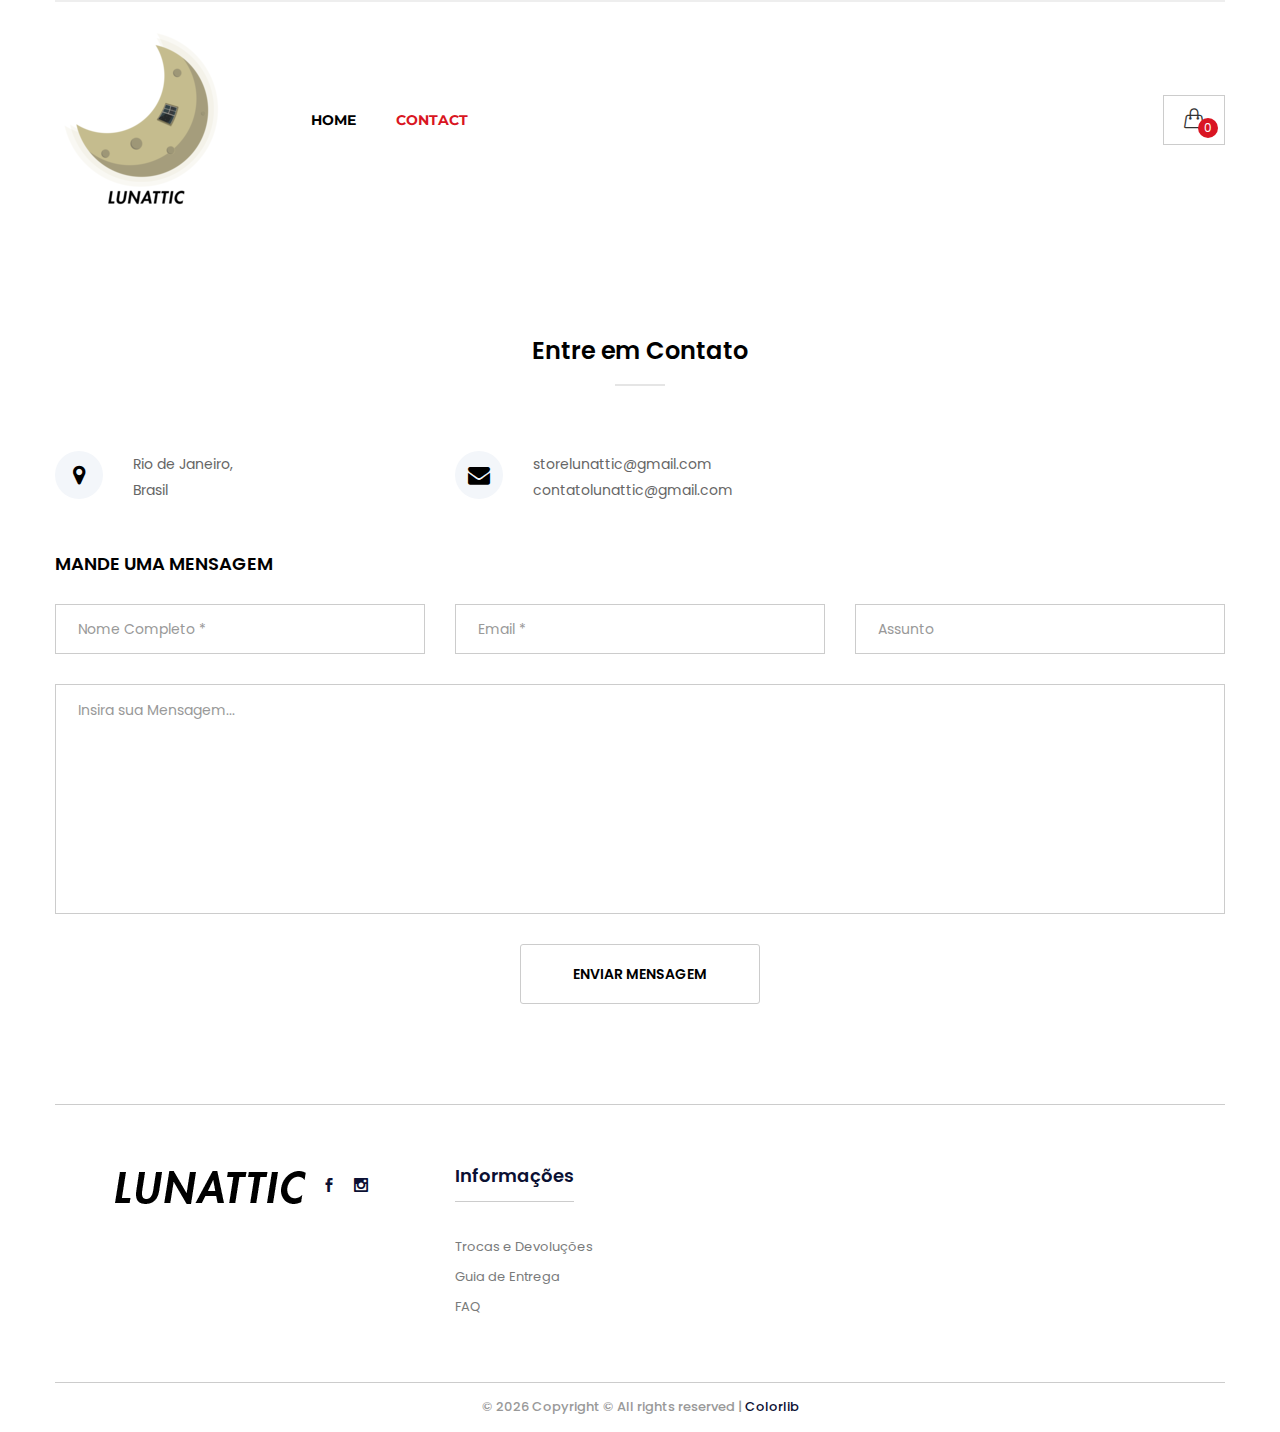
<file: contact.html>
<!DOCTYPE html>
<html lang="en">
    <head>
        <meta charset="utf-8">
        <meta http-equiv="X-UA-Compatible" content="IE=edge">
        <meta name="viewport" content="width=device-width, initial-scale=1">
        
        <link rel="icon" href="img/fav-icon.png" type="image/x-icon" />

        <title>Lunattic Store</title>


        <link href="css/font-awesome.min.css" rel="stylesheet">
        <link href="vendors/line-icon/css/simple-line-icons.css" rel="stylesheet">
        <link href="vendors/elegant-icon/style.css" rel="stylesheet">
        <link href="css/bootstrap.min.css" rel="stylesheet">
        <link href="vendors/revolution/css/settings.css" rel="stylesheet">
        <link href="vendors/revolution/css/layers.css" rel="stylesheet">
        <link href="vendors/revolution/css/navigation.css" rel="stylesheet">
        <link href="vendors/owl-carousel/owl.carousel.min.css" rel="stylesheet">
        <link href="vendors/bootstrap-selector/css/bootstrap-select.min.css" rel="stylesheet">
        <link href="vendors/jquery-ui/jquery-ui.css" rel="stylesheet">
        <link href="css/style.css" rel="stylesheet">
        <link href="css/responsive.css" rel="stylesheet">


    </head>
    <body>
        
        <!--================Menu Area =================-->
        <header class="shop_header_area carousel_menu_area">
            <div class="carousel_menu_inner">
                <div class="container">
                    <nav class="navbar navbar-expand-lg navbar-light bg-light">
                        <a class="navbar-brand" href="index.html"><img src="img/logo.png" alt=""></a>
                        <button class="navbar-toggler" type="button" data-toggle="collapse" data-target="#navbarSupportedContent" aria-controls="navbarSupportedContent" aria-expanded="false" aria-label="Toggle navigation">
                        <span class="navbar-toggler-icon"></span>

                        </button>

                        <div class="collapse navbar-collapse" id="navbarSupportedContent">
                            <ul class="navbar-nav mr-auto">
                                <!--<li class="nav-item dropdown submenu">
                                    <a class="nav-link dropdown-toggle" href="index" role="button" data-toggle="dropdown" aria-haspopup="true" aria-expanded="false">
                                    Home <i class="fa fa-angle-down" aria-hidden="true"></i>
                                    </a>
                                    <ul class="dropdown-menu">
                                        <li class="nav-item"><a class="nav-link" href="index.html">Home Simple</a></li>
                                        <li class="nav-item"><a class="nav-link" href="home-carousel.html">Home Carousel</a></li>
                                        <li class="nav-item"><a class="nav-link" href="home-fullwidth.html">Home Full Width</a></li>
                                        <li class="nav-item"><a class="nav-link" href="home-parallax.html">Home Parallax</a></li>
                                        <li class="nav-item"><a class="nav-link" href="home-sidebar.html">Home Boxed</a></li>
                                        <li class="nav-item"><a class="nav-link" href="home-fixed-menu.html">Home Fixed</a></li>
                                    </ul>
                                </li>
                                <li class="nav-item dropdown submenu">
                                    <a class="nav-link dropdown-toggle" href="#" role="button" data-toggle="dropdown" aria-haspopup="true" aria-expanded="false">
                                    Pages <i class="fa fa-angle-down" aria-hidden="true"></i>
                                    </a>
                                    <ul class="dropdown-menu">
                                        <li class="nav-item"><a class="nav-link" href="compare.html">Compare</a></li>
                                        <li class="nav-item"><a class="nav-link" href="checkout.html">Checkout Method</a></li>
                                        <li class="nav-item"><a class="nav-link" href="register.html">Checkout Register</a></li>
                                        <li class="nav-item"><a class="nav-link" href="track.html">Track</a></li>
                                        <li class="nav-item"><a class="nav-link" href="login.html">Login</a></li>
                                        <li class="nav-item"><a class="nav-link" href="404.html">404</a></li>
                                    </ul>
                                </li>-->
                                <!--<li class="nav-item dropdown submenu">
                                    <a class="nav-link dropdown-toggle" href="#" role="button" data-toggle="dropdown" aria-haspopup="true" aria-expanded="false">
                                    Shop <i class="fa fa-angle-down" aria-hidden="true"></i>
                                    </a>
                                    <ul class="dropdown-menu">
                                        <li class="nav-item"><a class="nav-link" href="categories-no-sidebar-2column.html">Prodcut No Sidebar</a></li>
                                        <li class="nav-item"><a class="nav-link" href="categories-no-sidebar-3column.html">Prodcut Two Column</a></li>
                                        <li class="nav-item"><a class="nav-link" href="categories-no-sidebar-4column.html">Product Grid</a></li>
                                        <li class="nav-item"><a class="nav-link" href="categories-left-sidebar.html">Categories Left Sidebar</a></li>
                                        <li class="nav-item"><a class="nav-link" href="categories-right-sidebar.html">Categories Right Sidebar</a></li>
                                        <li class="nav-item"><a class="nav-link" href="categories-grid-left-sidebar.html">Categories Grid Sidebar</a></li>
                                        <li class="nav-item"><a class="nav-link" href="product-details.html">Prodcut Details 01</a></li>
                                        <li class="nav-item"><a class="nav-link" href="product-details2.html">Prodcut Details 02</a></li>
                                        <li class="nav-item"><a class="nav-link" href="product-details3.html">Prodcut Details 03</a></li>
                                        <li class="nav-item"><a class="nav-link" href="shopping-cart.html">Shopping Cart 01</a></li>
                                        <li class="nav-item"><a class="nav-link" href="shopping-cart2.html">Shopping Cart 02</a></li>
                                        <li class="nav-item"><a class="nav-link" href="empty-cart.html">Empty Cart</a></li>
                                    </ul>
                                </li>-->
                                <li class="nav-item"><a class="nav-link" href="index.html">Home</a></li>
                                <li class="nav-item active"><a class="nav-link" href="contact.html">Contact</a></li>
                            </ul>
                            <ul class="navbar-nav justify-content-end">
                                <li class="cart_cart"><a href="#"><i class="icon-handbag icons"></i></a></li>
                            </ul>
                        </div>
                    </nav>
                </div>
            </div>
        </header>
        <!--================End Menu Area =================-->
        
        <!--================Categories Banner Area =================-->
        <!--<section class="solid_banner_area">
            <div class="container">
                <div class="solid_banner_inner">
                    <h3>Contact</h3>
                    <ul>
                        <li><a href="#">Home</a></li>
                        <li><a href="contact.html">Contact</a></li>
                    </ul>
                </div>
            </div>
        </section>-->
        <!--================End Categories Banner Area =================-->
        
        <!--================Contact Area =================-->
        <section class="contact_area p_100">
            <div class="container">
                <div class="contact_title">
                    <h2>Entre em Contato</h2>
                </div>
                <div class="row contact_details">
                    <div class="col-lg-4 col-md-6">
                        <div class="media">
                            <div class="d-flex">
                                <i class="fa fa-map-marker" aria-hidden="true"></i>
                            </div>
                            <div class="media-body">
                                <p>Rio de Janeiro, <br /> Brasil</p>
                            </div>
                        </div>
                    </div>

                    <div class="col-lg-4 col-md-6">
                        <div class="media">
                            <div class="d-flex">
                                <i class="fa fa-envelope" aria-hidden="true"></i>
                            </div>
                            <div class="media-body">
                                <a href="mailto:storelunattic@gmail.com">storelunattic@gmail.com</a>
                                <a href="mailto:contatolunattic@gmail.com">contatolunattic@gmail.com</a>
                            </div>
                        </div>
                    </div>
                </div>
                <div class="contact_form_inner">
                    <h3>Mande uma Mensagem</h3>
                    <form class="contact_us_form row" action="contact_process.php" method="post" id="contactForm" name="Contato" novalidate="novalidate" netlify>
                        <div class="form-group col-lg-4">
                            <input type="text" class="form-control" id="name" name="Nome" placeholder="Nome Completo *">
                        </div>
                        <div class="form-group col-lg-4">
                            <input type="email" class="form-control" id="email" name="Email" placeholder="Email *">
                        </div>
                        <div class="form-group col-lg-4">
                            <input type="text" class="form-control" id="website" name="Assunto" placeholder="Assunto">
                        </div>
                        <div class="form-group col-lg-12">
                            <textarea class="form-control" name="Mensagem" id="message" rows="1" placeholder="Insira sua Mensagem..."></textarea>
                        </div>
                        <div class="form-group col-lg-12">
                            <button type="submit" value="submit" class="btn update_btn form-control">Enviar Mensagem</button>
                        </div>
                    </form>
                </div>
            </div>
        </section>
        <!--================End Contact Area =================-->
        
        <!--================Footer Area =================-->
        <footer class="footer_area">
            <div class="container">
                <div class="footer_widgets">
                    <div class="row">
                        <div class="col-lg-4 col-md-4 col-6">
                            <aside class="f_widget f_about_widget">
                                <img src="img/logo_tipo.png" alt="">
                                <ul>
                                    <li><a href="#"><i class="social_facebook"></i></a></li>
                                    <li><a href="#"><i class="social_instagram"></i></a></li>
                                </ul>
                            </aside>
                        </div>
                        <div class="col-lg-2 col-md-4 col-6">
                            <aside class="f_widget link_widget f_info_widget">
                                <div class="f_w_title">
                                    <h3>Informações</h3>
                                </div>
                                <ul>
                                    <li><a href="#">Trocas e Devoluções</a></li>
                                    <li><a href="#">Guia de Entrega</a></li>
                                    <li><a href="#">FAQ</a></li>
                                </ul>
                            </aside>
                        </div>
                    </div>
                </div>
                <div class="footer_copyright">
                    <h5>© <script>document.write(new Date().getFullYear());</script>
Copyright &copy; All rights reserved |<a href="https://colorlib.com" target="_blank"> Colorlib</a></h5>
                </div>
            </div>
        </footer>
        <!--================End Footer Area =================-->
        
        
        
        <!--================Contact Success and Error message Area =================-->
        <div id="success" class="modal modal-message fade" role="dialog">
            <div class="modal-dialog">
                <div class="modal-content">
                    <div class="modal-header">
                        <button type="button" class="close" data-dismiss="modal" aria-label="Close">
                            <i class="fa fa-close"></i>
                        </button>
                        <h2>Obrigado</h2>
                        <p>Sua Mensagem Foi Enviada com Sucesso...</p>
                    </div>
                </div>
            </div>
        </div>

        <!-- Modals error -->

        <div id="error" class="modal modal-message fade" role="dialog">
            <div class="modal-dialog">
                <div class="modal-content">
                    <div class="modal-header">
                        <button type="button" class="close" data-dismiss="modal" aria-label="Close">
                            <i class="fa fa-close"></i>
                        </button>
                        <h2>Desculpe !</h2>
                        <p> Algo Deu Errado </p>
                    </div>
                </div>
            </div>
        </div>
        <!--================End Contact Success and Error message Area =================-->
        
        
        <script src="js/jquery-3.2.1.min.js"></script>
        <script src="js/popper.min.js"></script>
        <script src="js/bootstrap.min.js"></script>
        <script src="vendors/revolution/js/jquery.themepunch.tools.min.js"></script>
        <script src="vendors/revolution/js/jquery.themepunch.revolution.min.js"></script>
        <script src="vendors/revolution/js/extensions/revolution.extension.actions.min.js"></script>
        <script src="vendors/revolution/js/extensions/revolution.extension.video.min.js"></script>
        <script src="vendors/revolution/js/extensions/revolution.extension.slideanims.min.js"></script>
        <script src="vendors/revolution/js/extensions/revolution.extension.layeranimation.min.js"></script>
        <script src="vendors/revolution/js/extensions/revolution.extension.navigation.min.js"></script>
        <script src="vendors/revolution/js/extensions/revolution.extension.slideanims.min.js"></script>
        <script src="vendors/counterup/jquery.waypoints.min.js"></script>
        <script src="vendors/counterup/jquery.counterup.min.js"></script>
        <script src="vendors/owl-carousel/owl.carousel.min.js"></script>
        <script src="vendors/bootstrap-selector/js/bootstrap-select.min.js"></script>
        <script src="vendors/image-dropdown/jquery.dd.min.js"></script>
        <script src="js/smoothscroll.js"></script>
        <script src="vendors/isotope/imagesloaded.pkgd.min.js"></script>
        <script src="vendors/isotope/isotope.pkgd.min.js"></script>
        <script src="vendors/magnify-popup/jquery.magnific-popup.min.js"></script>
        <script src="vendors/vertical-slider/js/jQuery.verticalCarousel.js"></script>
        <script src="vendors/jquery-ui/jquery-ui.js"></script>
        <script src="js/jquery.form.js"></script>
        <script src="js/jquery.validate.min.js"></script>
        <script src="js/contact.js"></script>
        <script src="js/theme.js"></script>
    </body>
</html>
</file>
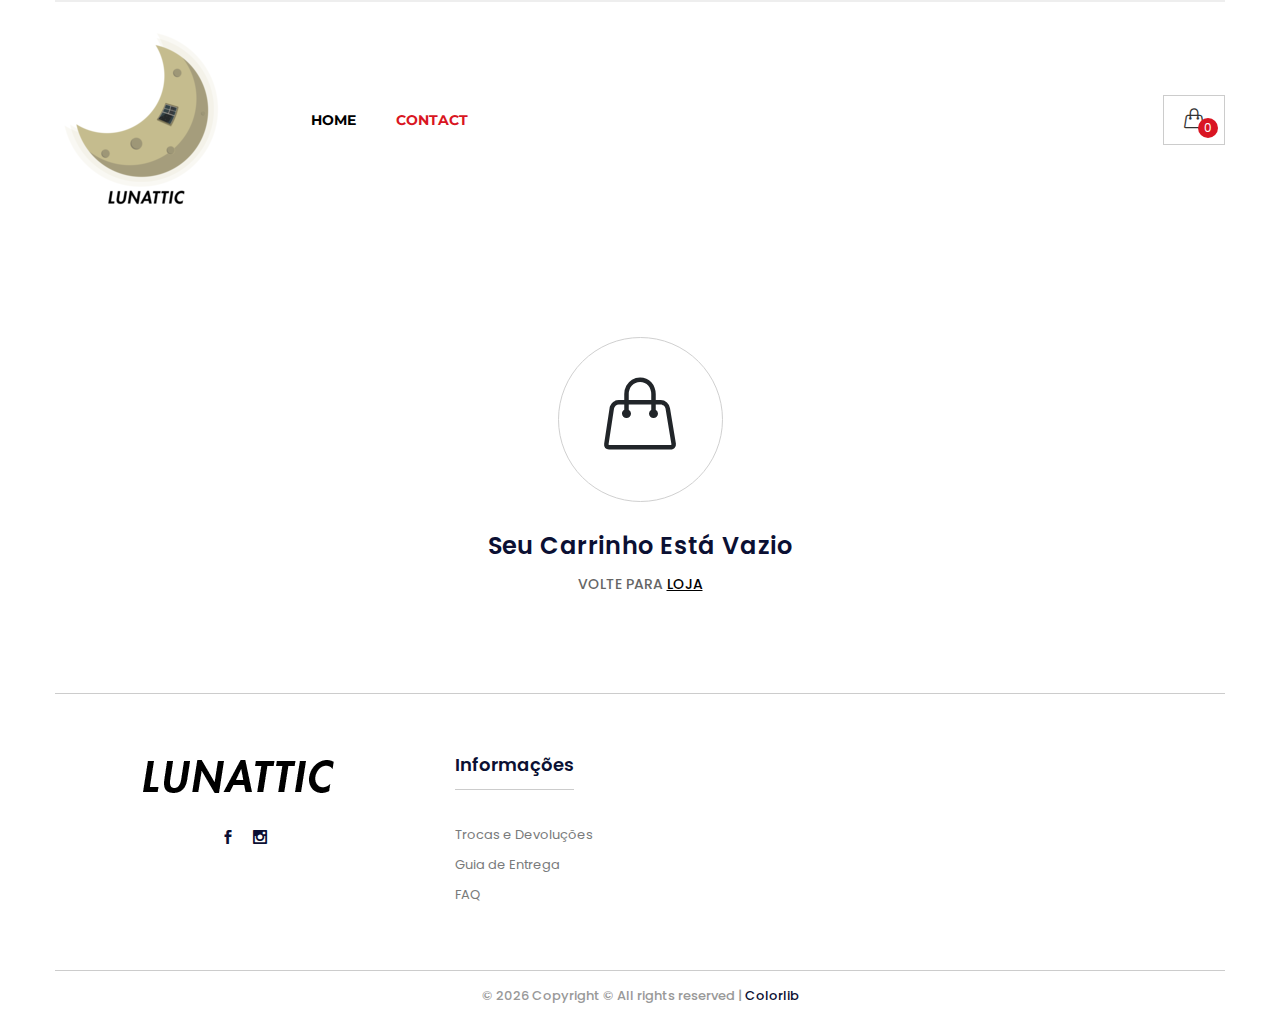
<file: empty-cart.html>
<!DOCTYPE html>
<html lang="en">
    <head>
        <meta charset="utf-8">
        <meta http-equiv="X-UA-Compatible" content="IE=edge">
        <meta name="viewport" content="width=device-width, initial-scale=1">
        
        <link rel="icon" href="img/fav-icon.png" type="image/x-icon" />

        <title>Lunattic Store</title>

        <link href="css/font-awesome.min.css" rel="stylesheet">
        <link href="vendors/line-icon/css/simple-line-icons.css" rel="stylesheet">
        <link href="vendors/elegant-icon/style.css" rel="stylesheet">
        <link href="css/bootstrap.min.css" rel="stylesheet">
        <link href="vendors/revolution/css/settings.css" rel="stylesheet">
        <link href="vendors/revolution/css/layers.css" rel="stylesheet">
        <link href="vendors/revolution/css/navigation.css" rel="stylesheet">
        <link href="vendors/owl-carousel/owl.carousel.min.css" rel="stylesheet">
        <link href="vendors/bootstrap-selector/css/bootstrap-select.min.css" rel="stylesheet">
        <link href="vendors/jquery-ui/jquery-ui.css" rel="stylesheet">
        <link href="css/style.css" rel="stylesheet">
        <link href="css/responsive.css" rel="stylesheet">

    </head>
    <body>
        
        <!--================Menu Area =================-->
        <header class="shop_header_area carousel_menu_area">
            <div class="carousel_menu_inner">
                <div class="container">
                    <nav class="navbar navbar-expand-lg navbar-light bg-light">
                        <a class="navbar-brand" href="index.html"><img src="img/logo.png" alt=""></a>
                        <button class="navbar-toggler" type="button" data-toggle="collapse" data-target="#navbarSupportedContent" aria-controls="navbarSupportedContent" aria-expanded="false" aria-label="Toggle navigation">
                        <span class="navbar-toggler-icon"></span>

                        </button>

                        <div class="collapse navbar-collapse" id="navbarSupportedContent">
                            <ul class="navbar-nav mr-auto">
                                <!--<li class="nav-item dropdown submenu">
                                    <a class="nav-link dropdown-toggle" href="#" role="button" data-toggle="dropdown" aria-haspopup="true" aria-expanded="false">
                                    Home <i class="fa fa-angle-down" aria-hidden="true"></i>
                                    </a>
                                    <ul class="dropdown-menu">
                                        <li class="nav-item"><a class="nav-link" href="index.html">Home Simple</a></li>
                                        <li class="nav-item"><a class="nav-link" href="home-carousel.html">Home Carousel</a></li>
                                        <li class="nav-item"><a class="nav-link" href="home-fullwidth.html">Home Full Width</a></li>
                                        <li class="nav-item"><a class="nav-link" href="home-parallax.html">Home Parallax</a></li>
                                        <li class="nav-item"><a class="nav-link" href="home-sidebar.html">Home Boxed</a></li>
                                        <li class="nav-item"><a class="nav-link" href="home-fixed-menu.html">Home Fixed</a></li>
                                    </ul>
                                </li>
                                <li class="nav-item dropdown submenu">
                                    <a class="nav-link dropdown-toggle" href="#" role="button" data-toggle="dropdown" aria-haspopup="true" aria-expanded="false">
                                    Pages <i class="fa fa-angle-down" aria-hidden="true"></i>
                                    </a>
                                    <ul class="dropdown-menu">
                                        <li class="nav-item"><a class="nav-link" href="compare.html">Compare</a></li>
                                        <li class="nav-item"><a class="nav-link" href="checkout.html">Checkout Method</a></li>
                                        <li class="nav-item"><a class="nav-link" href="register.html">Checkout Register</a></li>
                                        <li class="nav-item"><a class="nav-link" href="track.html">Track</a></li>
                                        <li class="nav-item"><a class="nav-link" href="login.html">Login</a></li>
                                        <li class="nav-item"><a class="nav-link" href="404.html">404</a></li>
                                    </ul>
                                </li>
                                <li class="nav-item dropdown submenu active">
                                    <a class="nav-link dropdown-toggle" href="#" role="button" data-toggle="dropdown" aria-haspopup="true" aria-expanded="false">
                                    Shop <i class="fa fa-angle-down" aria-hidden="true"></i>
                                    </a>
                                    <ul class="dropdown-menu">
                                        <li class="nav-item"><a class="nav-link" href="categories-no-sidebar-2column.html">Prodcut No Sidebar</a></li>
                                        <li class="nav-item"><a class="nav-link" href="categories-no-sidebar-3column.html">Prodcut Two Column</a></li>
                                        <li class="nav-item"><a class="nav-link" href="categories-no-sidebar-4column.html">Product Grid</a></li>
                                        <li class="nav-item"><a class="nav-link" href="categories-left-sidebar.html">Categories Left Sidebar</a></li>
                                        <li class="nav-item"><a class="nav-link" href="categories-right-sidebar.html">Categories Right Sidebar</a></li>
                                        <li class="nav-item"><a class="nav-link" href="categories-grid-left-sidebar.html">Categories Grid Sidebar</a></li>
                                        <li class="nav-item"><a class="nav-link" href="product-details.html">Prodcut Details 01</a></li>
                                        <li class="nav-item"><a class="nav-link" href="product-details2.html">Prodcut Details 02</a></li>
                                        <li class="nav-item"><a class="nav-link" href="product-details3.html">Prodcut Details 03</a></li>
                                        <li class="nav-item"><a class="nav-link" href="shopping-cart.html">Shopping Cart 01</a></li>
                                        <li class="nav-item"><a class="nav-link" href="shopping-cart2.html">Shopping Cart 02</a></li>
                                        <li class="nav-item"><a class="nav-link" href="empty-cart.html">Empty Cart</a></li>
                                    </ul>
                                </li>-->
                                <li class="nav-item"><a class="nav-link" href="index.html">Home</a></li>
                                <li class="nav-item active"><a class="nav-link" href="contact.html">Contact</a></li>
                            </ul>
                            <ul class="navbar-nav justify-content-end">
                                <!--<li class="search_icon"><a href="#"><i class="icon-magnifier icons"></i></a></li>
                                <li class="user_icon"><a href="#"><i class="icon-user icons"></i></a></li>-->
                                <li class="cart_cart"><a href="#"><i class="icon-handbag icons"></i></a></li>
                            </ul>
                        </div>
                    </nav>
                </div>
            </div>
        </header>
        <!--================End Menu Area =================-->
        
        <!--================login Area =================-->
        <section class="emty_cart_area p_100">
            <div class="container">
                <div class="emty_cart_inner">
                    <i class="icon-handbag icons"></i>
                    <h3>Seu Carrinho Está Vazio</h3>
                    <h4>volte para <a href="#">loja</a></h4>
                </div>
            </div>
        </section>
        <!--================End login Area =================-->
        
        <!--================Footer Area =================-->
        <footer class="footer_area">
            <div class="container">
                <div class="footer_widgets">
                    <div class="row">
                        <div class="col-lg-4 col-md-4 col-6">
                            <aside class="f_widget f_about_widget">
                                <img src="img/logo_tipo.png" alt="">
                                <br>
                                <br>
                                <ul>
                                    <li><a href="https://www.facebook.com/Lunattic-Store-102245487796198/"><i class="social_facebook"></i></a></li>
                                    <li><a href="https://www.instagram.com/lunatticstore/"><i class="social_instagram"></i></a></li>
                                </ul>
                            </aside>
                        </div>
                        <div class="col-lg-2 col-md-4 col-6">
                            <aside class="f_widget link_widget f_info_widget">
                                <div class="f_w_title">
                                    <h3>Informações</h3>
                                </div>
                                <ul>
                                    <li><a href="#">Trocas e Devoluções</a></li>
                                    <li><a href="#">Guia de Entrega</a></li>
                                    <li><a href="#">FAQ</a></li>
                                </ul>
                            </aside>
                        </div>
                    </div>
                </div>
                <div class="footer_copyright">
                    <h5>© <script>document.write(new Date().getFullYear());</script>
Copyright &copy; All rights reserved |<a href="https://colorlib.com" target="_blank"> Colorlib</a>
</h5>
                </div>
            </div>
        </footer>
        <!--================End Footer Area =================-->
        
        <script src="js/jquery-3.2.1.min.js"></script>
        <script src="js/popper.min.js"></script>
        <script src="js/bootstrap.min.js"></script>
        <script src="vendors/revolution/js/jquery.themepunch.tools.min.js"></script>
        <script src="vendors/revolution/js/jquery.themepunch.revolution.min.js"></script>
        <script src="vendors/revolution/js/extensions/revolution.extension.actions.min.js"></script>
        <script src="vendors/revolution/js/extensions/revolution.extension.video.min.js"></script>
        <script src="vendors/revolution/js/extensions/revolution.extension.slideanims.min.js"></script>
        <script src="vendors/revolution/js/extensions/revolution.extension.layeranimation.min.js"></script>
        <script src="vendors/revolution/js/extensions/revolution.extension.navigation.min.js"></script>
        <script src="vendors/revolution/js/extensions/revolution.extension.slideanims.min.js"></script>
        <script src="vendors/counterup/jquery.waypoints.min.js"></script>
        <script src="vendors/counterup/jquery.counterup.min.js"></script>
        <script src="vendors/owl-carousel/owl.carousel.min.js"></script>
        <script src="vendors/bootstrap-selector/js/bootstrap-select.min.js"></script>
        <script src="vendors/image-dropdown/jquery.dd.min.js"></script>
        <script src="js/smoothscroll.js"></script>
        <script src="vendors/isotope/imagesloaded.pkgd.min.js"></script>
        <script src="vendors/isotope/isotope.pkgd.min.js"></script>
        <script src="vendors/magnify-popup/jquery.magnific-popup.min.js"></script>
        <script src="vendors/vertical-slider/js/jQuery.verticalCarousel.js"></script>
        <script src="vendors/jquery-ui/jquery-ui.js"></script>
        
        <script src="js/theme.js"></script>
    </body>
</html>
</file>
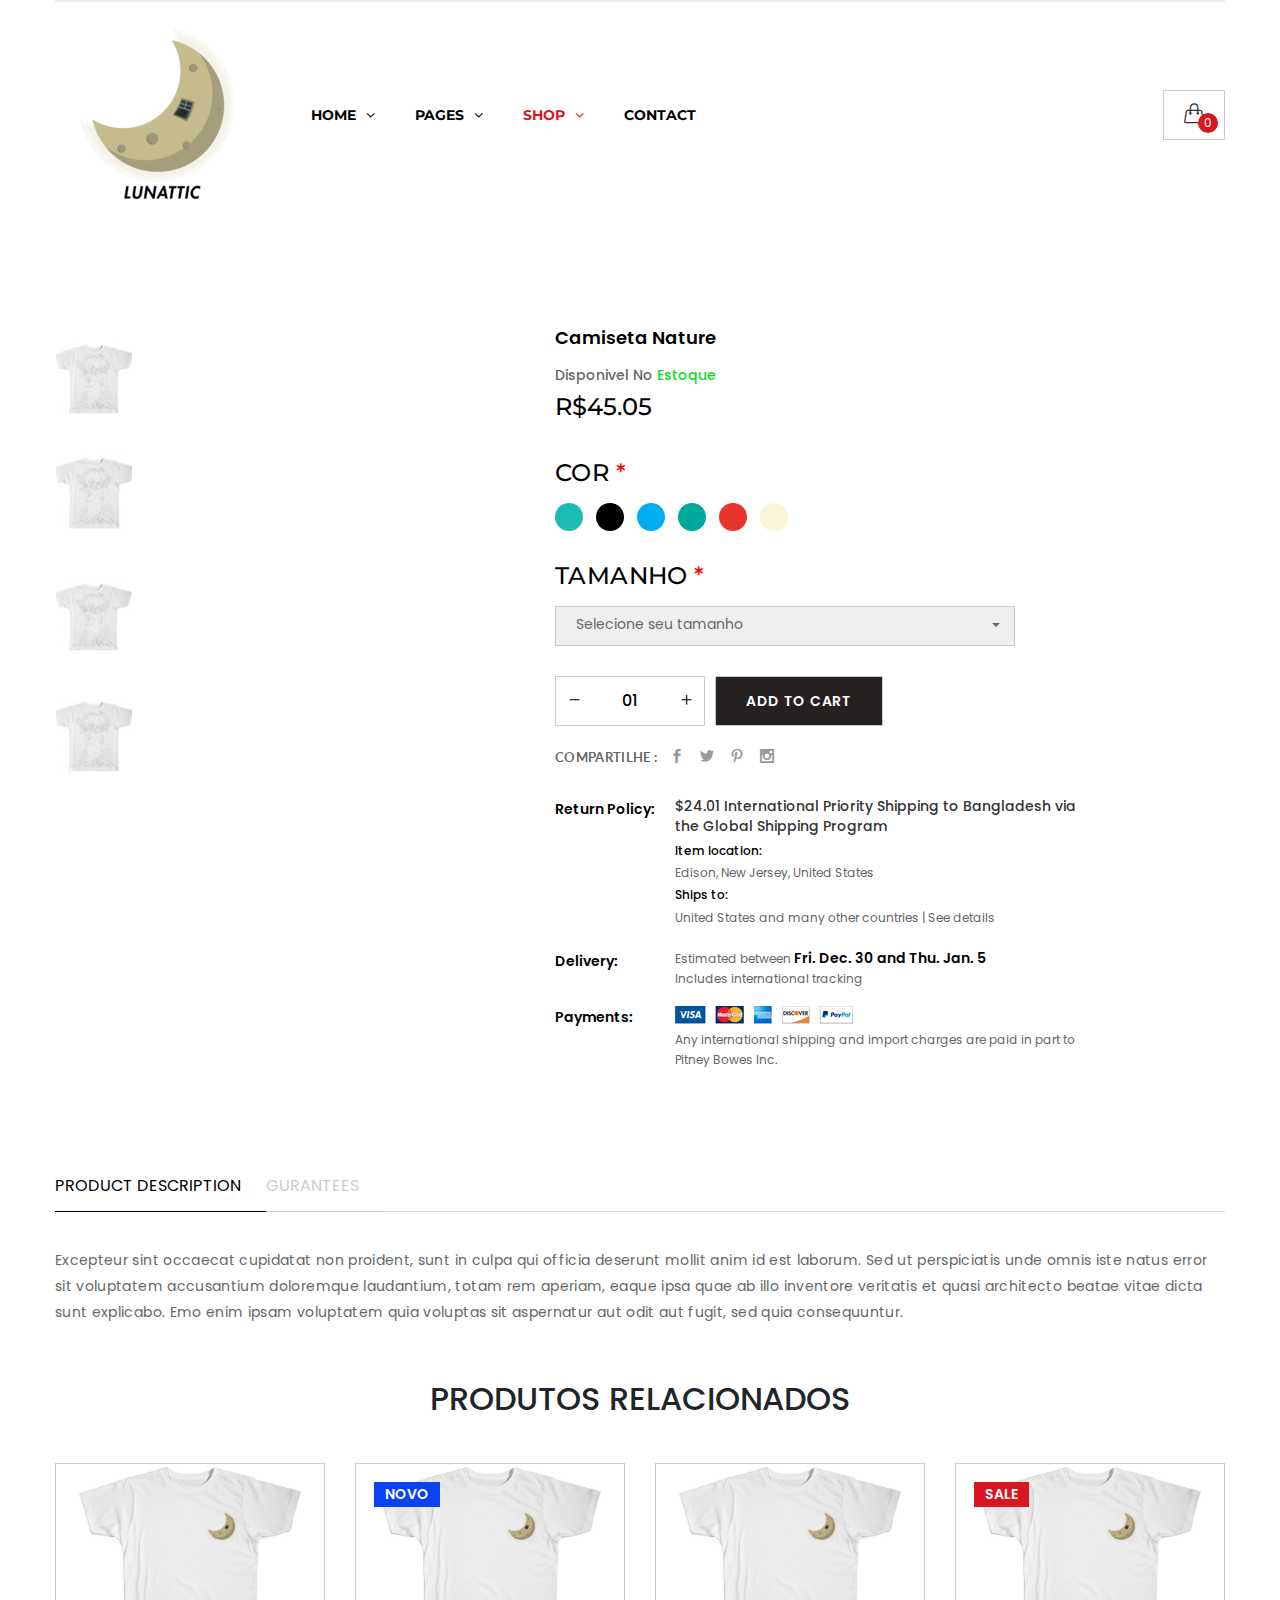
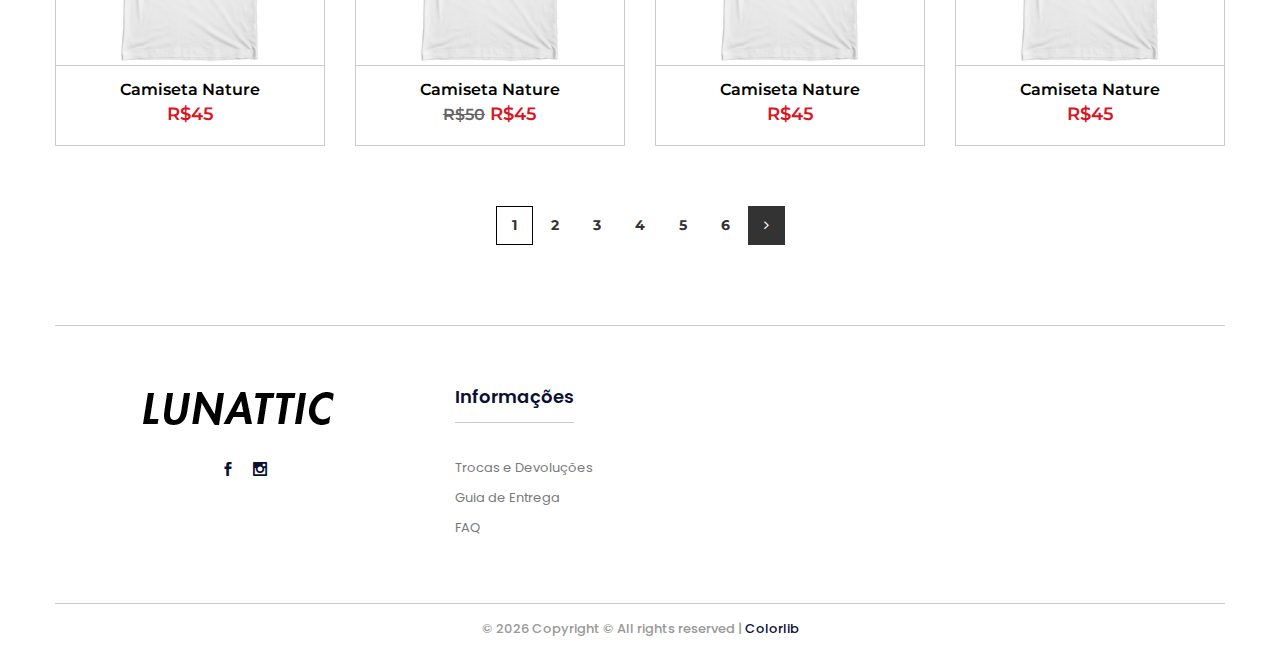
<file: product-details3.html>
<!DOCTYPE html>
<html lang="en">
    <head>
        <meta charset="utf-8">
        <meta http-equiv="X-UA-Compatible" content="IE=edge">
        <meta name="viewport" content="width=device-width, initial-scale=1">
        
        <link rel="icon" href="img/fav-icon.png" type="image/x-icon" />

        <title>Lunattic Store</title>

        <link href="css/font-awesome.min.css" rel="stylesheet">
        <link href="vendors/line-icon/css/simple-line-icons.css" rel="stylesheet">
        <link href="vendors/elegant-icon/style.css" rel="stylesheet">
        <link href="css/bootstrap.min.css" rel="stylesheet">
        <link href="vendors/revolution/css/settings.css" rel="stylesheet">
        <link href="vendors/revolution/css/layers.css" rel="stylesheet">
        <link href="vendors/revolution/css/navigation.css" rel="stylesheet">
        <link href="vendors/owl-carousel/owl.carousel.min.css" rel="stylesheet">
        <link href="vendors/bootstrap-selector/css/bootstrap-select.min.css" rel="stylesheet">
        <link href="vendors/jquery-ui/jquery-ui.css" rel="stylesheet">
        <link href="css/style.css" rel="stylesheet">
        <link href="css/responsive.css" rel="stylesheet">
    </head>
    <body>
        
        <!--================Menu Area =================-->
        <header class="shop_header_area carousel_menu_area">
            <div class="carousel_menu_inner">
                <div class="container">
                    <nav class="navbar navbar-expand-lg navbar-light bg-light">
                        <a class="navbar-brand" href="#"><a href="index.html"><img src="img/logo.png" alt=""></a></a>
                        <button class="navbar-toggler" type="button" data-toggle="collapse" data-target="#navbarSupportedContent" aria-controls="navbarSupportedContent" aria-expanded="false" aria-label="Toggle navigation">
                        <span class="navbar-toggler-icon"></span>

                        </button>

                        <div class="collapse navbar-collapse" id="navbarSupportedContent">
                            <ul class="navbar-nav mr-auto">
                                <li class="nav-item dropdown submenu">
                                    <a class="nav-link dropdown-toggle" href="#" role="button" data-toggle="dropdown" aria-haspopup="true" aria-expanded="false">
                                    Home <i class="fa fa-angle-down" aria-hidden="true"></i>
                                    </a>
                                    <ul class="dropdown-menu">
                                        <li class="nav-item"><a class="nav-link" href="index.html">Home Simple</a></li>
                                        <li class="nav-item"><a class="nav-link" href="home-carousel.html">Home Carousel</a></li>
                                        <li class="nav-item"><a class="nav-link" href="home-fullwidth.html">Home Full Width</a></li>
                                        <li class="nav-item"><a class="nav-link" href="home-parallax.html">Home Parallax</a></li>
                                        <li class="nav-item"><a class="nav-link" href="home-sidebar.html">Home Boxed</a></li>
                                        <li class="nav-item"><a class="nav-link" href="home-fixed-menu.html">Home Fixed</a></li>
                                    </ul>
                                </li>
                                <li class="nav-item dropdown submenu">
                                    <a class="nav-link dropdown-toggle" href="#" role="button" data-toggle="dropdown" aria-haspopup="true" aria-expanded="false">
                                    Pages <i class="fa fa-angle-down" aria-hidden="true"></i>
                                    </a>
                                    <ul class="dropdown-menu">
                                        <li class="nav-item"><a class="nav-link" href="compare.html">Compare</a></li>
                                        <li class="nav-item"><a class="nav-link" href="checkout.html">Checkout Method</a></li>
                                        <li class="nav-item"><a class="nav-link" href="register.html">Checkout Register</a></li>
                                        <li class="nav-item"><a class="nav-link" href="track.html">Track</a></li>
                                        <li class="nav-item"><a class="nav-link" href="login.html">Login</a></li>
                                        <li class="nav-item"><a class="nav-link" href="404.html">404</a></li>
                                    </ul>
                                </li>
                                <li class="nav-item dropdown submenu active">
                                    <a class="nav-link dropdown-toggle" href="#" role="button" data-toggle="dropdown" aria-haspopup="true" aria-expanded="false">
                                    Shop <i class="fa fa-angle-down" aria-hidden="true"></i>
                                    </a>
                                    <ul class="dropdown-menu">
                                        <li class="nav-item"><a class="nav-link" href="categories-no-sidebar-2column.html">Prodcut No Sidebar</a></li>
                                        <li class="nav-item"><a class="nav-link" href="categories-no-sidebar-3column.html">Prodcut Two Column</a></li>
                                        <li class="nav-item"><a class="nav-link" href="categories-no-sidebar-4column.html">Product Grid</a></li>
                                        <li class="nav-item"><a class="nav-link" href="categories-left-sidebar.html">Categories Left Sidebar</a></li>
                                        <li class="nav-item"><a class="nav-link" href="categories-right-sidebar.html">Categories Right Sidebar</a></li>
                                        <li class="nav-item"><a class="nav-link" href="categories-grid-left-sidebar.html">Categories Grid Sidebar</a></li>
                                        <li class="nav-item"><a class="nav-link" href="product-details.html">Prodcut Details 01</a></li>
                                        <li class="nav-item"><a class="nav-link" href="product-details2.html">Prodcut Details 02</a></li>
                                        <li class="nav-item"><a class="nav-link" href="product-details3.html">Prodcut Details 03</a></li>
                                        <li class="nav-item"><a class="nav-link" href="shopping-cart.html">Shopping Cart 01</a></li>
                                        <li class="nav-item"><a class="nav-link" href="shopping-cart2.html">Shopping Cart 02</a></li>
                                        <li class="nav-item"><a class="nav-link" href="empty-cart.html">Empty Cart</a></li>
                                    </ul>
                                </li>
                                <li class="nav-item"><a class="nav-link" href="contact.html">Contact</a></li>
                            </ul>
                            <ul class="navbar-nav justify-content-end">
                                <!--<li class="user_icon"><a href="#"><i class="icon-user icons"></i></a></li>-->
                                <li class="cart_cart"><a href="empty-cart.html"><i class="icon-handbag icons"></i></a></li>
                            </ul>
                        </div>
                    </nav>
                </div>
            </div>
        </header>
        <!--================End Menu Area =================-->
        
        <!--================Categories Banner Area =================-->
        <!--<section class="categories_banner_area">
            <div class="container">
                <div class="c_banner_inner">
                    <h3>simple product Layout 03</h3>
                    <ul>
                        <li><a href="#">Home</a></li>
                        <li><a href="#">Shop</a></li>
                        <li class="current"><a href="product-details2.html">Simple Product 03</a></li>
                    </ul>
                </div>
            </div>
        </section> -->
        <!--================End Categories Banner Area =================-->
        
        <!--================Product Details Area =================-->
        <section class="product_details_area">
            <div class="container">
                <div class="row">
                    <div class="col-lg-5">
                        <div class="product_details_slider">
                            <div id="product_slider2" class="rev_slider" data-version="5.3.1.6">
                                <ul>	<!-- SLIDE  -->
                                    <li data-index="rs-28" data-transition="scaledownfromleft" data-slotamount="default"  data-easein="default" data-easeout="default" data-masterspeed="1500"  data-thumb="img/product/product-details/p-details-tab-1.jpg"  data-rotate="0"  data-fstransition="fade" data-fsmasterspeed="1500" data-fsslotamount="7" data-saveperformance="off"  data-title="Umbrella" data-param1="September 7, 2015" data-param2="Alfon Much, The Precious Stones" data-description="">
                                        <!-- MAIN IMAGE -->
                                        <img src="img/product/product-details/p-details-big-1.jpg"  alt=""  width="1920" height="1080" data-lazyload="img/product/product-details/p-details-big-1.jpg" data-bgposition="center center" data-bgfit="contain" data-bgrepeat="no-repeat" class="rev-slidebg" data-no-retina>
                                        <!-- LAYERS -->
                                    </li>
                                   <li data-index="rs-303" data-transition="scaledownfromleft" data-slotamount="default"  data-easein="default" data-easeout="default" data-masterspeed="1500"  data-thumb="img/product/product-details/p-details-tab-2.jpg"  data-rotate="0"  data-saveperformance="off"  data-title="The Dreaming Girl" data-param1="September 6, 2015" data-param2="Lol" data-description="">
                                        <!-- MAIN IMAGE -->
                                        <img src="img/product/product-details/p-details-big-1.jpg"  alt=""  width="1920" height="1080" data-lazyload="img/product/product-details/p-details-big-1.jpg" data-bgposition="center center" data-bgfit="contain" data-bgrepeat="no-repeat" class="rev-slidebg" data-no-retina>
                                        <!-- LAYERS -->
                                    </li>
                                    <!-- SLIDE  -->
                                    <li data-index="rs-301" data-transition="scaledownfromleft" data-slotamount="default"  data-easein="default" data-easeout="default" data-masterspeed="1500"  data-thumb="img/product/product-details/p-details-tab-4.jpg"  data-rotate="0"  data-saveperformance="off"  data-title="Ride my Bike" data-param1="September 4, 2015" data-param2="Why not another Image?" data-description="">
                                        <!-- MAIN IMAGE -->
                                        <img src="img/product/product-details/p-details-big-1.jpg"  alt=""  width="1920" height="1080" data-lazyload="img/product/product-details/p-details-big-1.jpg" data-bgposition="center center" data-bgfit="contain" data-bgrepeat="no-repeat" class="rev-slidebg" data-no-retina>
                                        <!-- LAYERS -->
                                    </li>
                                    <!-- SLIDE  -->
                                    <li data-index="rs-302" data-transition="scaledownfromleft" data-slotamount="default"  data-easein="default" data-easeout="default" data-masterspeed="1500"  data-thumb="img/product/product-details/p-details-tab-3.jpg"  data-rotate="0"  data-saveperformance="off"  data-title="Ride my Bike" data-param1="September 4, 2015" data-param2="Why not another Image?" data-description="">
                                        <!-- MAIN IMAGE -->
                                        <img src="img/product/product-details/p-details-big-1.jpg"  alt=""  width="1920" height="1080" data-lazyload="img/product/product-details/p-details-big-1.jpg" data-bgposition="center center" data-bgfit="contain" data-bgrepeat="no-repeat" class="rev-slidebg" data-no-retina>
                                        <!-- LAYERS -->
                                    </li>
                                </ul>
                            </div>
                        </div>
                    </div>
                    <div class="col-lg-7">
                        <div class="product_details_text">
                            <h3>Camiseta Nature</h3>
                            <h6>Disponivel No <span>Estoque</span></h6>
                            <h4>R$45.05</h4>
                            <div class="p_color">
                                <h4 class="p_d_title">Cor <span>*</span></h4>
                                <ul class="color_list">
                                    <li><a href="#"></a></li>
                                    <li><a href="#"></a></li>
                                    <li><a href="#"></a></li>
                                    <li><a href="#"></a></li>
                                    <li><a href="#"></a></li>
                                    <li><a href="#"></a></li>
                                </ul>
                            </div>
                            <div class="p_color">
                                <h4 class="p_d_title">Tamanho <span>*</span></h4>
                                <select class="selectpicker">
                                    <option>Selecione seu tamanho</option>
                                    <option>P</option>
                                    <option>M</option>
                                    <option>L</option>
                                </select>
                            </div>
                            <div class="quantity">
                                <div class="custom">
                                    <button onclick="var result = document.getElementById('sst'); var sst = result.value; if( !isNaN( sst ) &amp;&amp; sst > 0 ) result.value--;return false;" class="reduced items-count" type="button"><i class="icon_minus-06"></i></button>
                                    <input type="text" name="qty" id="sst" maxlength="12" value="01" title="Quantity:" class="input-text qty">
                                    <button onclick="var result = document.getElementById('sst'); var sst = result.value; if( !isNaN( sst )) result.value++;return false;" class="increase items-count" type="button"><i class="icon_plus"></i></button>
                                </div>
                                <a class="add_cart_btn" href="#">add to cart</a>
                            </div>
                            <div class="shareing_icon">
                                <h5>Compartilhe :</h5>
                                <ul>
                                    <li><a href="#"><i class="social_facebook"></i></a></li>
                                    <li><a href="#"><i class="social_twitter"></i></a></li>
                                    <li><a href="#"><i class="social_pinterest"></i></a></li>
                                    <li><a href="#"><i class="social_instagram"></i></a></li>
                                </ul>
                            </div>
                        </div>
                        <div class="product_table_details">
                            <div class="table-responsive-md">
                                <table class="table">
                                    <tbody>
                                        <tr>
                                            <th scope="row">Return Policy:</th>
                                            <td>
                                                <h6>$24.01 International Priority Shipping to Bangladesh  via the Global Shipping Program </h6>
                                                <h5>Item location:</h5>
                                                <p>Edison, New Jersey, United States</p>
                                                <h5>Ships to:</h5>
                                                <p>United States and many other countries | See details</p>
                                            </td>
                                        </tr>
                                        <tr>
                                            <th scope="row">Delivery:</th>
                                            <td>
                                                <p>Estimated between <span>Fri. Dec. 30 and Thu. Jan. 5</span> <br /> Includes international tracking</p>
                                            </td>
                                        </tr>
                                        <tr>
                                            <th scope="row">Payments:</th>
                                            <td>
                                                <a href="#"><img src="img/master-card.png" alt=""></a>
                                                <p>Any international shipping and import charges are paid in part to Pitney Bowes Inc.</p>
                                            </td>
                                        </tr>
                                    </tbody>
                                </table>
                            </div>
                        </div>
                    </div>
                </div>
            </div>
        </section>
        <!--================End Product Details Area =================-->
        
        <!--================Product Description Area =================-->
        <section class="product_description_area">
            <div class="container">
                <nav class="tab_menu">
                    <div class="nav nav-tabs" id="nav-tab" role="tablist">
                        <a class="nav-item nav-link active" id="nav-home-tab" data-toggle="tab" href="#nav-home" role="tab" aria-controls="nav-home" aria-selected="true">Product Description</a>
                        <a class="nav-item nav-link" id="nav-gur-tab" data-toggle="tab" href="#nav-gur" role="tab" aria-controls="nav-gur" aria-selected="false">gurantees</a>
                    </div>
                </nav>
                <div class="tab-content" id="nav-tabContent">
                    <div class="tab-pane fade show active" id="nav-home" role="tabpanel" aria-labelledby="nav-home-tab">
                        <p>Excepteur sint occaecat cupidatat non proident, sunt in culpa qui officia deserunt mollit anim id est laborum. Sed ut perspiciatis unde omnis iste natus error sit voluptatem accusantium doloremque laudantium, totam rem aperiam, eaque ipsa quae ab illo inventore veritatis et quasi architecto beatae vitae dicta sunt explicabo.  Emo enim ipsam voluptatem quia voluptas sit aspernatur aut odit aut fugit, sed quia consequuntur.</p>
                    </div>
                    <div class="tab-pane fade" id="nav-gur" role="tabpanel" aria-labelledby="nav-gur-tab">
                        <p>Excepteur sint occaecat cupidatat non proident, sunt in culpa qui officia deserunt mollit anim id est laborum. Sed ut perspiciatis unde omnis iste natus error sit voluptatem accusantium doloremque laudantium, totam rem aperiam, eaque ipsa quae ab illo inventore veritatis et quasi architecto beatae vitae dicta sunt explicabo.  Emo enim ipsam voluptatem quia voluptas sit aspernatur aut odit aut fugit, sed quia consequuntur.</p>
                    </div>
                </div>
            </div>
        </section>
        <!--================End Product Details Area =================-->
        
        <!--================End Related Product Area =================-->
        <section class="related_product_area">
            <div class="container">
                <div class="related_product_inner">
                    <h2 class="single_c_title">Produtos Relacionados</h2>
                    <div class="row">
                        <div class="col-lg-3 col-sm-6">
                            <div class="l_product_item">
                                <div class="l_p_img">
                                    <img class="img-fluid" src="img/product/l-product-1.png" alt="">
                                </div>
                                <div class="l_p_text">
                                   <ul>
                                        <li><a class="add_cart_btn" href="#">Adicionar ao Carrinho</a></li>
                                    </ul>
                                    <h4>Camiseta Nature</h4>
                                    <h5>R$45</h5>
                                </div>
                            </div>
                        </div>
                        <div class="col-lg-3 col-sm-6">
                            <div class="l_product_item">
                                <div class="l_p_img">
                                    <img class="img-fluid" src="img/product/l-product-1.png" alt="">
                                    <h5 class="new">Novo</h5>
                                </div>
                                <div class="l_p_text">
                                   <ul>
                                        <li><a class="add_cart_btn" href="#">Adicionar ao Carrinho</a></li>
                                    </ul>
                                    <h4>Camiseta Nature</h4>
                                    <h5><del>R$50</del>  R$45</h5>
                                </div>
                            </div>
                        </div>
                        <div class="col-lg-3 col-sm-6">
                            <div class="l_product_item">
                                <div class="l_p_img">
                                    <img class="img-fluid" src="img/product/l-product-1.png" alt="">
                                </div>
                                <div class="l_p_text">
                                   <ul>
                                        <li><a class="add_cart_btn" href="#">Adicionar ao Carrinho</a></li>
                                    </ul>
                                    <h4>Camiseta Nature</h4>
                                    <h5>R$45</h5>
                                </div>
                            </div>
                        </div>
                        <div class="col-lg-3 col-sm-6">
                            <div class="l_product_item">
                                <div class="l_p_img">
                                    <img class="img-fluid" src="img/product/l-product-1.png" alt="">
                                    <h5 class="sale">Sale</h5>
                                </div>
                                <div class="l_p_text">
                                   <ul>
                                        <li><a class="add_cart_btn" href="#">Adicionar ao Carrinho</a></li>
                                    </ul>
                                    <h4>Camiseta Nature</h4>
                                    <h5>R$45</h5>
                                </div>
                            </div>
                        </div>
                    </div>
                    <nav aria-label="Page navigation example" class="pagination_area">
                      <ul class="pagination">
                        <li class="page-item"><a class="page-link" href="#">1</a></li>
                        <li class="page-item"><a class="page-link" href="#">2</a></li>
                        <li class="page-item"><a class="page-link" href="#">3</a></li>
                        <li class="page-item"><a class="page-link" href="#">4</a></li>
                        <li class="page-item"><a class="page-link" href="#">5</a></li>
                        <li class="page-item"><a class="page-link" href="#">6</a></li>
                        <li class="page-item next"><a class="page-link" href="#"><i class="fa fa-angle-right" aria-hidden="true"></i></a></li>
                      </ul>
                    </nav>
                </div>
            </div>
        </section>
        <!--================End Related Product Area =================-->
        
        <!--================Footer Area =================-->
        <footer class="footer_area">
            <div class="container">
                <div class="footer_widgets">
                    <div class="row">
                        <div class="col-lg-4 col-md-4 col-6">
                            <aside class="f_widget f_about_widget">
                                <img src="img/logo_tipo.png" alt="">
                                <br>
                                <br>
                                <ul>
                                    <li><a href="#"><i class="social_facebook"></i></a></li>
                                    <li><a href="#"><i class="social_instagram"></i></a></li>
                                </ul>
                            </aside>
                        </div>
                        <div class="col-lg-2 col-md-4 col-6">
                            <aside class="f_widget link_widget f_info_widget">
                                <div class="f_w_title">
                                    <h3>Informações</h3>
                                </div>
                                <ul>
                                    <li><a href="#">Trocas e Devoluções</a></li>
                                    <li><a href="#">Guia de Entrega</a></li>
                                    <li><a href="#">FAQ</a></li>
                                </ul>
                            </aside>
                        </div>
                    </div>
                </div>
                <div class="footer_copyright">
                    <h5>© <script>document.write(new Date().getFullYear());</script>
Copyright &copy; All rights reserved |<a href="https://colorlib.com" target="_blank"> Colorlib</a>
</h5>
                </div>
            </div>
        </footer>
        <!--================End Footer Area =================-->
        
        <script src="js/jquery-3.2.1.min.js"></script>
        <script src="js/popper.min.js"></script>
        <script src="js/bootstrap.min.js"></script>
        <script src="vendors/revolution/js/jquery.themepunch.tools.min.js"></script>
        <script src="vendors/revolution/js/jquery.themepunch.revolution.min.js"></script>
        <script src="vendors/revolution/js/extensions/revolution.extension.actions.min.js"></script>
        <script src="vendors/revolution/js/extensions/revolution.extension.video.min.js"></script>
        <script src="vendors/revolution/js/extensions/revolution.extension.slideanims.min.js"></script>
        <script src="vendors/revolution/js/extensions/revolution.extension.layeranimation.min.js"></script>
        <script src="vendors/revolution/js/extensions/revolution.extension.navigation.min.js"></script>
        <script src="vendors/revolution/js/extensions/revolution.extension.slideanims.min.js"></script>
        <script src="vendors/counterup/jquery.waypoints.min.js"></script>
        <script src="vendors/counterup/jquery.counterup.min.js"></script>
        <script src="vendors/owl-carousel/owl.carousel.min.js"></script>
        <script src="vendors/bootstrap-selector/js/bootstrap-select.min.js"></script>
        <script src="vendors/image-dropdown/jquery.dd.min.js"></script>
        <script src="js/smoothscroll.js"></script>
        <script src="vendors/isotope/imagesloaded.pkgd.min.js"></script>
        <script src="vendors/isotope/isotope.pkgd.min.js"></script>
        <script src="vendors/magnify-popup/jquery.magnific-popup.min.js"></script>
        <script src="vendors/vertical-slider/js/jQuery.verticalCarousel.js"></script>
        <script src="vendors/jquery-ui/jquery-ui.js"></script>
        
        <script src="js/theme.js"></script>
    </body>
</html>
</file>
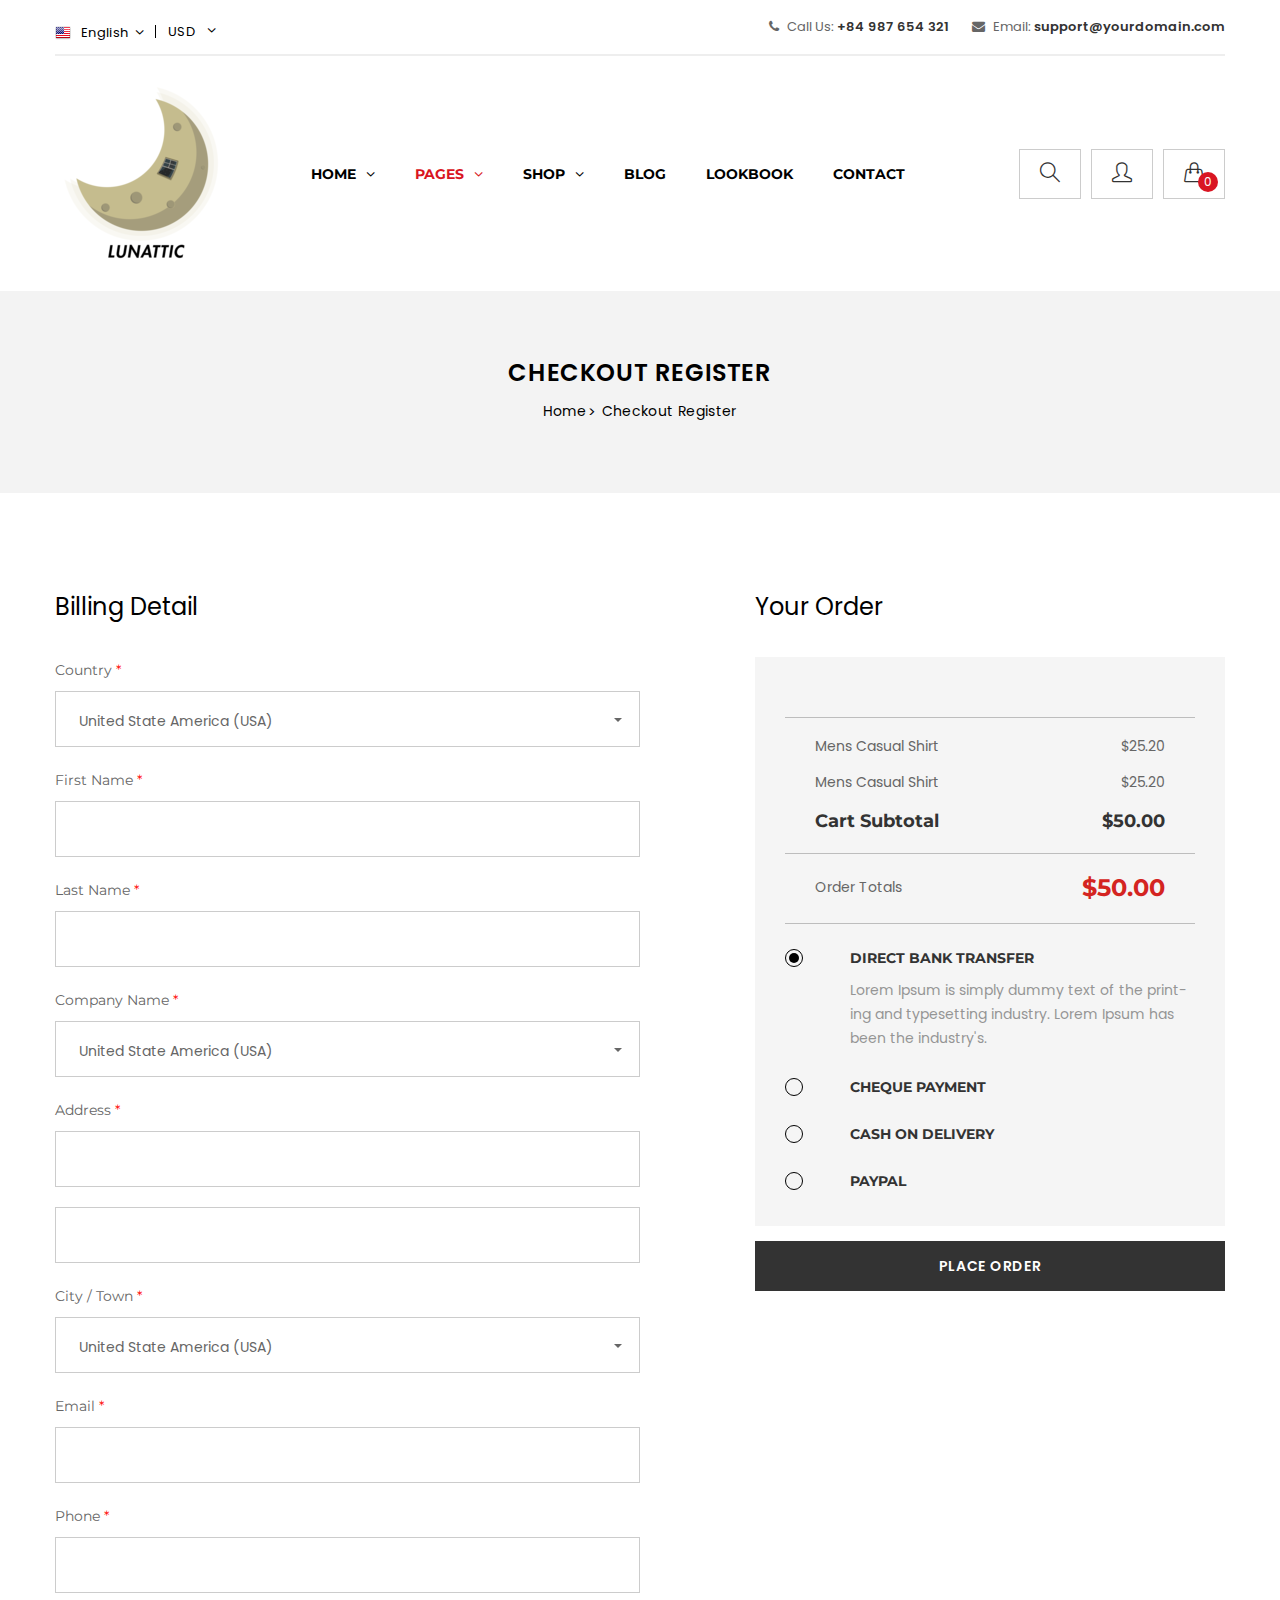
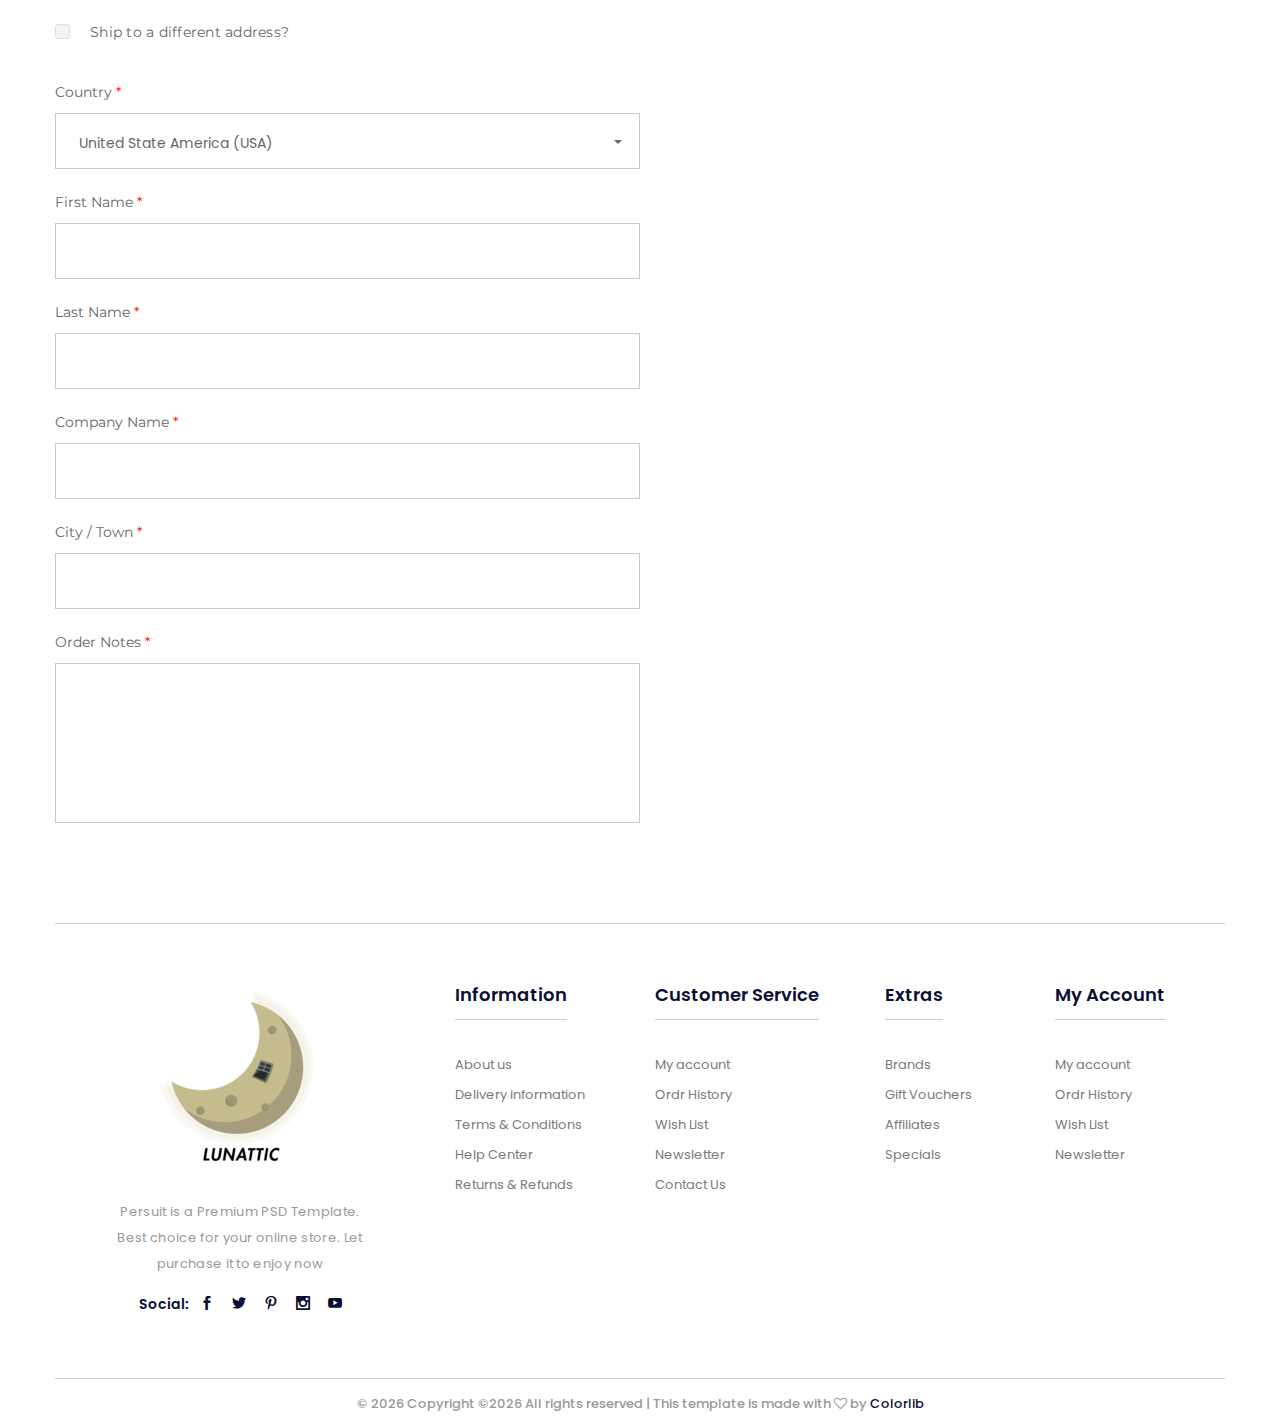
<file: register.html>
<!DOCTYPE html>
<html lang="en">
    <head>
        <meta charset="utf-8">
        <meta http-equiv="X-UA-Compatible" content="IE=edge">
        <meta name="viewport" content="width=device-width, initial-scale=1">
        
        <link rel="icon" href="img/fav-icon.png" type="image/x-icon" />
        <!-- The above 3 meta tags *must* come first in the head; any other head content must come *after* these tags -->
        <title>Lunattic Store</title>

        <!-- Icon css link -->
        <link href="css/font-awesome.min.css" rel="stylesheet">
        <link href="vendors/line-icon/css/simple-line-icons.css" rel="stylesheet">
        <link href="vendors/elegant-icon/style.css" rel="stylesheet">
        <!-- Bootstrap -->
        <link href="css/bootstrap.min.css" rel="stylesheet">
        
        <!-- Rev slider css -->
        <link href="vendors/revolution/css/settings.css" rel="stylesheet">
        <link href="vendors/revolution/css/layers.css" rel="stylesheet">
        <link href="vendors/revolution/css/navigation.css" rel="stylesheet">
        
        <!-- Extra plugin css -->
        <link href="vendors/owl-carousel/owl.carousel.min.css" rel="stylesheet">
        <link href="vendors/bootstrap-selector/css/bootstrap-select.min.css" rel="stylesheet">
        <link href="vendors/jquery-ui/jquery-ui.css" rel="stylesheet">
        
        <link href="css/style.css" rel="stylesheet">
        <link href="css/responsive.css" rel="stylesheet">

        <!-- HTML5 shim and Respond.js for IE8 support of HTML5 elements and media queries -->
        <!-- WARNING: Respond.js doesn't work if you view the page via file:// -->
        <!--[if lt IE 9]>
        <script src="https://oss.maxcdn.com/html5shiv/3.7.3/html5shiv.min.js"></script>
        <script src="https://oss.maxcdn.com/respond/1.4.2/respond.min.js"></script>
        <![endif]-->
    </head>
    <body>
        
        <!--================Menu Area =================-->
        <header class="shop_header_area carousel_menu_area">
            <div class="carousel_top_header row m0">
                <div class="container">
                    <div class="carousel_top_h_inner">
                        <div class="float-md-left">
                            <div class="top_header_left">
                                <div class="selector">
                                    <select class="language_drop" name="countries" id="countries" style="width:300px;">
                                      <option value='yt' data-image="img/icon/flag-1.png" data-imagecss="flag yt" data-title="English">English</option>
                                      <option value='yu' data-image="img/icon/flag-1.png" data-imagecss="flag yu" data-title="Bangladesh">Bangla</option>
                                      <option value='yt' data-image="img/icon/flag-1.png" data-imagecss="flag yt" data-title="English">English</option>
                                      <option value='yu' data-image="img/icon/flag-1.png" data-imagecss="flag yu" data-title="Bangladesh">Bangla</option>
                                    </select>
                                </div>
                                <select class="selectpicker usd_select">
                                    <option>USD</option>
                                    <option>$</option>
                                    <option>$</option>
                                </select>
                            </div>
                        </div>
                        <div class="float-md-right">
                            <div class="top_header_middle">
                                <a href="#"><i class="fa fa-phone"></i> Call Us: <span>+84 987 654 321</span></a>
                                <a href="#"><i class="fa fa-envelope"></i> Email: <span>support@yourdomain.com</span></a>
                            </div>
                        </div>
                    </div>
                </div>
            </div>
            <div class="carousel_menu_inner">
                <div class="container">
                    <nav class="navbar navbar-expand-lg navbar-light bg-light">
                        <a class="navbar-brand" href="#"><img src="img/logo.png" alt=""></a>
                        <button class="navbar-toggler" type="button" data-toggle="collapse" data-target="#navbarSupportedContent" aria-controls="navbarSupportedContent" aria-expanded="false" aria-label="Toggle navigation">
                        <span class="navbar-toggler-icon"></span>

                        </button>

                        <div class="collapse navbar-collapse" id="navbarSupportedContent">
                            <ul class="navbar-nav mr-auto">
                                <li class="nav-item dropdown submenu">
                                    <a class="nav-link dropdown-toggle" href="#" role="button" data-toggle="dropdown" aria-haspopup="true" aria-expanded="false">
                                    Home <i class="fa fa-angle-down" aria-hidden="true"></i>
                                    </a>
                                    <ul class="dropdown-menu">
                                        <li class="nav-item"><a class="nav-link" href="index.html">Home Simple</a></li>
                                        <li class="nav-item"><a class="nav-link" href="home-carousel.html">Home Carousel</a></li>
                                        <li class="nav-item"><a class="nav-link" href="home-fullwidth.html">Home Full Width</a></li>
                                        <li class="nav-item"><a class="nav-link" href="home-parallax.html">Home Parallax</a></li>
                                        <li class="nav-item"><a class="nav-link" href="home-sidebar.html">Home Boxed</a></li>
                                        <li class="nav-item"><a class="nav-link" href="home-fixed-menu.html">Home Fixed</a></li>
                                    </ul>
                                </li>
                                <li class="nav-item dropdown submenu active">
                                    <a class="nav-link dropdown-toggle" href="#" role="button" data-toggle="dropdown" aria-haspopup="true" aria-expanded="false">
                                    Pages <i class="fa fa-angle-down" aria-hidden="true"></i>
                                    </a>
                                    <ul class="dropdown-menu">
                                        <li class="nav-item"><a class="nav-link" href="compare.html">Compare</a></li>
                                        <li class="nav-item"><a class="nav-link" href="checkout.html">Checkout Method</a></li>
                                        <li class="nav-item"><a class="nav-link" href="register.html">Checkout Register</a></li>
                                        <li class="nav-item"><a class="nav-link" href="track.html">Track</a></li>
                                        <li class="nav-item"><a class="nav-link" href="login.html">Login</a></li>
                                        <li class="nav-item"><a class="nav-link" href="404.html">404</a></li>
                                    </ul>
                                </li>
                                <li class="nav-item dropdown submenu">
                                    <a class="nav-link dropdown-toggle" href="#" role="button" data-toggle="dropdown" aria-haspopup="true" aria-expanded="false">
                                    Shop <i class="fa fa-angle-down" aria-hidden="true"></i>
                                    </a>
                                    <ul class="dropdown-menu">
                                        <li class="nav-item"><a class="nav-link" href="categories-no-sidebar-2column.html">Prodcut No Sidebar</a></li>
                                        <li class="nav-item"><a class="nav-link" href="categories-no-sidebar-3column.html">Prodcut Two Column</a></li>
                                        <li class="nav-item"><a class="nav-link" href="categories-no-sidebar-4column.html">Product Grid</a></li>
                                        <li class="nav-item"><a class="nav-link" href="categories-left-sidebar.html">Categories Left Sidebar</a></li>
                                        <li class="nav-item"><a class="nav-link" href="categories-right-sidebar.html">Categories Right Sidebar</a></li>
                                        <li class="nav-item"><a class="nav-link" href="categories-grid-left-sidebar.html">Categories Grid Sidebar</a></li>
                                        <li class="nav-item"><a class="nav-link" href="product-details.html">Prodcut Details 01</a></li>
                                        <li class="nav-item"><a class="nav-link" href="product-details2.html">Prodcut Details 02</a></li>
                                        <li class="nav-item"><a class="nav-link" href="product-details3.html">Prodcut Details 03</a></li>
                                        <li class="nav-item"><a class="nav-link" href="shopping-cart.html">Shopping Cart 01</a></li>
                                        <li class="nav-item"><a class="nav-link" href="shopping-cart2.html">Shopping Cart 02</a></li>
                                        <li class="nav-item"><a class="nav-link" href="empty-cart.html">Empty Cart</a></li>
                                    </ul>
                                </li>
                                <li class="nav-item"><a class="nav-link" href="#">Blog</a></li>
                                <li class="nav-item"><a class="nav-link" href="#">lookbook</a></li>
                                <li class="nav-item"><a class="nav-link" href="contact.html">Contact</a></li>
                            </ul>
                            <ul class="navbar-nav justify-content-end">
                                <li class="search_icon"><a href="#"><i class="icon-magnifier icons"></i></a></li>
                                <li class="user_icon"><a href="#"><i class="icon-user icons"></i></a></li>
                                <li class="cart_cart"><a href="#"><i class="icon-handbag icons"></i></a></li>
                            </ul>
                        </div>
                    </nav>
                </div>
            </div>
        </header>
        <!--================End Menu Area =================-->
        
        <!--================Categories Banner Area =================-->
        <section class="solid_banner_area">
            <div class="container">
                <div class="solid_banner_inner">
                    <h3>checkout register</h3>
                    <ul>
                        <li><a href="#">Home</a></li>
                        <li><a href="checkout.html">Checkout Register</a></li>
                    </ul>
                </div>
            </div>
        </section>
        <!--================End Categories Banner Area =================-->
        
        <!--================Register Area =================-->
        <section class="register_area p_100">
            <div class="container">
                <div class="register_inner">
                    <div class="row">
                        <div class="col-lg-7">
                            <div class="billing_details">
                                <h2 class="reg_title">Billing Detail</h2>
                                <form class="billing_inner row">
                                    <div class="col-lg-12">
                                        <div class="form-group">
                                            <label for="cun">Country <span>*</span></label>
                                            <select class="selectpicker" id="cun">
                                                <option>United State America (USA)</option>
                                                <option>Bangladesh (BAN)</option>
                                                <option>United State America (USA)</option>
                                            </select>
                                        </div>
                                    </div>
                                    <div class="col-lg-12">
                                        <div class="form-group">
                                            <label for="name">First Name <span>*</span></label>
                                            <input type="text" class="form-control" id="name" aria-describedby="name" placeholder="">
                                        </div>
                                    </div>
                                    <div class="col-lg-12">
                                        <div class="form-group">
                                            <label for="last">Last Name <span>*</span></label>
                                            <input type="text" class="form-control" id="last" aria-describedby="last">
                                        </div>
                                    </div>
                                    <div class="col-lg-12">
                                        <div class="form-group">
                                            <label for="cname">Company Name <span>*</span></label>
                                            <select class="selectpicker" id="cname">
                                                <option>United State America (USA)</option>
                                                <option>Bangladesh (BAN)</option>
                                                <option>United State America (USA)</option>
                                            </select>
                                        </div>
                                    </div>
                                    <div class="col-lg-12">
                                        <div class="form-group">
                                            <label for="address">Address <span>*</span></label>
                                            <input type="text" class="form-control" id="address" aria-describedby="address">
                                            <input type="text" class="form-control" id="address2" aria-describedby="address">
                                        </div>
                                    </div>
                                    <div class="col-lg-12">
                                        <div class="form-group">
                                            <label for="ctown">City / Town <span>*</span></label>
                                            <select class="selectpicker" id="ctown">
                                                <option>United State America (USA)</option>
                                                <option>Bangladesh (BAN)</option>
                                                <option>United State America (USA)</option>
                                            </select>
                                        </div>
                                    </div>
                                    <div class="col-lg-12">
                                        <div class="form-group">
                                            <label for="email">Email <span>*</span></label>
                                            <input type="email" class="form-control" id="email" aria-describedby="email">
                                        </div>
                                    </div>
                                    <div class="col-lg-12">
                                        <div class="form-group">
                                            <label for="phone">Phone <span>*</span></label>
                                            <input type="text" class="form-control" id="phone" aria-describedby="phone">
                                        </div>
                                    </div>
                                    <div class="col-lg-12">
                                        <div class="form-group">
                                            <div class="creat_account">
                                                <input type="checkbox" id="f-option" name="selector">
                                                <label for="f-option">Ship to a different address?</label>
                                                <div class="check"></div>
                                            </div>
                                        </div>
                                    </div>
                                    <div class="col-lg-12">
                                        <div class="form-group">
                                            <label for="cunt">Country <span>*</span></label>
                                            <select class="selectpicker" id="cunt">
                                                <option>United State America (USA)</option>
                                                <option>Bangladesh (BAN)</option>
                                                <option>United State America (USA)</option>
                                            </select>
                                        </div>
                                    </div>
                                    <div class="col-lg-12">
                                        <div class="form-group">
                                            <label for="name2">First Name <span>*</span></label>
                                            <input type="text" class="form-control" id="name2" aria-describedby="name2" placeholder="">
                                        </div>
                                    </div>
                                    <div class="col-lg-12">
                                        <div class="form-group">
                                            <label for="last2">Last Name <span>*</span></label>
                                            <input type="text" class="form-control" id="last2" aria-describedby="last2">
                                        </div>
                                    </div>
                                    <div class="col-lg-12">
                                        <div class="form-group">
                                            <label for="company">Company Name <span>*</span></label>
                                            <input type="text" class="form-control" id="company" aria-describedby="company">
                                        </div>
                                    </div>
                                    <div class="col-lg-12">
                                        <div class="form-group">
                                            <label for="city">City / Town <span>*</span></label>
                                            <input type="text" class="form-control" id="city" aria-describedby="city">
                                        </div>
                                    </div>
                                    <div class="col-lg-12">
                                        <div class="form-group">
                                            <label for="order">Order Notes <span>*</span></label>
                                            <textarea class="form-control" id="order" rows="3"></textarea>
                                        </div>
                                    </div>
                                </form>
                            </div>
                        </div>
                        <div class="col-lg-5">
                            <div class="order_box_price">
                                <h2 class="reg_title">Your Order</h2>
                                <div class="payment_list">
                                    <div class="price_single_cost">
                                        <h5>Mens Casual Shirt <span>$25.20</span></h5>
                                        <h5>Mens Casual Shirt <span>$25.20</span></h5>
                                        <h4>Cart Subtotal <span>$50.00</span></h4>
                                        <h3><span class="normal_text">Order Totals</span> <span>$50.00</span></h3>
                                    </div>
                                    <div id="accordion" role="tablist" class="price_method">
                                        <div class="card">
                                            <div class="card-header" role="tab" id="headingOne">
                                                <h5 class="mb-0">
                                                    <a data-toggle="collapse" href="#collapseOne" role="button" aria-expanded="true" aria-controls="collapseOne">
                                                    direct bank transfer
                                                    </a>
                                                </h5>
                                            </div>

                                            <div id="collapseOne" class="collapse show" role="tabpanel" aria-labelledby="headingOne" data-parent="#accordion">
                                                <div class="card-body">
                                                    Lorem Ipsum is simply dummy text of the print-ing and typesetting industry. Lorem Ipsum has been the industry's. 
                                                </div>
                                            </div>
                                        </div>
                                        <div class="card">
                                            <div class="card-header" role="tab" id="headingTwo">
                                                <h5 class="mb-0">
                                                    <a class="collapsed" data-toggle="collapse" href="#collapseTwo" role="button" aria-expanded="false" aria-controls="collapseTwo">
                                                    cheque payment
                                                    </a>
                                                </h5>
                                            </div>
                                            <div id="collapseTwo" class="collapse" role="tabpanel" aria-labelledby="headingTwo" data-parent="#accordion">
                                                <div class="card-body">
                                                    Lorem Ipsum is simply dummy text of the print-ing and typesetting industry. Lorem Ipsum has been the industry's. 
                                                </div>
                                            </div>
                                        </div>
                                        <div class="card">
                                            <div class="card-header" role="tab" id="headingThree">
                                                <h5 class="mb-0">
                                                    <a class="collapsed" data-toggle="collapse" href="#collapseThree" role="button" aria-expanded="false" aria-controls="collapseThree">
                                                    cash on delivery
                                                    </a>
                                                </h5>
                                            </div>
                                            <div id="collapseThree" class="collapse" role="tabpanel" aria-labelledby="headingThree" data-parent="#accordion">
                                                <div class="card-body">
                                                    Lorem Ipsum is simply dummy text of the print-ing and typesetting industry. Lorem Ipsum has been the industry's. 
                                                </div>
                                            </div>
                                        </div>
                                        <div class="card">
                                            <div class="card-header" role="tab" id="headingfour">
                                                <h5 class="mb-0">
                                                    <a class="collapsed" data-toggle="collapse" href="#collapsefour" role="button" aria-expanded="false" aria-controls="collapsefour">
                                                    paypal
                                                    </a>
                                                </h5>
                                            </div>
                                            <div id="collapsefour" class="collapse" role="tabpanel" aria-labelledby="headingfour" data-parent="#accordion">
                                                <div class="card-body">
                                                    Lorem Ipsum is simply dummy text of the print-ing and typesetting industry. Lorem Ipsum has been the industry's. 
                                                </div>
                                            </div>
                                        </div>
                                    </div>
                                </div>
                                <button type="submit" value="submit" class="btn subs_btn form-control">place order</button>
                            </div>
                        </div>
                    </div>
                </div>
            </div>
        </section>
        <!--================End Register Area =================-->
        
        <!--================Footer Area =================-->
        <footer class="footer_area">
            <div class="container">
                <div class="footer_widgets">
                    <div class="row">
                        <div class="col-lg-4 col-md-4 col-6">
                            <aside class="f_widget f_about_widget">
                                <img src="img/logo.png" alt="">
                                <p>Persuit is a Premium PSD Template. Best choice for your online store. Let purchase it to enjoy now</p>
                                <h6>Social:</h6>
                                <ul>
                                    <li><a href="#"><i class="social_facebook"></i></a></li>
                                    <li><a href="#"><i class="social_twitter"></i></a></li>
                                    <li><a href="#"><i class="social_pinterest"></i></a></li>
                                    <li><a href="#"><i class="social_instagram"></i></a></li>
                                    <li><a href="#"><i class="social_youtube"></i></a></li>
                                </ul>
                            </aside>
                        </div>
                        <div class="col-lg-2 col-md-4 col-6">
                            <aside class="f_widget link_widget f_info_widget">
                                <div class="f_w_title">
                                    <h3>Information</h3>
                                </div>
                                <ul>
                                    <li><a href="#">About us</a></li>
                                    <li><a href="#">Delivery information</a></li>
                                    <li><a href="#">Terms & Conditions</a></li>
                                    <li><a href="#">Help Center</a></li>
                                    <li><a href="#">Returns & Refunds</a></li>
                                </ul>
                            </aside>
                        </div>
                        <div class="col-lg-2 col-md-4 col-6">
                            <aside class="f_widget link_widget f_service_widget">
                                <div class="f_w_title">
                                    <h3>Customer Service</h3>
                                </div>
                                <ul>
                                    <li><a href="#">My account</a></li>
                                    <li><a href="#">Ordr History</a></li>
                                    <li><a href="#">Wish List</a></li>
                                    <li><a href="#">Newsletter</a></li>
                                    <li><a href="#">Contact Us</a></li>
                                </ul>
                            </aside>
                        </div>
                        <div class="col-lg-2 col-md-4 col-6">
                            <aside class="f_widget link_widget f_extra_widget">
                                <div class="f_w_title">
                                    <h3>Extras</h3>
                                </div>
                                <ul>
                                    <li><a href="#">Brands</a></li>
                                    <li><a href="#">Gift Vouchers</a></li>
                                    <li><a href="#">Affiliates</a></li>
                                    <li><a href="#">Specials</a></li>
                                </ul>
                            </aside>
                        </div>
                        <div class="col-lg-2 col-md-4 col-6">
                            <aside class="f_widget link_widget f_account_widget">
                                <div class="f_w_title">
                                    <h3>My Account</h3>
                                </div>
                                <ul>
                                    <li><a href="#">My account</a></li>
                                    <li><a href="#">Ordr History</a></li>
                                    <li><a href="#">Wish List</a></li>
                                    <li><a href="#">Newsletter</a></li>
                                </ul>
                            </aside>
                        </div>
                    </div>
                </div>
                <div class="footer_copyright">
                    <h5>© <script>document.write(new Date().getFullYear());</script> <!-- Link back to Colorlib can't be removed. Template is licensed under CC BY 3.0. -->
Copyright &copy;<script>document.write(new Date().getFullYear());</script> All rights reserved | This template is made with <i class="fa fa-heart-o" aria-hidden="true"></i> by <a href="https://colorlib.com" target="_blank">Colorlib</a>
<!-- Link back to Colorlib can't be removed. Template is licensed under CC BY 3.0. -->
</h5>
                </div>
            </div>
        </footer>
        <!--================End Footer Area =================-->
        
        
        
        
        <!-- jQuery (necessary for Bootstrap's JavaScript plugins) -->
        <script src="js/jquery-3.2.1.min.js"></script>
        <!-- Include all compiled plugins (below), or include individual files as needed -->
        <script src="js/popper.min.js"></script>
        <script src="js/bootstrap.min.js"></script>
        <!-- Rev slider js -->
        <script src="vendors/revolution/js/jquery.themepunch.tools.min.js"></script>
        <script src="vendors/revolution/js/jquery.themepunch.revolution.min.js"></script>
        <script src="vendors/revolution/js/extensions/revolution.extension.actions.min.js"></script>
        <script src="vendors/revolution/js/extensions/revolution.extension.video.min.js"></script>
        <script src="vendors/revolution/js/extensions/revolution.extension.slideanims.min.js"></script>
        <script src="vendors/revolution/js/extensions/revolution.extension.layeranimation.min.js"></script>
        <script src="vendors/revolution/js/extensions/revolution.extension.navigation.min.js"></script>
        <script src="vendors/revolution/js/extensions/revolution.extension.slideanims.min.js"></script>
        <!-- Extra plugin css -->
        <script src="vendors/counterup/jquery.waypoints.min.js"></script>
        <script src="vendors/counterup/jquery.counterup.min.js"></script>
        <script src="vendors/owl-carousel/owl.carousel.min.js"></script>
        <script src="vendors/bootstrap-selector/js/bootstrap-select.min.js"></script>
        <script src="vendors/image-dropdown/jquery.dd.min.js"></script>
        <script src="js/smoothscroll.js"></script>
        <script src="vendors/isotope/imagesloaded.pkgd.min.js"></script>
        <script src="vendors/isotope/isotope.pkgd.min.js"></script>
        <script src="vendors/magnify-popup/jquery.magnific-popup.min.js"></script>
        <script src="vendors/vertical-slider/js/jQuery.verticalCarousel.js"></script>
        <script src="vendors/jquery-ui/jquery-ui.js"></script>
        
        <script src="js/theme.js"></script>
    </body>
</html>
</file>
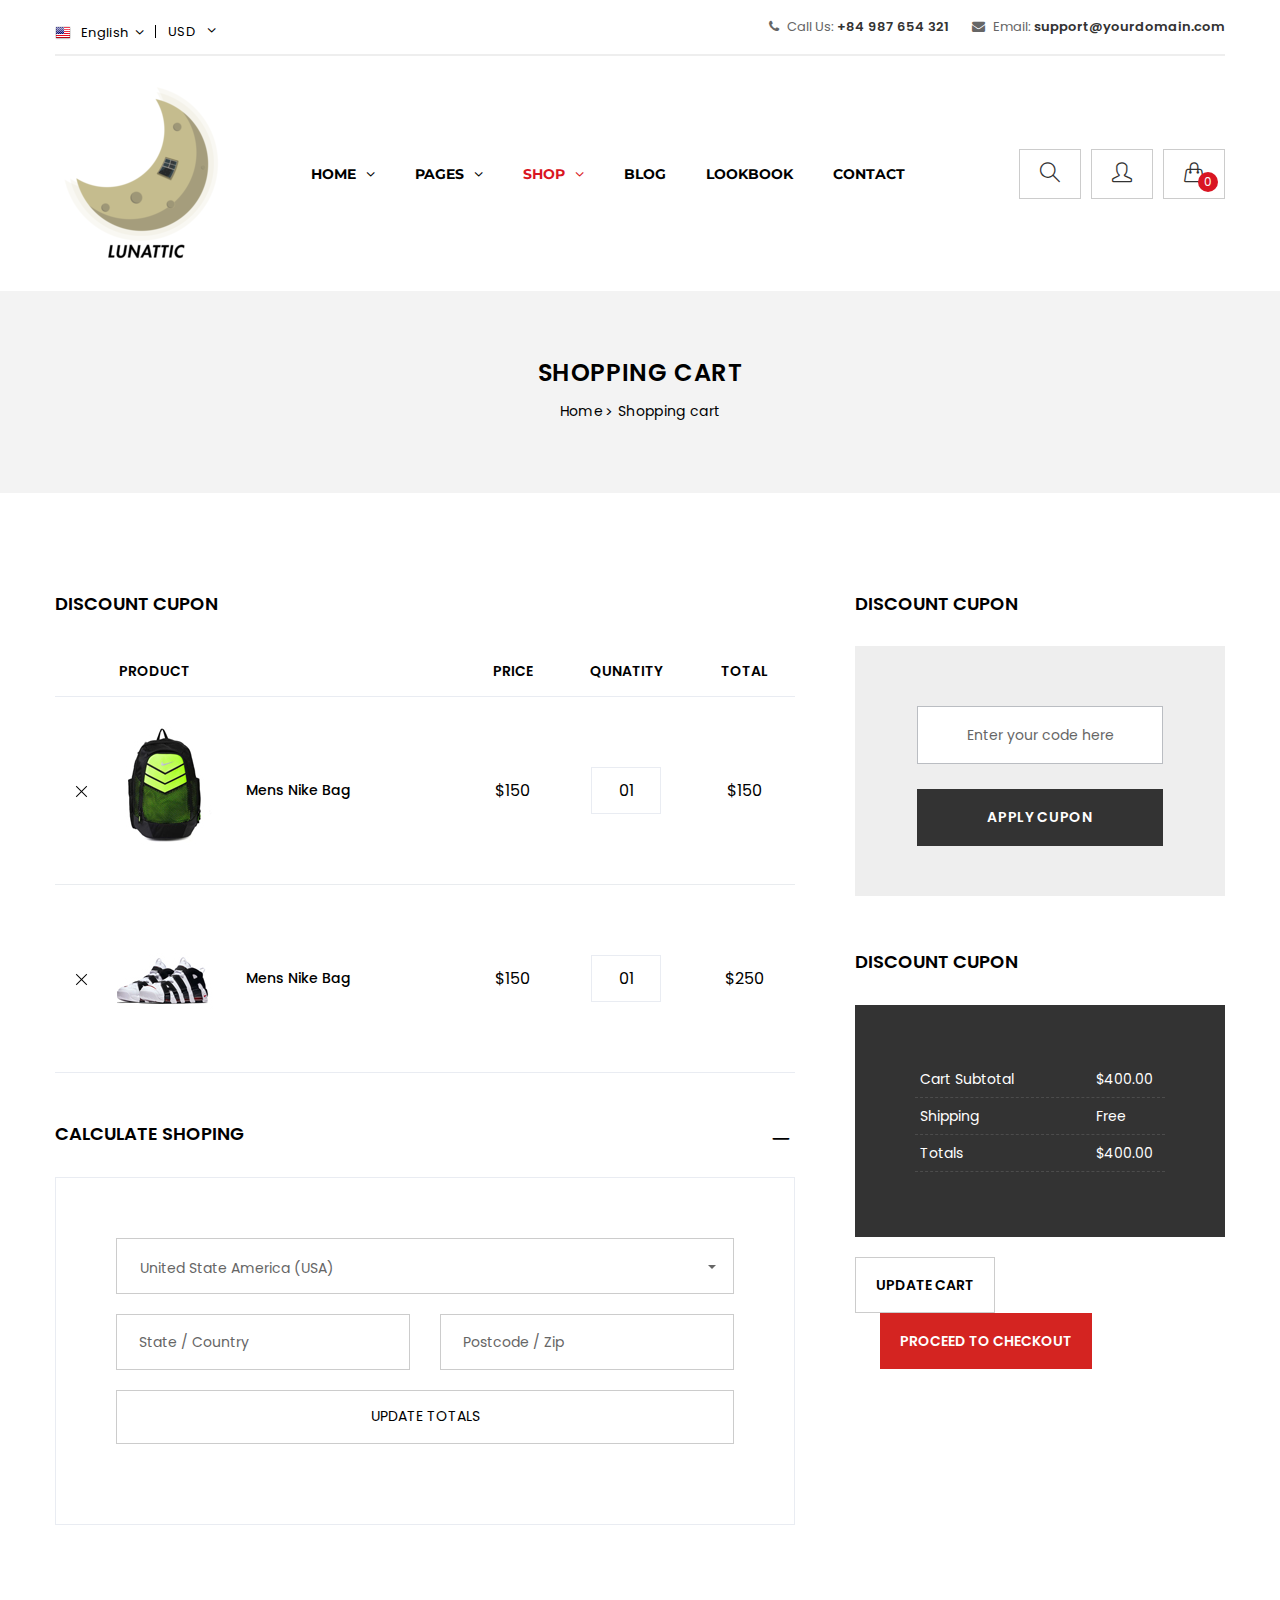
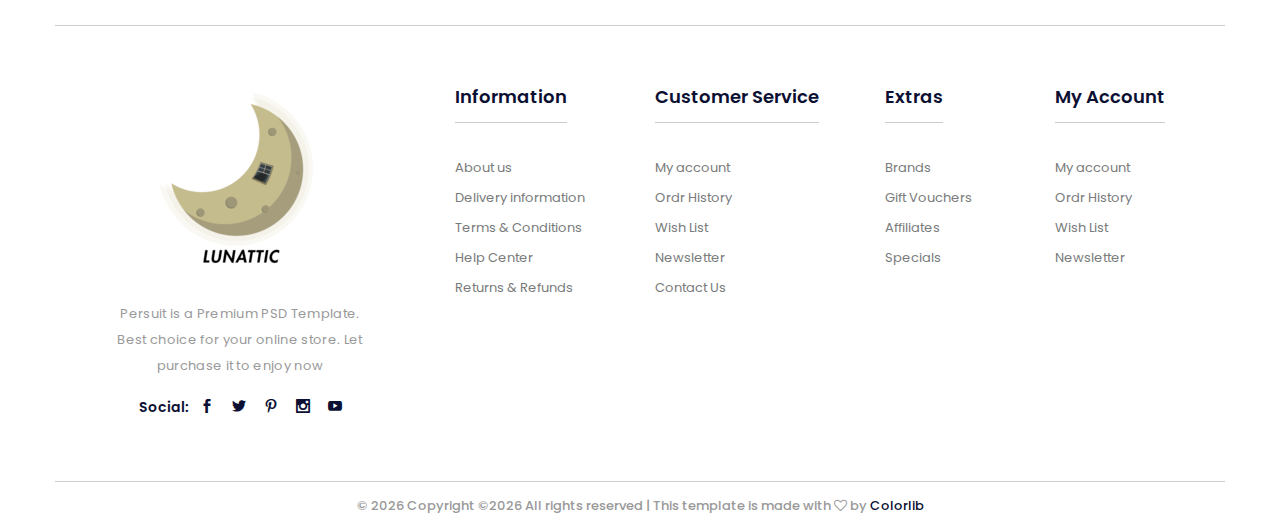
<file: shopping-cart.html>
<!DOCTYPE html>
<html lang="en">
    <head>
        <meta charset="utf-8">
        <meta http-equiv="X-UA-Compatible" content="IE=edge">
        <meta name="viewport" content="width=device-width, initial-scale=1">
        
        <link rel="icon" href="img/fav-icon.png" type="image/x-icon" />
        <!-- The above 3 meta tags *must* come first in the head; any other head content must come *after* these tags -->
        <title>Persuit</title>

        <!-- Icon css link -->
        <link href="css/font-awesome.min.css" rel="stylesheet">
        <link href="vendors/line-icon/css/simple-line-icons.css" rel="stylesheet">
        <link href="vendors/elegant-icon/style.css" rel="stylesheet">
        <!-- Bootstrap -->
        <link href="css/bootstrap.min.css" rel="stylesheet">
        
        <!-- Rev slider css -->
        <link href="vendors/revolution/css/settings.css" rel="stylesheet">
        <link href="vendors/revolution/css/layers.css" rel="stylesheet">
        <link href="vendors/revolution/css/navigation.css" rel="stylesheet">
        
        <!-- Extra plugin css -->
        <link href="vendors/owl-carousel/owl.carousel.min.css" rel="stylesheet">
        <link href="vendors/bootstrap-selector/css/bootstrap-select.min.css" rel="stylesheet">
        <link href="vendors/jquery-ui/jquery-ui.css" rel="stylesheet">
        
        <link href="css/style.css" rel="stylesheet">
        <link href="css/responsive.css" rel="stylesheet">

        <!-- HTML5 shim and Respond.js for IE8 support of HTML5 elements and media queries -->
        <!-- WARNING: Respond.js doesn't work if you view the page via file:// -->
        <!--[if lt IE 9]>
        <script src="https://oss.maxcdn.com/html5shiv/3.7.3/html5shiv.min.js"></script>
        <script src="https://oss.maxcdn.com/respond/1.4.2/respond.min.js"></script>
        <![endif]-->
    </head>
    <body>
        
        <!--================Menu Area =================-->
        <header class="shop_header_area carousel_menu_area">
            <div class="carousel_top_header row m0">
                <div class="container">
                    <div class="carousel_top_h_inner">
                        <div class="float-md-left">
                            <div class="top_header_left">
                                <div class="selector">
                                    <select class="language_drop" name="countries" id="countries" style="width:300px;">
                                      <option value='yt' data-image="img/icon/flag-1.png" data-imagecss="flag yt" data-title="English">English</option>
                                      <option value='yu' data-image="img/icon/flag-1.png" data-imagecss="flag yu" data-title="Bangladesh">Bangla</option>
                                      <option value='yt' data-image="img/icon/flag-1.png" data-imagecss="flag yt" data-title="English">English</option>
                                      <option value='yu' data-image="img/icon/flag-1.png" data-imagecss="flag yu" data-title="Bangladesh">Bangla</option>
                                    </select>
                                </div>
                                <select class="selectpicker usd_select">
                                    <option>USD</option>
                                    <option>$</option>
                                    <option>$</option>
                                </select>
                            </div>
                        </div>
                        <div class="float-md-right">
                            <div class="top_header_middle">
                                <a href="#"><i class="fa fa-phone"></i> Call Us: <span>+84 987 654 321</span></a>
                                <a href="#"><i class="fa fa-envelope"></i> Email: <span>support@yourdomain.com</span></a>
                            </div>
                        </div>
                    </div>
                </div>
            </div>
            <div class="carousel_menu_inner">
                <div class="container">
                    <nav class="navbar navbar-expand-lg navbar-light bg-light">
                        <a class="navbar-brand" href="#"><img src="img/logo.png" alt=""></a>
                        <button class="navbar-toggler" type="button" data-toggle="collapse" data-target="#navbarSupportedContent" aria-controls="navbarSupportedContent" aria-expanded="false" aria-label="Toggle navigation">
                        <span class="navbar-toggler-icon"></span>

                        </button>

                        <div class="collapse navbar-collapse" id="navbarSupportedContent">
                            <ul class="navbar-nav mr-auto">
                                <li class="nav-item dropdown submenu">
                                    <a class="nav-link dropdown-toggle" href="#" role="button" data-toggle="dropdown" aria-haspopup="true" aria-expanded="false">
                                    Home <i class="fa fa-angle-down" aria-hidden="true"></i>
                                    </a>
                                    <ul class="dropdown-menu">
                                        <li class="nav-item"><a class="nav-link" href="index.html">Home Simple</a></li>
                                        <li class="nav-item"><a class="nav-link" href="home-carousel.html">Home Carousel</a></li>
                                        <li class="nav-item"><a class="nav-link" href="home-fullwidth.html">Home Full Width</a></li>
                                        <li class="nav-item"><a class="nav-link" href="home-parallax.html">Home Parallax</a></li>
                                        <li class="nav-item"><a class="nav-link" href="home-sidebar.html">Home Boxed</a></li>
                                        <li class="nav-item"><a class="nav-link" href="home-fixed-menu.html">Home Fixed</a></li>
                                    </ul>
                                </li>
                                <li class="nav-item dropdown submenu">
                                    <a class="nav-link dropdown-toggle" href="#" role="button" data-toggle="dropdown" aria-haspopup="true" aria-expanded="false">
                                    Pages <i class="fa fa-angle-down" aria-hidden="true"></i>
                                    </a>
                                    <ul class="dropdown-menu">
                                        <li class="nav-item"><a class="nav-link" href="compare.html">Compare</a></li>
                                        <li class="nav-item"><a class="nav-link" href="checkout.html">Checkout Method</a></li>
                                        <li class="nav-item"><a class="nav-link" href="register.html">Checkout Register</a></li>
                                        <li class="nav-item"><a class="nav-link" href="track.html">Track</a></li>
                                        <li class="nav-item"><a class="nav-link" href="login.html">Login</a></li>
                                        <li class="nav-item"><a class="nav-link" href="404.html">404</a></li>
                                    </ul>
                                </li>
                                <li class="nav-item dropdown submenu active">
                                    <a class="nav-link dropdown-toggle" href="#" role="button" data-toggle="dropdown" aria-haspopup="true" aria-expanded="false">
                                    Shop <i class="fa fa-angle-down" aria-hidden="true"></i>
                                    </a>
                                    <ul class="dropdown-menu">
                                        <li class="nav-item"><a class="nav-link" href="categories-no-sidebar-2column.html">Prodcut No Sidebar</a></li>
                                        <li class="nav-item"><a class="nav-link" href="categories-no-sidebar-3column.html">Prodcut Two Column</a></li>
                                        <li class="nav-item"><a class="nav-link" href="categories-no-sidebar-4column.html">Product Grid</a></li>
                                        <li class="nav-item"><a class="nav-link" href="categories-left-sidebar.html">Categories Left Sidebar</a></li>
                                        <li class="nav-item"><a class="nav-link" href="categories-right-sidebar.html">Categories Right Sidebar</a></li>
                                        <li class="nav-item"><a class="nav-link" href="categories-grid-left-sidebar.html">Categories Grid Sidebar</a></li>
                                        <li class="nav-item"><a class="nav-link" href="product-details.html">Prodcut Details 01</a></li>
                                        <li class="nav-item"><a class="nav-link" href="product-details2.html">Prodcut Details 02</a></li>
                                        <li class="nav-item"><a class="nav-link" href="product-details3.html">Prodcut Details 03</a></li>
                                        <li class="nav-item"><a class="nav-link" href="shopping-cart.html">Shopping Cart 01</a></li>
                                        <li class="nav-item"><a class="nav-link" href="shopping-cart2.html">Shopping Cart 02</a></li>
                                        <li class="nav-item"><a class="nav-link" href="empty-cart.html">Empty Cart</a></li>
                                    </ul>
                                </li>
                                <li class="nav-item"><a class="nav-link" href="#">Blog</a></li>
                                <li class="nav-item"><a class="nav-link" href="#">lookbook</a></li>
                                <li class="nav-item"><a class="nav-link" href="contact.html">Contact</a></li>
                            </ul>
                            <ul class="navbar-nav justify-content-end">
                                <li class="search_icon"><a href="#"><i class="icon-magnifier icons"></i></a></li>
                                <li class="user_icon"><a href="#"><i class="icon-user icons"></i></a></li>
                                <li class="cart_cart"><a href="#"><i class="icon-handbag icons"></i></a></li>
                            </ul>
                        </div>
                    </nav>
                </div>
            </div>
        </header>
        <!--================End Menu Area =================-->
        
        <!--================Categories Banner Area =================-->
        <section class="solid_banner_area">
            <div class="container">
                <div class="solid_banner_inner">
                    <h3>shopping cart</h3>
                    <ul>
                        <li><a href="#">Home</a></li>
                        <li><a href="shopping-cart.html">Shopping cart</a></li>
                    </ul>
                </div>
            </div>
        </section>
        <!--================End Categories Banner Area =================-->
        
        <!--================Shopping Cart Area =================-->
        <section class="shopping_cart_area p_100">
            <div class="container">
                <div class="row">
                    <div class="col-lg-8">
                        <div class="cart_product_list">
                            <h3 class="cart_single_title">Discount Cupon</h3>
                            <div class="table-responsive-md">
                                <table class="table">
                                    <thead>
                                        <tr>
                                            <th scope="col"></th>
                                            <th scope="col">product</th>
                                            <th scope="col">price</th>
                                            <th scope="col">qunatity</th>
                                            <th scope="col">total</th>
                                        </tr>
                                    </thead>
                                    <tbody>
                                        <tr>
                                            <th scope="row">
                                                <img src="img/icon/close-icon.png" alt="">
                                            </th>
                                            <td>
                                                <div class="media">
                                                    <div class="d-flex">
                                                        <img src="img/product/cart-product/cart-1.jpg" alt="">
                                                    </div>
                                                    <div class="media-body">
                                                        <h4>Mens Nike Bag</h4>
                                                    </div>
                                                </div>
                                            </td>
                                            <td><p>$150</p></td>
                                            <td><input type="text" placeholder="01"></td>
                                            <td><p>$150</p></td>
                                        </tr>
                                        <tr>
                                            <th scope="row">
                                                <img src="img/icon/close-icon.png" alt="">
                                            </th>
                                            <td>
                                                <div class="media">
                                                    <div class="d-flex">
                                                        <img src="img/product/cart-product/cart-2.jpg" alt="">
                                                    </div>
                                                    <div class="media-body">
                                                        <h4>Mens Nike Bag</h4>
                                                    </div>
                                                </div>
                                            </td>
                                            <td><p>$150</p></td>
                                            <td><input type="text" placeholder="01"></td>
                                            <td><p>$250</p></td>
                                        </tr>
                                    </tbody>
                                </table>
                            </div>
                        </div>
                        <div class="calculate_shoping_area">
                            <h3 class="cart_single_title">Calculate Shoping <span><i class="icon_minus-06"></i></span></h3>
                            <div class="calculate_shop_inner">
                                <form class="calculate_shoping_form row" action="contact_process.php" method="post" id="contactForm" novalidate="novalidate">
                                    <div class="form-group col-lg-12">
                                        <select class="selectpicker">
                                            <option>United State America (USA)</option>
                                            <option>United State America (USA)</option>
                                            <option>United State America (USA)</option>
                                        </select>
                                    </div>
                                    <div class="form-group col-lg-6">
                                        <input type="text" class="form-control" id="state" name="state" placeholder="State / Country">
                                    </div>
                                    <div class="form-group col-lg-6">
                                        <input type="text" class="form-control" id="zip" name="zip" placeholder="Postcode / Zip">
                                    </div>
                                    <div class="form-group col-lg-12">
                                        <button type="submit" value="submit" class="btn submit_btn form-control">update totals</button>
                                    </div>
                                </form>
                            </div>
                        </div>
                    </div>
                    <div class="col-lg-4">
                        <div class="total_amount_area">
                            <div class="cupon_box">
                                <h3 class="cart_single_title">Discount Cupon</h3>
                                <div class="cupon_box_inner">
                                    <input type="text" placeholder="Enter your code here">
                                    <button type="submit" class="btn btn-primary subs_btn">apply cupon</button>
                                </div>
                            </div>
                            <div class="cart_totals">
                                <h3 class="cart_single_title">Discount Cupon</h3>
                                <div class="cart_total_inner">
                                    <ul>
                                        <li><a href="#"><span>Cart Subtotal</span> $400.00</a></li>
                                        <li><a href="#"><span>Shipping</span> Free</a></li>
                                        <li><a href="#"><span>Totals</span> $400.00</a></li>
                                    </ul>
                                </div>
                                <button type="submit" class="btn btn-primary update_btn">update cart</button>
                                <button type="submit" class="btn btn-primary checkout_btn">proceed to checkout</button>
                            </div>
                        </div>
                    </div>
                </div>
            </div>
        </section>
        <!--================End Shopping Cart Area =================-->
        
        <!--================Footer Area =================-->
        <footer class="footer_area">
            <div class="container">
                <div class="footer_widgets">
                    <div class="row">
                        <div class="col-lg-4 col-md-4 col-6">
                            <aside class="f_widget f_about_widget">
                                <img src="img/logo.png" alt="">
                                <p>Persuit is a Premium PSD Template. Best choice for your online store. Let purchase it to enjoy now</p>
                                <h6>Social:</h6>
                                <ul>
                                    <li><a href="#"><i class="social_facebook"></i></a></li>
                                    <li><a href="#"><i class="social_twitter"></i></a></li>
                                    <li><a href="#"><i class="social_pinterest"></i></a></li>
                                    <li><a href="#"><i class="social_instagram"></i></a></li>
                                    <li><a href="#"><i class="social_youtube"></i></a></li>
                                </ul>
                            </aside>
                        </div>
                        <div class="col-lg-2 col-md-4 col-6">
                            <aside class="f_widget link_widget f_info_widget">
                                <div class="f_w_title">
                                    <h3>Information</h3>
                                </div>
                                <ul>
                                    <li><a href="#">About us</a></li>
                                    <li><a href="#">Delivery information</a></li>
                                    <li><a href="#">Terms & Conditions</a></li>
                                    <li><a href="#">Help Center</a></li>
                                    <li><a href="#">Returns & Refunds</a></li>
                                </ul>
                            </aside>
                        </div>
                        <div class="col-lg-2 col-md-4 col-6">
                            <aside class="f_widget link_widget f_service_widget">
                                <div class="f_w_title">
                                    <h3>Customer Service</h3>
                                </div>
                                <ul>
                                    <li><a href="#">My account</a></li>
                                    <li><a href="#">Ordr History</a></li>
                                    <li><a href="#">Wish List</a></li>
                                    <li><a href="#">Newsletter</a></li>
                                    <li><a href="#">Contact Us</a></li>
                                </ul>
                            </aside>
                        </div>
                        <div class="col-lg-2 col-md-4 col-6">
                            <aside class="f_widget link_widget f_extra_widget">
                                <div class="f_w_title">
                                    <h3>Extras</h3>
                                </div>
                                <ul>
                                    <li><a href="#">Brands</a></li>
                                    <li><a href="#">Gift Vouchers</a></li>
                                    <li><a href="#">Affiliates</a></li>
                                    <li><a href="#">Specials</a></li>
                                </ul>
                            </aside>
                        </div>
                        <div class="col-lg-2 col-md-4 col-6">
                            <aside class="f_widget link_widget f_account_widget">
                                <div class="f_w_title">
                                    <h3>My Account</h3>
                                </div>
                                <ul>
                                    <li><a href="#">My account</a></li>
                                    <li><a href="#">Ordr History</a></li>
                                    <li><a href="#">Wish List</a></li>
                                    <li><a href="#">Newsletter</a></li>
                                </ul>
                            </aside>
                        </div>
                    </div>
                </div>
                <div class="footer_copyright">
                    <h5>© <script>document.write(new Date().getFullYear());</script> <!-- Link back to Colorlib can't be removed. Template is licensed under CC BY 3.0. -->
Copyright &copy;<script>document.write(new Date().getFullYear());</script> All rights reserved | This template is made with <i class="fa fa-heart-o" aria-hidden="true"></i> by <a href="https://colorlib.com" target="_blank">Colorlib</a>
<!-- Link back to Colorlib can't be removed. Template is licensed under CC BY 3.0. -->
</h5>
                </div>
            </div>
        </footer>
        <!--================End Footer Area =================-->
        
        
        
        
        <!-- jQuery (necessary for Bootstrap's JavaScript plugins) -->
        <script src="js/jquery-3.2.1.min.js"></script>
        <!-- Include all compiled plugins (below), or include individual files as needed -->
        <script src="js/popper.min.js"></script>
        <script src="js/bootstrap.min.js"></script>
        <!-- Rev slider js -->
        <script src="vendors/revolution/js/jquery.themepunch.tools.min.js"></script>
        <script src="vendors/revolution/js/jquery.themepunch.revolution.min.js"></script>
        <script src="vendors/revolution/js/extensions/revolution.extension.actions.min.js"></script>
        <script src="vendors/revolution/js/extensions/revolution.extension.video.min.js"></script>
        <script src="vendors/revolution/js/extensions/revolution.extension.slideanims.min.js"></script>
        <script src="vendors/revolution/js/extensions/revolution.extension.layeranimation.min.js"></script>
        <script src="vendors/revolution/js/extensions/revolution.extension.navigation.min.js"></script>
        <script src="vendors/revolution/js/extensions/revolution.extension.slideanims.min.js"></script>
        <!-- Extra plugin css -->
        <script src="vendors/counterup/jquery.waypoints.min.js"></script>
        <script src="vendors/counterup/jquery.counterup.min.js"></script>
        <script src="vendors/owl-carousel/owl.carousel.min.js"></script>
        <script src="vendors/bootstrap-selector/js/bootstrap-select.min.js"></script>
        <script src="vendors/image-dropdown/jquery.dd.min.js"></script>
        <script src="js/smoothscroll.js"></script>
        <script src="vendors/isotope/imagesloaded.pkgd.min.js"></script>
        <script src="vendors/isotope/isotope.pkgd.min.js"></script>
        <script src="vendors/magnify-popup/jquery.magnific-popup.min.js"></script>
        <script src="vendors/vertical-slider/js/jQuery.verticalCarousel.js"></script>
        <script src="vendors/jquery-ui/jquery-ui.js"></script>
        
        <script src="js/theme.js"></script>
    </body>
</html>
</file>
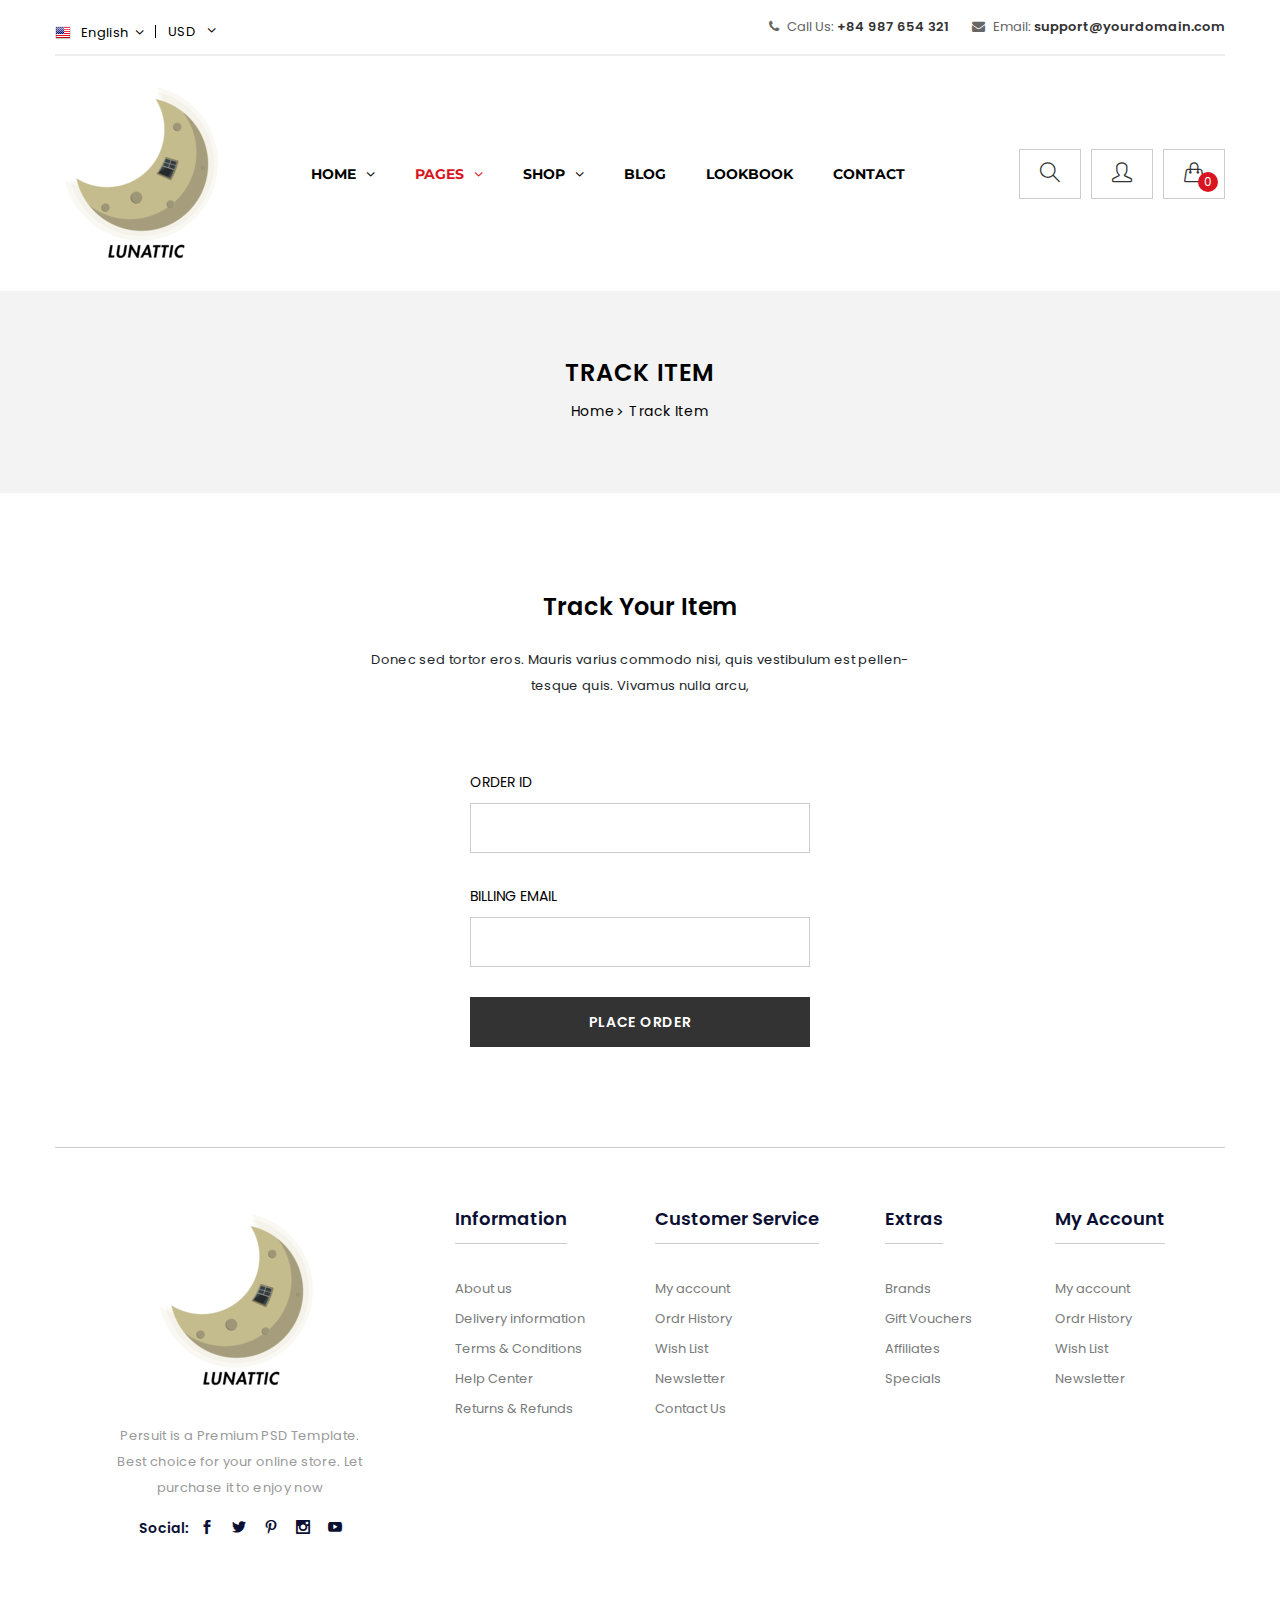
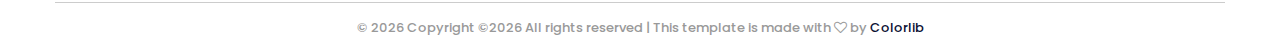
<file: track.html>
<!DOCTYPE html>
<html lang="en">
    <head>
        <meta charset="utf-8">
        <meta http-equiv="X-UA-Compatible" content="IE=edge">
        <meta name="viewport" content="width=device-width, initial-scale=1">
        
        <link rel="icon" href="img/fav-icon.png" type="image/x-icon" />
        <!-- The above 3 meta tags *must* come first in the head; any other head content must come *after* these tags -->
        <title>Persuit</title>

        <!-- Icon css link -->
        <link href="css/font-awesome.min.css" rel="stylesheet">
        <link href="vendors/line-icon/css/simple-line-icons.css" rel="stylesheet">
        <link href="vendors/elegant-icon/style.css" rel="stylesheet">
        <!-- Bootstrap -->
        <link href="css/bootstrap.min.css" rel="stylesheet">
        
        <!-- Rev slider css -->
        <link href="vendors/revolution/css/settings.css" rel="stylesheet">
        <link href="vendors/revolution/css/layers.css" rel="stylesheet">
        <link href="vendors/revolution/css/navigation.css" rel="stylesheet">
        
        <!-- Extra plugin css -->
        <link href="vendors/owl-carousel/owl.carousel.min.css" rel="stylesheet">
        <link href="vendors/bootstrap-selector/css/bootstrap-select.min.css" rel="stylesheet">
        <link href="vendors/jquery-ui/jquery-ui.css" rel="stylesheet">
        
        <link href="css/style.css" rel="stylesheet">
        <link href="css/responsive.css" rel="stylesheet">

        <!-- HTML5 shim and Respond.js for IE8 support of HTML5 elements and media queries -->
        <!-- WARNING: Respond.js doesn't work if you view the page via file:// -->
        <!--[if lt IE 9]>
        <script src="https://oss.maxcdn.com/html5shiv/3.7.3/html5shiv.min.js"></script>
        <script src="https://oss.maxcdn.com/respond/1.4.2/respond.min.js"></script>
        <![endif]-->
    </head>
    <body>
        
        <!--================Menu Area =================-->
        <header class="shop_header_area carousel_menu_area">
            <div class="carousel_top_header row m0">
                <div class="container">
                    <div class="carousel_top_h_inner">
                        <div class="float-md-left">
                            <div class="top_header_left">
                                <div class="selector">
                                    <select class="language_drop" name="countries" id="countries" style="width:300px;">
                                      <option value='yt' data-image="img/icon/flag-1.png" data-imagecss="flag yt" data-title="English">English</option>
                                      <option value='yu' data-image="img/icon/flag-1.png" data-imagecss="flag yu" data-title="Bangladesh">Bangla</option>
                                      <option value='yt' data-image="img/icon/flag-1.png" data-imagecss="flag yt" data-title="English">English</option>
                                      <option value='yu' data-image="img/icon/flag-1.png" data-imagecss="flag yu" data-title="Bangladesh">Bangla</option>
                                    </select>
                                </div>
                                <select class="selectpicker usd_select">
                                    <option>USD</option>
                                    <option>$</option>
                                    <option>$</option>
                                </select>
                            </div>
                        </div>
                        <div class="float-md-right">
                            <div class="top_header_middle">
                                <a href="#"><i class="fa fa-phone"></i> Call Us: <span>+84 987 654 321</span></a>
                                <a href="#"><i class="fa fa-envelope"></i> Email: <span>support@yourdomain.com</span></a>
                            </div>
                        </div>
                    </div>
                </div>
            </div>
            <div class="carousel_menu_inner">
                <div class="container">
                    <nav class="navbar navbar-expand-lg navbar-light bg-light">
                        <a class="navbar-brand" href="#"><img src="img/logo.png" alt=""></a>
                        <button class="navbar-toggler" type="button" data-toggle="collapse" data-target="#navbarSupportedContent" aria-controls="navbarSupportedContent" aria-expanded="false" aria-label="Toggle navigation">
                        <span class="navbar-toggler-icon"></span>

                        </button>

                        <div class="collapse navbar-collapse" id="navbarSupportedContent">
                            <ul class="navbar-nav mr-auto">
                                <li class="nav-item dropdown submenu">
                                    <a class="nav-link dropdown-toggle" href="#" role="button" data-toggle="dropdown" aria-haspopup="true" aria-expanded="false">
                                    Home <i class="fa fa-angle-down" aria-hidden="true"></i>
                                    </a>
                                    <ul class="dropdown-menu">
                                        <li class="nav-item"><a class="nav-link" href="index.html">Home Simple</a></li>
                                        <li class="nav-item"><a class="nav-link" href="home-carousel.html">Home Carousel</a></li>
                                        <li class="nav-item"><a class="nav-link" href="home-fullwidth.html">Home Full Width</a></li>
                                        <li class="nav-item"><a class="nav-link" href="home-parallax.html">Home Parallax</a></li>
                                        <li class="nav-item"><a class="nav-link" href="home-sidebar.html">Home Boxed</a></li>
                                        <li class="nav-item"><a class="nav-link" href="home-fixed-menu.html">Home Fixed</a></li>
                                    </ul>
                                </li>
                                <li class="nav-item dropdown submenu active">
                                    <a class="nav-link dropdown-toggle" href="#" role="button" data-toggle="dropdown" aria-haspopup="true" aria-expanded="false">
                                    Pages <i class="fa fa-angle-down" aria-hidden="true"></i>
                                    </a>
                                    <ul class="dropdown-menu">
                                        <li class="nav-item"><a class="nav-link" href="compare.html">Compare</a></li>
                                        <li class="nav-item"><a class="nav-link" href="checkout.html">Checkout Method</a></li>
                                        <li class="nav-item"><a class="nav-link" href="register.html">Checkout Register</a></li>
                                        <li class="nav-item"><a class="nav-link" href="track.html">Track</a></li>
                                        <li class="nav-item"><a class="nav-link" href="login.html">Login</a></li>
                                        <li class="nav-item"><a class="nav-link" href="404.html">404</a></li>
                                    </ul>
                                </li>
                                <li class="nav-item dropdown submenu">
                                    <a class="nav-link dropdown-toggle" href="#" role="button" data-toggle="dropdown" aria-haspopup="true" aria-expanded="false">
                                    Shop <i class="fa fa-angle-down" aria-hidden="true"></i>
                                    </a>
                                    <ul class="dropdown-menu">
                                        <li class="nav-item"><a class="nav-link" href="categories-no-sidebar-2column.html">Prodcut No Sidebar</a></li>
                                        <li class="nav-item"><a class="nav-link" href="categories-no-sidebar-3column.html">Prodcut Two Column</a></li>
                                        <li class="nav-item"><a class="nav-link" href="categories-no-sidebar-4column.html">Product Grid</a></li>
                                        <li class="nav-item"><a class="nav-link" href="categories-left-sidebar.html">Categories Left Sidebar</a></li>
                                        <li class="nav-item"><a class="nav-link" href="categories-right-sidebar.html">Categories Right Sidebar</a></li>
                                        <li class="nav-item"><a class="nav-link" href="categories-grid-left-sidebar.html">Categories Grid Sidebar</a></li>
                                        <li class="nav-item"><a class="nav-link" href="product-details.html">Prodcut Details 01</a></li>
                                        <li class="nav-item"><a class="nav-link" href="product-details2.html">Prodcut Details 02</a></li>
                                        <li class="nav-item"><a class="nav-link" href="product-details3.html">Prodcut Details 03</a></li>
                                        <li class="nav-item"><a class="nav-link" href="shopping-cart.html">Shopping Cart 01</a></li>
                                        <li class="nav-item"><a class="nav-link" href="shopping-cart2.html">Shopping Cart 02</a></li>
                                        <li class="nav-item"><a class="nav-link" href="empty-cart.html">Empty Cart</a></li>
                                    </ul>
                                </li>
                                <li class="nav-item"><a class="nav-link" href="#">Blog</a></li>
                                <li class="nav-item"><a class="nav-link" href="#">lookbook</a></li>
                                <li class="nav-item"><a class="nav-link" href="contact.html">Contact</a></li>
                            </ul>
                            <ul class="navbar-nav justify-content-end">
                                <li class="search_icon"><a href="#"><i class="icon-magnifier icons"></i></a></li>
                                <li class="user_icon"><a href="#"><i class="icon-user icons"></i></a></li>
                                <li class="cart_cart"><a href="#"><i class="icon-handbag icons"></i></a></li>
                            </ul>
                        </div>
                    </nav>
                </div>
            </div>
        </header>
        <!--================End Menu Area =================-->
        
        <!--================Categories Banner Area =================-->
        <section class="solid_banner_area">
            <div class="container">
                <div class="solid_banner_inner">
                    <h3>track item</h3>
                    <ul>
                        <li><a href="#">Home</a></li>
                        <li><a href="track.html">Track Item</a></li>
                    </ul>
                </div>
            </div>
        </section>
        <!--================End Categories Banner Area =================-->
        
        <!--================Track Area =================-->
        <section class="track_area p_100">
            <div class="container">
                <div class="track_inner">
                    <div class="track_title">
                        <h2>Track Your Item</h2>
                        <p> Donec sed tortor eros. Mauris varius commodo nisi, quis vestibulum est pellen-tesque quis. Vivamus nulla arcu, </p>
                    </div>
                    <form class="track_form row">
                        <div class="col-lg-12 form-group">
                            <label for="text">Order ID</label>
                            <input class="form-control" type="text" id="text">
                        </div>
                        <div class="col-lg-12 form-group">
                            <label for="email">billing email</label>
                            <input class="form-control" type="email" id="email">
                        </div>
                        <div class="col-lg-12 form-group">
                            <button type="submit" value="submit" class="btn subs_btn form-control">place order</button>
                        </div>
                    </form>
                </div>
            </div>
        </section>
        <!--================End Track Area =================-->
        
        <!--================Footer Area =================-->
        <footer class="footer_area">
            <div class="container">
                <div class="footer_widgets">
                    <div class="row">
                        <div class="col-lg-4 col-md-4 col-6">
                            <aside class="f_widget f_about_widget">
                                <img src="img/logo.png" alt="">
                                <p>Persuit is a Premium PSD Template. Best choice for your online store. Let purchase it to enjoy now</p>
                                <h6>Social:</h6>
                                <ul>
                                    <li><a href="#"><i class="social_facebook"></i></a></li>
                                    <li><a href="#"><i class="social_twitter"></i></a></li>
                                    <li><a href="#"><i class="social_pinterest"></i></a></li>
                                    <li><a href="#"><i class="social_instagram"></i></a></li>
                                    <li><a href="#"><i class="social_youtube"></i></a></li>
                                </ul>
                            </aside>
                        </div>
                        <div class="col-lg-2 col-md-4 col-6">
                            <aside class="f_widget link_widget f_info_widget">
                                <div class="f_w_title">
                                    <h3>Information</h3>
                                </div>
                                <ul>
                                    <li><a href="#">About us</a></li>
                                    <li><a href="#">Delivery information</a></li>
                                    <li><a href="#">Terms & Conditions</a></li>
                                    <li><a href="#">Help Center</a></li>
                                    <li><a href="#">Returns & Refunds</a></li>
                                </ul>
                            </aside>
                        </div>
                        <div class="col-lg-2 col-md-4 col-6">
                            <aside class="f_widget link_widget f_service_widget">
                                <div class="f_w_title">
                                    <h3>Customer Service</h3>
                                </div>
                                <ul>
                                    <li><a href="#">My account</a></li>
                                    <li><a href="#">Ordr History</a></li>
                                    <li><a href="#">Wish List</a></li>
                                    <li><a href="#">Newsletter</a></li>
                                    <li><a href="#">Contact Us</a></li>
                                </ul>
                            </aside>
                        </div>
                        <div class="col-lg-2 col-md-4 col-6">
                            <aside class="f_widget link_widget f_extra_widget">
                                <div class="f_w_title">
                                    <h3>Extras</h3>
                                </div>
                                <ul>
                                    <li><a href="#">Brands</a></li>
                                    <li><a href="#">Gift Vouchers</a></li>
                                    <li><a href="#">Affiliates</a></li>
                                    <li><a href="#">Specials</a></li>
                                </ul>
                            </aside>
                        </div>
                        <div class="col-lg-2 col-md-4 col-6">
                            <aside class="f_widget link_widget f_account_widget">
                                <div class="f_w_title">
                                    <h3>My Account</h3>
                                </div>
                                <ul>
                                    <li><a href="#">My account</a></li>
                                    <li><a href="#">Ordr History</a></li>
                                    <li><a href="#">Wish List</a></li>
                                    <li><a href="#">Newsletter</a></li>
                                </ul>
                            </aside>
                        </div>
                    </div>
                </div>
                <div class="footer_copyright">
                    <h5>© <script>document.write(new Date().getFullYear());</script> <!-- Link back to Colorlib can't be removed. Template is licensed under CC BY 3.0. -->
Copyright &copy;<script>document.write(new Date().getFullYear());</script> All rights reserved | This template is made with <i class="fa fa-heart-o" aria-hidden="true"></i> by <a href="https://colorlib.com" target="_blank">Colorlib</a>
<!-- Link back to Colorlib can't be removed. Template is licensed under CC BY 3.0. -->
</h5>
                </div>
            </div>
        </footer>
        <!--================End Footer Area =================-->
        
        
        
        
        <!-- jQuery (necessary for Bootstrap's JavaScript plugins) -->
        <script src="js/jquery-3.2.1.min.js"></script>
        <!-- Include all compiled plugins (below), or include individual files as needed -->
        <script src="js/popper.min.js"></script>
        <script src="js/bootstrap.min.js"></script>
        <!-- Rev slider js -->
        <script src="vendors/revolution/js/jquery.themepunch.tools.min.js"></script>
        <script src="vendors/revolution/js/jquery.themepunch.revolution.min.js"></script>
        <script src="vendors/revolution/js/extensions/revolution.extension.actions.min.js"></script>
        <script src="vendors/revolution/js/extensions/revolution.extension.video.min.js"></script>
        <script src="vendors/revolution/js/extensions/revolution.extension.slideanims.min.js"></script>
        <script src="vendors/revolution/js/extensions/revolution.extension.layeranimation.min.js"></script>
        <script src="vendors/revolution/js/extensions/revolution.extension.navigation.min.js"></script>
        <script src="vendors/revolution/js/extensions/revolution.extension.slideanims.min.js"></script>
        <!-- Extra plugin css -->
        <script src="vendors/counterup/jquery.waypoints.min.js"></script>
        <script src="vendors/counterup/jquery.counterup.min.js"></script>
        <script src="vendors/owl-carousel/owl.carousel.min.js"></script>
        <script src="vendors/bootstrap-selector/js/bootstrap-select.min.js"></script>
        <script src="vendors/image-dropdown/jquery.dd.min.js"></script>
        <script src="js/smoothscroll.js"></script>
        <script src="vendors/isotope/imagesloaded.pkgd.min.js"></script>
        <script src="vendors/isotope/isotope.pkgd.min.js"></script>
        <script src="vendors/magnify-popup/jquery.magnific-popup.min.js"></script>
        <script src="vendors/vertical-slider/js/jQuery.verticalCarousel.js"></script>
        <script src="vendors/jquery-ui/jquery-ui.js"></script>
        
        <script src="js/theme.js"></script>
    </body>
</html>
</file>
<file: vendors/line-icon/css/simple-line-icons.css>
@font-face {
  font-family: 'simple-line-icons';
  src: url('../fonts/Simple-Line-Icons.eot?v=2.4.0');
  src: url('../fonts/Simple-Line-Icons.eot?v=2.4.0#iefix') format('embedded-opentype'), url('../fonts/Simple-Line-Icons.woff2?v=2.4.0') format('woff2'), url('../fonts/Simple-Line-Icons.ttf?v=2.4.0') format('truetype'), url('../fonts/Simple-Line-Icons.woff?v=2.4.0') format('woff'), url('../fonts/Simple-Line-Icons.svg?v=2.4.0#simple-line-icons') format('svg');
  font-weight: normal;
  font-style: normal;
}
/*
 Use the following CSS code if you want to have a class per icon.
 Instead of a list of all class selectors, you can use the generic [class*="icon-"] selector, but it's slower:
*/
.icon-user,
.icon-people,
.icon-user-female,
.icon-user-follow,
.icon-user-following,
.icon-user-unfollow,
.icon-login,
.icon-logout,
.icon-emotsmile,
.icon-phone,
.icon-call-end,
.icon-call-in,
.icon-call-out,
.icon-map,
.icon-location-pin,
.icon-direction,
.icon-directions,
.icon-compass,
.icon-layers,
.icon-menu,
.icon-list,
.icon-options-vertical,
.icon-options,
.icon-arrow-down,
.icon-arrow-left,
.icon-arrow-right,
.icon-arrow-up,
.icon-arrow-up-circle,
.icon-arrow-left-circle,
.icon-arrow-right-circle,
.icon-arrow-down-circle,
.icon-check,
.icon-clock,
.icon-plus,
.icon-minus,
.icon-close,
.icon-event,
.icon-exclamation,
.icon-organization,
.icon-trophy,
.icon-screen-smartphone,
.icon-screen-desktop,
.icon-plane,
.icon-notebook,
.icon-mustache,
.icon-mouse,
.icon-magnet,
.icon-energy,
.icon-disc,
.icon-cursor,
.icon-cursor-move,
.icon-crop,
.icon-chemistry,
.icon-speedometer,
.icon-shield,
.icon-screen-tablet,
.icon-magic-wand,
.icon-hourglass,
.icon-graduation,
.icon-ghost,
.icon-game-controller,
.icon-fire,
.icon-eyeglass,
.icon-envelope-open,
.icon-envelope-letter,
.icon-bell,
.icon-badge,
.icon-anchor,
.icon-wallet,
.icon-vector,
.icon-speech,
.icon-puzzle,
.icon-printer,
.icon-present,
.icon-playlist,
.icon-pin,
.icon-picture,
.icon-handbag,
.icon-globe-alt,
.icon-globe,
.icon-folder-alt,
.icon-folder,
.icon-film,
.icon-feed,
.icon-drop,
.icon-drawer,
.icon-docs,
.icon-doc,
.icon-diamond,
.icon-cup,
.icon-calculator,
.icon-bubbles,
.icon-briefcase,
.icon-book-open,
.icon-basket-loaded,
.icon-basket,
.icon-bag,
.icon-action-undo,
.icon-action-redo,
.icon-wrench,
.icon-umbrella,
.icon-trash,
.icon-tag,
.icon-support,
.icon-frame,
.icon-size-fullscreen,
.icon-size-actual,
.icon-shuffle,
.icon-share-alt,
.icon-share,
.icon-rocket,
.icon-question,
.icon-pie-chart,
.icon-pencil,
.icon-note,
.icon-loop,
.icon-home,
.icon-grid,
.icon-graph,
.icon-microphone,
.icon-music-tone-alt,
.icon-music-tone,
.icon-earphones-alt,
.icon-earphones,
.icon-equalizer,
.icon-like,
.icon-dislike,
.icon-control-start,
.icon-control-rewind,
.icon-control-play,
.icon-control-pause,
.icon-control-forward,
.icon-control-end,
.icon-volume-1,
.icon-volume-2,
.icon-volume-off,
.icon-calendar,
.icon-bulb,
.icon-chart,
.icon-ban,
.icon-bubble,
.icon-camrecorder,
.icon-camera,
.icon-cloud-download,
.icon-cloud-upload,
.icon-envelope,
.icon-eye,
.icon-flag,
.icon-heart,
.icon-info,
.icon-key,
.icon-link,
.icon-lock,
.icon-lock-open,
.icon-magnifier,
.icon-magnifier-add,
.icon-magnifier-remove,
.icon-paper-clip,
.icon-paper-plane,
.icon-power,
.icon-refresh,
.icon-reload,
.icon-settings,
.icon-star,
.icon-symbol-female,
.icon-symbol-male,
.icon-target,
.icon-credit-card,
.icon-paypal,
.icon-social-tumblr,
.icon-social-twitter,
.icon-social-facebook,
.icon-social-instagram,
.icon-social-linkedin,
.icon-social-pinterest,
.icon-social-github,
.icon-social-google,
.icon-social-reddit,
.icon-social-skype,
.icon-social-dribbble,
.icon-social-behance,
.icon-social-foursqare,
.icon-social-soundcloud,
.icon-social-spotify,
.icon-social-stumbleupon,
.icon-social-youtube,
.icon-social-dropbox,
.icon-social-vkontakte,
.icon-social-steam {
  font-family: 'simple-line-icons';
  speak: none;
  font-style: normal;
  font-weight: normal;
  font-variant: normal;
  text-transform: none;
  line-height: 1;
  /* Better Font Rendering =========== */
  -webkit-font-smoothing: antialiased;
  -moz-osx-font-smoothing: grayscale;
}
.icon-user:before {
  content: "\e005";
}
.icon-people:before {
  content: "\e001";
}
.icon-user-female:before {
  content: "\e000";
}
.icon-user-follow:before {
  content: "\e002";
}
.icon-user-following:before {
  content: "\e003";
}
.icon-user-unfollow:before {
  content: "\e004";
}
.icon-login:before {
  content: "\e066";
}
.icon-logout:before {
  content: "\e065";
}
.icon-emotsmile:before {
  content: "\e021";
}
.icon-phone:before {
  content: "\e600";
}
.icon-call-end:before {
  content: "\e048";
}
.icon-call-in:before {
  content: "\e047";
}
.icon-call-out:before {
  content: "\e046";
}
.icon-map:before {
  content: "\e033";
}
.icon-location-pin:before {
  content: "\e096";
}
.icon-direction:before {
  content: "\e042";
}
.icon-directions:before {
  content: "\e041";
}
.icon-compass:before {
  content: "\e045";
}
.icon-layers:before {
  content: "\e034";
}
.icon-menu:before {
  content: "\e601";
}
.icon-list:before {
  content: "\e067";
}
.icon-options-vertical:before {
  content: "\e602";
}
.icon-options:before {
  content: "\e603";
}
.icon-arrow-down:before {
  content: "\e604";
}
.icon-arrow-left:before {
  content: "\e605";
}
.icon-arrow-right:before {
  content: "\e606";
}
.icon-arrow-up:before {
  content: "\e607";
}
.icon-arrow-up-circle:before {
  content: "\e078";
}
.icon-arrow-left-circle:before {
  content: "\e07a";
}
.icon-arrow-right-circle:before {
  content: "\e079";
}
.icon-arrow-down-circle:before {
  content: "\e07b";
}
.icon-check:before {
  content: "\e080";
}
.icon-clock:before {
  content: "\e081";
}
.icon-plus:before {
  content: "\e095";
}
.icon-minus:before {
  content: "\e615";
}
.icon-close:before {
  content: "\e082";
}
.icon-event:before {
  content: "\e619";
}
.icon-exclamation:before {
  content: "\e617";
}
.icon-organization:before {
  content: "\e616";
}
.icon-trophy:before {
  content: "\e006";
}
.icon-screen-smartphone:before {
  content: "\e010";
}
.icon-screen-desktop:before {
  content: "\e011";
}
.icon-plane:before {
  content: "\e012";
}
.icon-notebook:before {
  content: "\e013";
}
.icon-mustache:before {
  content: "\e014";
}
.icon-mouse:before {
  content: "\e015";
}
.icon-magnet:before {
  content: "\e016";
}
.icon-energy:before {
  content: "\e020";
}
.icon-disc:before {
  content: "\e022";
}
.icon-cursor:before {
  content: "\e06e";
}
.icon-cursor-move:before {
  content: "\e023";
}
.icon-crop:before {
  content: "\e024";
}
.icon-chemistry:before {
  content: "\e026";
}
.icon-speedometer:before {
  content: "\e007";
}
.icon-shield:before {
  content: "\e00e";
}
.icon-screen-tablet:before {
  content: "\e00f";
}
.icon-magic-wand:before {
  content: "\e017";
}
.icon-hourglass:before {
  content: "\e018";
}
.icon-graduation:before {
  content: "\e019";
}
.icon-ghost:before {
  content: "\e01a";
}
.icon-game-controller:before {
  content: "\e01b";
}
.icon-fire:before {
  content: "\e01c";
}
.icon-eyeglass:before {
  content: "\e01d";
}
.icon-envelope-open:before {
  content: "\e01e";
}
.icon-envelope-letter:before {
  content: "\e01f";
}
.icon-bell:before {
  content: "\e027";
}
.icon-badge:before {
  content: "\e028";
}
.icon-anchor:before {
  content: "\e029";
}
.icon-wallet:before {
  content: "\e02a";
}
.icon-vector:before {
  content: "\e02b";
}
.icon-speech:before {
  content: "\e02c";
}
.icon-puzzle:before {
  content: "\e02d";
}
.icon-printer:before {
  content: "\e02e";
}
.icon-present:before {
  content: "\e02f";
}
.icon-playlist:before {
  content: "\e030";
}
.icon-pin:before {
  content: "\e031";
}
.icon-picture:before {
  content: "\e032";
}
.icon-handbag:before {
  content: "\e035";
}
.icon-globe-alt:before {
  content: "\e036";
}
.icon-globe:before {
  content: "\e037";
}
.icon-folder-alt:before {
  content: "\e039";
}
.icon-folder:before {
  content: "\e089";
}
.icon-film:before {
  content: "\e03a";
}
.icon-feed:before {
  content: "\e03b";
}
.icon-drop:before {
  content: "\e03e";
}
.icon-drawer:before {
  content: "\e03f";
}
.icon-docs:before {
  content: "\e040";
}
.icon-doc:before {
  content: "\e085";
}
.icon-diamond:before {
  content: "\e043";
}
.icon-cup:before {
  content: "\e044";
}
.icon-calculator:before {
  content: "\e049";
}
.icon-bubbles:before {
  content: "\e04a";
}
.icon-briefcase:before {
  content: "\e04b";
}
.icon-book-open:before {
  content: "\e04c";
}
.icon-basket-loaded:before {
  content: "\e04d";
}
.icon-basket:before {
  content: "\e04e";
}
.icon-bag:before {
  content: "\e04f";
}
.icon-action-undo:before {
  content: "\e050";
}
.icon-action-redo:before {
  content: "\e051";
}
.icon-wrench:before {
  content: "\e052";
}
.icon-umbrella:before {
  content: "\e053";
}
.icon-trash:before {
  content: "\e054";
}
.icon-tag:before {
  content: "\e055";
}
.icon-support:before {
  content: "\e056";
}
.icon-frame:before {
  content: "\e038";
}
.icon-size-fullscreen:before {
  content: "\e057";
}
.icon-size-actual:before {
  content: "\e058";
}
.icon-shuffle:before {
  content: "\e059";
}
.icon-share-alt:before {
  content: "\e05a";
}
.icon-share:before {
  content: "\e05b";
}
.icon-rocket:before {
  content: "\e05c";
}
.icon-question:before {
  content: "\e05d";
}
.icon-pie-chart:before {
  content: "\e05e";
}
.icon-pencil:before {
  content: "\e05f";
}
.icon-note:before {
  content: "\e060";
}
.icon-loop:before {
  content: "\e064";
}
.icon-home:before {
  content: "\e069";
}
.icon-grid:before {
  content: "\e06a";
}
.icon-graph:before {
  content: "\e06b";
}
.icon-microphone:before {
  content: "\e063";
}
.icon-music-tone-alt:before {
  content: "\e061";
}
.icon-music-tone:before {
  content: "\e062";
}
.icon-earphones-alt:before {
  content: "\e03c";
}
.icon-earphones:before {
  content: "\e03d";
}
.icon-equalizer:before {
  content: "\e06c";
}
.icon-like:before {
  content: "\e068";
}
.icon-dislike:before {
  content: "\e06d";
}
.icon-control-start:before {
  content: "\e06f";
}
.icon-control-rewind:before {
  content: "\e070";
}
.icon-control-play:before {
  content: "\e071";
}
.icon-control-pause:before {
  content: "\e072";
}
.icon-control-forward:before {
  content: "\e073";
}
.icon-control-end:before {
  content: "\e074";
}
.icon-volume-1:before {
  content: "\e09f";
}
.icon-volume-2:before {
  content: "\e0a0";
}
.icon-volume-off:before {
  content: "\e0a1";
}
.icon-calendar:before {
  content: "\e075";
}
.icon-bulb:before {
  content: "\e076";
}
.icon-chart:before {
  content: "\e077";
}
.icon-ban:before {
  content: "\e07c";
}
.icon-bubble:before {
  content: "\e07d";
}
.icon-camrecorder:before {
  content: "\e07e";
}
.icon-camera:before {
  content: "\e07f";
}
.icon-cloud-download:before {
  content: "\e083";
}
.icon-cloud-upload:before {
  content: "\e084";
}
.icon-envelope:before {
  content: "\e086";
}
.icon-eye:before {
  content: "\e087";
}
.icon-flag:before {
  content: "\e088";
}
.icon-heart:before {
  content: "\e08a";
}
.icon-info:before {
  content: "\e08b";
}
.icon-key:before {
  content: "\e08c";
}
.icon-link:before {
  content: "\e08d";
}
.icon-lock:before {
  content: "\e08e";
}
.icon-lock-open:before {
  content: "\e08f";
}
.icon-magnifier:before {
  content: "\e090";
}
.icon-magnifier-add:before {
  content: "\e091";
}
.icon-magnifier-remove:before {
  content: "\e092";
}
.icon-paper-clip:before {
  content: "\e093";
}
.icon-paper-plane:before {
  content: "\e094";
}
.icon-power:before {
  content: "\e097";
}
.icon-refresh:before {
  content: "\e098";
}
.icon-reload:before {
  content: "\e099";
}
.icon-settings:before {
  content: "\e09a";
}
.icon-star:before {
  content: "\e09b";
}
.icon-symbol-female:before {
  content: "\e09c";
}
.icon-symbol-male:before {
  content: "\e09d";
}
.icon-target:before {
  content: "\e09e";
}
.icon-credit-card:before {
  content: "\e025";
}
.icon-paypal:before {
  content: "\e608";
}
.icon-social-tumblr:before {
  content: "\e00a";
}
.icon-social-twitter:before {
  content: "\e009";
}
.icon-social-facebook:before {
  content: "\e00b";
}
.icon-social-instagram:before {
  content: "\e609";
}
.icon-social-linkedin:before {
  content: "\e60a";
}
.icon-social-pinterest:before {
  content: "\e60b";
}
.icon-social-github:before {
  content: "\e60c";
}
.icon-social-google:before {
  content: "\e60d";
}
.icon-social-reddit:before {
  content: "\e60e";
}
.icon-social-skype:before {
  content: "\e60f";
}
.icon-social-dribbble:before {
  content: "\e00d";
}
.icon-social-behance:before {
  content: "\e610";
}
.icon-social-foursqare:before {
  content: "\e611";
}
.icon-social-soundcloud:before {
  content: "\e612";
}
.icon-social-spotify:before {
  content: "\e613";
}
.icon-social-stumbleupon:before {
  content: "\e614";
}
.icon-social-youtube:before {
  content: "\e008";
}
.icon-social-dropbox:before {
  content: "\e00c";
}
.icon-social-vkontakte:before {
  content: "\e618";
}
.icon-social-steam:before {
  content: "\e620";
}
</file>
<file: vendors/elegant-icon/style.css>
@font-face {
	font-family: 'ElegantIcons';
	src:url('fonts/ElegantIcons.eot');
	src:url('fonts/ElegantIcons.eot?#iefix') format('embedded-opentype'),
		url('fonts/ElegantIcons.woff') format('woff'),
		url('fonts/ElegantIcons.ttf') format('truetype'),
		url('fonts/ElegantIcons.svg#ElegantIcons') format('svg');
	font-weight: normal;
	font-style: normal;
}

/* Use the following CSS code if you want to use data attributes for inserting your icons */
[data-icon]:before {
	font-family: 'ElegantIcons';
	content: attr(data-icon);
	speak: none;
	font-weight: normal;
	font-variant: normal;
	text-transform: none;
	line-height: 1;
	-webkit-font-smoothing: antialiased;
	-moz-osx-font-smoothing: grayscale;
}

/* Use the following CSS code if you want to have a class per icon */
/*
Instead of a list of all class selectors,
you can use the generic selector below, but it's slower:
[class*="your-class-prefix"] {
*/
.arrow_up, .arrow_down, .arrow_left, .arrow_right, .arrow_left-up, .arrow_right-up, .arrow_right-down, .arrow_left-down, .arrow-up-down, .arrow_up-down_alt, .arrow_left-right_alt, .arrow_left-right, .arrow_expand_alt2, .arrow_expand_alt, .arrow_condense, .arrow_expand, .arrow_move, .arrow_carrot-up, .arrow_carrot-down, .arrow_carrot-left, .arrow_carrot-right, .arrow_carrot-2up, .arrow_carrot-2down, .arrow_carrot-2left, .arrow_carrot-2right, .arrow_carrot-up_alt2, .arrow_carrot-down_alt2, .arrow_carrot-left_alt2, .arrow_carrot-right_alt2, .arrow_carrot-2up_alt2, .arrow_carrot-2down_alt2, .arrow_carrot-2left_alt2, .arrow_carrot-2right_alt2, .arrow_triangle-up, .arrow_triangle-down, .arrow_triangle-left, .arrow_triangle-right, .arrow_triangle-up_alt2, .arrow_triangle-down_alt2, .arrow_triangle-left_alt2, .arrow_triangle-right_alt2, .arrow_back, .icon_minus-06, .icon_plus, .icon_close, .icon_check, .icon_minus_alt2, .icon_plus_alt2, .icon_close_alt2, .icon_check_alt2, .icon_zoom-out_alt, .icon_zoom-in_alt, .icon_search, .icon_box-empty, .icon_box-selected, .icon_minus-box, .icon_plus-box, .icon_box-checked, .icon_circle-empty, .icon_circle-slelected, .icon_stop_alt2, .icon_stop, .icon_pause_alt2, .icon_pause, .icon_menu, .icon_menu-square_alt2, .icon_menu-circle_alt2, .icon_ul, .icon_ol, .icon_adjust-horiz, .icon_adjust-vert, .icon_document_alt, .icon_documents_alt, .icon_pencil, .icon_pencil-edit_alt, .icon_pencil-edit, .icon_folder-alt, .icon_folder-open_alt, .icon_folder-add_alt, .icon_info_alt, .icon_error-oct_alt, .icon_error-circle_alt, .icon_error-triangle_alt, .icon_question_alt2, .icon_question, .icon_comment_alt, .icon_chat_alt, .icon_vol-mute_alt, .icon_volume-low_alt, .icon_volume-high_alt, .icon_quotations, .icon_quotations_alt2, .icon_clock_alt, .icon_lock_alt, .icon_lock-open_alt, .icon_key_alt, .icon_cloud_alt, .icon_cloud-upload_alt, .icon_cloud-download_alt, .icon_image, .icon_images, .icon_lightbulb_alt, .icon_gift_alt, .icon_house_alt, .icon_genius, .icon_mobile, .icon_tablet, .icon_laptop, .icon_desktop, .icon_camera_alt, .icon_mail_alt, .icon_cone_alt, .icon_ribbon_alt, .icon_bag_alt, .icon_creditcard, .icon_cart_alt, .icon_paperclip, .icon_tag_alt, .icon_tags_alt, .icon_trash_alt, .icon_cursor_alt, .icon_mic_alt, .icon_compass_alt, .icon_pin_alt, .icon_pushpin_alt, .icon_map_alt, .icon_drawer_alt, .icon_toolbox_alt, .icon_book_alt, .icon_calendar, .icon_film, .icon_table, .icon_contacts_alt, .icon_headphones, .icon_lifesaver, .icon_piechart, .icon_refresh, .icon_link_alt, .icon_link, .icon_loading, .icon_blocked, .icon_archive_alt, .icon_heart_alt, .icon_star_alt, .icon_star-half_alt, .icon_star, .icon_star-half, .icon_tools, .icon_tool, .icon_cog, .icon_cogs, .arrow_up_alt, .arrow_down_alt, .arrow_left_alt, .arrow_right_alt, .arrow_left-up_alt, .arrow_right-up_alt, .arrow_right-down_alt, .arrow_left-down_alt, .arrow_condense_alt, .arrow_expand_alt3, .arrow_carrot_up_alt, .arrow_carrot-down_alt, .arrow_carrot-left_alt, .arrow_carrot-right_alt, .arrow_carrot-2up_alt, .arrow_carrot-2dwnn_alt, .arrow_carrot-2left_alt, .arrow_carrot-2right_alt, .arrow_triangle-up_alt, .arrow_triangle-down_alt, .arrow_triangle-left_alt, .arrow_triangle-right_alt, .icon_minus_alt, .icon_plus_alt, .icon_close_alt, .icon_check_alt, .icon_zoom-out, .icon_zoom-in, .icon_stop_alt, .icon_menu-square_alt, .icon_menu-circle_alt, .icon_document, .icon_documents, .icon_pencil_alt, .icon_folder, .icon_folder-open, .icon_folder-add, .icon_folder_upload, .icon_folder_download, .icon_info, .icon_error-circle, .icon_error-oct, .icon_error-triangle, .icon_question_alt, .icon_comment, .icon_chat, .icon_vol-mute, .icon_volume-low, .icon_volume-high, .icon_quotations_alt, .icon_clock, .icon_lock, .icon_lock-open, .icon_key, .icon_cloud, .icon_cloud-upload, .icon_cloud-download, .icon_lightbulb, .icon_gift, .icon_house, .icon_camera, .icon_mail, .icon_cone, .icon_ribbon, .icon_bag, .icon_cart, .icon_tag, .icon_tags, .icon_trash, .icon_cursor, .icon_mic, .icon_compass, .icon_pin, .icon_pushpin, .icon_map, .icon_drawer, .icon_toolbox, .icon_book, .icon_contacts, .icon_archive, .icon_heart, .icon_profile, .icon_group, .icon_grid-2x2, .icon_grid-3x3, .icon_music, .icon_pause_alt, .icon_phone, .icon_upload, .icon_download, .social_facebook, .social_twitter, .social_pinterest, .social_googleplus, .social_tumblr, .social_tumbleupon, .social_wordpress, .social_instagram, .social_dribbble, .social_vimeo, .social_linkedin, .social_rss, .social_deviantart, .social_share, .social_myspace, .social_skype, .social_youtube, .social_picassa, .social_googledrive, .social_flickr, .social_blogger, .social_spotify, .social_delicious, .social_facebook_circle, .social_twitter_circle, .social_pinterest_circle, .social_googleplus_circle, .social_tumblr_circle, .social_stumbleupon_circle, .social_wordpress_circle, .social_instagram_circle, .social_dribbble_circle, .social_vimeo_circle, .social_linkedin_circle, .social_rss_circle, .social_deviantart_circle, .social_share_circle, .social_myspace_circle, .social_skype_circle, .social_youtube_circle, .social_picassa_circle, .social_googledrive_alt2, .social_flickr_circle, .social_blogger_circle, .social_spotify_circle, .social_delicious_circle, .social_facebook_square, .social_twitter_square, .social_pinterest_square, .social_googleplus_square, .social_tumblr_square, .social_stumbleupon_square, .social_wordpress_square, .social_instagram_square, .social_dribbble_square, .social_vimeo_square, .social_linkedin_square, .social_rss_square, .social_deviantart_square, .social_share_square, .social_myspace_square, .social_skype_square, .social_youtube_square, .social_picassa_square, .social_googledrive_square, .social_flickr_square, .social_blogger_square, .social_spotify_square, .social_delicious_square, .icon_printer, .icon_calulator, .icon_building, .icon_floppy, .icon_drive, .icon_search-2, .icon_id, .icon_id-2, .icon_puzzle, .icon_like, .icon_dislike, .icon_mug, .icon_currency, .icon_wallet, .icon_pens, .icon_easel, .icon_flowchart, .icon_datareport, .icon_briefcase, .icon_shield, .icon_percent, .icon_globe, .icon_globe-2, .icon_target, .icon_hourglass, .icon_balance, .icon_rook, .icon_printer-alt, .icon_calculator_alt, .icon_building_alt, .icon_floppy_alt, .icon_drive_alt, .icon_search_alt, .icon_id_alt, .icon_id-2_alt, .icon_puzzle_alt, .icon_like_alt, .icon_dislike_alt, .icon_mug_alt, .icon_currency_alt, .icon_wallet_alt, .icon_pens_alt, .icon_easel_alt, .icon_flowchart_alt, .icon_datareport_alt, .icon_briefcase_alt, .icon_shield_alt, .icon_percent_alt, .icon_globe_alt, .icon_clipboard {
	font-family: 'ElegantIcons';
	speak: none;
	font-style: normal;
	font-weight: normal;
	font-variant: normal;
	text-transform: none;
	line-height: 1;
	-webkit-font-smoothing: antialiased;
}
.arrow_up:before {
	content: "\21";
}
.arrow_down:before {
	content: "\22";
}
.arrow_left:before {
	content: "\23";
}
.arrow_right:before {
	content: "\24";
}
.arrow_left-up:before {
	content: "\25";
}
.arrow_right-up:before {
	content: "\26";
}
.arrow_right-down:before {
	content: "\27";
}
.arrow_left-down:before {
	content: "\28";
}
.arrow-up-down:before {
	content: "\29";
}
.arrow_up-down_alt:before {
	content: "\2a";
}
.arrow_left-right_alt:before {
	content: "\2b";
}
.arrow_left-right:before {
	content: "\2c";
}
.arrow_expand_alt2:before {
	content: "\2d";
}
.arrow_expand_alt:before {
	content: "\2e";
}
.arrow_condense:before {
	content: "\2f";
}
.arrow_expand:before {
	content: "\30";
}
.arrow_move:before {
	content: "\31";
}
.arrow_carrot-up:before {
	content: "\32";
}
.arrow_carrot-down:before {
	content: "\33";
}
.arrow_carrot-left:before {
	content: "\34";
}
.arrow_carrot-right:before {
	content: "\35";
}
.arrow_carrot-2up:before {
	content: "\36";
}
.arrow_carrot-2down:before {
	content: "\37";
}
.arrow_carrot-2left:before {
	content: "\38";
}
.arrow_carrot-2right:before {
	content: "\39";
}
.arrow_carrot-up_alt2:before {
	content: "\3a";
}
.arrow_carrot-down_alt2:before {
	content: "\3b";
}
.arrow_carrot-left_alt2:before {
	content: "\3c";
}
.arrow_carrot-right_alt2:before {
	content: "\3d";
}
.arrow_carrot-2up_alt2:before {
	content: "\3e";
}
.arrow_carrot-2down_alt2:before {
	content: "\3f";
}
.arrow_carrot-2left_alt2:before {
	content: "\40";
}
.arrow_carrot-2right_alt2:before {
	content: "\41";
}
.arrow_triangle-up:before {
	content: "\42";
}
.arrow_triangle-down:before {
	content: "\43";
}
.arrow_triangle-left:before {
	content: "\44";
}
.arrow_triangle-right:before {
	content: "\45";
}
.arrow_triangle-up_alt2:before {
	content: "\46";
}
.arrow_triangle-down_alt2:before {
	content: "\47";
}
.arrow_triangle-left_alt2:before {
	content: "\48";
}
.arrow_triangle-right_alt2:before {
	content: "\49";
}
.arrow_back:before {
	content: "\4a";
}
.icon_minus-06:before {
	content: "\4b";
}
.icon_plus:before {
	content: "\4c";
}
.icon_close:before {
	content: "\4d";
}
.icon_check:before {
	content: "\4e";
}
.icon_minus_alt2:before {
	content: "\4f";
}
.icon_plus_alt2:before {
	content: "\50";
}
.icon_close_alt2:before {
	content: "\51";
}
.icon_check_alt2:before {
	content: "\52";
}
.icon_zoom-out_alt:before {
	content: "\53";
}
.icon_zoom-in_alt:before {
	content: "\54";
}
.icon_search:before {
	content: "\55";
}
.icon_box-empty:before {
	content: "\56";
}
.icon_box-selected:before {
	content: "\57";
}
.icon_minus-box:before {
	content: "\58";
}
.icon_plus-box:before {
	content: "\59";
}
.icon_box-checked:before {
	content: "\5a";
}
.icon_circle-empty:before {
	content: "\5b";
}
.icon_circle-slelected:before {
	content: "\5c";
}
.icon_stop_alt2:before {
	content: "\5d";
}
.icon_stop:before {
	content: "\5e";
}
.icon_pause_alt2:before {
	content: "\5f";
}
.icon_pause:before {
	content: "\60";
}
.icon_menu:before {
	content: "\61";
}
.icon_menu-square_alt2:before {
	content: "\62";
}
.icon_menu-circle_alt2:before {
	content: "\63";
}
.icon_ul:before {
	content: "\64";
}
.icon_ol:before {
	content: "\65";
}
.icon_adjust-horiz:before {
	content: "\66";
}
.icon_adjust-vert:before {
	content: "\67";
}
.icon_document_alt:before {
	content: "\68";
}
.icon_documents_alt:before {
	content: "\69";
}
.icon_pencil:before {
	content: "\6a";
}
.icon_pencil-edit_alt:before {
	content: "\6b";
}
.icon_pencil-edit:before {
	content: "\6c";
}
.icon_folder-alt:before {
	content: "\6d";
}
.icon_folder-open_alt:before {
	content: "\6e";
}
.icon_folder-add_alt:before {
	content: "\6f";
}
.icon_info_alt:before {
	content: "\70";
}
.icon_error-oct_alt:before {
	content: "\71";
}
.icon_error-circle_alt:before {
	content: "\72";
}
.icon_error-triangle_alt:before {
	content: "\73";
}
.icon_question_alt2:before {
	content: "\74";
}
.icon_question:before {
	content: "\75";
}
.icon_comment_alt:before {
	content: "\76";
}
.icon_chat_alt:before {
	content: "\77";
}
.icon_vol-mute_alt:before {
	content: "\78";
}
.icon_volume-low_alt:before {
	content: "\79";
}
.icon_volume-high_alt:before {
	content: "\7a";
}
.icon_quotations:before {
	content: "\7b";
}
.icon_quotations_alt2:before {
	content: "\7c";
}
.icon_clock_alt:before {
	content: "\7d";
}
.icon_lock_alt:before {
	content: "\7e";
}
.icon_lock-open_alt:before {
	content: "\e000";
}
.icon_key_alt:before {
	content: "\e001";
}
.icon_cloud_alt:before {
	content: "\e002";
}
.icon_cloud-upload_alt:before {
	content: "\e003";
}
.icon_cloud-download_alt:before {
	content: "\e004";
}
.icon_image:before {
	content: "\e005";
}
.icon_images:before {
	content: "\e006";
}
.icon_lightbulb_alt:before {
	content: "\e007";
}
.icon_gift_alt:before {
	content: "\e008";
}
.icon_house_alt:before {
	content: "\e009";
}
.icon_genius:before {
	content: "\e00a";
}
.icon_mobile:before {
	content: "\e00b";
}
.icon_tablet:before {
	content: "\e00c";
}
.icon_laptop:before {
	content: "\e00d";
}
.icon_desktop:before {
	content: "\e00e";
}
.icon_camera_alt:before {
	content: "\e00f";
}
.icon_mail_alt:before {
	content: "\e010";
}
.icon_cone_alt:before {
	content: "\e011";
}
.icon_ribbon_alt:before {
	content: "\e012";
}
.icon_bag_alt:before {
	content: "\e013";
}
.icon_creditcard:before {
	content: "\e014";
}
.icon_cart_alt:before {
	content: "\e015";
}
.icon_paperclip:before {
	content: "\e016";
}
.icon_tag_alt:before {
	content: "\e017";
}
.icon_tags_alt:before {
	content: "\e018";
}
.icon_trash_alt:before {
	content: "\e019";
}
.icon_cursor_alt:before {
	content: "\e01a";
}
.icon_mic_alt:before {
	content: "\e01b";
}
.icon_compass_alt:before {
	content: "\e01c";
}
.icon_pin_alt:before {
	content: "\e01d";
}
.icon_pushpin_alt:before {
	content: "\e01e";
}
.icon_map_alt:before {
	content: "\e01f";
}
.icon_drawer_alt:before {
	content: "\e020";
}
.icon_toolbox_alt:before {
	content: "\e021";
}
.icon_book_alt:before {
	content: "\e022";
}
.icon_calendar:before {
	content: "\e023";
}
.icon_film:before {
	content: "\e024";
}
.icon_table:before {
	content: "\e025";
}
.icon_contacts_alt:before {
	content: "\e026";
}
.icon_headphones:before {
	content: "\e027";
}
.icon_lifesaver:before {
	content: "\e028";
}
.icon_piechart:before {
	content: "\e029";
}
.icon_refresh:before {
	content: "\e02a";
}
.icon_link_alt:before {
	content: "\e02b";
}
.icon_link:before {
	content: "\e02c";
}
.icon_loading:before {
	content: "\e02d";
}
.icon_blocked:before {
	content: "\e02e";
}
.icon_archive_alt:before {
	content: "\e02f";
}
.icon_heart_alt:before {
	content: "\e030";
}
.icon_star_alt:before {
	content: "\e031";
}
.icon_star-half_alt:before {
	content: "\e032";
}
.icon_star:before {
	content: "\e033";
}
.icon_star-half:before {
	content: "\e034";
}
.icon_tools:before {
	content: "\e035";
}
.icon_tool:before {
	content: "\e036";
}
.icon_cog:before {
	content: "\e037";
}
.icon_cogs:before {
	content: "\e038";
}
.arrow_up_alt:before {
	content: "\e039";
}
.arrow_down_alt:before {
	content: "\e03a";
}
.arrow_left_alt:before {
	content: "\e03b";
}
.arrow_right_alt:before {
	content: "\e03c";
}
.arrow_left-up_alt:before {
	content: "\e03d";
}
.arrow_right-up_alt:before {
	content: "\e03e";
}
.arrow_right-down_alt:before {
	content: "\e03f";
}
.arrow_left-down_alt:before {
	content: "\e040";
}
.arrow_condense_alt:before {
	content: "\e041";
}
.arrow_expand_alt3:before {
	content: "\e042";
}
.arrow_carrot_up_alt:before {
	content: "\e043";
}
.arrow_carrot-down_alt:before {
	content: "\e044";
}
.arrow_carrot-left_alt:before {
	content: "\e045";
}
.arrow_carrot-right_alt:before {
	content: "\e046";
}
.arrow_carrot-2up_alt:before {
	content: "\e047";
}
.arrow_carrot-2dwnn_alt:before {
	content: "\e048";
}
.arrow_carrot-2left_alt:before {
	content: "\e049";
}
.arrow_carrot-2right_alt:before {
	content: "\e04a";
}
.arrow_triangle-up_alt:before {
	content: "\e04b";
}
.arrow_triangle-down_alt:before {
	content: "\e04c";
}
.arrow_triangle-left_alt:before {
	content: "\e04d";
}
.arrow_triangle-right_alt:before {
	content: "\e04e";
}
.icon_minus_alt:before {
	content: "\e04f";
}
.icon_plus_alt:before {
	content: "\e050";
}
.icon_close_alt:before {
	content: "\e051";
}
.icon_check_alt:before {
	content: "\e052";
}
.icon_zoom-out:before {
	content: "\e053";
}
.icon_zoom-in:before {
	content: "\e054";
}
.icon_stop_alt:before {
	content: "\e055";
}
.icon_menu-square_alt:before {
	content: "\e056";
}
.icon_menu-circle_alt:before {
	content: "\e057";
}
.icon_document:before {
	content: "\e058";
}
.icon_documents:before {
	content: "\e059";
}
.icon_pencil_alt:before {
	content: "\e05a";
}
.icon_folder:before {
	content: "\e05b";
}
.icon_folder-open:before {
	content: "\e05c";
}
.icon_folder-add:before {
	content: "\e05d";
}
.icon_folder_upload:before {
	content: "\e05e";
}
.icon_folder_download:before {
	content: "\e05f";
}
.icon_info:before {
	content: "\e060";
}
.icon_error-circle:before {
	content: "\e061";
}
.icon_error-oct:before {
	content: "\e062";
}
.icon_error-triangle:before {
	content: "\e063";
}
.icon_question_alt:before {
	content: "\e064";
}
.icon_comment:before {
	content: "\e065";
}
.icon_chat:before {
	content: "\e066";
}
.icon_vol-mute:before {
	content: "\e067";
}
.icon_volume-low:before {
	content: "\e068";
}
.icon_volume-high:before {
	content: "\e069";
}
.icon_quotations_alt:before {
	content: "\e06a";
}
.icon_clock:before {
	content: "\e06b";
}
.icon_lock:before {
	content: "\e06c";
}
.icon_lock-open:before {
	content: "\e06d";
}
.icon_key:before {
	content: "\e06e";
}
.icon_cloud:before {
	content: "\e06f";
}
.icon_cloud-upload:before {
	content: "\e070";
}
.icon_cloud-download:before {
	content: "\e071";
}
.icon_lightbulb:before {
	content: "\e072";
}
.icon_gift:before {
	content: "\e073";
}
.icon_house:before {
	content: "\e074";
}
.icon_camera:before {
	content: "\e075";
}
.icon_mail:before {
	content: "\e076";
}
.icon_cone:before {
	content: "\e077";
}
.icon_ribbon:before {
	content: "\e078";
}
.icon_bag:before {
	content: "\e079";
}
.icon_cart:before {
	content: "\e07a";
}
.icon_tag:before {
	content: "\e07b";
}
.icon_tags:before {
	content: "\e07c";
}
.icon_trash:before {
	content: "\e07d";
}
.icon_cursor:before {
	content: "\e07e";
}
.icon_mic:before {
	content: "\e07f";
}
.icon_compass:before {
	content: "\e080";
}
.icon_pin:before {
	content: "\e081";
}
.icon_pushpin:before {
	content: "\e082";
}
.icon_map:before {
	content: "\e083";
}
.icon_drawer:before {
	content: "\e084";
}
.icon_toolbox:before {
	content: "\e085";
}
.icon_book:before {
	content: "\e086";
}
.icon_contacts:before {
	content: "\e087";
}
.icon_archive:before {
	content: "\e088";
}
.icon_heart:before {
	content: "\e089";
}
.icon_profile:before {
	content: "\e08a";
}
.icon_group:before {
	content: "\e08b";
}
.icon_grid-2x2:before {
	content: "\e08c";
}
.icon_grid-3x3:before {
	content: "\e08d";
}
.icon_music:before {
	content: "\e08e";
}
.icon_pause_alt:before {
	content: "\e08f";
}
.icon_phone:before {
	content: "\e090";
}
.icon_upload:before {
	content: "\e091";
}
.icon_download:before {
	content: "\e092";
}
.social_facebook:before {
	content: "\e093";
}
.social_twitter:before {
	content: "\e094";
}
.social_pinterest:before {
	content: "\e095";
}
.social_googleplus:before {
	content: "\e096";
}
.social_tumblr:before {
	content: "\e097";
}
.social_tumbleupon:before {
	content: "\e098";
}
.social_wordpress:before {
	content: "\e099";
}
.social_instagram:before {
	content: "\e09a";
}
.social_dribbble:before {
	content: "\e09b";
}
.social_vimeo:before {
	content: "\e09c";
}
.social_linkedin:before {
	content: "\e09d";
}
.social_rss:before {
	content: "\e09e";
}
.social_deviantart:before {
	content: "\e09f";
}
.social_share:before {
	content: "\e0a0";
}
.social_myspace:before {
	content: "\e0a1";
}
.social_skype:before {
	content: "\e0a2";
}
.social_youtube:before {
	content: "\e0a3";
}
.social_picassa:before {
	content: "\e0a4";
}
.social_googledrive:before {
	content: "\e0a5";
}
.social_flickr:before {
	content: "\e0a6";
}
.social_blogger:before {
	content: "\e0a7";
}
.social_spotify:before {
	content: "\e0a8";
}
.social_delicious:before {
	content: "\e0a9";
}
.social_facebook_circle:before {
	content: "\e0aa";
}
.social_twitter_circle:before {
	content: "\e0ab";
}
.social_pinterest_circle:before {
	content: "\e0ac";
}
.social_googleplus_circle:before {
	content: "\e0ad";
}
.social_tumblr_circle:before {
	content: "\e0ae";
}
.social_stumbleupon_circle:before {
	content: "\e0af";
}
.social_wordpress_circle:before {
	content: "\e0b0";
}
.social_instagram_circle:before {
	content: "\e0b1";
}
.social_dribbble_circle:before {
	content: "\e0b2";
}
.social_vimeo_circle:before {
	content: "\e0b3";
}
.social_linkedin_circle:before {
	content: "\e0b4";
}
.social_rss_circle:before {
	content: "\e0b5";
}
.social_deviantart_circle:before {
	content: "\e0b6";
}
.social_share_circle:before {
	content: "\e0b7";
}
.social_myspace_circle:before {
	content: "\e0b8";
}
.social_skype_circle:before {
	content: "\e0b9";
}
.social_youtube_circle:before {
	content: "\e0ba";
}
.social_picassa_circle:before {
	content: "\e0bb";
}
.social_googledrive_alt2:before {
	content: "\e0bc";
}
.social_flickr_circle:before {
	content: "\e0bd";
}
.social_blogger_circle:before {
	content: "\e0be";
}
.social_spotify_circle:before {
	content: "\e0bf";
}
.social_delicious_circle:before {
	content: "\e0c0";
}
.social_facebook_square:before {
	content: "\e0c1";
}
.social_twitter_square:before {
	content: "\e0c2";
}
.social_pinterest_square:before {
	content: "\e0c3";
}
.social_googleplus_square:before {
	content: "\e0c4";
}
.social_tumblr_square:before {
	content: "\e0c5";
}
.social_stumbleupon_square:before {
	content: "\e0c6";
}
.social_wordpress_square:before {
	content: "\e0c7";
}
.social_instagram_square:before {
	content: "\e0c8";
}
.social_dribbble_square:before {
	content: "\e0c9";
}
.social_vimeo_square:before {
	content: "\e0ca";
}
.social_linkedin_square:before {
	content: "\e0cb";
}
.social_rss_square:before {
	content: "\e0cc";
}
.social_deviantart_square:before {
	content: "\e0cd";
}
.social_share_square:before {
	content: "\e0ce";
}
.social_myspace_square:before {
	content: "\e0cf";
}
.social_skype_square:before {
	content: "\e0d0";
}
.social_youtube_square:before {
	content: "\e0d1";
}
.social_picassa_square:before {
	content: "\e0d2";
}
.social_googledrive_square:before {
	content: "\e0d3";
}
.social_flickr_square:before {
	content: "\e0d4";
}
.social_blogger_square:before {
	content: "\e0d5";
}
.social_spotify_square:before {
	content: "\e0d6";
}
.social_delicious_square:before {
	content: "\e0d7";
}
.icon_printer:before {
	content: "\e103";
}
.icon_calulator:before {
	content: "\e0ee";
}
.icon_building:before {
	content: "\e0ef";
}
.icon_floppy:before {
	content: "\e0e8";
}
.icon_drive:before {
	content: "\e0ea";
}
.icon_search-2:before {
	content: "\e101";
}
.icon_id:before {
	content: "\e107";
}
.icon_id-2:before {
	content: "\e108";
}
.icon_puzzle:before {
	content: "\e102";
}
.icon_like:before {
	content: "\e106";
}
.icon_dislike:before {
	content: "\e0eb";
}
.icon_mug:before {
	content: "\e105";
}
.icon_currency:before {
	content: "\e0ed";
}
.icon_wallet:before {
	content: "\e100";
}
.icon_pens:before {
	content: "\e104";
}
.icon_easel:before {
	content: "\e0e9";
}
.icon_flowchart:before {
	content: "\e109";
}
.icon_datareport:before {
	content: "\e0ec";
}
.icon_briefcase:before {
	content: "\e0fe";
}
.icon_shield:before {
	content: "\e0f6";
}
.icon_percent:before {
	content: "\e0fb";
}
.icon_globe:before {
	content: "\e0e2";
}
.icon_globe-2:before {
	content: "\e0e3";
}
.icon_target:before {
	content: "\e0f5";
}
.icon_hourglass:before {
	content: "\e0e1";
}
.icon_balance:before {
	content: "\e0ff";
}
.icon_rook:before {
	content: "\e0f8";
}
.icon_printer-alt:before {
	content: "\e0fa";
}
.icon_calculator_alt:before {
	content: "\e0e7";
}
.icon_building_alt:before {
	content: "\e0fd";
}
.icon_floppy_alt:before {
	content: "\e0e4";
}
.icon_drive_alt:before {
	content: "\e0e5";
}
.icon_search_alt:before {
	content: "\e0f7";
}
.icon_id_alt:before {
	content: "\e0e0";
}
.icon_id-2_alt:before {
	content: "\e0fc";
}
.icon_puzzle_alt:before {
	content: "\e0f9";
}
.icon_like_alt:before {
	content: "\e0dd";
}
.icon_dislike_alt:before {
	content: "\e0f1";
}
.icon_mug_alt:before {
	content: "\e0dc";
}
.icon_currency_alt:before {
	content: "\e0f3";
}
.icon_wallet_alt:before {
	content: "\e0d8";
}
.icon_pens_alt:before {
	content: "\e0db";
}
.icon_easel_alt:before {
	content: "\e0f0";
}
.icon_flowchart_alt:before {
	content: "\e0df";
}
.icon_datareport_alt:before {
	content: "\e0f2";
}
.icon_briefcase_alt:before {
	content: "\e0f4";
}
.icon_shield_alt:before {
	content: "\e0d9";
}
.icon_percent_alt:before {
	content: "\e0da";
}
.icon_globe_alt:before {
	content: "\e0de";
}
.icon_clipboard:before {
	content: "\e0e6";
}


	.glyph {
		float: left;
		text-align: center;
		padding: .75em;
		margin: .4em 1.5em .75em 0;
		width: 6em;
text-shadow: none;
	}
        .glyph_big {
        font-size: 128px;
        color: #59c5dc;
        float: left;
        margin-right: 20px;
        }

        .glyph div { padding-bottom: 10px;}

	.glyph input {
		font-family: consolas, monospace;
		font-size: 12px;
		width: 100%;
		text-align: center;
		border: 0;
		box-shadow: 0 0 0 1px #ccc;
		padding: .2em;
                -moz-border-radius: 5px;
                -webkit-border-radius: 5px;
	}
	.centered {
		margin-left: auto;
		margin-right: auto;
	}
	.glyph .fs1 {
		font-size: 2em;
	}
</file>
<file: vendors/revolution/css/settings.css>
/*-----------------------------------------------------------------------------

-	Revolution Slider 5.0 Default Style Settings -

Screen Stylesheet

version:   	5.3.1
date:      	07/12/15
author:		themepunch
email:     	info@themepunch.com
website:   	http://www.themepunch.com
-----------------------------------------------------------------------------*/

#debungcontrolls,.debugtimeline{width:100%;box-sizing:border-box}.rev_column,.rev_column .tp-parallax-wrap,.tp-svg-layer svg{vertical-align:top}#debungcontrolls{z-index:100000;position:fixed;bottom:0;height:auto;background:rgba(0,0,0,.6);padding:10px}.debugtimeline{height:10px;position:relative;margin-bottom:3px;display:none;white-space:nowrap}.debugtimeline:hover{height:15px}.the_timeline_tester{background:#e74c3c;position:absolute;top:0;left:0;height:100%;width:0}.debugtimeline.tl_slide .the_timeline_tester{background:#f39c12}.debugtimeline.tl_frame .the_timeline_tester{background:#3498db}.debugtimline_txt{color:#fff;font-weight:400;font-size:7px;position:absolute;left:10px;top:0;white-space:nowrap;line-height:10px}.rtl{direction:rtl}@font-face{font-family:revicons;src:url(../fonts/revicons/revicons.eot?5510888);src:url(../fonts/revicons/revicons.eot?5510888#iefix) format('embedded-opentype'),url(../fonts/revicons/revicons.woff?5510888) format('woff'),url(../fonts/revicons/revicons.ttf?5510888) format('truetype'),url(../fonts/revicons/revicons.svg?5510888#revicons) format('svg');font-weight:400;font-style:normal}[class*=" revicon-"]:before,[class^=revicon-]:before{font-family:revicons;font-style:normal;font-weight:400;speak:none;display:inline-block;text-decoration:inherit;width:1em;margin-right:.2em;text-align:center;font-variant:normal;text-transform:none;line-height:1em;margin-left:.2em}.revicon-search-1:before{content:'\e802'}.revicon-pencil-1:before{content:'\e831'}.revicon-picture-1:before{content:'\e803'}.revicon-cancel:before{content:'\e80a'}.revicon-info-circled:before{content:'\e80f'}.revicon-trash:before{content:'\e801'}.revicon-left-dir:before{content:'\e817'}.revicon-right-dir:before{content:'\e818'}.revicon-down-open:before{content:'\e83b'}.revicon-left-open:before{content:'\e819'}.revicon-right-open:before{content:'\e81a'}.revicon-angle-left:before{content:'\e820'}.revicon-angle-right:before{content:'\e81d'}.revicon-left-big:before{content:'\e81f'}.revicon-right-big:before{content:'\e81e'}.revicon-magic:before{content:'\e807'}.revicon-picture:before{content:'\e800'}.revicon-export:before{content:'\e80b'}.revicon-cog:before{content:'\e832'}.revicon-login:before{content:'\e833'}.revicon-logout:before{content:'\e834'}.revicon-video:before{content:'\e805'}.revicon-arrow-combo:before{content:'\e827'}.revicon-left-open-1:before{content:'\e82a'}.revicon-right-open-1:before{content:'\e82b'}.revicon-left-open-mini:before{content:'\e822'}.revicon-right-open-mini:before{content:'\e823'}.revicon-left-open-big:before{content:'\e824'}.revicon-right-open-big:before{content:'\e825'}.revicon-left:before{content:'\e836'}.revicon-right:before{content:'\e826'}.revicon-ccw:before{content:'\e808'}.revicon-arrows-ccw:before{content:'\e806'}.revicon-palette:before{content:'\e829'}.revicon-list-add:before{content:'\e80c'}.revicon-doc:before{content:'\e809'}.revicon-left-open-outline:before{content:'\e82e'}.revicon-left-open-2:before{content:'\e82c'}.revicon-right-open-outline:before{content:'\e82f'}.revicon-right-open-2:before{content:'\e82d'}.revicon-equalizer:before{content:'\e83a'}.revicon-layers-alt:before{content:'\e804'}.revicon-popup:before{content:'\e828'}.rev_slider_wrapper{position:relative;z-index:0;width:100%}.rev_slider{position:relative;overflow:visible}.entry-content .rev_slider a,.rev_slider a{box-shadow:none}.tp-overflow-hidden{overflow:hidden!important}.group_ov_hidden{overflow:hidden}.rev_slider img,.tp-simpleresponsive img{max-width:none!important;transition:none;margin:0;padding:0;border:none}.rev_slider .no-slides-text{font-weight:700;text-align:center;padding-top:80px}.rev_slider>ul,.rev_slider>ul>li,.rev_slider>ul>li:before,.rev_slider_wrapper>ul,.tp-revslider-mainul>li,.tp-revslider-mainul>li:before,.tp-simpleresponsive>ul,.tp-simpleresponsive>ul>li,.tp-simpleresponsive>ul>li:before{list-style:none!important;position:absolute;margin:0!important;padding:0!important;overflow-x:visible;overflow-y:visible;background-image:none;background-position:0 0;text-indent:0;top:0;left:0}.rev_slider>ul>li,.rev_slider>ul>li:before,.tp-revslider-mainul>li,.tp-revslider-mainul>li:before,.tp-simpleresponsive>ul>li,.tp-simpleresponsive>ul>li:before{visibility:hidden}.tp-revslider-mainul,.tp-revslider-slidesli{padding:0!important;margin:0!important;list-style:none!important}.fullscreen-container,.fullwidthbanner-container{padding:0;position:relative}.rev_slider li.tp-revslider-slidesli{position:absolute!important}.tp-caption .rs-untoggled-content{display:block}.tp-caption .rs-toggled-content{display:none}.rs-toggle-content-active.tp-caption .rs-toggled-content{display:block}.rs-toggle-content-active.tp-caption .rs-untoggled-content{display:none}.rev_slider .caption,.rev_slider .tp-caption{position:relative;visibility:hidden;white-space:nowrap;display:block;-webkit-font-smoothing:antialiased!important;z-index:1}.rev_slider .caption,.rev_slider .tp-caption,.tp-simpleresponsive img{-moz-user-select:none;-khtml-user-select:none;-webkit-user-select:none;-o-user-select:none}.rev_slider .tp-mask-wrap .tp-caption,.rev_slider .tp-mask-wrap :last-child,.wpb_text_column .rev_slider .tp-mask-wrap .tp-caption,.wpb_text_column .rev_slider .tp-mask-wrap :last-child{margin-bottom:0}.tp-svg-layer svg{width:100%;height:100%;position:relative}.tp-carousel-wrapper{cursor:url(openhand.cur),move}.tp-carousel-wrapper.dragged{cursor:url(closedhand.cur),move}.tp_inner_padding{box-sizing:border-box;max-height:none!important}.tp-caption.tp-layer-selectable{-moz-user-select:all;-khtml-user-select:all;-webkit-user-select:all;-o-user-select:all}.tp-caption.tp-hidden-caption,.tp-forcenotvisible,.tp-hide-revslider,.tp-parallax-wrap.tp-hidden-caption{visibility:hidden!important;display:none!important}.rev_slider audio,.rev_slider embed,.rev_slider iframe,.rev_slider object,.rev_slider video{max-width:none!important}.tp-element-background{position:absolute;top:0;left:0;width:100%;height:100%;z-index:0}.rev_row_zone{position:absolute;width:100%;left:0;box-sizing:border-box;min-height:50px;font-size:0}.rev_column_inner,.rev_slider .tp-caption.rev_row{position:relative;width:100%!important;box-sizing:border-box}.rev_row_zone_top{top:0}.rev_row_zone_middle{top:50%;transform:translateY(-50%)}.rev_row_zone_bottom{bottom:0}.rev_slider .tp-caption.rev_row{display:table;table-layout:fixed;vertical-align:top;height:auto!important;font-size:0}.rev_column{display:table-cell;position:relative;height:auto;box-sizing:border-box;font-size:0}.rev_column_inner{display:block;height:auto!important;white-space:normal!important}.rev_column_bg{width:100%;height:100%;position:absolute;top:0;left:0;z-index:0;box-sizing:border-box;background-clip:content-box;border:0 solid transparent}.tp-caption .backcorner,.tp-caption .backcornertop,.tp-caption .frontcorner,.tp-caption .frontcornertop{height:0;top:0;width:0;position:absolute}.rev_column_inner .tp-loop-wrap,.rev_column_inner .tp-mask-wrap,.rev_column_inner .tp-parallax-wrap{text-align:inherit}.rev_column_inner .tp-mask-wrap{display:inline-block}.rev_column_inner .tp-parallax-wrap,.rev_column_inner .tp-parallax-wrap .tp-loop-wrap,.rev_column_inner .tp-parallax-wrap .tp-mask-wrap{position:relative!important;left:auto!important;top:auto!important;line-height:0}.tp-video-play-button,.tp-video-play-button i{line-height:50px!important;vertical-align:top;text-align:center}.rev_column_inner .rev_layer_in_column,.rev_column_inner .tp-parallax-wrap,.rev_column_inner .tp-parallax-wrap .tp-loop-wrap,.rev_column_inner .tp-parallax-wrap .tp-mask-wrap{vertical-align:top}.rev_break_columns{display:block!important}.rev_break_columns .tp-parallax-wrap.rev_column{display:block!important;width:100%!important}.fullwidthbanner-container{overflow:hidden}.fullwidthbanner-container .fullwidthabanner{width:100%;position:relative}.tp-static-layers{position:absolute;z-index:101;top:0;left:0}.tp-caption .frontcorner{border-left:40px solid transparent;border-right:0 solid transparent;border-top:40px solid #00A8FF;left:-40px}.tp-caption .backcorner{border-left:0 solid transparent;border-right:40px solid transparent;border-bottom:40px solid #00A8FF;right:0}.tp-caption .frontcornertop{border-left:40px solid transparent;border-right:0 solid transparent;border-bottom:40px solid #00A8FF;left:-40px}.tp-caption .backcornertop{border-left:0 solid transparent;border-right:40px solid transparent;border-top:40px solid #00A8FF;right:0}.tp-layer-inner-rotation{position:relative!important}img.tp-slider-alternative-image{width:100%;height:auto}.caption.fullscreenvideo,.rs-background-video-layer,.tp-caption.coverscreenvideo,.tp-caption.fullscreenvideo{width:100%;height:100%;top:0;left:0;position:absolute}.noFilterClass{filter:none!important}.rs-background-video-layer{visibility:hidden;z-index:0}.caption.fullscreenvideo audio,.caption.fullscreenvideo iframe,.caption.fullscreenvideo video,.tp-caption.fullscreenvideo iframe,.tp-caption.fullscreenvideo iframe audio,.tp-caption.fullscreenvideo iframe video{width:100%!important;height:100%!important;display:none}.fullcoveredvideo audio,.fullscreenvideo audio .fullcoveredvideo video,.fullscreenvideo video{background:#000}.fullcoveredvideo .tp-poster{background-position:center center;background-size:cover;width:100%;height:100%;top:0;left:0}.videoisplaying .html5vid .tp-poster{display:none}.tp-video-play-button{background:#000;background:rgba(0,0,0,.3);border-radius:5px;position:absolute;top:50%;left:50%;color:#FFF;margin-top:-25px;margin-left:-25px;cursor:pointer;width:50px;height:50px;box-sizing:border-box;display:inline-block;z-index:4;opacity:0;transition:opacity .3s ease-out!important}.tp-audio-html5 .tp-video-play-button,.tp-hiddenaudio{display:none!important}.tp-caption .html5vid{width:100%!important;height:100%!important}.tp-video-play-button i{width:50px;height:50px;display:inline-block;font-size:40px!important}.rs-fullvideo-cover,.tp-dottedoverlay,.tp-shadowcover{height:100%;top:0;left:0;position:absolute}.tp-caption:hover .tp-video-play-button{opacity:1;display:block}.tp-caption .tp-revstop{display:none;border-left:5px solid #fff!important;border-right:5px solid #fff!important;margin-top:15px!important;line-height:20px!important;vertical-align:top;font-size:25px!important}.tp-seek-bar,.tp-video-button,.tp-volume-bar{outline:0;line-height:12px;margin:0;cursor:pointer}.videoisplaying .revicon-right-dir{display:none}.videoisplaying .tp-revstop{display:inline-block}.videoisplaying .tp-video-play-button{display:none}.fullcoveredvideo .tp-video-play-button{display:none!important}.fullscreenvideo .fullscreenvideo audio,.fullscreenvideo .fullscreenvideo video{object-fit:contain!important}.fullscreenvideo .fullcoveredvideo audio,.fullscreenvideo .fullcoveredvideo video{object-fit:cover!important}.tp-video-controls{position:absolute;bottom:0;left:0;right:0;padding:5px;opacity:0;transition:opacity .3s;background-image:linear-gradient(to bottom,#000 13%,#323232 100%);display:table;max-width:100%;overflow:hidden;box-sizing:border-box}.rev-btn.rev-hiddenicon i,.rev-btn.rev-withicon i{transition:all .2s ease-out!important;font-size:15px}.tp-caption:hover .tp-video-controls{opacity:.9}.tp-video-button{background:rgba(0,0,0,.5);border:0;border-radius:3px;font-size:12px;color:#fff;padding:0}.tp-video-button:hover{cursor:pointer}.tp-video-button-wrap,.tp-video-seek-bar-wrap,.tp-video-vol-bar-wrap{padding:0 5px;display:table-cell;vertical-align:middle}.tp-video-seek-bar-wrap{width:80%}.tp-video-vol-bar-wrap{width:20%}.tp-seek-bar,.tp-volume-bar{width:100%;padding:0}.rs-fullvideo-cover{width:100%;background:0 0;z-index:5}.disabled_lc .tp-video-play-button,.rs-background-video-layer audio::-webkit-media-controls,.rs-background-video-layer video::-webkit-media-controls,.rs-background-video-layer video::-webkit-media-controls-start-playback-button{display:none!important}.tp-audio-html5 .tp-video-controls{opacity:1!important;visibility:visible!important}.tp-dottedoverlay{background-repeat:repeat;width:100%;z-index:3}.tp-dottedoverlay.twoxtwo{background:url(../assets/gridtile.png)}.tp-dottedoverlay.twoxtwowhite{background:url(../assets/gridtile_white.png)}.tp-dottedoverlay.threexthree{background:url(../assets/gridtile_3x3.png)}.tp-dottedoverlay.threexthreewhite{background:url(../assets/gridtile_3x3_white.png)}.tp-shadowcover{width:100%;background:#fff;z-index:-1}.tp-shadow1{box-shadow:0 10px 6px -6px rgba(0,0,0,.8)}.tp-shadow2:after,.tp-shadow2:before,.tp-shadow3:before,.tp-shadow4:after{z-index:-2;position:absolute;content:"";bottom:10px;left:10px;width:50%;top:85%;max-width:300px;background:0 0;box-shadow:0 15px 10px rgba(0,0,0,.8);transform:rotate(-3deg)}.tp-shadow2:after,.tp-shadow4:after{transform:rotate(3deg);right:10px;left:auto}.tp-shadow5{position:relative;box-shadow:0 1px 4px rgba(0,0,0,.3),0 0 40px rgba(0,0,0,.1) inset}.tp-shadow5:after,.tp-shadow5:before{content:"";position:absolute;z-index:-2;box-shadow:0 0 25px 0 rgba(0,0,0,.6);top:30%;bottom:0;left:20px;right:20px;border-radius:100px/20px}.tp-button{padding:6px 13px 5px;border-radius:3px;height:30px;cursor:pointer;color:#fff!important;text-shadow:0 1px 1px rgba(0,0,0,.6)!important;font-size:15px;line-height:45px!important;font-family:arial,sans-serif;font-weight:700;letter-spacing:-1px;text-decoration:none}.tp-button.big{color:#fff;text-shadow:0 1px 1px rgba(0,0,0,.6);font-weight:700;padding:9px 20px;font-size:19px;line-height:57px!important}.purchase:hover,.tp-button.big:hover,.tp-button:hover{background-position:bottom,15px 11px}.purchase.green,.purchase:hover.green,.tp-button.green,.tp-button:hover.green{background-color:#21a117;box-shadow:0 3px 0 0 #104d0b}.purchase.blue,.purchase:hover.blue,.tp-button.blue,.tp-button:hover.blue{background-color:#1d78cb;box-shadow:0 3px 0 0 #0f3e68}.purchase.red,.purchase:hover.red,.tp-button.red,.tp-button:hover.red{background-color:#cb1d1d;box-shadow:0 3px 0 0 #7c1212}.purchase.orange,.purchase:hover.orange,.tp-button.orange,.tp-button:hover.orange{background-color:#f70;box-shadow:0 3px 0 0 #a34c00}.purchase.darkgrey,.purchase:hover.darkgrey,.tp-button.darkgrey,.tp-button.grey,.tp-button:hover.darkgrey,.tp-button:hover.grey{background-color:#555;box-shadow:0 3px 0 0 #222}.purchase.lightgrey,.purchase:hover.lightgrey,.tp-button.lightgrey,.tp-button:hover.lightgrey{background-color:#888;box-shadow:0 3px 0 0 #555}.rev-btn,.rev-btn:visited{outline:0!important;box-shadow:none!important;text-decoration:none!important;line-height:44px;font-size:17px;font-weight:500;padding:12px 35px;box-sizing:border-box;font-family:Roboto,sans-serif;cursor:pointer}.rev-btn.rev-uppercase,.rev-btn.rev-uppercase:visited{text-transform:uppercase;letter-spacing:1px;font-size:15px;font-weight:900}.rev-btn.rev-withicon i{font-weight:400;position:relative;top:0;margin-left:10px!important}.rev-btn.rev-hiddenicon i{font-weight:400;position:relative;top:0;opacity:0;margin-left:0!important;width:0!important}.rev-btn.rev-hiddenicon:hover i{opacity:1!important;margin-left:10px!important;width:auto!important}.rev-btn.rev-medium,.rev-btn.rev-medium:visited{line-height:36px;font-size:14px;padding:10px 30px}.rev-btn.rev-medium.rev-hiddenicon i,.rev-btn.rev-medium.rev-withicon i{font-size:14px;top:0}.rev-btn.rev-small,.rev-btn.rev-small:visited{line-height:28px;font-size:12px;padding:7px 20px}.rev-btn.rev-small.rev-hiddenicon i,.rev-btn.rev-small.rev-withicon i{font-size:12px;top:0}.rev-maxround{border-radius:30px}.rev-minround{border-radius:3px}.rev-burger{position:relative;width:60px;height:60px;box-sizing:border-box;padding:22px 0 0 14px;border-radius:50%;border:1px solid rgba(51,51,51,.25);-webkit-tap-highlight-color:transparent;cursor:pointer}.rev-burger span{display:block;width:30px;height:3px;background:#333;transition:.7s;pointer-events:none;transform-style:flat!important}.rev-burger.revb-white span,.rev-burger.revb-whitenoborder span{background:#fff}.rev-burger span:nth-child(2){margin:3px 0}#dialog_addbutton .rev-burger:hover :first-child,.open .rev-burger :first-child,.open.rev-burger :first-child{transform:translateY(6px) rotate(-45deg)}#dialog_addbutton .rev-burger:hover :nth-child(2),.open .rev-burger :nth-child(2),.open.rev-burger :nth-child(2){transform:rotate(-45deg);opacity:0}#dialog_addbutton .rev-burger:hover :last-child,.open .rev-burger :last-child,.open.rev-burger :last-child{transform:translateY(-6px) rotate(-135deg)}.rev-burger.revb-white{border:2px solid rgba(255,255,255,.2)}.rev-burger.revb-darknoborder,.rev-burger.revb-whitenoborder{border:0}.rev-burger.revb-darknoborder span{background:#333}.rev-burger.revb-whitefull{background:#fff;border:none}.rev-burger.revb-whitefull span{background:#333}.rev-burger.revb-darkfull{background:#333;border:none}.rev-burger.revb-darkfull span,.rev-scroll-btn.revs-fullwhite{background:#fff}@keyframes rev-ani-mouse{0%{opacity:1;top:29%}15%{opacity:1;top:50%}50%{opacity:0;top:50%}100%{opacity:0;top:29%}}.rev-scroll-btn{display:inline-block;position:relative;left:0;right:0;text-align:center;cursor:pointer;width:35px;height:55px;box-sizing:border-box;border:3px solid #fff;border-radius:23px}.rev-scroll-btn>*{display:inline-block;line-height:18px;font-size:13px;font-weight:400;color:#fff;font-family:proxima-nova,"Helvetica Neue",Helvetica,Arial,sans-serif;letter-spacing:2px}.rev-scroll-btn>.active,.rev-scroll-btn>:focus,.rev-scroll-btn>:hover{color:#fff}.rev-scroll-btn>.active,.rev-scroll-btn>:active,.rev-scroll-btn>:focus,.rev-scroll-btn>:hover{opacity:.8}.rev-scroll-btn.revs-fullwhite span{background:#333}.rev-scroll-btn.revs-fulldark{background:#333;border:none}.rev-scroll-btn.revs-fulldark span,.tp-bullet{background:#fff}.rev-scroll-btn span{position:absolute;display:block;top:29%;left:50%;width:8px;height:8px;margin:-4px 0 0 -4px;background:#fff;border-radius:50%;animation:rev-ani-mouse 2.5s linear infinite}.rev-scroll-btn.revs-dark{border-color:#333}.rev-scroll-btn.revs-dark span{background:#333}.rev-control-btn{position:relative;display:inline-block;z-index:5;color:#FFF;font-size:20px;line-height:60px;font-weight:400;font-style:normal;font-family:Raleway;text-decoration:none;text-align:center;background-color:#000;border-radius:50px;text-shadow:none;background-color:rgba(0,0,0,.5);width:60px;height:60px;box-sizing:border-box;cursor:pointer}.rev-cbutton-dark-sr,.rev-cbutton-light-sr{border-radius:3px}.rev-cbutton-light,.rev-cbutton-light-sr{color:#333;background-color:rgba(255,255,255,.75)}.rev-sbutton{line-height:37px;width:37px;height:37px}.rev-sbutton-blue{background-color:#3B5998}.rev-sbutton-lightblue{background-color:#00A0D1}.rev-sbutton-red{background-color:#DD4B39}.tp-bannertimer{visibility:hidden;width:100%;height:5px;background:#000;background:rgba(0,0,0,.15);position:absolute;z-index:200;top:0}.tp-bannertimer.tp-bottom{top:auto;bottom:0!important;height:5px}.tp-caption img{background:0 0;-ms-filter:"progid:DXImageTransform.Microsoft.gradient(startColorstr=#00FFFFFF,endColorstr=#00FFFFFF)";filter:progid:DXImageTransform.Microsoft.gradient(startColorstr=#00FFFFFF, endColorstr=#00FFFFFF);zoom:1}.caption.slidelink a div,.tp-caption.slidelink a div{width:3000px;height:1500px;background:url(../assets/coloredbg.png)}.tp-caption.slidelink a span{background:url(../assets/coloredbg.png)}.tp-loader.spinner0,.tp-loader.spinner5{background-image:url(../assets/loader.gif);background-repeat:no-repeat}.tp-shape{width:100%;height:100%}.tp-caption .rs-starring{display:inline-block}.tp-caption .rs-starring .star-rating{float:none;display:inline-block;vertical-align:top;color:#FFC321!important}.tp-caption .rs-starring .star-rating,.tp-caption .rs-starring-page .star-rating{position:relative;height:1em;width:5.4em;font-family:star;font-size:1em!important}.tp-loader.spinner0,.tp-loader.spinner1{width:40px;height:40px;margin-top:-20px;margin-left:-20px;animation:tp-rotateplane 1.2s infinite ease-in-out;background-color:#fff;border-radius:3px;box-shadow:0 0 20px 0 rgba(0,0,0,.15)}.tp-caption .rs-starring .star-rating:before,.tp-caption .rs-starring-page .star-rating:before{content:"\73\73\73\73\73";color:#E0DADF;float:left;top:0;left:0;position:absolute}.tp-caption .rs-starring .star-rating span{overflow:hidden;float:left;top:0;left:0;position:absolute;padding-top:1.5em;font-size:1em!important}.tp-caption .rs-starring .star-rating span:before{content:"\53\53\53\53\53";top:0;position:absolute;left:0}.tp-loader{top:50%;left:50%;z-index:10000;position:absolute}.tp-loader.spinner0{background-position:center center}.tp-loader.spinner5{background-position:10px 10px;background-color:#fff;margin:-22px;width:44px;height:44px;border-radius:3px}@keyframes tp-rotateplane{0%{transform:perspective(120px) rotateX(0) rotateY(0)}50%{transform:perspective(120px) rotateX(-180.1deg) rotateY(0)}100%{transform:perspective(120px) rotateX(-180deg) rotateY(-179.9deg)}}.tp-loader.spinner2{width:40px;height:40px;margin-top:-20px;margin-left:-20px;background-color:red;box-shadow:0 0 20px 0 rgba(0,0,0,.15);border-radius:100%;animation:tp-scaleout 1s infinite ease-in-out}@keyframes tp-scaleout{0%{transform:scale(0)}100%{transform:scale(1);opacity:0}}.tp-loader.spinner3{margin:-9px 0 0 -35px;width:70px;text-align:center}.tp-loader.spinner3 .bounce1,.tp-loader.spinner3 .bounce2,.tp-loader.spinner3 .bounce3{width:18px;height:18px;background-color:#fff;box-shadow:0 0 20px 0 rgba(0,0,0,.15);border-radius:100%;display:inline-block;animation:tp-bouncedelay 1.4s infinite ease-in-out;animation-fill-mode:both}.tp-loader.spinner3 .bounce1{animation-delay:-.32s}.tp-loader.spinner3 .bounce2{animation-delay:-.16s}@keyframes tp-bouncedelay{0%,100%,80%{transform:scale(0)}40%{transform:scale(1)}}.tp-loader.spinner4{margin:-20px 0 0 -20px;width:40px;height:40px;text-align:center;animation:tp-rotate 2s infinite linear}.tp-loader.spinner4 .dot1,.tp-loader.spinner4 .dot2{width:60%;height:60%;display:inline-block;position:absolute;top:0;background-color:#fff;border-radius:100%;animation:tp-bounce 2s infinite ease-in-out;box-shadow:0 0 20px 0 rgba(0,0,0,.15)}.tp-loader.spinner4 .dot2{top:auto;bottom:0;animation-delay:-1s}@keyframes tp-rotate{100%{transform:rotate(360deg)}}@keyframes tp-bounce{0%,100%{transform:scale(0)}50%{transform:scale(1)}}.tp-bullets.navbar,.tp-tabs.navbar,.tp-thumbs.navbar{border:none;min-height:0;margin:0;border-radius:0}.tp-bullets,.tp-tabs,.tp-thumbs{position:absolute;display:block;z-index:1000;top:0;left:0}.tp-tab,.tp-thumb{cursor:pointer;position:absolute;opacity:.5;box-sizing:border-box}.tp-arr-imgholder,.tp-tab-image,.tp-thumb-image,.tp-videoposter{background-position:center center;background-size:cover;width:100%;height:100%;display:block;position:absolute;top:0;left:0}.tp-tab.selected,.tp-tab:hover,.tp-thumb.selected,.tp-thumb:hover{opacity:1}.tp-tab-mask,.tp-thumb-mask{box-sizing:border-box!important}.tp-tabs,.tp-thumbs{box-sizing:content-box!important}.tp-bullet{width:15px;height:15px;position:absolute;background:rgba(255,255,255,.3);cursor:pointer}.tp-bullet.selected,.tp-bullet:hover{background:#fff}.tparrows{cursor:pointer;background:#000;background:rgba(0,0,0,.5);width:40px;height:40px;position:absolute;display:block;z-index:1000}.tparrows:hover{background:#000}.tparrows:before{font-family:revicons;font-size:15px;color:#fff;display:block;line-height:40px;text-align:center}.hginfo,.hglayerinfo{font-size:12px;font-weight:600}.tparrows.tp-leftarrow:before{content:'\e824'}.tparrows.tp-rightarrow:before{content:'\e825'}body.rtl .tp-kbimg{left:0!important}.dddwrappershadow{box-shadow:0 45px 100px rgba(0,0,0,.4)}.hglayerinfo{position:fixed;bottom:0;left:0;color:#FFF;line-height:20px;background:rgba(0,0,0,.75);padding:5px 10px;z-index:2000;white-space:normal}.helpgrid,.hginfo{position:absolute}.hginfo{top:-2px;left:-2px;color:#e74c3c;background:#000;padding:2px 5px}.indebugmode .tp-caption:hover{border:1px dashed #c0392b!important}.helpgrid{border:2px dashed #c0392b;top:0;left:0;z-index:0}#revsliderlogloglog{padding:15px;color:#fff;position:fixed;top:0;left:0;width:200px;height:150px;background:rgba(0,0,0,.7);z-index:100000;font-size:10px;overflow:scroll}.aden{filter:hue-rotate(-20deg) contrast(.9) saturate(.85) brightness(1.2)}.aden::after{background:linear-gradient(to right,rgba(66,10,14,.2),transparent);mix-blend-mode:darken}.perpetua::after,.reyes::after{mix-blend-mode:soft-light;opacity:.5}.inkwell{filter:sepia(.3) contrast(1.1) brightness(1.1) grayscale(1)}.perpetua::after{background:linear-gradient(to bottom,#005b9a,#e6c13d)}.reyes{filter:sepia(.22) brightness(1.1) contrast(.85) saturate(.75)}.reyes::after{background:#efcdad}.gingham{filter:brightness(1.05) hue-rotate(-10deg)}.gingham::after{background:linear-gradient(to right,rgba(66,10,14,.2),transparent);mix-blend-mode:darken}.toaster{filter:contrast(1.5) brightness(.9)}.toaster::after{background:radial-gradient(circle,#804e0f,#3b003b);mix-blend-mode:screen}.walden{filter:brightness(1.1) hue-rotate(-10deg) sepia(.3) saturate(1.6)}.walden::after{background:#04c;mix-blend-mode:screen;opacity:.3}.hudson{filter:brightness(1.2) contrast(.9) saturate(1.1)}.hudson::after{background:radial-gradient(circle,#a6b1ff 50%,#342134);mix-blend-mode:multiply;opacity:.5}.earlybird{filter:contrast(.9) sepia(.2)}.earlybird::after{background:radial-gradient(circle,#d0ba8e 20%,#360309 85%,#1d0210 100%);mix-blend-mode:overlay}.mayfair{filter:contrast(1.1) saturate(1.1)}.mayfair::after{background:radial-gradient(circle at 40% 40%,rgba(255,255,255,.8),rgba(255,200,200,.6),#111 60%);mix-blend-mode:overlay;opacity:.4}.lofi{filter:saturate(1.1) contrast(1.5)}.lofi::after{background:radial-gradient(circle,transparent 70%,#222 150%);mix-blend-mode:multiply}._1977{filter:contrast(1.1) brightness(1.1) saturate(1.3)}._1977:after{background:rgba(243,106,188,.3);mix-blend-mode:screen}.brooklyn{filter:contrast(.9) brightness(1.1)}.brooklyn::after{background:radial-gradient(circle,rgba(168,223,193,.4) 70%,#c4b7c8);mix-blend-mode:overlay}.xpro2{filter:sepia(.3)}.xpro2::after{background:radial-gradient(circle,#e6e7e0 40%,rgba(43,42,161,.6) 110%);mix-blend-mode:color-burn}.nashville{filter:sepia(.2) contrast(1.2) brightness(1.05) saturate(1.2)}.nashville::after{background:rgba(0,70,150,.4);mix-blend-mode:lighten}.nashville::before{background:rgba(247,176,153,.56);mix-blend-mode:darken}.lark{filter:contrast(.9)}.lark::after{background:rgba(242,242,242,.8);mix-blend-mode:darken}.lark::before{background:#22253f;mix-blend-mode:color-dodge}.moon{filter:grayscale(1) contrast(1.1) brightness(1.1)}.moon::before{background:#a0a0a0;mix-blend-mode:soft-light}.moon::after{background:#383838;mix-blend-mode:lighten}.clarendon{filter:contrast(1.2) saturate(1.35)}.clarendon:before{background:rgba(127,187,227,.2);mix-blend-mode:overlay}.willow{filter:grayscale(.5) contrast(.95) brightness(.9)}.willow::before{background-color:radial-gradient(40%,circle,#d4a9af 55%,#000 150%);mix-blend-mode:overlay}.willow::after{background-color:#d8cdcb;mix-blend-mode:color}.rise{filter:brightness(1.05) sepia(.2) contrast(.9) saturate(.9)}.rise::after{background:radial-gradient(circle,rgba(232,197,152,.8),transparent 90%);mix-blend-mode:overlay;opacity:.6}.rise::before{background:radial-gradient(circle,rgba(236,205,169,.15) 55%,rgba(50,30,7,.4));mix-blend-mode:multiply}._1977:after,._1977:before,.aden:after,.aden:before,.brooklyn:after,.brooklyn:before,.clarendon:after,.clarendon:before,.earlybird:after,.earlybird:before,.gingham:after,.gingham:before,.hudson:after,.hudson:before,.inkwell:after,.inkwell:before,.lark:after,.lark:before,.lofi:after,.lofi:before,.mayfair:after,.mayfair:before,.moon:after,.moon:before,.nashville:after,.nashville:before,.perpetua:after,.perpetua:before,.reyes:after,.reyes:before,.rise:after,.rise:before,.slumber:after,.slumber:before,.toaster:after,.toaster:before,.walden:after,.walden:before,.willow:after,.willow:before,.xpro2:after,.xpro2:before{content:'';display:block;height:100%;width:100%;top:0;left:0;position:absolute;pointer-events:none}._1977,.aden,.brooklyn,.clarendon,.earlybird,.gingham,.hudson,.inkwell,.lark,.lofi,.mayfair,.moon,.nashville,.perpetua,.reyes,.rise,.slumber,.toaster,.walden,.willow,.xpro2{position:relative}._1977 img,.aden img,.brooklyn img,.clarendon img,.earlybird img,.gingham img,.hudson img,.inkwell img,.lark img,.lofi img,.mayfair img,.moon img,.nashville img,.perpetua img,.reyes img,.rise img,.slumber img,.toaster img,.walden img,.willow img,.xpro2 img{width:100%;z-index:1}._1977:before,.aden:before,.brooklyn:before,.clarendon:before,.earlybird:before,.gingham:before,.hudson:before,.inkwell:before,.lark:before,.lofi:before,.mayfair:before,.moon:before,.nashville:before,.perpetua:before,.reyes:before,.rise:before,.slumber:before,.toaster:before,.walden:before,.willow:before,.xpro2:before{z-index:2}._1977:after,.aden:after,.brooklyn:after,.clarendon:after,.earlybird:after,.gingham:after,.hudson:after,.inkwell:after,.lark:after,.lofi:after,.mayfair:after,.moon:after,.nashville:after,.perpetua:after,.reyes:after,.rise:after,.slumber:after,.toaster:after,.walden:after,.willow:after,.xpro2:after{z-index:3}.slumber{filter:saturate(.66) brightness(1.05)}.slumber::after{background:rgba(125,105,24,.5);mix-blend-mode:soft-light}.slumber::before{background:rgba(69,41,12,.4);mix-blend-mode:lighten}
</file>
<file: vendors/revolution/css/layers.css>
/*-----------------------------------------------------------------------------

-	Revolution Slider 5.0 Layer Style Settings -

Screen Stylesheet

version:   	5.0.0
date:      	18/03/15
author:		themepunch
email:     	info@themepunch.com
website:   	http://www.themepunch.com
-----------------------------------------------------------------------------*/

* {
    -webkit-box-sizing: border-box;
    -moz-box-sizing: border-box;
    box-sizing: border-box;
}

.tp-caption.Twitter-Content a,.tp-caption.Twitter-Content a:visited
{
	color:#0084B4!important;
}

.tp-caption.Twitter-Content a:hover
{
	color:#0084B4!important;
	text-decoration:underline!important;
}

.tp-caption.medium_grey,.medium_grey
{
	background-color:#888;
	border-style:none;
	border-width:0;
	color:#fff;
	font-family:Arial;
	font-size:20px;
	font-weight:700;
	line-height:20px;
	margin:0;
	padding:2px 4px;
	position:absolute;
	text-shadow:0 2px 5px rgba(0,0,0,0.5);
	white-space:nowrap;
}

.tp-caption.small_text,.small_text
{
	border-style:none;
	border-width:0;
	color:#fff;
	font-family:Arial;
	font-size:14px;
	font-weight:700;
	line-height:20px;
	margin:0;
	position:absolute;
	text-shadow:0 2px 5px rgba(0,0,0,0.5);
	white-space:nowrap;
}

.tp-caption.medium_text,.medium_text
{
	border-style:none;
	border-width:0;
	color:#fff;
	font-family:Arial;
	font-size:20px;
	font-weight:700;
	line-height:20px;
	margin:0;
	position:absolute;
	text-shadow:0 2px 5px rgba(0,0,0,0.5);
	white-space:nowrap;
}

.tp-caption.large_text,.large_text
{
	border-style:none;
	border-width:0;
	color:#fff;
	font-family:Arial;
	font-size:40px;
	font-weight:700;
	line-height:40px;
	margin:0;
	position:absolute;
	text-shadow:0 2px 5px rgba(0,0,0,0.5);
	white-space:nowrap;
}

.tp-caption.very_large_text,.very_large_text
{
	border-style:none;
	border-width:0;
	color:#fff;
	font-family:Arial;
	font-size:60px;
	font-weight:700;
	letter-spacing:-2px;
	line-height:60px;
	margin:0;
	position:absolute;
	text-shadow:0 2px 5px rgba(0,0,0,0.5);
	white-space:nowrap;
}

.tp-caption.very_big_white,.very_big_white
{
	background-color:#000;
	border-style:none;
	border-width:0;
	color:#fff;
	font-family:Arial;
	font-size:60px;
	font-weight:800;
	line-height:60px;
	margin:0;
	padding:1px 4px 0;
	position:absolute;
	text-shadow:none;
	white-space:nowrap;
}

.tp-caption.very_big_black,.very_big_black
{
	background-color:#fff;
	border-style:none;
	border-width:0;
	color:#000;
	font-family:Arial;
	font-size:60px;
	font-weight:700;
	line-height:60px;
	margin:0;
	padding:1px 4px 0;
	position:absolute;
	text-shadow:none;
	white-space:nowrap;
}

.tp-caption.modern_medium_fat,.modern_medium_fat
{
	border-style:none;
	border-width:0;
	color:#000;
	font-family:"Open Sans", sans-serif;
	font-size:24px;
	font-weight:800;
	line-height:20px;
	margin:0;
	position:absolute;
	text-shadow:none;
	white-space:nowrap;
}

.tp-caption.modern_medium_fat_white,.modern_medium_fat_white
{
	border-style:none;
	border-width:0;
	color:#fff;
	font-family:"Open Sans", sans-serif;
	font-size:24px;
	font-weight:800;
	line-height:20px;
	margin:0;
	position:absolute;
	text-shadow:none;
	white-space:nowrap;
}

.tp-caption.modern_medium_light,.modern_medium_light
{
	border-style:none;
	border-width:0;
	color:#000;
	font-family:"Open Sans", sans-serif;
	font-size:24px;
	font-weight:300;
	line-height:20px;
	margin:0;
	position:absolute;
	text-shadow:none;
	white-space:nowrap;
}

.tp-caption.modern_big_bluebg,.modern_big_bluebg
{
	background-color:#4e5b6c;
	border-style:none;
	border-width:0;
	color:#fff;
	font-family:"Open Sans", sans-serif;
	font-size:30px;
	font-weight:800;
	letter-spacing:0;
	line-height:36px;
	margin:0;
	padding:3px 10px;
	position:absolute;
	text-shadow:none;
}

.tp-caption.modern_big_redbg,.modern_big_redbg
{
	background-color:#de543e;
	border-style:none;
	border-width:0;
	color:#fff;
	font-family:"Open Sans", sans-serif;
	font-size:30px;
	font-weight:300;
	letter-spacing:0;
	line-height:36px;
	margin:0;
	padding:1px 10px 3px;
	position:absolute;
	text-shadow:none;
}

.tp-caption.modern_small_text_dark,.modern_small_text_dark
{
	border-style:none;
	border-width:0;
	color:#555;
	font-family:Arial;
	font-size:14px;
	line-height:22px;
	margin:0;
	position:absolute;
	text-shadow:none;
	white-space:nowrap;
}

.tp-caption.boxshadow,.boxshadow
{		
	box-shadow:0 0 20px rgba(0,0,0,0.5);
}

.tp-caption.black,.black
{
	color:#000;
	text-shadow:none;
}

.tp-caption.noshadow,.noshadow
{
	text-shadow:none;
}

.tp-caption.thinheadline_dark,.thinheadline_dark
{
	background-color:transparent;
	color:rgba(0,0,0,0.85);
	font-family:"Open Sans";
	font-size:30px;
	font-weight:300;
	line-height:30px;
	position:absolute;
	text-shadow:none;
}

.tp-caption.thintext_dark,.thintext_dark
{
	background-color:transparent;
	color:rgba(0,0,0,0.85);
	font-family:"Open Sans";
	font-size:16px;
	font-weight:300;
	line-height:26px;
	position:absolute;
	text-shadow:none;
}

.tp-caption.largeblackbg,.largeblackbg
{
	
	
	background-color:#000;
	border-radius:0;
	color:#fff;
	font-family:"Open Sans";
	font-size:50px;
	font-weight:300;
	line-height:70px;
	padding:0 20px;
	position:absolute;
	text-shadow:none;
}

.tp-caption.largepinkbg,.largepinkbg
{
	
	
	background-color:#db4360;
	border-radius:0;
	color:#fff;
	font-family:"Open Sans";
	font-size:50px;
	font-weight:300;
	line-height:70px;
	padding:0 20px;
	position:absolute;
	text-shadow:none;
}

.tp-caption.largewhitebg,.largewhitebg
{
	
	
	background-color:#fff;
	border-radius:0;
	color:#000;
	font-family:"Open Sans";
	font-size:50px;
	font-weight:300;
	line-height:70px;
	padding:0 20px;
	position:absolute;
	text-shadow:none;
}

.tp-caption.largegreenbg,.largegreenbg
{
	
	
	background-color:#67ae73;
	border-radius:0;
	color:#fff;
	font-family:"Open Sans";
	font-size:50px;
	font-weight:300;
	line-height:70px;
	padding:0 20px;
	position:absolute;
	text-shadow:none;
}

.tp-caption.excerpt,.excerpt
{
	background-color:rgba(0,0,0,1);
	border-color:#fff;
	border-style:none;
	border-width:0;
	color:#fff;
	font-family:Arial;
	font-size:36px;
	font-weight:700;
	height:auto;
	letter-spacing:-1.5px;
	line-height:36px;
	margin:0;
	padding:1px 4px 0;
	text-decoration:none;
	text-shadow:none;
	white-space:normal!important;
	width:150px;
}

.tp-caption.large_bold_grey,.large_bold_grey
{
	background-color:transparent;
	border-color:#ffd658;
	border-style:none;
	border-width:0;
	color:#666;
	font-family:"Open Sans";
	font-size:60px;
	font-weight:800;
	line-height:60px;
	margin:0;
	padding:1px 4px 0;
	text-decoration:none;
	text-shadow:none;
}

.tp-caption.medium_thin_grey,.medium_thin_grey
{
	background-color:transparent;
	border-color:#ffd658;
	border-style:none;
	border-width:0;
	color:#666;
	font-family:"Open Sans";
	font-size:34px;
	font-weight:300;
	line-height:30px;
	margin:0;
	padding:1px 4px 0;
	text-decoration:none;
	text-shadow:none;
}

.tp-caption.small_thin_grey,.small_thin_grey
{
	background-color:transparent;
	border-color:#ffd658;
	border-style:none;
	border-width:0;
	color:#757575;
	font-family:"Open Sans";
	font-size:18px;
	font-weight:300;
	line-height:26px;
	margin:0;
	padding:1px 4px 0;
	text-decoration:none;
	text-shadow:none;
}

.tp-caption.lightgrey_divider,.lightgrey_divider
{
	background-color:rgba(235,235,235,1);
	background-position:initial;
	background-repeat:initial;
	border-color:#222;
	border-style:none;
	border-width:0;
	height:3px;
	text-decoration:none;
	width:370px;
}

.tp-caption.large_bold_darkblue,.large_bold_darkblue
{
	background-color:transparent;
	border-color:#ffd658;
	border-style:none;
	border-width:0;
	color:#34495e;
	font-family:"Open Sans";
	font-size:58px;
	font-weight:800;
	line-height:60px;
	text-decoration:none;
}

.tp-caption.medium_bg_darkblue,.medium_bg_darkblue
{
	background-color:#34495e;
	border-color:#ffd658;
	border-style:none;
	border-width:0;
	color:#fff;
	font-family:"Open Sans";
	font-size:20px;
	font-weight:800;
	line-height:20px;
	padding:10px;
	text-decoration:none;
}

.tp-caption.medium_bold_red,.medium_bold_red
{
	background-color:transparent;
	border-color:#ffd658;
	border-style:none;
	border-width:0;
	color:#e33a0c;
	font-family:"Open Sans";
	font-size:24px;
	font-weight:800;
	line-height:30px;
	padding:0;
	text-decoration:none;
}

.tp-caption.medium_light_red,.medium_light_red
{
	background-color:transparent;
	border-color:#ffd658;
	border-style:none;
	border-width:0;
	color:#e33a0c;
	font-family:"Open Sans";
	font-size:21px;
	font-weight:300;
	line-height:26px;
	padding:0;
	text-decoration:none;
}

.tp-caption.medium_bg_red,.medium_bg_red
{
	background-color:#e33a0c;
	border-color:#ffd658;
	border-style:none;
	border-width:0;
	color:#fff;
	font-family:"Open Sans";
	font-size:20px;
	font-weight:800;
	line-height:20px;
	padding:10px;
	text-decoration:none;
}

.tp-caption.medium_bold_orange,.medium_bold_orange
{
	background-color:transparent;
	border-color:#ffd658;
	border-style:none;
	border-width:0;
	color:#f39c12;
	font-family:"Open Sans";
	font-size:24px;
	font-weight:800;
	line-height:30px;
	text-decoration:none;
}

.tp-caption.medium_bg_orange,.medium_bg_orange
{
	background-color:#f39c12;
	border-color:#ffd658;
	border-style:none;
	border-width:0;
	color:#fff;
	font-family:"Open Sans";
	font-size:20px;
	font-weight:800;
	line-height:20px;
	padding:10px;
	text-decoration:none;
}

.tp-caption.grassfloor,.grassfloor
{
	background-color:rgba(160,179,151,1);
	border-color:#222;
	border-style:none;
	border-width:0;
	height:150px;
	text-decoration:none;
	width:4000px;
}

.tp-caption.large_bold_white,.large_bold_white
{
	background-color:transparent;
	border-color:#ffd658;
	border-style:none;
	border-width:0;
	color:#fff;
	font-family:"Open Sans";
	font-size:58px;
	font-weight:800;
	line-height:60px;
	text-decoration:none;
}

.tp-caption.medium_light_white,.medium_light_white
{
	background-color:transparent;
	border-color:#ffd658;
	border-style:none;
	border-width:0;
	color:#fff;
	font-family:"Open Sans";
	font-size:30px;
	font-weight:300;
	line-height:36px;
	padding:0;
	text-decoration:none;
}

.tp-caption.mediumlarge_light_white,.mediumlarge_light_white
{
	background-color:transparent;
	border-color:#ffd658;
	border-style:none;
	border-width:0;
	color:#fff;
	font-family:"Open Sans";
	font-size:34px;
	font-weight:300;
	line-height:40px;
	padding:0;
	text-decoration:none;
}

.tp-caption.mediumlarge_light_white_center,.mediumlarge_light_white_center
{
	background-color:transparent;
	border-color:#ffd658;
	border-style:none;
	border-width:0;
	color:#fff;
	font-family:"Open Sans";
	font-size:34px;
	font-weight:300;
	line-height:40px;
	padding:0;
	text-align:center;
	text-decoration:none;
}

.tp-caption.medium_bg_asbestos,.medium_bg_asbestos
{
	background-color:#7f8c8d;
	border-color:#ffd658;
	border-style:none;
	border-width:0;
	color:#fff;
	font-family:"Open Sans";
	font-size:20px;
	font-weight:800;
	line-height:20px;
	padding:10px;
	text-decoration:none;
}

.tp-caption.medium_light_black,.medium_light_black
{
	background-color:transparent;
	border-color:#ffd658;
	border-style:none;
	border-width:0;
	color:#000;
	font-family:"Open Sans";
	font-size:30px;
	font-weight:300;
	line-height:36px;
	padding:0;
	text-decoration:none;
}

.tp-caption.large_bold_black,.large_bold_black
{
	background-color:transparent;
	border-color:#ffd658;
	border-style:none;
	border-width:0;
	color:#000;
	font-family:"Open Sans";
	font-size:58px;
	font-weight:800;
	line-height:60px;
	text-decoration:none;
}

.tp-caption.mediumlarge_light_darkblue,.mediumlarge_light_darkblue
{
	background-color:transparent;
	border-color:#ffd658;
	border-style:none;
	border-width:0;
	color:#34495e;
	font-family:"Open Sans";
	font-size:34px;
	font-weight:300;
	line-height:40px;
	padding:0;
	text-decoration:none;
}

.tp-caption.small_light_white,.small_light_white
{
	background-color:transparent;
	border-color:#ffd658;
	border-style:none;
	border-width:0;
	color:#fff;
	font-family:"Open Sans";
	font-size:17px;
	font-weight:300;
	line-height:28px;
	padding:0;
	text-decoration:none;
}

.tp-caption.roundedimage,.roundedimage
{
	border-color:#222;
	border-style:none;
	border-width:0;
}

.tp-caption.large_bg_black,.large_bg_black
{
	background-color:#000;
	border-color:#ffd658;
	border-style:none;
	border-width:0;
	color:#fff;
	font-family:"Open Sans";
	font-size:40px;
	font-weight:800;
	line-height:40px;
	padding:10px 20px 15px;
	text-decoration:none;
}

.tp-caption.mediumwhitebg,.mediumwhitebg
{
	background-color:#fff;
	border-color:#000;
	border-style:none;
	border-width:0;
	color:#000;
	font-family:"Open Sans";
	font-size:30px;
	font-weight:300;
	line-height:30px;
	padding:5px 15px 10px;
	text-decoration:none;
	text-shadow:none;
}

.tp-caption.maincaption,.maincaption
{
	background-color:transparent;
	border-color:#000;
	border-style:none;
	border-width:0;
	color:#212a40;
	font-family:roboto;
	font-size:33px;
	font-weight:500;
	line-height:43px;
	text-decoration:none;
	text-shadow:none;
}

.tp-caption.miami_title_60px,.miami_title_60px
{
	background-color:transparent;
	border-color:#000;
	border-style:none;
	border-width:0;
	color:#fff;
	font-family:"Source Sans Pro";
	font-size:60px;
	font-weight:700;
	letter-spacing:1px;
	line-height:60px;
	text-decoration:none;
	text-shadow:none;
}

.tp-caption.miami_subtitle,.miami_subtitle
{
	background-color:transparent;
	border-color:#000;
	border-style:none;
	border-width:0;
	color:rgba(255,255,255,0.65);
	font-family:"Source Sans Pro";
	font-size:17px;
	font-weight:400;
	letter-spacing:2px;
	line-height:24px;
	text-decoration:none;
	text-shadow:none;
}

.tp-caption.divideline30px,.divideline30px
{
	background:#fff;
	background-color:#fff;
	border-color:#222;
	border-style:none;
	border-width:0;
	height:2px;
	min-width:30px;
	text-decoration:none;
}

.tp-caption.Miami_nostyle,.Miami_nostyle
{
	border-color:#222;
	border-style:none;
	border-width:0;
}

.tp-caption.miami_content_light,.miami_content_light
{
	background-color:transparent;
	border-color:#000;
	border-style:none;
	border-width:0;
	color:#fff;
	font-family:"Source Sans Pro";
	font-size:22px;
	font-weight:400;
	letter-spacing:0;
	line-height:28px;
	text-decoration:none;
	text-shadow:none;
}

.tp-caption.miami_title_60px_dark,.miami_title_60px_dark
{
	background-color:transparent;
	border-color:#000;
	border-style:none;
	border-width:0;
	color:#333;
	font-family:"Source Sans Pro";
	font-size:60px;
	font-weight:700;
	letter-spacing:1px;
	line-height:60px;
	text-decoration:none;
	text-shadow:none;
}

.tp-caption.miami_content_dark,.miami_content_dark
{
	background-color:transparent;
	border-color:#000;
	border-style:none;
	border-width:0;
	color:#666;
	font-family:"Source Sans Pro";
	font-size:22px;
	font-weight:400;
	letter-spacing:0;
	line-height:28px;
	text-decoration:none;
	text-shadow:none;
}

.tp-caption.divideline30px_dark,.divideline30px_dark
{
	background-color:#333;
	border-color:#222;
	border-style:none;
	border-width:0;
	height:2px;
	min-width:30px;
	text-decoration:none;
}

.tp-caption.ellipse70px,.ellipse70px
{
	background-color:rgba(0,0,0,0.14902);
	border-color:#222;
	border-radius:50px 50px 50px 50px;
	border-style:none;
	border-width:0;
	cursor:pointer;
	line-height:1px;
	min-height:70px;
	min-width:70px;
	text-decoration:none;
}

.tp-caption.arrowicon,.arrowicon
{
	border-color:#222;
	border-style:none;
	border-width:0;
	line-height:1px;
}

.tp-caption.MarkerDisplay,.MarkerDisplay
{
	background-color:transparent;
	border-color:#000;
	border-radius:0 0 0 0;
	border-style:none;
	border-width:0;
	font-family:"Permanent Marker";
	font-style:normal;
	padding:0;
	text-decoration:none;
	text-shadow:none;
}

.tp-caption.Restaurant-Display,.Restaurant-Display
{
	background-color:transparent;
	border-color:transparent;
	border-radius:0 0 0 0;
	border-style:none;
	border-width:0;
	color:#fff;
	font-family:Roboto;
	font-size:120px;
	font-style:normal;
	font-weight:700;
	line-height:120px;
	padding:0;
	text-decoration:none;
}

.tp-caption.Restaurant-Cursive,.Restaurant-Cursive
{
	background-color:transparent;
	border-color:transparent;
	border-radius:0 0 0 0;
	border-style:none;
	border-width:0;
	color:#fff;
	font-family:"Nothing you could do";
	font-size:30px;
	font-style:normal;
	font-weight:400;
	letter-spacing:2px;
	line-height:30px;
	padding:0;
	text-decoration:none;
}

.tp-caption.Restaurant-ScrollDownText,.Restaurant-ScrollDownText
{
	background-color:transparent;
	border-color:transparent;
	border-radius:0 0 0 0;
	border-style:none;
	border-width:0;
	color:#fff;
	font-family:Roboto;
	font-size:17px;
	font-style:normal;
	font-weight:400;
	letter-spacing:2px;
	line-height:17px;
	padding:0;
	text-decoration:none;
}

.tp-caption.Restaurant-Description,.Restaurant-Description
{
	background-color:transparent;
	border-color:transparent;
	border-radius:0 0 0 0;
	border-style:none;
	border-width:0;
	color:#fff;
	font-family:Roboto;
	font-size:20px;
	font-style:normal;
	font-weight:300;
	letter-spacing:3px;
	line-height:30px;
	padding:0;
	text-decoration:none;
}

.tp-caption.Restaurant-Price,.Restaurant-Price
{
	background-color:transparent;
	border-color:transparent;
	border-radius:0 0 0 0;
	border-style:none;
	border-width:0;
	color:#fff;
	font-family:Roboto;
	font-size:30px;
	font-style:normal;
	font-weight:300;
	letter-spacing:3px;
	line-height:30px;
	padding:0;
	text-decoration:none;
}

.tp-caption.Restaurant-Menuitem,.Restaurant-Menuitem
{
	background-color:rgba(0,0,0,1.00);
	border-color:transparent;
	border-radius:0 0 0 0;
	border-style:none;
	border-width:0;
	color:rgba(255,255,255,1.00);
	font-family:Roboto;
	font-size:17px;
	font-style:normal;
	font-weight:400;
	letter-spacing:2px;
	line-height:17px;
	padding:10px 30px;
	text-align:left;
	text-decoration:none;
}

.tp-caption.Furniture-LogoText,.Furniture-LogoText
{
	background-color:transparent;
	border-color:transparent;
	border-radius:0 0 0 0;
	border-style:none;
	border-width:0;
	color:rgba(230,207,163,1.00);
	font-family:Raleway;
	font-size:160px;
	font-style:normal;
	font-weight:300;
	line-height:150px;
	padding:0;
	text-decoration:none;
	text-shadow:none;
}

.tp-caption.Furniture-Plus,.Furniture-Plus
{
	background-color:rgba(255,255,255,1.00);
	border-color:transparent;
	border-radius:30px 30px 30px 30px;
	border-style:none;
	border-width:0;
	box-shadow:rgba(0,0,0,0.1) 0 1px 3px;
	color:rgba(230,207,163,1.00);
	font-family:Raleway;
	font-size:20px;
	font-style:normal;
	font-weight:400;
	line-height:20px;
	padding:6px 7px 4px;
	text-decoration:none;
	text-shadow:none;
}

.tp-caption.Furniture-Title,.Furniture-Title
{
	background-color:transparent;
	border-color:transparent;
	border-radius:0 0 0 0;
	border-style:none;
	border-width:0;
	color:rgba(0,0,0,1.00);
	font-family:Raleway;
	font-size:20px;
	font-style:normal;
	font-weight:700;
	letter-spacing:3px;
	line-height:20px;
	padding:0;
	text-decoration:none;
	text-shadow:none;
}

.tp-caption.Furniture-Subtitle,.Furniture-Subtitle
{
	background-color:transparent;
	border-color:transparent;
	border-radius:0 0 0 0;
	border-style:none;
	border-width:0;
	color:rgba(0,0,0,1.00);
	font-family:Raleway;
	font-size:17px;
	font-style:normal;
	font-weight:300;
	line-height:20px;
	padding:0;
	text-decoration:none;
	text-shadow:none;
}

.tp-caption.Gym-Display,.Gym-Display
{
	background-color:transparent;
	border-color:transparent;
	border-radius:0 0 0 0;
	border-style:none;
	border-width:0;
	color:rgba(255,255,255,1.00);
	font-family:Raleway;
	font-size:80px;
	font-style:normal;
	font-weight:900;
	line-height:70px;
	padding:0;
	text-decoration:none;
}

.tp-caption.Gym-Subline,.Gym-Subline
{
	background-color:transparent;
	border-color:transparent;
	border-radius:0 0 0 0;
	border-style:none;
	border-width:0;
	color:rgba(255,255,255,1.00);
	font-family:Raleway;
	font-size:30px;
	font-style:normal;
	font-weight:100;
	letter-spacing:5px;
	line-height:30px;
	padding:0;
	text-decoration:none;
}

.tp-caption.Gym-SmallText,.Gym-SmallText
{
	background-color:transparent;
	border-color:transparent;
	border-radius:0 0 0 0;
	border-style:none;
	border-width:0;
	color:rgba(255,255,255,1.00);
	font-family:Raleway;
	font-size:17px;
	font-style:normal;
	font-weight:300;
	line-height:22;
	padding:0;
	text-decoration:none;
	text-shadow:none;
}

.tp-caption.Fashion-SmallText,.Fashion-SmallText
{
	background-color:transparent;
	border-color:transparent;
	border-radius:0 0 0 0;
	border-style:none;
	border-width:0;
	color:rgba(255,255,255,1.00);
	font-family:Raleway;
	font-size:12px;
	font-style:normal;
	font-weight:600;
	letter-spacing:2px;
	line-height:20px;
	padding:0;
	text-decoration:none;
}

.tp-caption.Fashion-BigDisplay,.Fashion-BigDisplay
{
	background-color:transparent;
	border-color:transparent;
	border-radius:0 0 0 0;
	border-style:none;
	border-width:0;
	color:rgba(0,0,0,1.00);
	font-family:Raleway;
	font-size:60px;
	font-style:normal;
	font-weight:900;
	letter-spacing:2px;
	line-height:60px;
	padding:0;
	text-decoration:none;
}

.tp-caption.Fashion-TextBlock,.Fashion-TextBlock
{
	background-color:transparent;
	border-color:transparent;
	border-radius:0 0 0 0;
	border-style:none;
	border-width:0;
	color:rgba(0,0,0,1.00);
	font-family:Raleway;
	font-size:20px;
	font-style:normal;
	font-weight:400;
	letter-spacing:2px;
	line-height:40px;
	padding:0;
	text-decoration:none;
}

.tp-caption.Sports-Display,.Sports-Display
{
	background-color:transparent;
	border-color:transparent;
	border-radius:0 0 0 0;
	border-style:none;
	border-width:0;
	color:rgba(255,255,255,1.00);
	font-family:Raleway;
	font-size:130px;
	font-style:normal;
	font-weight:100;
	letter-spacing:13px;
	line-height:130px;
	padding:0;
	text-decoration:none;
}

.tp-caption.Sports-DisplayFat,.Sports-DisplayFat
{
	background-color:transparent;
	border-color:transparent;
	border-radius:0 0 0 0;
	border-style:none;
	border-width:0;
	color:rgba(255,255,255,1.00);
	font-family:Raleway;
	font-size:130px;
	font-style:normal;
	font-weight:900;
	line-height:130px;
	padding:0;
	text-decoration:none;
}

.tp-caption.Sports-Subline,.Sports-Subline
{
	background-color:transparent;
	border-color:transparent;
	border-radius:0 0 0 0;
	border-style:none;
	border-width:0;
	color:rgba(0,0,0,1.00);
	font-family:Raleway;
	font-size:32px;
	font-style:normal;
	font-weight:400;
	letter-spacing:4px;
	line-height:32px;
	padding:0;
	text-decoration:none;
}

.tp-caption.Instagram-Caption,.Instagram-Caption
{
	background-color:transparent;
	border-color:transparent;
	border-radius:0 0 0 0;
	border-style:none;
	border-width:0;
	color:rgba(255,255,255,1.00);
	font-family:Roboto;
	font-size:20px;
	font-style:normal;
	font-weight:900;
	line-height:20px;
	padding:0;
	text-decoration:none;
}

.tp-caption.News-Title,.News-Title
{
	background-color:transparent;
	border-color:transparent;
	border-radius:0 0 0 0;
	border-style:none;
	border-width:0;
	color:rgba(255,255,255,1.00);
	font-family:"Roboto Slab";
	font-size:70px;
	font-style:normal;
	font-weight:400;
	line-height:60px;
	padding:0;
	text-decoration:none;
}

.tp-caption.News-Subtitle,.News-Subtitle
{
	background-color:rgba(255,255,255,0);
	border-color:transparent;
	border-radius:0 0 0 0;
	border-style:none;
	border-width:0;
	color:rgba(255,255,255,1.00);
	font-family:"Roboto Slab";
	font-size:15px;
	font-style:normal;
	font-weight:300;
	line-height:24px;
	padding:0;
	text-decoration:none;
}

.tp-caption.News-Subtitle:hover,.News-Subtitle:hover
{
	background-color:rgba(255,255,255,0);
	border-color:transparent;
	border-radius:0 0 0 0;
	border-style:solid;
	border-width:0;
	color:rgba(255,255,255,0.65);
	text-decoration:none;
}

.tp-caption.Photography-Display,.Photography-Display
{
	background-color:transparent;
	border-color:transparent;
	border-radius:0 0 0 0;
	border-style:none;
	border-width:0;
	color:rgba(255,255,255,1.00);
	font-family:Raleway;
	font-size:80px;
	font-style:normal;
	font-weight:100;
	letter-spacing:5px;
	line-height:70px;
	padding:0;
	text-decoration:none;
}

.tp-caption.Photography-Subline,.Photography-Subline
{
	background-color:transparent;
	border-color:transparent;
	border-radius:0 0 0 0;
	border-style:none;
	border-width:0;
	color:rgba(119,119,119,1.00);
	font-family:Raleway;
	font-size:20px;
	font-style:normal;
	font-weight:300;
	letter-spacing:3px;
	line-height:30px;
	padding:0;
	text-decoration:none;
}

.tp-caption.Photography-ImageHover,.Photography-ImageHover
{
	background-color:transparent;
	border-color:rgba(255,255,255,0);
	border-radius:0 0 0 0;
	border-style:none;
	border-width:0;
	color:rgba(255,255,255,1.00);
	font-size:20px;
	font-style:normal;
	font-weight:400;
	line-height:22;
	padding:0;
	text-decoration:none;
}

.tp-caption.Photography-ImageHover:hover,.Photography-ImageHover:hover
{
	background-color:transparent;
	border-color:transparent;
	border-radius:0 0 0 0;
	border-style:none;
	border-width:0;
	color:rgba(255,255,255,1.00);
	text-decoration:none;
}

.tp-caption.Photography-Menuitem,.Photography-Menuitem
{
	background-color:rgba(0,0,0,0.65);
	border-color:transparent;
	border-radius:0 0 0 0;
	border-style:none;
	border-width:0;
	color:rgba(255,255,255,1.00);
	font-family:Raleway;
	font-size:20px;
	font-style:normal;
	font-weight:300;
	letter-spacing:2px;
	line-height:20px;
	padding:3px 5px 3px 8px;
	text-decoration:none;
}

.tp-caption.Photography-Menuitem:hover,.Photography-Menuitem:hover
{
	background-color:rgba(0,255,222,0.65);
	border-color:transparent;
	border-radius:0 0 0 0;
	border-style:none;
	border-width:0;
	color:rgba(255,255,255,1.00);
	text-decoration:none;
}

.tp-caption.Photography-Textblock,.Photography-Textblock
{
	background-color:transparent;
	border-color:transparent;
	border-radius:0 0 0 0;
	border-style:none;
	border-width:0;
	color:rgba(255,255,255,1.00);
	font-family:Raleway;
	font-size:17px;
	font-style:normal;
	font-weight:300;
	letter-spacing:2px;
	line-height:30px;
	padding:0;
	text-decoration:none;
}

.tp-caption.Photography-Subline-2,.Photography-Subline-2
{
	background-color:transparent;
	border-color:transparent;
	border-radius:0 0 0 0;
	border-style:none;
	border-width:0;
	color:rgba(255,255,255,0.35);
	font-family:Raleway;
	font-size:20px;
	font-style:normal;
	font-weight:300;
	letter-spacing:3px;
	line-height:30px;
	padding:0;
	text-decoration:none;
}

.tp-caption.Photography-ImageHover2,.Photography-ImageHover2
{
	background-color:transparent;
	border-color:rgba(255,255,255,0);
	border-radius:0 0 0 0;
	border-style:none;
	border-width:0;
	color:rgba(255,255,255,1.00);
	font-family:Arial;
	font-size:20px;
	font-style:normal;
	font-weight:400;
	line-height:22;
	padding:0;
	text-decoration:none;
}

.tp-caption.Photography-ImageHover2:hover,.Photography-ImageHover2:hover
{
	background-color:transparent;
	border-color:transparent;
	border-radius:0 0 0 0;
	border-style:none;
	border-width:0;
	color:rgba(255,255,255,1.00);
	text-decoration:none;
}

.tp-caption.WebProduct-Title,.WebProduct-Title
{
	background-color:transparent;
	border-color:transparent;
	border-radius:0 0 0 0;
	border-style:none;
	border-width:0;
	color:rgba(51,51,51,1.00);
	font-family:Raleway;
	font-size:90px;
	font-style:normal;
	font-weight:100;
	line-height:90px;
	padding:0;
	text-decoration:none;
}

.tp-caption.WebProduct-SubTitle,.WebProduct-SubTitle
{
	background-color:transparent;
	border-color:transparent;
	border-radius:0 0 0 0;
	border-style:none;
	border-width:0;
	color:rgba(153,153,153,1.00);
	font-family:Raleway;
	font-size:15px;
	font-style:normal;
	font-weight:400;
	line-height:20px;
	padding:0;
	text-decoration:none;
}

.tp-caption.WebProduct-Content,.WebProduct-Content
{
	background-color:transparent;
	border-color:transparent;
	border-radius:0 0 0 0;
	border-style:none;
	border-width:0;
	color:rgba(153,153,153,1.00);
	font-family:Raleway;
	font-size:16px;
	font-style:normal;
	font-weight:600;
	line-height:24px;
	padding:0;
	text-decoration:none;
}

.tp-caption.WebProduct-Menuitem,.WebProduct-Menuitem
{
	background-color:rgba(51,51,51,1.00);
	border-color:transparent;
	border-radius:0 0 0 0;
	border-style:none;
	border-width:0;
	color:rgba(255,255,255,1.00);
	font-family:Raleway;
	font-size:15px;
	font-style:normal;
	font-weight:500;
	letter-spacing:2px;
	line-height:20px;
	padding:3px 5px 3px 8px;
	text-align:left;
	text-decoration:none;
}

.tp-caption.WebProduct-Menuitem:hover,.WebProduct-Menuitem:hover
{
	background-color:rgba(255,255,255,1.00);
	border-color:transparent;
	border-radius:0 0 0 0;
	border-style:none;
	border-width:0;
	color:rgba(153,153,153,1.00);
	text-decoration:none;
}

.tp-caption.WebProduct-Title-Light,.WebProduct-Title-Light
{
	background-color:transparent;
	border-color:transparent;
	border-radius:0 0 0 0;
	border-style:none;
	border-width:0;
	color:rgba(255,255,255,1.00);
	font-family:Raleway;
	font-size:90px;
	font-style:normal;
	font-weight:100;
	line-height:90px;
	padding:0;
	text-align:left;
	text-decoration:none;
}

.tp-caption.WebProduct-SubTitle-Light,.WebProduct-SubTitle-Light
{
	background-color:transparent;
	border-color:transparent;
	border-radius:0 0 0 0;
	border-style:none;
	border-width:0;
	color:rgba(255,255,255,0.35);
	font-family:Raleway;
	font-size:15px;
	font-style:normal;
	font-weight:400;
	line-height:20px;
	padding:0;
	text-align:left;
	text-decoration:none;
}

.tp-caption.WebProduct-Content-Light,.WebProduct-Content-Light
{
	background-color:transparent;
	border-color:transparent;
	border-radius:0 0 0 0;
	border-style:none;
	border-width:0;
	color:rgba(255,255,255,0.65);
	font-family:Raleway;
	font-size:16px;
	font-style:normal;
	font-weight:600;
	line-height:24px;
	padding:0;
	text-align:left;
	text-decoration:none;
}

.tp-caption.FatRounded,.FatRounded
{
	background-color:rgba(0,0,0,0.50);
	border-color:rgba(211,211,211,1.00);
	border-radius:50px 50px 50px 50px;
	border-style:none;
	border-width:0;
	color:rgba(255,255,255,1.00);
	font-family:Raleway;
	font-size:30px;
	font-style:normal;
	font-weight:900;
	line-height:30px;
	padding:20px 22px 20px 25px;
	text-align:left;
	text-decoration:none;
	text-shadow:none;
}

.tp-caption.FatRounded:hover,.FatRounded:hover
{
	background-color:rgba(0,0,0,1.00);
	border-color:rgba(211,211,211,1.00);
	border-radius:50px 50px 50px 50px;
	border-style:none;
	border-width:0;
	color:rgba(255,255,255,1.00);
	text-decoration:none;
}

.tp-caption.NotGeneric-Title,.NotGeneric-Title
{
	background-color:transparent;
	border-color:transparent;
	border-radius:0 0 0 0;
	border-style:none;
	border-width:0;
	color:rgba(255,255,255,1.00);
	font-family:Raleway;
	font-size:70px;
	font-style:normal;
	font-weight:800;
	line-height:70px;
	padding:10px 0;
	text-decoration:none;
}

.tp-caption.NotGeneric-SubTitle,.NotGeneric-SubTitle
{
	background-color:transparent;
	border-color:transparent;
	border-radius:0 0 0 0;
	border-style:none;
	border-width:0;
	color:rgba(255,255,255,1.00);
	font-family:Raleway;
	font-size:13px;
	font-style:normal;
	font-weight:500;
	letter-spacing:4px;
	line-height:20px;
	padding:0;
	text-align:left;
	text-decoration:none;
}

.tp-caption.NotGeneric-CallToAction,.NotGeneric-CallToAction
{
	background-color:rgba(0,0,0,0);
	border-color:rgba(255,255,255,0.50);
	border-radius:0 0 0 0;
	border-style:solid;
	border-width:1px;
	color:rgba(255,255,255,1.00);
	font-family:Raleway;
	font-size:14px;
	font-style:normal;
	font-weight:500;
	letter-spacing:3px;
	line-height:14px;
	padding:10px 30px;
	text-align:left;
	text-decoration:none;
}

.tp-caption.NotGeneric-CallToAction:hover,.NotGeneric-CallToAction:hover
{
	background-color:transparent;
	border-color:rgba(255,255,255,1.00);
	border-radius:0 0 0 0;
	border-style:solid;
	border-width:1px;
	color:rgba(255,255,255,1.00);
	text-decoration:none;
}

.tp-caption.NotGeneric-Icon,.NotGeneric-Icon
{
	background-color:rgba(0,0,0,0);
	border-color:rgba(255,255,255,0);
	border-radius:0 0 0 0;
	border-style:solid;
	border-width:0;
	color:rgba(255,255,255,1.00);
	font-family:Raleway;
	font-size:30px;
	font-style:normal;
	font-weight:400;
	letter-spacing:3px;
	line-height:30px;
	padding:0;
	text-align:left;
	text-decoration:none;
}

.tp-caption.NotGeneric-Menuitem,.NotGeneric-Menuitem
{
	background-color:rgba(0,0,0,0);
	border-color:rgba(255,255,255,0.15);
	border-radius:0 0 0 0;
	border-style:solid;
	border-width:1px;
	color:rgba(255,255,255,1.00);
	font-family:Raleway;
	font-size:14px;
	font-style:normal;
	font-weight:500;
	letter-spacing:3px;
	line-height:14px;
	padding:27px 30px;
	text-align:left;
	text-decoration:none;
}

.tp-caption.NotGeneric-Menuitem:hover,.NotGeneric-Menuitem:hover
{
	background-color:rgba(0,0,0,0);
	border-color:rgba(255,255,255,1.00);
	border-radius:0 0 0 0;
	border-style:solid;
	border-width:1px;
	color:rgba(255,255,255,1.00);
	text-decoration:none;
}

.tp-caption.MarkerStyle,.MarkerStyle
{
	background-color:transparent;
	border-color:transparent;
	border-radius:0 0 0 0;
	border-style:none;
	border-width:0;
	color:rgba(255,255,255,1.00);
	font-family:"Permanent Marker";
	font-size:17px;
	font-style:normal;
	font-weight:100;
	line-height:30px;
	padding:0;
	text-align:left;
	text-decoration:none;
}

.tp-caption.Gym-Menuitem,.Gym-Menuitem
{
	background-color:rgba(0,0,0,1.00);
	border-color:rgba(255,255,255,0);
	border-radius:3px 3px 3px 3px;
	border-style:solid;
	border-width:2px;
	color:rgba(255,255,255,1.00);
	font-family:Raleway;
	font-size:20px;
	font-style:normal;
	font-weight:300;
	letter-spacing:2px;
	line-height:20px;
	padding:3px 5px 3px 8px;
	text-align:left;
	text-decoration:none;
}

.tp-caption.Gym-Menuitem:hover,.Gym-Menuitem:hover
{
	background-color:rgba(0,0,0,1.00);
	border-color:rgba(255,255,255,0.25);
	border-radius:3px 3px 3px 3px;
	border-style:solid;
	border-width:2px;
	color:rgba(255,255,255,1.00);
	text-decoration:none;
}

.tp-caption.Newspaper-Button,.Newspaper-Button
{
	background-color:rgba(255,255,255,0);
	border-color:rgba(255,255,255,0.25);
	border-radius:0 0 0 0;
	border-style:solid;
	border-width:1px;
	color:rgba(255,255,255,1.00);
	font-family:Roboto;
	font-size:13px;
	font-style:normal;
	font-weight:700;
	letter-spacing:2px;
	line-height:17px;
	padding:12px 35px;
	text-align:left;
	text-decoration:none;
}

.tp-caption.Newspaper-Button:hover,.Newspaper-Button:hover
{
	background-color:rgba(255,255,255,1.00);
	border-color:rgba(255,255,255,1.00);
	border-radius:0 0 0 0;
	border-style:solid;
	border-width:1px;
	color:rgba(0,0,0,1.00);
	text-decoration:none;
}

.tp-caption.Newspaper-Subtitle,.Newspaper-Subtitle
{
	background-color:transparent;
	border-color:transparent;
	border-radius:0 0 0 0;
	border-style:none;
	border-width:0;
	color:rgba(168,216,238,1.00);
	font-family:Roboto;
	font-size:15px;
	font-style:normal;
	font-weight:900;
	line-height:20px;
	padding:0;
	text-align:left;
	text-decoration:none;
}

.tp-caption.Newspaper-Title,.Newspaper-Title
{
	background-color:transparent;
	border-color:transparent;
	border-radius:0 0 0 0;
	border-style:none;
	border-width:0;
	color:rgba(255,255,255,1.00);
	font-family:"Roboto Slab";
	font-size:50px;
	font-style:normal;
	font-weight:400;
	line-height:55px;
	padding:0 0 10px;
	text-align:left;
	text-decoration:none;
}

.tp-caption.Newspaper-Title-Centered,.Newspaper-Title-Centered
{
	background-color:transparent;
	border-color:transparent;
	border-radius:0 0 0 0;
	border-style:none;
	border-width:0;
	color:rgba(255,255,255,1.00);
	font-family:"Roboto Slab";
	font-size:50px;
	font-style:normal;
	font-weight:400;
	line-height:55px;
	padding:0 0 10px;
	text-align:center;
	text-decoration:none;
}

.tp-caption.Hero-Button,.Hero-Button
{
	background-color:rgba(0,0,0,0);
	border-color:rgba(255,255,255,0.50);
	border-radius:0 0 0 0;
	border-style:solid;
	border-width:1px;
	color:rgba(255,255,255,1.00);
	font-family:Raleway;
	font-size:14px;
	font-style:normal;
	font-weight:500;
	letter-spacing:3px;
	line-height:14px;
	padding:10px 30px;
	text-align:left;
	text-decoration:none;
}

.tp-caption.Hero-Button:hover,.Hero-Button:hover
{
	background-color:rgba(255,255,255,1.00);
	border-color:rgba(255,255,255,1.00);
	border-radius:0 0 0 0;
	border-style:solid;
	border-width:1px;
	color:rgba(0,0,0,1.00);
	text-decoration:none;
}

.tp-caption.Video-Title,.Video-Title
{
	background-color:rgba(0,0,0,1.00);
	border-color:transparent;
	border-radius:0 0 0 0;
	border-style:none;
	border-width:0;
	color:rgba(255,255,255,1.00);
	font-family:Raleway;
	font-size:30px;
	font-style:normal;
	font-weight:900;
	line-height:30px;
	padding:5px;
	text-align:left;
	text-decoration:none;
}

.tp-caption.Video-SubTitle,.Video-SubTitle
{
	background-color:rgba(0,0,0,0.35);
	border-color:transparent;
	border-radius:0 0 0 0;
	border-style:none;
	border-width:0;
	color:rgba(255,255,255,1.00);
	font-family:Raleway;
	font-size:12px;
	font-style:normal;
	font-weight:600;
	letter-spacing:2px;
	line-height:12px;
	padding:5px;
	text-align:left;
	text-decoration:none;
}

.tp-caption.NotGeneric-Button,.NotGeneric-Button
{
	background-color:rgba(0,0,0,0);
	border-color:rgba(255,255,255,0.50);
	border-radius:0 0 0 0;
	border-style:solid;
	border-width:1px;
	color:rgba(255,255,255,1.00);
	font-family:Raleway;
	font-size:14px;
	font-style:normal;
	font-weight:500;
	letter-spacing:3px;
	line-height:14px;
	padding:10px 30px;
	text-align:left;
	text-decoration:none;
}

.tp-caption.NotGeneric-Button:hover,.NotGeneric-Button:hover
{
	background-color:transparent;
	border-color:rgba(255,255,255,1.00);
	border-radius:0 0 0 0;
	border-style:solid;
	border-width:1px;
	color:rgba(255,255,255,1.00);
	text-decoration:none;
}

.tp-caption.NotGeneric-BigButton,.NotGeneric-BigButton
{
	background-color:rgba(0,0,0,0);
	border-color:rgba(255,255,255,0.15);
	border-radius:0 0 0 0;
	border-style:solid;
	border-width:1px;
	color:rgba(255,255,255,1.00);
	font-family:Raleway;
	font-size:14px;
	font-style:normal;
	font-weight:500;
	letter-spacing:3px;
	line-height:14px;
	padding:27px 30px;
	text-align:left;
	text-decoration:none;
}

.tp-caption.NotGeneric-BigButton:hover,.NotGeneric-BigButton:hover
{
	background-color:rgba(0,0,0,0);
	border-color:rgba(255,255,255,1.00);
	border-radius:0 0 0 0;
	border-style:solid;
	border-width:1px;
	color:rgba(255,255,255,1.00);
	text-decoration:none;
}

.tp-caption.WebProduct-Button,.WebProduct-Button
{
	background-color:rgba(51,51,51,1.00);
	border-color:rgba(0,0,0,1.00);
	border-radius:0 0 0 0;
	border-style:none;
	border-width:2px;
	color:rgba(255,255,255,1.00);
	font-family:Raleway;
	font-size:16px;
	font-style:normal;
	font-weight:600;
	letter-spacing:1px;
	line-height:48px;
	padding:0 40px;
	text-align:left;
	text-decoration:none;
}

.tp-caption.WebProduct-Button:hover,.WebProduct-Button:hover
{
	background-color:rgba(255,255,255,1.00);
	border-color:rgba(0,0,0,1.00);
	border-radius:0 0 0 0;
	border-style:none;
	border-width:2px;
	color:rgba(51,51,51,1.00);
	text-decoration:none;
}

.tp-caption.Restaurant-Button,.Restaurant-Button
{
	background-color:rgba(10,10,10,0);
	border-color:rgba(255,255,255,0.50);
	border-radius:0 0 0 0;
	border-style:solid;
	border-width:2px;
	color:rgba(255,255,255,1.00);
	font-family:Roboto;
	font-size:17px;
	font-style:normal;
	font-weight:500;
	letter-spacing:3px;
	line-height:17px;
	padding:12px 35px;
	text-align:left;
	text-decoration:none;
}

.tp-caption.Restaurant-Button:hover,.Restaurant-Button:hover
{
	background-color:rgba(0,0,0,0);
	border-color:rgba(255,224,129,1.00);
	border-radius:0 0 0 0;
	border-style:solid;
	border-width:2px;
	color:rgba(255,255,255,1.00);
	text-decoration:none;
}

.tp-caption.Gym-Button,.Gym-Button
{
	background-color:rgba(139,192,39,1.00);
	border-color:rgba(0,0,0,0);
	border-radius:30px 30px 30px 30px;
	border-style:solid;
	border-width:0;
	color:rgba(255,255,255,1.00);
	font-family:Raleway;
	font-size:15px;
	font-style:normal;
	font-weight:600;
	letter-spacing:1px;
	line-height:15px;
	padding:13px 35px;
	text-align:left;
	text-decoration:none;
}

.tp-caption.Gym-Button:hover,.Gym-Button:hover
{
	background-color:rgba(114,168,0,1.00);
	border-color:rgba(0,0,0,0);
	border-radius:30px 30px 30px 30px;
	border-style:solid;
	border-width:0;
	color:rgba(255,255,255,1.00);
	text-decoration:none;
}

.tp-caption.Gym-Button-Light,.Gym-Button-Light
{
	background-color:transparent;
	border-color:rgba(255,255,255,0.25);
	border-radius:30px 30px 30px 30px;
	border-style:solid;
	border-width:2px;
	color:rgba(255,255,255,1.00);
	font-family:Raleway;
	font-size:15px;
	font-style:normal;
	font-weight:600;
	line-height:15px;
	padding:12px 35px;
	text-align:left;
	text-decoration:none;
}

.tp-caption.Gym-Button-Light:hover,.Gym-Button-Light:hover
{
	background-color:rgba(114,168,0,0);
	border-color:rgba(139,192,39,1.00);
	border-radius:30px 30px 30px 30px;
	border-style:solid;
	border-width:2px;
	color:rgba(255,255,255,1.00);
	text-decoration:none;
}

.tp-caption.Sports-Button-Light,.Sports-Button-Light
{
	background-color:rgba(0,0,0,0);
	border-color:rgba(255,255,255,0.50);
	border-radius:0 0 0 0;
	border-style:solid;
	border-width:2px;
	color:rgba(255,255,255,1.00);
	font-family:Raleway;
	font-size:17px;
	font-style:normal;
	font-weight:600;
	letter-spacing:2px;
	line-height:17px;
	padding:12px 35px;
	text-align:left;
	text-decoration:none;
}

.tp-caption.Sports-Button-Light:hover,.Sports-Button-Light:hover
{
	background-color:rgba(0,0,0,0);
	border-color:rgba(255,255,255,1.00);
	border-radius:0 0 0 0;
	border-style:solid;
	border-width:2px;
	color:rgba(255,255,255,1.00);
	text-decoration:none;
}

.tp-caption.Sports-Button-Red,.Sports-Button-Red
{
	background-color:rgba(219,28,34,1.00);
	border-color:rgba(219,28,34,0);
	border-radius:0 0 0 0;
	border-style:solid;
	border-width:2px;
	color:rgba(255,255,255,1.00);
	font-family:Raleway;
	font-size:17px;
	font-style:normal;
	font-weight:600;
	letter-spacing:2px;
	line-height:17px;
	padding:12px 35px;
	text-align:left;
	text-decoration:none;
}

.tp-caption.Sports-Button-Red:hover,.Sports-Button-Red:hover
{
	background-color:rgba(0,0,0,1.00);
	border-color:rgba(0,0,0,1.00);
	border-radius:0 0 0 0;
	border-style:solid;
	border-width:2px;
	color:rgba(255,255,255,1.00);
	text-decoration:none;
}

.tp-caption.Photography-Button,.Photography-Button
{
	background-color:rgba(0,0,0,0);
	border-color:rgba(255,255,255,0.25);
	border-radius:30px 30px 30px 30px;
	border-style:solid;
	border-width:1px;
	color:rgba(255,255,255,1.00);
	font-family:Raleway;
	font-size:15px;
	font-style:normal;
	font-weight:600;
	letter-spacing:1px;
	line-height:15px;
	padding:13px 35px;
	text-align:left;
	text-decoration:none;
}

.tp-caption.Photography-Button:hover,.Photography-Button:hover
{
	background-color:rgba(0,0,0,0);
	border-color:rgba(255,255,255,1.00);
	border-radius:30px 30px 30px 30px;
	border-style:solid;
	border-width:1px;
	color:rgba(255,255,255,1.00);
	text-decoration:none;
}

.tp-caption.Newspaper-Button-2,.Newspaper-Button-2
{
	background-color:rgba(0,0,0,0);
	border-color:rgba(255,255,255,0.50);
	border-radius:3px 3px 3px 3px;
	border-style:solid;
	border-width:2px;
	color:rgba(255,255,255,1.00);
	font-family:Roboto;
	font-size:15px;
	font-style:normal;
	font-weight:900;
	line-height:15px;
	padding:10px 30px;
	text-align:left;
	text-decoration:none;
}

.tp-caption.Newspaper-Button-2:hover,.Newspaper-Button-2:hover
{
	background-color:rgba(0,0,0,0);
	border-color:rgba(255,255,255,1.00);
	border-radius:3px 3px 3px 3px;
	border-style:solid;
	border-width:2px;
	color:rgba(255,255,255,1.00);
	text-decoration:none;
}

.tp-caption.Feature-Tour,.Feature-Tour
{
	background-color:rgba(139,192,39,1.00);
	border-color:rgba(0,0,0,0);
	border-radius:30px 30px 30px 30px;
	border-style:solid;
	border-width:0;
	color:rgba(255,255,255,1.00);
	font-family:Roboto;
	font-size:17px;
	font-style:normal;
	font-weight:700;
	line-height:17px;
	padding:17px 35px;
	text-align:left;
	text-decoration:none;
}

.tp-caption.Feature-Tour:hover,.Feature-Tour:hover
{
	background-color:rgba(114,168,0,1.00);
	border-color:rgba(0,0,0,0);
	border-radius:30px 30px 30px 30px;
	border-style:solid;
	border-width:0;
	color:rgba(255,255,255,1.00);
	text-decoration:none;
}

.tp-caption.Feature-Examples,.Feature-Examples
{
	background-color:transparent;
	border-color:rgba(33,42,64,0.15);
	border-radius:30px 30px 30px 30px;
	border-style:solid;
	border-width:2px;
	color:rgba(33,42,64,0.50);
	font-family:Roboto;
	font-size:17px;
	font-style:normal;
	font-weight:700;
	line-height:17px;
	padding:15px 35px;
	text-align:left;
	text-decoration:none;
}

.tp-caption.Feature-Examples:hover,.Feature-Examples:hover
{
	background-color:transparent;
	border-color:rgba(139,192,39,1.00);
	border-radius:30px 30px 30px 30px;
	border-style:solid;
	border-width:2px;
	color:rgba(139,192,39,1.00);
	text-decoration:none;
}

.tp-caption.subcaption,.subcaption
{
	background-color:transparent;
	border-color:rgba(0,0,0,1.00);
	border-radius:0 0 0 0;
	border-style:none;
	border-width:0;
	color:rgba(111,124,130,1.00);
	font-family:roboto;
	font-size:19px;
	font-style:normal;
	font-weight:400;
	line-height:24px;
	padding:0;
	text-align:left;
	text-decoration:none;
	text-shadow:none;
}

.tp-caption.menutab,.menutab
{
	background-color:transparent;
	border-color:rgba(0,0,0,1.00);
	border-radius:0 0 0 0;
	border-style:none;
	border-width:0;
	color:rgba(41,46,49,1.00);
	font-family:roboto;
	font-size:25px;
	font-style:normal;
	font-weight:300;
	line-height:30px;
	padding:0;
	text-align:left;
	text-decoration:none;
	text-shadow:none;
}

.tp-caption.menutab:hover,.menutab:hover
{
	background-color:transparent;
	border-color:transparent;
	border-radius:0 0 0 0;
	border-style:none;
	border-width:0;
	color:rgba(213,0,0,1.00);
	text-decoration:none;
}

.tp-caption.maincontent,.maincontent
{
	background-color:transparent;
	border-color:rgba(0,0,0,1.00);
	border-radius:0 0 0 0;
	border-style:none;
	border-width:0;
	color:rgba(41,46,49,1.00);
	font-family:roboto;
	font-size:21px;
	font-style:normal;
	font-weight:300;
	line-height:26px;
	padding:0;
	text-align:left;
	text-decoration:none;
	text-shadow:none;
}

.tp-caption.minitext,.minitext
{
	background-color:transparent;
	border-color:rgba(0,0,0,1.00);
	border-radius:0 0 0 0;
	border-style:none;
	border-width:0;
	color:rgba(185,186,187,1.00);
	font-family:roboto;
	font-size:15px;
	font-style:normal;
	font-weight:400;
	line-height:20px;
	padding:0;
	text-align:left;
	text-decoration:none;
	text-shadow:none;
}

.tp-caption.Feature-Buy,.Feature-Buy
{
	background-color:rgba(0,154,238,1.00);
	border-color:rgba(0,0,0,0);
	border-radius:30px 30px 30px 30px;
	border-style:solid;
	border-width:0;
	color:rgba(255,255,255,1.00);
	font-family:Roboto;
	font-size:17px;
	font-style:normal;
	font-weight:700;
	line-height:17px;
	padding:17px 35px;
	text-align:left;
	text-decoration:none;
}

.tp-caption.Feature-Buy:hover,.Feature-Buy:hover
{
	background-color:rgba(0,133,214,1.00);
	border-color:rgba(0,0,0,0);
	border-radius:30px 30px 30px 30px;
	border-style:solid;
	border-width:0;
	color:rgba(255,255,255,1.00);
	text-decoration:none;
}

.tp-caption.Feature-Examples-Light,.Feature-Examples-Light
{
	background-color:transparent;
	border-color:rgba(255,255,255,0.15);
	border-radius:30px 30px 30px 30px;
	border-style:solid;
	border-width:2px;
	color:rgba(255,255,255,1.00);
	font-family:Roboto;
	font-size:17px;
	font-style:normal;
	font-weight:700;
	line-height:17px;
	padding:15px 35px;
	text-align:left;
	text-decoration:none;
}

.tp-caption.Feature-Examples-Light:hover,.Feature-Examples-Light:hover
{
	background-color:transparent;
	border-color:rgba(255,255,255,1.00);
	border-radius:30px 30px 30px 30px;
	border-style:solid;
	border-width:2px;
	color:rgba(255,255,255,1.00);
	text-decoration:none;
}

.tp-caption.Facebook-Likes,.Facebook-Likes
{
	background-color:rgba(59,89,153,1.00);
	border-color:transparent;
	border-radius:0 0 0 0;
	border-style:none;
	border-width:0;
	color:rgba(255,255,255,1.00);
	font-family:Roboto;
	font-size:15px;
	font-style:normal;
	font-weight:500;
	line-height:22px;
	padding:5px 15px;
	text-align:left;
	text-decoration:none;
}

.tp-caption.Twitter-Favorites,.Twitter-Favorites
{
	background-color:rgba(255,255,255,0);
	border-color:transparent;
	border-radius:0 0 0 0;
	border-style:none;
	border-width:0;
	color:rgba(136,153,166,1.00);
	font-family:Roboto;
	font-size:15px;
	font-style:normal;
	font-weight:500;
	line-height:22px;
	padding:0;
	text-align:left;
	text-decoration:none;
}

.tp-caption.Twitter-Link,.Twitter-Link
{
	background-color:rgba(255,255,255,1.00);
	border-color:transparent;
	border-radius:30px 30px 30px 30px;
	border-style:none;
	border-width:0;
	color:rgba(135,153,165,1.00);
	font-family:Roboto;
	font-size:15px;
	font-style:normal;
	font-weight:500;
	line-height:15px;
	padding:11px 11px 9px;
	text-align:left;
	text-decoration:none;
}

.tp-caption.Twitter-Link:hover,.Twitter-Link:hover
{
	background-color:rgba(0,132,180,1.00);
	border-color:transparent;
	border-radius:30px 30px 30px 30px;
	border-style:none;
	border-width:0;
	color:rgba(255,255,255,1.00);
	text-decoration:none;
}

.tp-caption.Twitter-Retweet,.Twitter-Retweet
{
	background-color:rgba(255,255,255,0);
	border-color:transparent;
	border-radius:0 0 0 0;
	border-style:none;
	border-width:0;
	color:rgba(136,153,166,1.00);
	font-family:Roboto;
	font-size:15px;
	font-style:normal;
	font-weight:500;
	line-height:22px;
	padding:0;
	text-align:left;
	text-decoration:none;
}

.tp-caption.Twitter-Content,.Twitter-Content
{
	background-color:rgba(255,255,255,1.00);
	border-color:transparent;
	border-radius:0 0 0 0;
	border-style:none;
	border-width:0;
	color:rgba(41,47,51,1.00);
	font-family:Roboto;
	font-size:20px;
	font-style:normal;
	font-weight:500;
	line-height:28px;
	padding:30px 30px 70px;
	text-align:left;
	text-decoration:none;
}

.revtp-searchform input[type="text"],
.revtp-searchform input[type="email"],
.revtp-form input[type="text"],
.revtp-form input[type="email"]{ 	
	font-family: "Arial", sans-serif;
    font-size: 15px;
    color: #000;
    background-color: #fff;
    line-height: 46px;
    padding: 0 20px;
    cursor: text;
    border: 0;
    width: 400px;
    margin-bottom: 0px;
    -webkit-transition: background-color 0.5s;
    -moz-transition: background-color 0.5s;
    -o-transition: background-color 0.5s;
    -ms-transition: background-color 0.5s;
    transition: background-color 0.5s;
    
    
    border-radius: 0px;
}


.tp-caption.BigBold-Title,
.BigBold-Title {
    color: rgba(255, 255, 255, 1.00);
    font-size: 110px;
    line-height: 100px;
    font-weight: 800;
    font-style: normal;
    font-family: Raleway;
    padding: 10px 0px 10px 0;
    text-decoration: none;
    background-color: transparent;
    border-color: transparent;
    border-style: none;
    border-width: 0px;
    border-radius: 0 0 0 0px;
    text-align: left
}
.tp-caption.BigBold-SubTitle,
.BigBold-SubTitle {
    color: rgba(255, 255, 255, 0.50);
    font-size: 15px;
    line-height: 24px;
    font-weight: 500;
    font-style: normal;
    font-family: Raleway;
    padding: 0 0 0 0px;
    text-decoration: none;
    background-color: transparent;
    border-color: transparent;
    border-style: none;
    border-width: 0px;
    border-radius: 0 0 0 0px;
    text-align: left;
    letter-spacing: 1px
}
.tp-caption.BigBold-Button,
.BigBold-Button {
    color: rgba(255, 255, 255, 1.00);
    font-size: 13px;
    line-height: 13px;
    font-weight: 500;
    font-style: normal;
    font-family: Raleway;
    padding: 15px 50px 15px 50px;
    text-decoration: none;
    background-color: rgba(0, 0, 0, 0);
    border-color: rgba(255, 255, 255, 0.50);
    border-style: solid;
    border-width: 1px;
    border-radius: 0px 0px 0px 0px;
    text-align: left;
    letter-spacing: 1px
}
.tp-caption.BigBold-Button:hover,
.BigBold-Button:hover {
    color: rgba(255, 255, 255, 1.00);
    text-decoration: none;
    background-color: transparent;
    border-color: rgba(255, 255, 255, 1.00);
    border-style: solid;
    border-width: 1px;
    border-radius: 0px 0px 0px 0px
}
.tp-caption.FoodCarousel-Content,
.FoodCarousel-Content {
    color: rgba(41, 46, 49, 1.00);
    font-size: 17px;
    line-height: 28px;
    font-weight: 500;
    font-style: normal;
    font-family: Raleway;
    padding: 30px 30px 30px 30px;
    text-decoration: none;
    background-color: rgba(255, 255, 255, 1.00);
    border-color: rgba(41, 46, 49, 1.00);
    border-style: solid;
    border-width: 1px;
    border-radius: 0 0 0 0px;
    text-align: left
}
.tp-caption.FoodCarousel-Button,
.FoodCarousel-Button {
    color: rgba(41, 46, 49, 1.00);
    font-size: 13px;
    line-height: 13px;
    font-weight: 700;
    font-style: normal;
    font-family: Raleway;
    padding: 15px 70px 15px 50px;
    text-decoration: none;
    background-color: rgba(255, 255, 255, 1.00);
    border-color: rgba(41, 46, 49, 1.00);
    border-style: solid;
    border-width: 1px;
    border-radius: 0px 0px 0px 0px;
    text-align: left;
    letter-spacing: 1px
}
.tp-caption.FoodCarousel-Button:hover,
.FoodCarousel-Button:hover {
    color: rgba(255, 255, 255, 1.00);
    text-decoration: none;
    background-color: rgba(41, 46, 49, 1.00);
    border-color: rgba(41, 46, 49, 1.00);
    border-style: solid;
    border-width: 1px;
    border-radius: 0px 0px 0px 0px
}
.tp-caption.FoodCarousel-CloseButton,
.FoodCarousel-CloseButton {
    color: rgba(41, 46, 49, 1.00);
    font-size: 20px;
    line-height: 20px;
    font-weight: 700;
    font-style: normal;
    font-family: Raleway;
    padding: 14px 14px 14px 16px;
    text-decoration: none;
    background-color: rgba(0, 0, 0, 0);
    border-color: rgba(41, 46, 49, 0);
    border-style: solid;
    border-width: 1px;
    border-radius: 30px 30px 30px 30px;
    text-align: left;
    letter-spacing: 1px
}
.tp-caption.FoodCarousel-CloseButton:hover,
.FoodCarousel-CloseButton:hover {
    color: rgba(255, 255, 255, 1.00);
    text-decoration: none;
    background-color: rgba(41, 46, 49, 1.00);
    border-color: rgba(41, 46, 49, 0);
    border-style: solid;
    border-width: 1px;
    border-radius: 30px 30px 30px 30px
}
.tp-caption.Video-SubTitle,
.Video-SubTitle {
    color: rgba(255, 255, 255, 1.00);
    font-size: 12px;
    line-height: 12px;
    font-weight: 600;
    font-style: normal;
    font-family: Raleway;
    padding: 5px 5px 5px 5px;
    text-decoration: none;
    background-color: rgba(0, 0, 0, 0.35);
    border-color: transparent;
    border-style: none;
    border-width: 0px;
    border-radius: 0 0 0 0px;
    letter-spacing: 2px;
    text-align: left
}
.tp-caption.Video-Title,
.Video-Title {
    color: rgba(255, 255, 255, 1.00);
    font-size: 30px;
    line-height: 30px;
    font-weight: 900;
    font-style: normal;
    font-family: Raleway;
    padding: 5px 5px 5px 5px;
    text-decoration: none;
    background-color: rgba(0, 0, 0, 1.00);
    border-color: transparent;
    border-style: none;
    border-width: 0px;
    border-radius: 0 0 0 0px;
    text-align: left
}
.tp-caption.Travel-BigCaption,
.Travel-BigCaption {
    color: rgba(255, 255, 255, 1.00);
    font-size: 50px;
    line-height: 50px;
    font-weight: 400;
    font-style: normal;
    font-family: Roboto;
    padding: 0 0 0 0px;
    text-decoration: none;
    background-color: transparent;
    border-color: transparent;
    border-style: none;
    border-width: 0px;
    border-radius: 0 0 0 0px;
    text-align: left
}
.tp-caption.Travel-SmallCaption,
.Travel-SmallCaption {
    color: rgba(255, 255, 255, 1.00);
    font-size: 25px;
    line-height: 30px;
    font-weight: 300;
    font-style: normal;
    font-family: Roboto;
    padding: 0 0 0 0px;
    text-decoration: none;
    background-color: transparent;
    border-color: transparent;
    border-style: none;
    border-width: 0px;
    border-radius: 0 0 0 0px;
    text-align: left
}
.tp-caption.Travel-CallToAction,
.Travel-CallToAction {
    color: rgba(255, 255, 255, 1.00);
    font-size: 25px;
    line-height: 25px;
    font-weight: 500;
    font-style: normal;
    font-family: Roboto;
    padding: 12px 20px 12px 20px;
    text-decoration: none;
    background-color: rgba(255, 255, 255, 0.05);
    border-color: rgba(255, 255, 255, 1.00);
    border-style: solid;
    border-width: 2px;
    border-radius: 5px 5px 5px 5px;
    text-align: left;
    letter-spacing: 1px
}
.tp-caption.Travel-CallToAction:hover,
.Travel-CallToAction:hover {
    color: rgba(255, 255, 255, 1.00);
    text-decoration: none;
    background-color: rgba(255, 255, 255, 0.15);
    border-color: rgba(255, 255, 255, 1.00);
    border-style: solid;
    border-width: 2px;
    border-radius: 5px 5px 5px 5px
}


.tp-caption.RotatingWords-TitleWhite,
.RotatingWords-TitleWhite {
    color: rgba(255, 255, 255, 1.00);
    font-size: 70px;
    line-height: 70px;
    font-weight: 800;
    font-style: normal;
    font-family: Raleway;
    padding: 0px 0px 0px 0;
    text-decoration: none;
    background-color: transparent;
    border-color: transparent;
    border-style: none;
    border-width: 0px;
    border-radius: 0 0 0 0px;
    text-align: left
}
.tp-caption.RotatingWords-Button,
.RotatingWords-Button {
    color: rgba(255, 255, 255, 1.00);
    font-size: 20px;
    line-height: 20px;
    font-weight: 700;
    font-style: normal;
    font-family: Raleway;
    padding: 20px 50px 20px 50px;
    text-decoration: none;
    background-color: rgba(0, 0, 0, 0);
    border-color: rgba(255, 255, 255, 0.15);
    border-style: solid;
    border-width: 2px;
    border-radius: 0px 0px 0px 0px;
    text-align: left;
    letter-spacing: 3px
}
.tp-caption.RotatingWords-Button:hover,
.RotatingWords-Button:hover {
    color: rgba(255, 255, 255, 1.00);
    text-decoration: none;
    background-color: transparent;
    border-color: rgba(255, 255, 255, 1.00);
    border-style: solid;
    border-width: 2px;
    border-radius: 0px 0px 0px 0px
}
.tp-caption.RotatingWords-SmallText,
.RotatingWords-SmallText {
    color: rgba(255, 255, 255, 1.00);
    font-size: 14px;
    line-height: 20px;
    font-weight: 400;
    font-style: normal;
    font-family: Raleway;
    padding: 0 0 0 0px;
    text-decoration: none;
    background-color: transparent;
    border-color: transparent;
    border-style: none;
    border-width: 0px;
    border-radius: 0 0 0 0px;
    text-align: left;
    text-shadow: none
}




.tp-caption.ContentZoom-SmallTitle,
.ContentZoom-SmallTitle {
    color: rgba(41, 46, 49, 1.00);
    font-size: 33px;
    line-height: 45px;
    font-weight: 600;
    font-style: normal;
    font-family: Raleway;
    padding: 0 0 0 0px;
    text-decoration: none;
    background-color: transparent;
    border-color: transparent;
    border-style: none;
    border-width: 0px;
    border-radius: 0 0 0 0px;
    text-align: left
}
.tp-caption.ContentZoom-SmallSubtitle,
.ContentZoom-SmallSubtitle {
    color: rgba(111, 124, 130, 1.00);
    font-size: 16px;
    line-height: 24px;
    font-weight: 600;
    font-style: normal;
    font-family: Raleway;
    padding: 0 0 0 0px;
    text-decoration: none;
    background-color: transparent;
    border-color: transparent;
    border-style: none;
    border-width: 0px;
    border-radius: 0 0 0 0px;
    text-align: left
}
.tp-caption.ContentZoom-SmallIcon,
.ContentZoom-SmallIcon {
    color: rgba(41, 46, 49, 1.00);
    font-size: 20px;
    line-height: 20px;
    font-weight: 400;
    font-style: normal;
    font-family: Raleway;
    padding: 10px 10px 10px 10px;
    text-decoration: none;
    background-color: transparent;
    border-color: transparent;
    border-style: none;
    border-width: 0px;
    border-radius: 0 0 0 0px;
    text-align: left
}
.tp-caption.ContentZoom-SmallIcon:hover,
.ContentZoom-SmallIcon:hover {
    color: rgba(111, 124, 130, 1.00);
    text-decoration: none;
    background-color: transparent;
    border-color: transparent;
    border-style: none;
    border-width: 0px;
    border-radius: 0 0 0 0px
}
.tp-caption.ContentZoom-DetailTitle,
.ContentZoom-DetailTitle {
    color: rgba(41, 46, 49, 1.00);
    font-size: 70px;
    line-height: 70px;
    font-weight: 500;
    font-style: normal;
    font-family: Raleway;
    padding: 0 0 0 0px;
    text-decoration: none;
    background-color: transparent;
    border-color: transparent;
    border-style: none;
    border-width: 0px;
    border-radius: 0 0 0 0px;
    text-align: left
}
.tp-caption.ContentZoom-DetailSubTitle,
.ContentZoom-DetailSubTitle {
    color: rgba(111, 124, 130, 1.00);
    font-size: 25px;
    line-height: 25px;
    font-weight: 500;
    font-style: normal;
    font-family: Raleway;
    padding: 0 0 0 0px;
    text-decoration: none;
    background-color: transparent;
    border-color: transparent;
    border-style: none;
    border-width: 0px;
    border-radius: 0 0 0 0px;
    text-align: left
}
.tp-caption.ContentZoom-DetailContent,
.ContentZoom-DetailContent {
    color: rgba(111, 124, 130, 1.00);
    font-size: 17px;
    line-height: 28px;
    font-weight: 500;
    font-style: normal;
    font-family: Raleway;
    padding: 0 0 0 0px;
    text-decoration: none;
    background-color: transparent;
    border-color: transparent;
    border-style: none;
    border-width: 0px;
    border-radius: 0 0 0 0px;
    text-align: left
}
.tp-caption.ContentZoom-Button,
.ContentZoom-Button {
    color: rgba(41, 46, 49, 1.00);
    font-size: 13px;
    line-height: 13px;
    font-weight: 700;
    font-style: normal;
    font-family: Raleway;
    padding: 15px 50px 15px 50px;
    text-decoration: none;
    background-color: rgba(0, 0, 0, 0);
    border-color: rgba(41, 46, 49, 0.50);
    border-style: solid;
    border-width: 1px;
    border-radius: 0px 0px 0px 0px;
    text-align: left;
    letter-spacing: 1px
}
.tp-caption.ContentZoom-Button:hover,
.ContentZoom-Button:hover {
    color: rgba(255, 255, 255, 1.00);
    text-decoration: none;
    background-color: rgba(41, 46, 49, 1.00);
    border-color: rgba(41, 46, 49, 1.00);
    border-style: solid;
    border-width: 1px;
    border-radius: 0px 0px 0px 0px
}
.tp-caption.ContentZoom-ButtonClose,
.ContentZoom-ButtonClose {
    color: rgba(41, 46, 49, 1.00);
    font-size: 13px;
    line-height: 13px;
    font-weight: 700;
    font-style: normal;
    font-family: Raleway;
    padding: 14px 14px 14px 16px;
    text-decoration: none;
    background-color: rgba(0, 0, 0, 0);
    border-color: rgba(41, 46, 49, 0.50);
    border-style: solid;
    border-width: 1px;
    border-radius: 30px 30px 30px 30px;
    text-align: left;
    letter-spacing: 1px
}
.tp-caption.ContentZoom-ButtonClose:hover,
.ContentZoom-ButtonClose:hover {
    color: rgba(255, 255, 255, 1.00);
    text-decoration: none;
    background-color: rgba(41, 46, 49, 1.00);
    border-color: rgba(41, 46, 49, 1.00);
    border-style: solid;
    border-width: 1px;
    border-radius: 30px 30px 30px 30px
}
.tp-caption.Newspaper-Title,
.Newspaper-Title {
    color: rgba(255, 255, 255, 1.00);
    font-size: 50px;
    line-height: 55px;
    font-weight: 400;
    font-style: normal;
    font-family: "Roboto Slab";
    padding: 0 0 10px 0;
    text-decoration: none;
    background-color: transparent;
    border-color: transparent;
    border-style: none;
    border-width: 0px;
    border-radius: 0 0 0 0px;
    text-align: left
}
.tp-caption.Newspaper-Subtitle,
.Newspaper-Subtitle {
    color: rgba(168, 216, 238, 1.00);
    font-size: 15px;
    line-height: 20px;
    font-weight: 900;
    font-style: normal;
    font-family: Roboto;
    padding: 0 0 0 0px;
    text-decoration: none;
    background-color: transparent;
    border-color: transparent;
    border-style: none;
    border-width: 0px;
    border-radius: 0 0 0 0px;
    text-align: left
}
.tp-caption.Newspaper-Button,
.Newspaper-Button {
    color: rgba(255, 255, 255, 1.00);
    font-size: 13px;
    line-height: 17px;
    font-weight: 700;
    font-style: normal;
    font-family: Roboto;
    padding: 12px 35px 12px 35px;
    text-decoration: none;
    background-color: rgba(255, 255, 255, 0);
    border-color: rgba(255, 255, 255, 0.25);
    border-style: solid;
    border-width: 1px;
    border-radius: 0px 0px 0px 0px;
    letter-spacing: 2px;
    text-align: left
}
.tp-caption.Newspaper-Button:hover,
.Newspaper-Button:hover {
    color: rgba(0, 0, 0, 1.00);
    text-decoration: none;
    background-color: rgba(255, 255, 255, 1.00);
    border-color: rgba(255, 255, 255, 1.00);
    border-style: solid;
    border-width: 1px;
    border-radius: 0px 0px 0px 0px
}
.tp-caption.rtwhitemedium,
.rtwhitemedium {
    font-size: 22px;
    line-height: 26px;
    color: rgb(255, 255, 255);
    text-decoration: none;
    background-color: transparent;
    border-width: 0px;
    border-color: rgb(0, 0, 0);
    border-style: none;
    text-shadow: none
}

@media only screen and (max-width: 767px) {
	.revtp-searchform input[type="text"],
	.revtp-searchform input[type="email"],
	.revtp-form input[type="text"],
	.revtp-form input[type="email"] { width: 200px !important; }
}

.revtp-searchform input[type="submit"],
.revtp-form input[type="submit"] {	
	font-family: "Arial", sans-serif;
    line-height: 46px;
    letter-spacing: 1px;
    text-transform: uppercase;
    font-size: 15px;
    font-weight: 700;
    padding: 0 20px;
    border: 0;
    background: #009aee;
    color: #fff;
    
    
    border-radius: 0px;
}

.tp-caption.Twitter-Content a,
    .tp-caption.Twitter-Content a:visited {
        color: #0084B4 !important
    }
    .tp-caption.Twitter-Content a:hover {
        color: #0084B4 !important;
        text-decoration: underline !important
    }
    .tp-caption.Concept-Title,
    .Concept-Title {
        color: rgba(255, 255, 255, 1.00);
        font-size: 70px;
        line-height: 70px;
        font-weight: 700;
        font-style: normal;
        font-family: "Roboto Condensed";
        padding: 0px 0px 10px 0px;
        text-decoration: none;
        text-align: left;
        background-color: transparent;
        border-color: transparent;
        border-style: none;
        border-width: 0px;
        border-radius: 0px 0px 0px 0px;
        letter-spacing: 5px
    }
    .tp-caption.Concept-SubTitle,
    .Concept-SubTitle {
        color: rgba(255, 255, 255, 0.65);
        font-size: 25px;
        line-height: 25px;
        font-weight: 700;
        font-style: italic;
        font-family: ""Playfair Display"";
        padding: 0px 0px 10px 0px;
        text-decoration: none;
        text-align: left;
        background-color: transparent;
        border-color: transparent;
        border-style: none;
        border-width: 0px;
        border-radius: 0px 0px 0px 0px
    }
    .tp-caption.Concept-Content,
    .Concept-Content {
        color: rgba(255, 255, 255, 1.00);
        font-size: 20px;
        line-height: 30px;
        font-weight: 400;
        font-style: normal;
        font-family: "Roboto Condensed";
        padding: 0px 0px 0px 0px;
        text-decoration: none;
        text-align: center;
        background-color: rgba(0, 0, 0, 0);
        border-color: rgba(255, 255, 255, 1.00);
        border-style: none;
        border-width: 2px;
        border-radius: 0px 0px 0px 0px
    }
    .tp-caption.Concept-MoreBtn,
    .Concept-MoreBtn {
        color: rgba(255, 255, 255, 1.00);
        font-size: 30px;
        line-height: 30px;
        font-weight: 300;
        font-style: normal;
        font-family: Roboto;
        padding: 10px 8px 7px 10px;
        text-decoration: none;
        text-align: left;
        background-color: transparent;
        border-color: rgba(255, 255, 255, 0);
        border-style: solid;
        border-width: 0px;
        border-radius: 50px 50px 50px 50px;
        letter-spacing: 1px;
        text-align: left
    }
    .tp-caption.Concept-MoreBtn:hover,
    .Concept-MoreBtn:hover {
        color: rgba(255, 255, 255, 1.00);
        text-decoration: none;
        background-color: rgba(255, 255, 255, 0.15);
        border-color: rgba(255, 255, 255, 0);
        border-style: solid;
        border-width: 0px;
        border-radius: 50px 50px 50px 50px
    }
    .tp-caption.Concept-LessBtn,
    .Concept-LessBtn {
        color: rgba(255, 255, 255, 1.00);
        font-size: 30px;
        line-height: 30px;
        font-weight: 300;
        font-style: normal;
        font-family: Roboto;
        padding: 10px 8px 7px 10px;
        text-decoration: none;
        text-align: left;
        background-color: rgba(0, 0, 0, 1.00);
        border-color: rgba(255, 255, 255, 0);
        border-style: solid;
        border-width: 0px;
        border-radius: 50px 50px 50px 50px;
        letter-spacing: 1px;
        text-align: left
    }
    .tp-caption.Concept-LessBtn:hover,
    .Concept-LessBtn:hover {
        color: rgba(0, 0, 0, 1.00);
        text-decoration: none;
        background-color: rgba(255, 255, 255, 1.00);
        border-color: rgba(255, 255, 255, 0);
        border-style: solid;
        border-width: 0px;
        border-radius: 50px 50px 50px 50px
    }
    .tp-caption.Concept-SubTitle-Dark,
    .Concept-SubTitle-Dark {
        color: rgba(0, 0, 0, 0.65);
        font-size: 25px;
        line-height: 25px;
        font-weight: 700;
        font-style: italic;
        font-family: "Playfair Display";
        padding: 0px 0px 10px 0px;
        text-decoration: none;
        text-align: left;
        background-color: transparent;
        border-color: transparent;
        border-style: none;
        border-width: 0px;
        border-radius: 0px 0px 0px 0px
    }
    .tp-caption.Concept-Title-Dark,
    .Concept-Title-Dark {
        color: rgba(0, 0, 0, 1.00);
        font-size: 70px;
        line-height: 70px;
        font-weight: 700;
        font-style: normal;
        font-family: "Roboto Condensed";
        padding: 0px 0px 10px 0px;
        text-decoration: none;
        text-align: center;
        background-color: transparent;
        border-color: transparent;
        border-style: none;
        border-width: 0px;
        border-radius: 0px 0px 0px 0px;
        letter-spacing: 5px
    }
    .tp-caption.Concept-MoreBtn-Dark,
    .Concept-MoreBtn-Dark {
        color: rgba(0, 0, 0, 1.00);
        font-size: 30px;
        line-height: 30px;
        font-weight: 300;
        font-style: normal;
        font-family: Roboto;
        padding: 10px 8px 7px 10px;
        text-decoration: none;
        text-align: left;
        background-color: transparent;
        border-color: rgba(255, 255, 255, 0);
        border-style: solid;
        border-width: 0px;
        border-radius: 50px 50px 50px 50px;
        letter-spacing: 1px;
        text-align: left
    }
    .tp-caption.Concept-MoreBtn-Dark:hover,
    .Concept-MoreBtn-Dark:hover {
        color: rgba(255, 255, 255, 1.00);
        text-decoration: none;
        background-color: rgba(0, 0, 0, 1.00);
        border-color: rgba(255, 255, 255, 0);
        border-style: solid;
        border-width: 0px;
        border-radius: 50px 50px 50px 50px
    }
    .tp-caption.Concept-Content-Dark,
    .Concept-Content-Dark {
        color: rgba(0, 0, 0, 1.00);
        font-size: 20px;
        line-height: 30px;
        font-weight: 400;
        font-style: normal;
        font-family: "Roboto Condensed";
        padding: 0px 0px 0px 0px;
        text-decoration: none;
        text-align: center;
        background-color: rgba(0, 0, 0, 0);
        border-color: rgba(255, 255, 255, 1.00);
        border-style: none;
        border-width: 2px;
        border-radius: 0px 0px 0px 0px
    }
    .tp-caption.Concept-Notice,
    .Concept-Notice {
        color: rgba(255, 255, 255, 1.00);
        font-size: 15px;
        line-height: 15px;
        font-weight: 400;
        font-style: normal;
        font-family: "Roboto Condensed";
        padding: 0px 0px 0px 0px;
        text-decoration: none;
        text-align: center;
        background-color: rgba(0, 0, 0, 0);
        border-color: rgba(255, 255, 255, 1.00);
        border-style: none;
        border-width: 2px;
        border-radius: 0px 0px 0px 0px;
        letter-spacing: 2px
    }
    .tp-caption.Concept-Content a,
    .tp-caption.Concept-Content a:visited {
        color: #fff !important;
        border-bottom: 1px solid #fff !important;
        font-weight: 700 !important;
    }
    .tp-caption.Concept-Content a:hover {
        border-bottom: 1px solid transparent !important;
    }
    .tp-caption.Concept-Content-Dark a,
    .tp-caption.Concept-Content-Dark a:visited {
        color: #000 !important;
        border-bottom: 1px solid #000 !important;
        font-weight: 700 !important;
    }
    .tp-caption.Concept-Content-Dark a:hover {
        border-bottom: 1px solid transparent !important;
    }

    .tp-caption.Twitter-Content a,
    .tp-caption.Twitter-Content a:visited {
        color: #0084B4 !important
    }
    .tp-caption.Twitter-Content a:hover {
        color: #0084B4 !important;
        text-decoration: underline !important
    }
    .tp-caption.Creative-Title,
    .Creative-Title {
        color: rgba(255, 255, 255, 1.00);
        font-size: 70px;
        line-height: 70px;
        font-weight: 400;
        font-style: normal;
        font-family: "Playfair Display";
        padding: 0px 0px 0px 0px;
        text-decoration: none;
        text-align: center;
        background-color: transparent;
        border-color: transparent;
        border-style: none;
        border-width: 0px;
        border-radius: 0px 0px 0px 0px
    }
    .tp-caption.Creative-SubTitle,
    .Creative-SubTitle {
        color: rgba(205, 176, 131, 1.00);
        font-size: 14px;
        line-height: 14px;
        font-weight: 400;
        font-style: normal;
        font-family: Lato;
        padding: 0px 0px 0px 0px;
        text-decoration: none;
        text-align: center;
        background-color: transparent;
        border-color: transparent;
        border-style: none;
        border-width: 0px;
        border-radius: 0px 0px 0px 0px;
        letter-spacing: 2px
    }
    .tp-caption.Creative-Button,
    .Creative-Button {
        color: rgba(205, 176, 131, 1.00);
        font-size: 13px;
        line-height: 13px;
        font-weight: 400;
        font-style: normal;
        font-family: Lato;
        padding: 15px 50px 15px 50px;
        text-decoration: none;
        text-align: left;
        background-color: rgba(0, 0, 0, 0);
        border-color: rgba(205, 176, 131, 0.25);
        border-style: solid;
        border-width: 1px;
        border-radius: 0px 0px 0px 0px;
        letter-spacing: 2px
    }
    .tp-caption.Creative-Button:hover,
    .Creative-Button:hover {
        color: rgba(205, 176, 131, 1.00);
        text-decoration: none;
        background-color: rgba(0, 0, 0, 0);
        border-color: rgba(205, 176, 131, 1.00);
        border-style: solid;
        border-width: 1px;
        border-radius: 0px 0px 0px 0px
    }

.tp-caption.subcaption,
    .subcaption {
        color: rgba(111, 124, 130, 1.00);
        font-size: 19px;
        line-height: 24px;
        font-weight: 400;
        font-style: normal;
        font-family: roboto;
        padding: 0 0 0 0px;
        text-decoration: none;
        background-color: transparent;
        border-color: rgba(0, 0, 0, 1.00);
        border-style: none;
        border-width: 0px;
        border-radius: 0 0 0 0px;
        text-shadow: none;
        text-align: left
    }
    .tp-caption.RedDot,
    .RedDot {
        color: rgba(0, 0, 0, 1.00);        
        font-weight: 400;
        font-style: normal;        
        padding: 0px 0px 0px 0px;
        text-decoration: none;
        text-align: left;
        background-color: rgba(213, 0, 0, 1.00);
        border-color: rgba(255, 255, 255, 1.00);
        border-style: solid;
        border-width: 5px;
        border-radius: 50px 50px 50px 50px
    }
    .tp-caption.RedDot:hover,
    .RedDot:hover {
        color: rgba(0, 0, 0, 1.00);
        text-decoration: none;
        background-color: rgba(255, 255, 255, 0.75);
        border-color: rgba(213, 0, 0, 1.00);
        border-style: solid;
        border-width: 5px;
        border-radius: 50px 50px 50px 50px
    }

    .tp-caption.SlidingOverlays-Title,
    .SlidingOverlays-Title {
        color: rgba(255, 255, 255, 1.00);
        font-size: 50px;
        line-height: 50px;
        font-weight: 400;
        font-style: normal;
        font-family: "Playfair Display";
        padding: 0px 0px 0px 0px;
        text-decoration: none;
        text-align: left;
        background-color: transparent;
        border-color: transparent;
        border-style: none;
        border-width: 0px;
        border-radius: 0px 0px 0px 0px
    }
    .tp-caption.SlidingOverlays-Title,
    .SlidingOverlays-Title {
        color: rgba(255, 255, 255, 1.00);
        font-size: 50px;
        line-height: 50px;
        font-weight: 400;
        font-style: normal;
        font-family: "Playfair Display";
        padding: 0px 0px 0px 0px;
        text-decoration: none;
        text-align: left;
        background-color: transparent;
        border-color: transparent;
        border-style: none;
        border-width: 0px;
        border-radius: 0px 0px 0px 0px
    }

     .tp-caption.Woo-TitleLarge,
    .Woo-TitleLarge {
        color: rgba(0, 0, 0, 1.00);
        font-size: 40px;
        line-height: 40px;
        font-weight: 400;
        font-style: normal;
        font-family: "Playfair Display";
        padding: 0 0 0 0px;
        text-decoration: none;
        background-color: transparent;
        border-color: transparent;
        border-style: none;
        border-width: 0px;
        border-radius: 0 0 0 0px;
        text-align: center;
        
    }
    .tp-caption.Woo-Rating,
    .Woo-Rating {
        color: rgba(0, 0, 0, 1.00);
        font-size: 14px;
        line-height: 30px;
        font-weight: 300;
        font-style: normal;
        font-family: Roboto;
        padding: 0 0 0 0px;
        text-decoration: none;
        background-color: transparent;
        border-color: transparent;
        border-style: none;
        border-width: 0px;
        border-radius: 0 0 0 0px;
        text-align: left;
        
    }
    .tp-caption.Woo-SubTitle,
    .Woo-SubTitle {
        color: rgba(0, 0, 0, 1.00);
        font-size: 18px;
        line-height: 18px;
        font-weight: 300;
        font-style: normal;
        font-family: Roboto;
        padding: 0 0 0 0px;
        text-decoration: none;
        background-color: transparent;
        border-color: transparent;
        border-style: none;
        border-width: 0px;
        border-radius: 0 0 0 0px;
        text-align: center;
        letter-spacing: 2px;
        
    }
    .tp-caption.Woo-PriceLarge,
    .Woo-PriceLarge {
        color: rgba(0, 0, 0, 1.00);
        font-size: 60px;
        line-height: 60px;
        font-weight: 700;
        font-style: normal;
        font-family: Roboto;
        padding: 0 0 0 0px;
        text-decoration: none;
        background-color: transparent;
        border-color: transparent;
        border-style: none;
        border-width: 0px;
        border-radius: 0 0 0 0px;
        text-align: center;
        
    }
    .tp-caption.Woo-ProductInfo,
    .Woo-ProductInfo {
        color: rgba(0, 0, 0, 1.00);
        font-size: 15px;
        line-height: 15px;
        font-weight: 500;
        font-style: normal;
        font-family: Roboto;
        padding: 12px 75px 12px 50px;
        text-decoration: none;
        background-color: rgba(254, 207, 114, 1.00);
        border-color: rgba(0, 0, 0, 1.00);
        border-style: solid;
        border-width: 1px;
        border-radius: 4px 4px 4px 4px;
        text-align: left;
        
    }
    .tp-caption.Woo-ProductInfo:hover,
    .Woo-ProductInfo:hover {
        color: rgba(0, 0, 0, 1.00);
        text-decoration: none;
        background-color: rgba(243, 168, 71, 1.00);
        border-color: rgba(0, 0, 0, 1.00);
        border-style: solid;
        border-width: 1px;
        border-radius: 4px 4px 4px 4px
    }
    .tp-caption.Woo-AddToCart,
    .Woo-AddToCart {
        color: rgba(0, 0, 0, 1.00);
        font-size: 15px;
        line-height: 15px;
        font-weight: 500;
        font-style: normal;
        font-family: Roboto;
        padding: 12px 35px 12px 35px;
        text-decoration: none;
        background-color: rgba(254, 207, 114, 1.00);
        border-color: rgba(0, 0, 0, 1.00);
        border-style: solid;
        border-width: 1px;
        border-radius: 4px 4px 4px 4px;
        text-align: left;
        
    }
    .tp-caption.Woo-AddToCart:hover,
    .Woo-AddToCart:hover {
        color: rgba(0, 0, 0, 1.00);
        text-decoration: none;
        background-color: rgba(243, 168, 71, 1.00);
        border-color: rgba(0, 0, 0, 1.00);
        border-style: solid;
        border-width: 1px;
        border-radius: 4px 4px 4px 4px
    }
    .tp-caption.Woo-TitleLarge,
    .Woo-TitleLarge {
        color: rgba(0, 0, 0, 1.00);
        font-size: 40px;
        line-height: 40px;
        font-weight: 400;
        font-style: normal;
        font-family: "Playfair Display";
        padding: 0 0 0 0px;
        text-decoration: none;
        background-color: transparent;
        border-color: transparent;
        border-style: none;
        border-width: 0px;
        border-radius: 0 0 0 0px;
        text-align: center;
        
    }
    .tp-caption.Woo-SubTitle,
    .Woo-SubTitle {
        color: rgba(0, 0, 0, 1.00);
        font-size: 18px;
        line-height: 18px;
        font-weight: 300;
        font-style: normal;
        font-family: Roboto;
        padding: 0 0 0 0px;
        text-decoration: none;
        background-color: transparent;
        border-color: transparent;
        border-style: none;
        border-width: 0px;
        border-radius: 0 0 0 0px;
        text-align: center;
        letter-spacing: 2px;
        
    }
    .tp-caption.Woo-PriceLarge,
    .Woo-PriceLarge {
        color: rgba(0, 0, 0, 1.00);
        font-size: 60px;
        line-height: 60px;
        font-weight: 700;
        font-style: normal;
        font-family: Roboto;
        padding: 0 0 0 0px;
        text-decoration: none;
        background-color: transparent;
        border-color: transparent;
        border-style: none;
        border-width: 0px;
        border-radius: 0 0 0 0px;
        text-align: center;
        
    }
    .tp-caption.Woo-ProductInfo,
    .Woo-ProductInfo {
        color: rgba(0, 0, 0, 1.00);
        font-size: 15px;
        line-height: 15px;
        font-weight: 500;
        font-style: normal;
        font-family: Roboto;
        padding: 12px 75px 12px 50px;
        text-decoration: none;
        background-color: rgba(254, 207, 114, 1.00);
        border-color: rgba(0, 0, 0, 1.00);
        border-style: solid;
        border-width: 1px;
        border-radius: 4px 4px 4px 4px;
        text-align: left;
        
    }
    .tp-caption.Woo-ProductInfo:hover,
    .Woo-ProductInfo:hover {
        color: rgba(0, 0, 0, 1.00);
        text-decoration: none;
        background-color: rgba(243, 168, 71, 1.00);
        border-color: rgba(0, 0, 0, 1.00);
        border-style: solid;
        border-width: 1px;
        border-radius: 4px 4px 4px 4px
    }
    .tp-caption.Woo-AddToCart,
    .Woo-AddToCart {
        color: rgba(0, 0, 0, 1.00);
        font-size: 15px;
        line-height: 15px;
        font-weight: 500;
        font-style: normal;
        font-family: Roboto;
        padding: 12px 35px 12px 35px;
        text-decoration: none;
        background-color: rgba(254, 207, 114, 1.00);
        border-color: rgba(0, 0, 0, 1.00);
        border-style: solid;
        border-width: 1px;
        border-radius: 4px 4px 4px 4px;
        text-align: left;
        
    }
    .tp-caption.Woo-AddToCart:hover,
    .Woo-AddToCart:hover {
        color: rgba(0, 0, 0, 1.00);
        text-decoration: none;
        background-color: rgba(243, 168, 71, 1.00);
        border-color: rgba(0, 0, 0, 1.00);
        border-style: solid;
        border-width: 1px;
        border-radius: 4px 4px 4px 4px
    }

    .tp-caption.FullScreen-Toggle,
    .FullScreen-Toggle {
        color: rgba(255, 255, 255, 1.00);
        font-size: 20px;
        line-height: 20px;
        font-weight: 400;
        font-style: normal;
        font-family: Raleway;
        padding: 11px 8px 11px 12px;
        text-decoration: none;
        text-align: left;
        background-color: rgba(0, 0, 0, 0.50);
        border-color: rgba(255, 255, 255, 0);
        border-style: solid;
        border-width: 0px;
        border-radius: 0px 0px 0px 0px;
        letter-spacing: 3px;
        text-align: left
    }
    .tp-caption.FullScreen-Toggle:hover,
    .FullScreen-Toggle:hover {
        color: rgba(255, 255, 255, 1.00);
        text-decoration: none;
        background-color: rgba(0, 0, 0, 1.00);
        border-color: rgba(255, 255, 255, 0);
        border-style: solid;
        border-width: 0px;
        border-radius: 0px 0px 0px 0px
    }

    .tp-caption.Agency-Title,
.Agency-Title {
    color: rgba(255, 255, 255, 1.00);
    font-size: 70px;
    line-height: 70px;
    font-weight: 900;
    font-style: normal;
    font-family: lato;
    padding: 0 0 0 0px;
    text-decoration: none;
    background-color: transparent;
    border-color: transparent;
    border-style: none;
    border-width: 0px;
    border-radius: 0 0 0 0px;
    text-align: left;
    letter-spacing: 10px
}
.tp-caption.Agency-SubTitle,
.Agency-SubTitle {
    color: rgba(255, 255, 255, 1.00);
    font-size: 20px;
    line-height: 20px;
    font-weight: 400;
    font-style: italic;
    font-family: Georgia, serif;
    padding: 0 0 0 0px;
    text-decoration: none;
    background-color: transparent;
    border-color: transparent;
    border-style: none;
    border-width: 0px;
    border-radius: 0 0 0 0px;
    text-align: center
}
.tp-caption.Agency-PlayBtn,
.Agency-PlayBtn {
    color: rgba(255, 255, 255, 1.00);
    font-size: 30px;
    line-height: 71px;
    font-weight: 500;
    font-style: normal;
    font-family: Roboto;
    padding: 0px 0px 0px 0px;
    text-decoration: none;
    background-color: transparent;
    border-color: rgba(255, 255, 255, 1.00);
    border-style: solid;
    border-width: 2px;
    border-radius: 100px 100px 100px 100px;
    text-align: center
}
.tp-caption.Agency-PlayBtn:hover,
.Agency-PlayBtn:hover {
    color: rgba(255, 255, 255, 1.00);
    text-decoration: none;
    background-color: transparent;
    border-color: rgba(255, 255, 255, 1.00);
    border-style: solid;
    border-width: 2px;
    border-radius: 100px 100px 100px 100px;
    cursor: pointer
}
.tp-caption.Agency-SmallText,
.Agency-SmallText {
    color: rgba(255, 255, 255, 1.00);
    font-size: 12px;
    line-height: 12px;
    font-weight: 900;
    font-style: normal;
    font-family: lato;
    padding: 0 0 0 0px;
    text-decoration: none;
    background-color: transparent;
    border-color: transparent;
    border-style: none;
    border-width: 0px;
    border-radius: 0 0 0 0px;
    text-align: left;
    letter-spacing: 5px
}
.tp-caption.Agency-Social,
.Agency-Social {
    color: rgba(51, 51, 51, 1.00);
    font-size: 25px;
    line-height: 50px;
    font-weight: 400;
    font-style: normal;
    font-family: Georgia, serif;
    padding: 0 0 0 0px;
    text-decoration: none;
    background-color: transparent;
    border-color: rgba(51, 51, 51, 1.00);
    border-style: solid;
    border-width: 2px;
    border-radius: 30px 30px 30px 30px;
    text-align: center
}
.tp-caption.Agency-Social:hover,
.Agency-Social:hover {
    color: rgba(255, 255, 255, 1.00);
    text-decoration: none;
    background-color: rgba(51, 51, 51, 1.00);
    border-color: rgba(51, 51, 51, 1.00);
    border-style: solid;
    border-width: 2px;
    border-radius: 30px 30px 30px 30px;
    cursor: pointer
}
.tp-caption.Agency-CloseBtn,
.Agency-CloseBtn {
    color: rgba(255, 255, 255, 1.00);
    font-size: 50px;
    line-height: 50px;
    font-weight: 500;
    font-style: normal;
    font-family: Roboto;
    padding: 0px 0px 0px 0px;
    text-decoration: none;
    background-color: transparent;
    border-color: rgba(255, 255, 255, 0);
    border-style: none;
    border-width: 0px;
    border-radius: 100px 100px 100px 100px;
    text-align: center
}
.tp-caption.Agency-CloseBtn:hover,
.Agency-CloseBtn:hover {
    color: rgba(255, 255, 255, 1.00);
    text-decoration: none;
    background-color: transparent;
    border-color: rgba(255, 255, 255, 0);
    border-style: none;
    border-width: 0px;
    border-radius: 100px 100px 100px 100px;
    cursor: pointer
}

.tp-caption.Dining-Title,
.Dining-Title {
    color: rgba(255, 255, 255, 1.00);
    font-size: 70px;
    line-height: 70px;
    font-weight: 400;
    font-style: normal;
    font-family: Georgia, serif;
    padding: 0 0 0 0px;
    text-decoration: none;
    background-color: transparent;
    border-color: transparent;
    border-style: none;
    border-width: 0px;
    border-radius: 0 0 0 0px;
    text-align: left;
    letter-spacing: 10px
}
.tp-caption.Dining-SubTitle,
.Dining-SubTitle {
    color: rgba(255, 255, 255, 1.00);
    font-size: 20px;
    line-height: 20px;
    font-weight: 400;
    font-style: normal;
    font-family: Georgia, serif;
    padding: 0 0 0 0px;
    text-decoration: none;
    background-color: transparent;
    border-color: transparent;
    border-style: none;
    border-width: 0px;
    border-radius: 0 0 0 0px;
    text-align: left
}
.tp-caption.Dining-BtnLight,
.Dining-BtnLight {
    color: rgba(255, 255, 255, 0.50);
    font-size: 15px;
    line-height: 15px;
    font-weight: 700;
    font-style: normal;
    font-family: Lato;
    padding: 17px 73px 17px 50px;
    text-decoration: none;
    background-color: rgba(0, 0, 0, 0);
    border-color: rgba(255, 255, 255, 0.25);
    border-style: solid;
    border-width: 1px;
    border-radius: 0px 0px 0px 0px;
    text-align: left;
    letter-spacing: 2px
}
.tp-caption.Dining-BtnLight:hover,
.Dining-BtnLight:hover {
    color: rgba(255, 255, 255, 1.00);
    text-decoration: none;
    background-color: rgba(0, 0, 0, 0);
    border-color: rgba(255, 255, 255, 1.00);
    border-style: solid;
    border-width: 1px;
    border-radius: 0px 0px 0px 0px
}
.tp-caption.Dining-Social,
.Dining-Social {
    color: rgba(255, 255, 255, 1.00);
    font-size: 25px;
    line-height: 50px;
    font-weight: 400;
    font-style: normal;
    font-family: Georgia, serif;
    padding: 0 0 0 0px;
    text-decoration: none;
    background-color: transparent;
    border-color: rgba(255, 255, 255, 0.25);
    border-style: solid;
    border-width: 1px;
    border-radius: 30px 30px 30px 30px;
    text-align: center
}
.tp-caption.Dining-Social:hover,
.Dining-Social:hover {
    color: rgba(255, 255, 255, 1.00);
    text-decoration: none;
    background-color: transparent;
    border-color: rgba(255, 255, 255, 1.00);
    border-style: solid;
    border-width: 1px;
    border-radius: 30px 30px 30px 30px;
    cursor: pointer
}
tp-caption.Team-Thumb,
.Team-Thumb {
    color: rgba(255, 255, 255, 1.00);
    font-size: 20px;
    line-height: 22px;
    font-weight: 400;
    font-style: normal;
    font-family: Arial;
    padding: 0 0 0 0px;
    text-decoration: none;
    background-color: transparent;
    border-color: transparent;
    border-style: none;
    border-width: 0px;
    border-radius: 0 0 0 0px;
    text-align: left
}
.tp-caption.Team-Thumb:hover,
.Team-Thumb:hover {
    color: rgba(255, 255, 255, 1.00);
    text-decoration: none;
    background-color: transparent;
    border-color: transparent;
    border-style: none;
    border-width: 0px;
    border-radius: 0 0 0 0px;
    cursor: pointer
}
.tp-caption.Team-Name,
.Team-Name {
    color: rgba(255, 255, 255, 1.00);
    font-size: 70px;
    line-height: 70px;
    font-weight: 900;
    font-style: normal;
    font-family: Roboto;
    padding: 0 0 0 0px;
    text-decoration: none;
    background-color: transparent;
    border-color: transparent;
    border-style: none;
    border-width: 0px;
    border-radius: 0 0 0 0px;
    text-align: left
}
.tp-caption.Team-Position,
.Team-Position {
    color: rgba(255, 255, 255, 1.00);
    font-size: 30px;
    line-height: 30px;
    font-weight: 400;
    font-style: normal;
    font-family: Georgia, serif;
    padding: 0 0 0 0px;
    text-decoration: none;
    background-color: transparent;
    border-color: transparent;
    border-style: none;
    border-width: 0px;
    border-radius: 0 0 0 0px;
    text-align: left
}
.tp-caption.Team-Description,
.Team-Description {
    color: rgba(255, 255, 255, 1.00);
    font-size: 18px;
    line-height: 28px;
    font-weight: 400;
    font-style: normal;
    font-family: Roboto;
    padding: 0 0 0 0px;
    text-decoration: none;
    background-color: transparent;
    border-color: transparent;
    border-style: none;
    border-width: 0px;
    border-radius: 0 0 0 0px;
    text-align: left
}
.tp-caption.Team-Social,
.Team-Social {
    color: rgba(255, 255, 255, 1.00);
    font-size: 50px;
    line-height: 50px;
    font-weight: 400;
    font-style: normal;
    font-family: Arial;
    padding: 0 0 0 0px;
    text-decoration: none;
    background-color: transparent;
    border-color: transparent;
    border-style: none;
    border-width: 0px;
    border-radius: 0 0 0 0px;
    text-align: center
}
.tp-caption.Team-Social:hover,
.Team-Social:hover {
    color: rgba(255, 255, 255, 1.00);
    text-decoration: none;
    background-color: transparent;
    border-color: transparent;
    border-style: none;
    border-width: 0px;
    border-radius: 0px 0px 0px 0px;
    cursor: pointer
}

.tp-caption.VideoControls-Play,
.VideoControls-Play {
    color: rgba(0, 0, 0, 1.00);
    font-size: 50px;
    line-height: 120px;
    font-weight: 500;
    font-style: normal;
    font-family: Roboto;
    padding: 0px 0px 0px 7px;
    text-decoration: none;
    background-color: rgba(255, 255, 255, 1.00);
    border-color: rgba(0, 0, 0, 1.00);
    border-style: solid;
    border-width: 0px;
    border-radius: 100px 100px 100px 100px;
    text-align: center
}
.tp-caption.VideoControls-Play:hover,
.VideoControls-Play:hover {
    color: rgba(0, 0, 0, 1.00);
    text-decoration: none;
    background-color: rgba(255, 255, 255, 1.00);
    border-color: rgba(0, 0, 0, 1.00);
    border-style: solid;
    border-width: 0px;
    border-radius: 100px 100px 100px 100px;
    cursor: pointer
}
.tp-caption.VideoPlayer-Title,
.VideoPlayer-Title {
    color: rgba(255, 255, 255, 1.00);
    font-size: 40px;
    line-height: 40px;
    font-weight: 900;
    font-style: normal;
    font-family: Lato;
    padding: 0 0 0 0px;
    text-decoration: none;
    background-color: transparent;
    border-color: transparent;
    border-style: none;
    border-width: 0px;
    border-radius: 0 0 0 0px;
    text-align: left;
    letter-spacing: 10px
}
.tp-caption.VideoPlayer-SubTitle,
.VideoPlayer-SubTitle {
    color: rgba(255, 255, 255, 1.00);
    font-size: 20px;
    line-height: 20px;
    font-weight: 400;
    font-style: italic;
    font-family: Georgia, serif;
    padding: 0 0 0 0px;
    text-decoration: none;
    background-color: transparent;
    border-color: transparent;
    border-style: none;
    border-width: 0px;
    border-radius: 0 0 0 0px;
    text-align: center
}
.tp-caption.VideoPlayer-Social,
.VideoPlayer-Social {
    color: rgba(255, 255, 255, 1.00);
    font-size: 50px;
    line-height: 50px;
    font-weight: 400;
    font-style: normal;
    font-family: Arial;
    padding: 0 0 0 0px;
    text-decoration: none;
    background-color: transparent;
    border-color: transparent;
    border-style: none;
    border-width: 0px;
    border-radius: 0 0 0 0px;
    text-align: center
}
.tp-caption.VideoPlayer-Social:hover,
.VideoPlayer-Social:hover {
    color: rgba(255, 255, 255, 1.00);
    text-decoration: none;
    background-color: transparent;
    border-color: transparent;
    border-style: none;
    border-width: 0px;
    border-radius: 0px 0px 0px 0px;
    cursor: pointer
}
.tp-caption.VideoControls-Mute,
.VideoControls-Mute {
    color: rgba(0, 0, 0, 1.00);
    font-size: 20px;
    line-height: 50px;
    font-weight: 500;
    font-style: normal;
    font-family: Roboto;
    padding: 0px 0px 0px 0px;
    text-decoration: none;
    background-color: rgba(255, 255, 255, 1.00);
    border-color: rgba(0, 0, 0, 1.00);
    border-style: solid;
    border-width: 0px;
    border-radius: 100px 100px 100px 100px;
    text-align: center
}
.tp-caption.VideoControls-Mute:hover,
.VideoControls-Mute:hover {
    color: rgba(0, 0, 0, 1.00);
    text-decoration: none;
    background-color: rgba(255, 255, 255, 1.00);
    border-color: rgba(0, 0, 0, 1.00);
    border-style: solid;
    border-width: 0px;
    border-radius: 100px 100px 100px 100px;
    cursor: pointer
}
.tp-caption.VideoControls-Pause,
.VideoControls-Pause {
    color: rgba(0, 0, 0, 1.00);
    font-size: 20px;
    line-height: 50px;
    font-weight: 500;
    font-style: normal;
    font-family: Roboto;
    padding: 0px 0px 0px 0px;
    text-decoration: none;
    background-color: rgba(255, 255, 255, 1.00);
    border-color: rgba(0, 0, 0, 1.00);
    border-style: solid;
    border-width: 0px;
    border-radius: 100px 100px 100px 100px;
    text-align: center
}
.tp-caption.VideoControls-Pause:hover,
.VideoControls-Pause:hover {
    color: rgba(0, 0, 0, 1.00);
    text-decoration: none;
    background-color: rgba(255, 255, 255, 1.00);
    border-color: rgba(0, 0, 0, 1.00);
    border-style: solid;
    border-width: 0px;
    border-radius: 100px 100px 100px 100px;
    cursor: pointer
 }

.soundcloudwrapper iframe {
    width: 100% !important
}
.tp-caption.SleekLanding-Title,
.SleekLanding-Title {
    color: rgba(255, 255, 255, 1.00);
    font-size: 35px;
    line-height: 40px;
    font-weight: 400;
    font-style: normal;
    font-family: Lato;
    padding: 0 0 0 0px;
    text-decoration: none;
    text-align: left;
    background-color: transparent;
    border-color: transparent;
    border-style: none;
    border-width: 0px;
    border-radius: 0 0 0 0px;
    text-align: left;
    letter-spacing: 5px
}
.tp-caption.SleekLanding-ButtonBG,
.SleekLanding-ButtonBG {
    color: rgba(0, 0, 0, 1.00);
        
    font-weight: 700;
    font-style: normal;    
    padding: 0 0 0 0px;
    text-decoration: none;
    text-align: left;
    background-color: rgba(255, 255, 255, 0.10);
    border-color: rgba(0, 0, 0, 0);
    border-style: solid;
    border-width: 0px;
    border-radius: 5px 5px 5px 5px;
    text-align: left;    
    box-shadow: inset 0px 2px 0px 0px rgba(0, 0, 0, 0.15)
}
.tp-caption.SleekLanding-SmallTitle,
.SleekLanding-SmallTitle {
    color: rgba(255, 255, 255, 1.00);
    font-size: 13px;
    line-height: 50px;
    font-weight: 900;
    font-style: normal;
    font-family: Lato;
    padding: 0 0 0 0px;
    text-decoration: none;
    text-align: left;
    background-color: transparent;
    border-color: transparent;
    border-style: none;
    border-width: 0px;
    border-radius: 0 0 0 0px;
    text-align: left;
    letter-spacing: 2px
}
.tp-caption.SleekLanding-BottomText,
.SleekLanding-BottomText {
    color: rgba(255, 255, 255, 1.00);
    font-size: 15px;
    line-height: 24px;
    font-weight: 400;
    font-style: normal;
    font-family: Lato;
    padding: 0 0 0 0px;
    text-decoration: none;
    text-align: left;
    background-color: transparent;
    border-color: transparent;
    border-style: none;
    border-width: 0px;
    border-radius: 0 0 0 0px;
    text-align: left
}
.tp-caption.SleekLanding-Social,
.SleekLanding-Social {
    color: rgba(255, 255, 255, 1.00);
    font-size: 22px;
    line-height: 30px;
    font-weight: 400;
    font-style: normal;
    font-family: Arial;
    padding: 0 0 0 0px;
    text-decoration: none;
    text-align: center;
    background-color: transparent;
    border-color: transparent;
    border-style: none;
    border-width: 0px;
    border-radius: 0 0 0 0px;
    text-align: center
}
.tp-caption.SleekLanding-Social:hover,
.SleekLanding-Social:hover {
    color: rgba(0, 0, 0, 0.25);
    text-decoration: none;
    background-color: transparent;
    border-color: transparent;
    border-style: none;
    border-width: 0px;
    border-radius: 0 0 0 0px;
    cursor: pointer
}
#rev_slider_429_1_wrapper .tp-loader.spinner2 {
    background-color: #555555 !important;
}
.tp-fat {
    font-weight: 900 !important;
}

.tp-caption.PostSlider-Category,
.PostSlider-Category {
    color: rgba(0, 0, 0, 1.00);
    font-size: 15px;
    line-height: 15px;
    font-weight: 300;
    font-style: normal;
    font-family: Roboto;
    padding: 0 0 0 0px;
    text-decoration: none;
    background-color: transparent;
    border-color: transparent;
    border-style: none;
    border-width: 0px;
    border-radius: 0 0 0 0px;
    letter-spacing: 3px;
    text-align: left
}
.tp-caption.PostSlider-Title,
.PostSlider-Title {
    color: rgba(0, 0, 0, 1.00);
    font-size: 40px;
    line-height: 40px;
    font-weight: 400;
    font-style: normal;
    font-family: "Playfair Display";
    padding: 0 0 0 0px;
    text-decoration: none;
    background-color: transparent;
    border-color: transparent;
    border-style: none;
    border-width: 0px;
    border-radius: 0 0 0 0px;
    text-align: left
}
.tp-caption.PostSlider-Content,
.PostSlider-Content {
    color: rgba(119, 119, 119, 1.00);
    font-size: 15px;
    line-height: 23px;
    font-weight: 400;
    font-style: normal;
    font-family: Roboto;
    padding: 0 0 0 0px;
    text-decoration: none;
    background-color: transparent;
    border-color: transparent;
    border-style: none;
    border-width: 0px;
    border-radius: 0 0 0 0px;
    text-align: left
}
.tp-caption.PostSlider-Button,
.PostSlider-Button {
    color: rgba(0, 0, 0, 1.00);
    font-size: 15px;
    line-height: 40px;
    font-weight: 500;
    font-style: normal;
    font-family: Roboto;
    padding: 1px 56px 1px 32px;
    text-decoration: none;
    background-color: rgba(255, 255, 255, 1.00);
    border-color: rgba(0, 0, 0, 1.00);
    border-style: solid;
    border-width: 1px;
    border-radius: 0px 0px 0px 0px;
    text-align: left
}
.tp-caption.PostSlider-Button:hover,
.PostSlider-Button:hover {
    color: rgba(0, 0, 0, 1.00);
    text-decoration: none;
    background-color: rgba(238, 238, 238, 1.00);
    border-color: rgba(0, 0, 0, 1.00);
    border-style: solid;
    border-width: 1px;
    border-radius: 0px 0px 0px 0px;
    cursor: pointer
}

/* media queries */

@media only screen and (max-width: 960px) {} @media only screen and (max-width: 768px) {} .tp-caption.LandingPage-Title,
.LandingPage-Title {
    color:rgba(255,
    255,
    255,
    1.00);
    font-size:70px;
    line-height:80px;
    font-weight:900;
    font-style:normal;
    font-family:Lato;
    padding:0 0 0 0px;
    text-decoration:none;
    background-color:transparent;
    border-color:transparent;
    border-style:none;
    border-width:0px;
    border-radius:0 0 0 0px;
    text-align:left;
    letter-spacing:10px
}
.tp-caption.LandingPage-SubTitle,
.LandingPage-SubTitle {
    color: rgba(255, 255, 255, 1.00);
    font-size: 20px;
    line-height: 30px;
    font-weight: 400;
    font-style: italic;
    font-family: Georgia, serif;
    padding: 0 0 0 0px;
    text-decoration: none;
    background-color: transparent;
    border-color: transparent;
    border-style: none;
    border-width: 0px;
    border-radius: 0 0 0 0px;
    text-align: left
}
.tp-caption.LandingPage-Button,
.LandingPage-Button {
    color: rgba(0, 0, 0, 1.00);
    font-size: 15px;
    line-height: 54px;
    font-weight: 500;
    font-style: normal;
    font-family: Roboto;
    padding: 0px 35px 0px 35px;
    text-decoration: none;
    background-color: rgba(255, 255, 255, 1.00);
    border-color: rgba(0, 0, 0, 1.00);
    border-style: solid;
    border-width: 0px;
    border-radius: 0px 0px 0px 0px;
    text-align: left;
    letter-spacing: 3px
}
.tp-caption.LandingPage-Button:hover,
.LandingPage-Button:hover {
    color: rgba(0, 0, 0, 1.00);
    text-decoration: none;
    background-color: rgba(255, 255, 255, 1.00);
    border-color: rgba(0, 0, 0, 1.00);
    border-style: solid;
    border-width: 0px;
    border-radius: 0px 0px 0px 0px;
    cursor: pointer
}
.tp-caption.App-Content a,
.tp-caption.App-Content a:visited {
    color: #89124e !important;
    border-bottom: 1px solid transparent !important;
    font-weight: bold !important;
}
.tp-caption.App-Content a:hover {
    border-bottom: 1px solid #89124e !important;
}
.tp-caption.RockBand-LogoText,
.RockBand-LogoText {
    color: rgba(255, 255, 255, 1.00);
    font-size: 60px;
    line-height: 60px;
    font-weight: 700;
    font-style: normal;
    font-family: Oswald;
    padding: 0 0 0 0px;
    text-decoration: none;
    text-align: left;
    background-color: transparent;
    border-color: transparent;
    border-style: none;
    border-width: 0px;
    border-radius: 0 0 0 0px;
    text-align: left
}
.tp-caption.Twitter-Content a,
.tp-caption.Twitter-Content a:visited {
    color: #fff !important;
    text-decoration: underline !important;
}
.tp-caption.Twitter-Content a:hover {
    color: #fff !important;
    text-decoration: none !important;
}
.soundcloudwrapper iframe {
    width: 100% !important
}

.tp-caption.Agency-LogoText,
.Agency-LogoText {
    color: rgba(255, 255, 255, 1.00);
    font-size: 12px;
    line-height: 20px;
    font-weight: 400;
    font-style: normal;
    font-family: Lato;
    padding: 0 0 0 0px;
    text-decoration: none;
    text-align: center;
    background-color: transparent;
    border-color: transparent;
    border-style: none;
    border-width: 0px;
    border-radius: 0 0 0 0px;
    text-align: center;
    letter-spacing: 1px
}
.tp-caption.ComingSoon-Highlight,
.ComingSoon-Highlight {
    color: rgba(255, 255, 255, 1.00);
    font-size: 20px;
    line-height: 37px;
    font-weight: 400;
    font-style: normal;
    font-family: Lato;
    padding: 0 20px 3px 20px;
    text-decoration: none;
    text-align: left;
    background-color: rgba(0, 154, 238, 1.00);
    border-color: transparent;
    border-style: none;
    border-width: 0px;
    border-radius: 0 0 0 0px;
    text-align: left
}
.tp-caption.ComingSoon-Count,
.ComingSoon-Count {
    color: rgba(255, 255, 255, 1.00);
    font-size: 50px;
    line-height: 50px;
    font-weight: 900;
    font-style: normal;
    font-family: Lato;
    padding: 0 0 0 0px;
    text-decoration: none;
    text-align: left;
    background-color: transparent;
    border-color: transparent;
    border-style: none;
    border-width: 0px;
    border-radius: 0 0 0 0px;
    text-align: left
}
.tp-caption.ComingSoon-CountUnit,
.ComingSoon-CountUnit {
    color: rgba(255, 255, 255, 1.00);
    font-size: 20px;
    line-height: 20px;
    font-weight: 400;
    font-style: normal;
    font-family: Lato;
    padding: 0 0 0 0px;
    text-decoration: none;
    text-align: center;
    background-color: transparent;
    border-color: transparent;
    border-style: none;
    border-width: 0px;
    border-radius: 0 0 0 0px;
    text-align: center
}
.tp-caption.ComingSoon-NotifyMe,
.ComingSoon-NotifyMe {
    color: rgba(164, 157, 143, 1.00);
    font-size: 27px;
    line-height: 35px;
    font-weight: 600;
    font-style: normal;
    font-family: Lato;
    padding: 0 0 0 0px;
    text-decoration: none;
    text-align: center;
    background-color: transparent;
    border-color: transparent;
    border-style: none;
    border-width: 0px;
    border-radius: 0 0 0 0px;
    text-align: center
}

#mc_embed_signup input#mce-EMAIL {
    font-family: "Lato", sans-serif;
    font-size: 15px;
    color: #000;
    background-color: #fff;
    line-height: 46px;
    padding: 0 20px;
    cursor: text;
    border: 1px solid #fff;
    width: 400px;
    margin-bottom: 0px;
    -webkit-transition: background-color 0.5s;
    -moz-transition: background-color 0.5s;
    -o-transition: background-color 0.5s;
    -ms-transition: background-color 0.5s;
    transition: background-color 0.5s;
    
    
    border-radius: 0px;
}
#mc_embed_signup input#mce-EMAIL[type="email"]:focus {
    background-color: #fff;
    border: 1px solid #666;
    border-right: 0;
}
#mc_embed_signup input#mc-embedded-subscribe,
#mc_embed_signup input#mc-embedded-subscribe:focus {
    font-family: "Lato", sans-serif;
    line-height: 46px;
    letter-spacing: 1px;
    text-transform: uppercase;
    font-size: 13px;
    font-weight: 900;
    padding: 0 20px;
    border: 1px solid #009aee;
    background: #009aee;
    color: #fff;
    
    
    border-radius: 0px;
}
#mc_embed_signup input#mc-embedded-subscribe:hover {
    background: #0083d4;
}
@media only screen and (max-width: 767px) {
    #mc_embed_signup input#mce-EMAIL {
        width: 200px;
    }
}
.tp-caption.Agency-SmallTitle,
.Agency-SmallTitle {
    color: rgba(255, 255, 255, 1.00);
    font-size: 15px;
    line-height: 22px;
    font-weight: 400;
    font-style: normal;
    font-family: lato;
    padding: 0 0 0 0px;
    text-decoration: none;
    text-align: center;
    background-color: transparent;
    border-color: transparent;
    border-style: none;
    border-width: 0px;
    border-radius: 0 0 0 0px;
    text-align: center;
    letter-spacing: 6px
}
.tp-caption.Agency-SmallContent,
.Agency-SmallContent {
    color: rgba(255, 255, 255, 1.00);
    font-size: 15px;
    line-height: 24px;
    font-weight: 400;
    font-style: normal;
    font-family: lato;
    padding: 0 0 0 0px;
    text-decoration: none;
    text-align: center;
    background-color: transparent;
    border-color: transparent;
    border-style: none;
    border-width: 0px;
    border-radius: 0 0 0 0px;
    text-align: center
}
.tp-caption.Agency-SmallLink,
.Agency-SmallLink {
    color: rgba(248, 124, 9, 1.00);
    font-size: 12px;
    line-height: 22px;
    font-weight: 700;
    font-style: normal;
    font-family: lato;
    padding: 0 0 0px 0;
    text-decoration: none;
    text-align: center;
    background-color: transparent;
    border-color: transparent;
    border-style: none;
    border-width: 0px;
    border-radius: 0 0 0 0px;
    text-align: center;
    letter-spacing: 2px;
    border-bottom: 1px solid #f87c09 !important
}
.tp-caption.Agency-SmallLink:hover,
.Agency-SmallLink:hover {
    color: rgba(255, 255, 255, 1.00);
    text-decoration: none;
    background-color: transparent;
    border-color: transparent;
    border-style: none;
    border-width: 0px;
    border-radius: 0 0 0 0px;
    cursor: pointer
}
.tp-caption.Agency-NavButton,
.Agency-NavButton {
    color: rgba(51, 51, 51, 1.00);
    font-size: 17px;
    line-height: 50px;
    font-weight: 500;
    font-style: normal;
    font-family: Roboto;
    padding: 0px 0px 0px 0px;
    text-decoration: none;
    text-align: center;
    background-color: rgba(255, 255, 255, 1.00);
    border-color: rgba(0, 0, 0, 1.00);
    border-style: solid;
    border-width: 0px;
    border-radius: 0px 0px 0px 0px;
    text-align: center
}
.tp-caption.Agency-NavButton:hover,
.Agency-NavButton:hover {
    color: rgba(255, 255, 255, 1.00);
    text-decoration: none;
    background-color: rgba(51, 51, 51, 1.00);
    border-color: rgba(0, 0, 0, 1.00);
    border-style: solid;
    border-width: 0px;
    border-radius: 0px 0px 0px 0px;
    cursor: pointer
}
.tp-caption.Agency-SmallLinkGreen,
.Agency-SmallLinkGreen {
    color: rgba(109, 177, 155, 1.00);
    font-size: 12px;
    line-height: 22px;
    font-weight: 700;
    font-style: normal;
    font-family: lato;
    padding: 0 0 0px 0;
    text-decoration: none;
    text-align: center;
    background-color: transparent;
    border-color: transparent;
    border-style: none;
    border-width: 0px;
    border-radius: 0 0 0 0px;
    text-align: center;
    letter-spacing: 2px;
    border-bottom: 1px solid #6db19b !important
}
.tp-caption.Agency-SmallLinkGreen:hover,
.Agency-SmallLinkGreen:hover {
    color: rgba(255, 255, 255, 1.00);
    text-decoration: none;
    background-color: transparent;
    border-color: transparent;
    border-style: none;
    border-width: 0px;
    border-radius: 0 0 0 0px;
    cursor: pointer
}
.tp-caption.Agency-SmallLinkBlue,
.Agency-SmallLinkBlue {
    color: rgba(153, 153, 153, 1.00);
    font-size: 12px;
    line-height: 22px;
    font-weight: 700;
    font-style: normal;
    font-family: lato;
    padding: 0 0 0px 0;
    text-decoration: none;
    text-align: center;
    background-color: transparent;
    border-color: transparent;
    border-style: none;
    border-width: 0px;
    border-radius: 0 0 0 0px;
    text-align: center;
    letter-spacing: 2px;
    border-bottom: 1px solid #999 !important
}
.tp-caption.Agency-SmallLinkBlue:hover,
.Agency-SmallLinkBlue:hover {
    color: rgba(255, 255, 255, 1.00);
    text-decoration: none;
    background-color: transparent;
    border-color: transparent;
    border-style: none;
    border-width: 0px;
    border-radius: 0 0 0 0px;
    cursor: pointer
}
.tp-caption.Agency-LogoText,
.Agency-LogoText {
    color: rgba(255, 255, 255, 1.00);
    font-size: 12px;
    line-height: 20px;
    font-weight: 400;
    font-style: normal;
    font-family: Lato;
    padding: 0 0 0 0px;
    text-decoration: none;
    text-align: center;
    background-color: transparent;
    border-color: transparent;
    border-style: none;
    border-width: 0px;
    border-radius: 0 0 0 0px;
    text-align: center;
    letter-spacing: 1px
}
.tp-caption.Agency-ArrowTooltip,
.Agency-ArrowTooltip {
    color: rgba(51, 51, 51, 1.00);
    font-size: 15px;
    line-height: 20px;
    font-weight: 400;
    font-style: normal;
    font-family: "Permanent Marker";
    padding: 0 0 0 0px;
    text-decoration: none;
    text-align: left;
    background-color: transparent;
    border-color: transparent;
    border-style: none;
    border-width: 0px;
    border-radius: 0 0 0 0px;
    text-align: left
}
.tp-caption.Agency-SmallSocial,
.Agency-SmallSocial {
    color: rgba(255, 255, 255, 1.00);
    font-size: 30px;
    line-height: 30px;
    font-weight: 400;
    font-style: normal;
    font-family: Arial;
    padding: 0 0 0 0px;
    text-decoration: none;
    text-align: center;
    background-color: transparent;
    border-color: transparent;
    border-style: none;
    border-width: 0px;
    border-radius: 0 0 0 0px;
    text-align: center
}
.tp-caption.Agency-SmallSocial:hover,
.Agency-SmallSocial:hover {
    color: rgba(51, 51, 51, 1.00);
    text-decoration: none;
    background-color: transparent;
    border-color: transparent;
    border-style: none;
    border-width: 0px;
    border-radius: 0px 0px 0px 0px;
    cursor: pointer
}
.tp-caption.Twitter-Content a,
.tp-caption.Twitter-Content a:visited {
    color: #0084B4 !important
}
.tp-caption.Twitter-Content a:hover {
    color: #0084B4 !important;
    text-decoration: underline !important
}
.tp-caption.CreativeFrontPage-Btn,
.CreativeFrontPage-Btn {
    color: rgba(255, 255, 255, 1.00);
    font-size: 14px;
    line-height: 60px;
    font-weight: 900;
    font-style: normal;
    font-family: Roboto;
    padding: 0px 50px 0px 50px;
    text-decoration: none;
    text-align: left;
    background-color: rgba(0, 104, 92, 1.00);
    border-color: rgba(0, 0, 0, 1.00);
    border-style: solid;
    border-width: 0px;
    border-radius: 4px 4px 4px 4px;
    letter-spacing: 2px
}
.tp-caption.CreativeFrontPage-Btn:hover,
.CreativeFrontPage-Btn:hover {
    color: rgba(255, 255, 255, 1.00);
    text-decoration: none;
    background-color: rgba(0, 0, 0, 0.25);
    border-color: rgba(0, 0, 0, 1.00);
    border-style: solid;
    border-width: 0px;
    border-radius: 4px 4px 4px 4px;
    cursor: pointer
}
.tp-caption.CreativeFrontPage-Menu,
.CreativeFrontPage-Menu {
    color: rgba(255, 255, 255, 1.00);
    font-size: 14px;
    line-height: 14px;
    font-weight: 500;
    font-style: normal;
    font-family: roboto;
    padding: 0 0 0 0px;
    text-decoration: none;
    text-align: left;
    background-color: transparent;
    border-color: transparent;
    border-style: none;
    border-width: 0px;
    border-radius: 0 0 0 0px;
    letter-spacing: 2px
}
.tp-flip-index {
    z-index: 1000 !important;
}
.tp-caption.Twitter-Content a,
.tp-caption.Twitter-Content a:visited {
    color: #0084B4 !important
}
.tp-caption.Twitter-Content a:hover {
    color: #0084B4 !important;
    text-decoration: underline !important
}
.tp-caption.FullScreenMenu-Category,
.FullScreenMenu-Category {
    color: rgba(17, 17, 17, 1.00);
    font-size: 20px;
    line-height: 20px;
    font-weight: 700;
    font-style: normal;
    font-family: BenchNine;
    padding: 21px 30px 16px 30px;
    text-decoration: none;
    text-align: left;
    background-color: rgba(255, 255, 255, 0.90);
    border-color: transparent;
    border-style: none;
    border-width: 0px;
    border-radius: 0 0 0 0px;
    letter-spacing: 3px
}
.tp-caption.FullScreenMenu-Title,
.FullScreenMenu-Title {
    color: rgba(255, 255, 255, 1.00);
    font-size: 65px;
    line-height: 70px;
    font-weight: 700;
    font-style: normal;
    font-family: BenchNine;
    padding: 21px 30px 16px 30px;
    text-decoration: none;
    text-align: left;
    background-color: rgba(17, 17, 17, 0.90);
    border-color: transparent;
    border-style: none;
    border-width: 0px;
    border-radius: 0 0 0 0px
}
.tp-caption.Twitter-Content a,
.tp-caption.Twitter-Content a:visited {
    color: #0084B4 !important
}
.tp-caption.Twitter-Content a:hover {
    color: #0084B4 !important;
    text-decoration: underline !important
}
.tp-caption.TechJournal-Button,
.TechJournal-Button {
    color: rgba(255, 255, 255, 1.00);
    font-size: 13px;
    line-height: 40px;
    font-weight: 900;
    font-style: normal;
    font-family: Raleway;
    padding: 1px 30px 1px 30px;
    text-decoration: none;
    text-align: left;
    background-color: rgba(138, 0, 255, 1.00);
    border-color: rgba(0, 0, 0, 1.00);
    border-style: solid;
    border-width: 0px;
    border-radius: 0px 0px 0px 0px;
    letter-spacing: 3px
}
.tp-caption.TechJournal-Button:hover,
.TechJournal-Button:hover {
    color: rgba(0, 0, 0, 1.00);
    text-decoration: none;
    background-color: rgba(255, 255, 255, 1.00);
    border-color: rgba(0, 0, 0, 1.00);
    border-style: solid;
    border-width: 0px;
    border-radius: 0px 0px 0px 0px;
    cursor: pointer
}
.tp-caption.TechJournal-Big,
.TechJournal-Big {
    color: rgba(255, 255, 255, 1.00);
    font-size: 120px;
    line-height: 120px;
    font-weight: 900;
    font-style: normal;
    font-family: Raleway;
    padding: 0 0 0 0px;
    text-decoration: none;
    text-align: left;
    background-color: transparent;
    border-color: transparent;
    border-style: none;
    border-width: 0px;
    border-radius: 0 0 0 0px;
    letter-spacing: 0px
}
.rev_slider {
    overflow: hidden;
}
.effect_layer {
    position: absolute;
    top: 0px;
    left: 0px;
    width: 100%;
    height: 100%;
}

.tp-caption.Twitter-Content a,
    .tp-caption.Twitter-Content a:visited {
        color: #0084B4 !important
    }
    .tp-caption.Twitter-Content a:hover {
        color: #0084B4 !important;
        text-decoration: underline !important
    }
    #menu_forcefullwidth {
        z-index: 5000;
        position: fixed !important;
        top: 0px;
        left: 0px;
        width: 100%
    }
    .tp-caption.FullSiteBlock-Title,
    .FullSiteBlock-Title {
        color: rgba(51, 51, 51, 1.00);
        font-size: 55px;
        line-height: 65px;
        font-weight: 300;
        font-style: normal;
        font-family: Lato;
        padding: 0 0 0 0px;
        text-decoration: none;
        text-align: center;
        background-color: transparent;
        border-color: transparent;
        border-style: none;
        border-width: 0px;
        border-radius: 0 0 0 0px;
        text-align: center
    }
    .tp-caption.FullSiteBlock-SubTitle,
    .FullSiteBlock-SubTitle {
        color: rgba(51, 51, 51, 1.00);
        font-size: 25px;
        line-height: 34px;
        font-weight: 300;
        font-style: normal;
        font-family: Lato;
        padding: 0 0 0 0px;
        text-decoration: none;
        text-align: center;
        background-color: transparent;
        border-color: transparent;
        border-style: none;
        border-width: 0px;
        border-radius: 0 0 0 0px;
        text-align: center
    }
    .tp-caption.FullSiteBlock-Link,
    .FullSiteBlock-Link {
        color: rgba(0, 150, 255, 1.00);
        font-size: 25px;
        line-height: 24px;
        font-weight: 300;
        font-style: normal;
        font-family: Lato;
        padding: 0 0 0 0px;
        text-decoration: none;
        text-align: center;
        background-color: transparent;
        border-color: transparent;
        border-style: none;
        border-width: 0px;
        border-radius: 0 0 0 0px;
        text-align: center
    }
    .tp-caption.FullSiteBlock-Link:hover,
    .FullSiteBlock-Link:hover {
        color: rgba(51, 51, 51, 1.00);
        text-decoration: none;
        background-color: transparent;
        border-color: transparent;
        border-style: none;
        border-width: 0px;
        border-radius: 0 0 0 0px;
        cursor: pointer
    }
    .tp-caption.FullSiteBlock-DownButton,
    .FullSiteBlock-DownButton {
        color: rgba(51, 51, 51, 1.00);
        font-size: 25px;
        line-height: 32px;
        font-weight: 500;
        font-style: normal;
        font-family: Roboto;
        padding: 1px 1px 1px 1px;
        text-decoration: none;
        text-align: center;
        background-color: transparent;
        border-color: rgba(51, 51, 51, 1.00);
        border-style: solid;
        border-width: 1px;
        border-radius: 30px 30px 30px 30px;
        text-align: center
    }
    .tp-caption.FullSiteBlock-DownButton:hover,
    .FullSiteBlock-DownButton:hover {
        color: rgba(0, 150, 255, 1.00);
        text-decoration: none;
        background-color: transparent;
        border-color: rgba(0, 150, 255, 1.00);
        border-style: solid;
        border-width: 1px;
        border-radius: 30px 30px 30px 30px;
        cursor: pointer
    }
    .tp-caption.FullSiteBlock-Title,
    .FullSiteBlock-Title {
        color: rgba(51, 51, 51, 1.00);
        font-size: 55px;
        line-height: 65px;
        font-weight: 300;
        font-style: normal;
        font-family: Lato;
        padding: 0 0 0 0px;
        text-decoration: none;
        text-align: center;
        background-color: transparent;
        border-color: transparent;
        border-style: none;
        border-width: 0px;
        border-radius: 0 0 0 0px;
        text-align: center
    }
    .tp-caption.FullSiteBlock-SubTitle,
    .FullSiteBlock-SubTitle {
        color: rgba(51, 51, 51, 1.00);
        font-size: 25px;
        line-height: 34px;
        font-weight: 300;
        font-style: normal;
        font-family: Lato;
        padding: 0 0 0 0px;
        text-decoration: none;
        text-align: center;
        background-color: transparent;
        border-color: transparent;
        border-style: none;
        border-width: 0px;
        border-radius: 0 0 0 0px;
        text-align: center
    }
    .tp-caption.FullSiteBlock-Link,
    .FullSiteBlock-Link {
        color: rgba(0, 150, 255, 1.00);
        font-size: 25px;
        line-height: 24px;
        font-weight: 300;
        font-style: normal;
        font-family: Lato;
        padding: 0 0 0 0px;
        text-decoration: none;
        text-align: center;
        background-color: transparent;
        border-color: transparent;
        border-style: none;
        border-width: 0px;
        border-radius: 0 0 0 0px;
        text-align: center
    }
    .tp-caption.FullSiteBlock-Link:hover,
    .FullSiteBlock-Link:hover {
        color: rgba(51, 51, 51, 1.00);
        text-decoration: none;
        background-color: transparent;
        border-color: transparent;
        border-style: none;
        border-width: 0px;
        border-radius: 0 0 0 0px;
        cursor: pointer
    }
    .tp-caption.FullSiteBlock-DownButton,
    .FullSiteBlock-DownButton {
        color: rgba(51, 51, 51, 1.00);
        font-size: 25px;
        line-height: 32px;
        font-weight: 500;
        font-style: normal;
        font-family: Roboto;
        padding: 1px 1px 1px 1px;
        text-decoration: none;
        text-align: center;
        background-color: transparent;
        border-color: rgba(51, 51, 51, 1.00);
        border-style: solid;
        border-width: 1px;
        border-radius: 30px 30px 30px 30px;
        text-align: center
    }
    .tp-caption.FullSiteBlock-DownButton:hover,
    .FullSiteBlock-DownButton:hover {
        color: rgba(0, 150, 255, 1.00);
        text-decoration: none;
        background-color: transparent;
        border-color: rgba(0, 150, 255, 1.00);
        border-style: solid;
        border-width: 1px;
        border-radius: 30px 30px 30px 30px;
        cursor: pointer
    }
    .tp-caption.FullSiteBlock-Title,
    .FullSiteBlock-Title {
        color: rgba(51, 51, 51, 1.00);
        font-size: 55px;
        line-height: 65px;
        font-weight: 300;
        font-style: normal;
        font-family: Lato;
        padding: 0 0 0 0px;
        text-decoration: none;
        text-align: center;
        background-color: transparent;
        border-color: transparent;
        border-style: none;
        border-width: 0px;
        border-radius: 0 0 0 0px;
        text-align: center
    }
    .tp-caption.FullSiteBlock-SubTitle,
    .FullSiteBlock-SubTitle {
        color: rgba(51, 51, 51, 1.00);
        font-size: 25px;
        line-height: 34px;
        font-weight: 300;
        font-style: normal;
        font-family: Lato;
        padding: 0 0 0 0px;
        text-decoration: none;
        text-align: center;
        background-color: transparent;
        border-color: transparent;
        border-style: none;
        border-width: 0px;
        border-radius: 0 0 0 0px;
        text-align: center
    }
    .tp-caption.FullSiteBlock-DownButton,
    .FullSiteBlock-DownButton {
        color: rgba(51, 51, 51, 1.00);
        font-size: 25px;
        line-height: 32px;
        font-weight: 500;
        font-style: normal;
        font-family: Roboto;
        padding: 1px 1px 1px 1px;
        text-decoration: none;
        text-align: center;
        background-color: transparent;
        border-color: rgba(51, 51, 51, 1.00);
        border-style: solid;
        border-width: 1px;
        border-radius: 30px 30px 30px 30px;
        text-align: center
    }
    .tp-caption.FullSiteBlock-DownButton:hover,
    .FullSiteBlock-DownButton:hover {
        color: rgba(0, 150, 255, 1.00);
        text-decoration: none;
        background-color: transparent;
        border-color: rgba(0, 150, 255, 1.00);
        border-style: solid;
        border-width: 1px;
        border-radius: 30px 30px 30px 30px;
        cursor: pointer
    }
    .tp-caption.FullSiteBlock-Title,
    .FullSiteBlock-Title {
        color: rgba(51, 51, 51, 1.00);
        font-size: 55px;
        line-height: 65px;
        font-weight: 300;
        font-style: normal;
        font-family: Lato;
        padding: 0 0 0 0px;
        text-decoration: none;
        text-align: center;
        background-color: transparent;
        border-color: transparent;
        border-style: none;
        border-width: 0px;
        border-radius: 0 0 0 0px;
        text-align: center
    }
    .tp-caption.FullSiteBlock-SubTitle,
    .FullSiteBlock-SubTitle {
        color: rgba(51, 51, 51, 1.00);
        font-size: 25px;
        line-height: 34px;
        font-weight: 300;
        font-style: normal;
        font-family: Lato;
        padding: 0 0 0 0px;
        text-decoration: none;
        text-align: center;
        background-color: transparent;
        border-color: transparent;
        border-style: none;
        border-width: 0px;
        border-radius: 0 0 0 0px;
        text-align: center
    }
    .tp-caption.FullSiteBlock-Link,
    .FullSiteBlock-Link {
        color: rgba(0, 150, 255, 1.00);
        font-size: 25px;
        line-height: 24px;
        font-weight: 300;
        font-style: normal;
        font-family: Lato;
        padding: 0 0 0 0px;
        text-decoration: none;
        text-align: center;
        background-color: transparent;
        border-color: transparent;
        border-style: none;
        border-width: 0px;
        border-radius: 0 0 0 0px;
        text-align: center
    }
    .tp-caption.FullSiteBlock-Link:hover,
    .FullSiteBlock-Link:hover {
        color: rgba(51, 51, 51, 1.00);
        text-decoration: none;
        background-color: transparent;
        border-color: transparent;
        border-style: none;
        border-width: 0px;
        border-radius: 0 0 0 0px;
        cursor: pointer
    }
    .tp-caption.FullSiteBlock-DownButton,
    .FullSiteBlock-DownButton {
        color: rgba(51, 51, 51, 1.00);
        font-size: 25px;
        line-height: 32px;
        font-weight: 500;
        font-style: normal;
        font-family: Roboto;
        padding: 1px 1px 1px 1px;
        text-decoration: none;
        text-align: center;
        background-color: transparent;
        border-color: rgba(51, 51, 51, 1.00);
        border-style: solid;
        border-width: 1px;
        border-radius: 30px 30px 30px 30px;
        text-align: center
    }
    .tp-caption.FullSiteBlock-DownButton:hover,
    .FullSiteBlock-DownButton:hover {
        color: rgba(0, 150, 255, 1.00);
        text-decoration: none;
        background-color: transparent;
        border-color: rgba(0, 150, 255, 1.00);
        border-style: solid;
        border-width: 1px;
        border-radius: 30px 30px 30px 30px;
        cursor: pointer
    }
    .rev_slider {
        overflow: hidden;
    }
    .effect_layer {
        position: absolute;
        top: 0px;
        left: 0px;
        width: 100%;
        height: 100%;
    }
    .gyges .tp-thumb {
        opacity: 1
    }
    .gyges .tp-thumb-img-wrap {
        padding: 3px;
        background-color: rgba(0, 0, 0, 0.25);
        display: inline-block;
        width: 100%;
        height: 100%;
        position: relative;
        margin: 0px;
        box-sizing: border-box;
        transition: all 0.3s;
        -webkit-transition: all 0.3s;
    }
    .gyges .tp-thumb-image {
        padding: 3px;
        display: block;
        box-sizing: border-box;
        position: relative;
        -webkit-box-shadow: inset 5px 5px 10px 0px rgba(0, 0, 0, 0.25);
        -moz-box-shadow: inset 5px 5px 10px 0px rgba(0, 0, 0, 0.25);
        box-shadow: inset 5px 5px 10px 0px rgba(0, 0, 0, 0.25);
    }
    .gyges .tp-thumb:hover .tp-thumb-img-wrap,
    .gyges .tp-thumb.selected .tp-thumb-img-wrap {
        background: -moz-linear-gradient(top, rgba(255, 255, 255, 1) 0%, rgba(255, 255, 255, 1) 100%);
        background: -webkit-gradient(left top, left bottom, color-stop(0%, rgba(255, 255, 255, 1)), color-stop(100%, rgba(255, 255, 255, 1)));
        background: -webkit-linear-gradient(top, rgba(255, 255, 255, 1) 0%, rgba(255, 255, 255, 1) 100%);
        background: -o-linear-gradient(top, rgba(255, 255, 255, 1) 0%, rgba(255, 255, 255, 1) 100%);
        background: -ms-linear-gradient(top, rgba(255, 255, 255, 1) 0%, rgba(255, 255, 255, 1) 100%);
        background: linear-gradient(to bottom, rgba(255, 255, 255, 1) 0%, rgba(255, 255, 255, 1) 100%);
    }
    .tp-caption.FullSiteBlock-Title,
    .FullSiteBlock-Title {
        color: rgba(51, 51, 51, 1.00);
        font-size: 55px;
        line-height: 65px;
        font-weight: 300;
        font-style: normal;
        font-family: Lato;
        padding: 0 0 0 0px;
        text-decoration: none;
        text-align: center;
        background-color: transparent;
        border-color: transparent;
        border-style: none;
        border-width: 0px;
        border-radius: 0 0 0 0px;
        text-align: center
    }
    .tp-caption.FullSiteBlock-SubTitle,
    .FullSiteBlock-SubTitle {
        color: rgba(51, 51, 51, 1.00);
        font-size: 25px;
        line-height: 34px;
        font-weight: 300;
        font-style: normal;
        font-family: Lato;
        padding: 0 0 0 0px;
        text-decoration: none;
        text-align: center;
        background-color: transparent;
        border-color: transparent;
        border-style: none;
        border-width: 0px;
        border-radius: 0 0 0 0px;
        text-align: center
    }
    .tp-caption.FullSiteBlock-Link,
    .FullSiteBlock-Link {
        color: rgba(0, 150, 255, 1.00);
        font-size: 25px;
        line-height: 24px;
        font-weight: 300;
        font-style: normal;
        font-family: Lato;
        padding: 0 0 0 0px;
        text-decoration: none;
        text-align: center;
        background-color: transparent;
        border-color: transparent;
        border-style: none;
        border-width: 0px;
        border-radius: 0 0 0 0px;
        text-align: center
    }
    .tp-caption.FullSiteBlock-Link:hover,
    .FullSiteBlock-Link:hover {
        color: rgba(51, 51, 51, 1.00);
        text-decoration: none;
        background-color: transparent;
        border-color: transparent;
        border-style: none;
        border-width: 0px;
        border-radius: 0 0 0 0px;
        cursor: pointer
    }
    .tp-caption.FullSiteBlock-SubTitle,
    .FullSiteBlock-SubTitle {
        color: rgba(51, 51, 51, 1.00);
        font-size: 25px;
        line-height: 34px;
        font-weight: 300;
        font-style: normal;
        font-family: Lato;
        padding: 0 0 0 0px;
        text-decoration: none;
        text-align: center;
        background-color: transparent;
        border-color: transparent;
        border-style: none;
        border-width: 0px;
        border-radius: 0 0 0 0px;
        text-align: center
    }
    .tp-caption.FullSiteBlock-SubTitle,
    .FullSiteBlock-SubTitle {
        color: rgba(51, 51, 51, 1.00);
        font-size: 25px;
        line-height: 34px;
        font-weight: 300;
        font-style: normal;
        font-family: Lato;
        padding: 0 0 0 0px;
        text-decoration: none;
        text-align: center;
        background-color: transparent;
        border-color: transparent;
        border-style: none;
        border-width: 0px;
        border-radius: 0 0 0 0px;
        text-align: center
    }
    .tp-caption.FullSiteBlock-FooterLink,
    .FullSiteBlock-FooterLink {
        color: rgba(85, 85, 85, 1.00);
        font-size: 15px;
        line-height: 20px;
        font-weight: 300;
        font-style: normal;
        font-family: Lato;
        padding: 0 0 0 0px;
        text-decoration: none;
        text-align: left;
        background-color: transparent;
        border-color: transparent;
        border-style: none;
        border-width: 0px;
        border-radius: 0 0 0 0px;
        text-align: left
    }
    .tp-caption.FullSiteBlock-FooterLink:hover,
    .FullSiteBlock-FooterLink:hover {
        color: rgba(0, 150, 255, 1.00);
        text-decoration: none;
        background-color: transparent;
        border-color: transparent;
        border-style: none;
        border-width: 0px;
        border-radius: 0 0 0 0px;
        cursor: pointer
    }
    .fb-share-button.fb_iframe_widget iframe {
        width: 115px!important;
    }
    #tp-socialwrapper {
        opacity: 0;
    }

        .tp-caption.Twitter-Content a,
    .tp-caption.Twitter-Content a:visited {
        color: #0084B4 !important
    }
    .tp-caption.Twitter-Content a:hover {
        color: #0084B4 !important;
        text-decoration: underline !important
    }
    #menu_forcefullwidth {
        z-index: 5000;
        position: fixed !important;
        top: 0px;
        left: 0px;
        width: 100%
    }
    #tp-menubg {
        background: -moz-linear-gradient(top, rgba(0, 0, 0, 0.75) 0%, rgba(0, 0, 0, 0) 100%);
        /* FF3.6-15 */
        
        background: -webkit-linear-gradient(top, rgba(0, 0, 0, 0.75) 0%, rgba(0, 0, 0, 0) 100%);
        /* Chrome10-25,Safari5.1-6 */
        
        background: linear-gradient(to bottom, rgba(0, 0, 0, 0.75) 0%, rgba(0, 0, 0, 0) 100%);
        /* W3C, IE10+, FF16+, Chrome26+, Opera12+, Safari7+ */
        
        filter: progid: DXImageTransform.Microsoft.gradient( startColorstr='#d9000000', endColorstr='#00000000', GradientType=0);
        /* IE6-9 */
    }
    #mc_embed_signup input[type="email"] {
        font-family: "Lato", sans-serif;
        font-size: 16px;
        font-weight: 400;
        background-color: #fff;
        color: #888 !important;
        line-height: 46px;
        padding: 0 20px;
        cursor: text;
        border: 0;
        width: 400px;
        margin-bottom: 0px;
        -webkit-transition: background-color 0.5s;
        -moz-transition: background-color 0.5s;
        -o-transition: background-color 0.5s;
        -ms-transition: background-color 0.5s;
        transition: background-color 0.5s;
        -webkit-border-radius: 3px;
        -moz-border-radius: 3px;
        border-radius: 3px;
    }
    #mc_embed_signup input[type="email"]::-webkit-input-placeholder {
        color: #888 !important;
    }
    #mc_embed_signup input[type="email"]::-moz-placeholder {
        color: #888 !important;
    }
    #mc_embed_signup input[type="email"]:-ms-input-placeholder {
        color: #888 !important;
    }
    #mc_embed_signup input[type="email"]:focus {
        background-color: #f5f5f5;
        color: #454545;
    }
    #mc_embed_signup input#mc-embedded-subscribe,
    #mc_embed_signup input#mc-embedded-subscribe:focus {
        font-family: "Lato", sans-serif;
        line-height: 46px;
        font-size: 16px;
        font-weight: 700;
        padding: 0 30px;
        border: 0;
        background: #f04531;
        text-transform: none;
        color: #fff;
        -webkit-border-radius: 3px;
        -moz-border-radius: 3px;
        border-radius: 3px;
    }
    #mc_embed_signup input#mc-embedded-subscribe:hover {
        background: #e03727;
    }
    @media only screen and (max-width: 767px) {
        #mc_embed_signup input[type="email"] {
            width: 260px;
        }
    }
    @media only screen and (max-width: 480px) {
        #mc_embed_signup input[type="email"] {
            width: 160px;
        }
    }
    #rev_slider_167_6 .uranus.tparrows {
        width: 50px;
        height: 50px;
        background: rgba(255, 255, 255, 0);
    }
    #rev_slider_167_6 .uranus.tparrows:before {
        width: 50px;
        height: 50px;
        line-height: 50px;
        font-size: 40px;
        transition: all 0.3s;
        -webkit-transition: all 0.3s;
    }
    #rev_slider_167_6 .uranus.tparrows:hover:before {
        opacity: 0.75;
    }
    .tp-caption.FullSiteBlock-SubTitle,
    .FullSiteBlock-SubTitle {
        color: rgba(51, 51, 51, 1.00);
        font-size: 25px;
        line-height: 34px;
        font-weight: 300;
        font-style: normal;
        font-family: Lato;
        padding: 0 0 0 0px;
        text-decoration: none;
        text-align: center;
        background-color: transparent;
        border-color: transparent;
        border-style: none;
        border-width: 0px;
        border-radius: 0 0 0 0px;
        text-align: center
    }
    .tp-caption.ParallaxWebsite-FooterItem,
    .ParallaxWebsite-FooterItem {
        color: rgba(255, 255, 255, 0.50);
        font-size: 16px;
        line-height: 24px;
        font-weight: 400;
        font-style: normal;
        font-family: Lato;
        padding: 0 0 0 0px;
        text-decoration: none;
        text-align: left;
        background-color: transparent;
        border-color: transparent;
        border-style: none;
        border-width: 0px;
        border-radius: 0 0 0 0px
    }
    .tp-caption.ParallaxWebsite-FooterItem:hover,
    .ParallaxWebsite-FooterItem:hover {
        color: rgba(255, 255, 255, 1.00);
        text-decoration: none;
        background-color: transparent;
        border-color: transparent;
        border-style: none;
        border-width: 0px;
        border-radius: 0 0 0 0px;
        cursor: pointer
    }
    .fb-share-button.fb_iframe_widget iframe {
        width: 115px!important;
    }
    iframe.twitter-share-button {
        display: none;
    }
    .fb-share-button.fb_iframe_widget iframe {
        display: none;
    }

    .tp-caption.FullSiteBlock-Link, 
    .FullSiteBlock-Link {
    color: rgba(0,150,255,1.00);
    font-size: 25px;
    line-height: 24px;
    font-weight: 300;
    font-style: normal;
    font-family: Lato;
    padding: 0 0 0 0px;
    text-decoration: none;
    text-align: center;
    background-color: transparent;
    border-color: transparent;
    border-style: none;
    border-width: 0px;
    border-radius: 0 0 0 0px;
    text-align: center;
}
</file>
<file: vendors/revolution/css/navigation.css>
/*-----------------------------------------------------------------------------

- Revolution Slider 5.0 Navigatin Skin Style  -

 ARES SKIN

author:  ThemePunch
email:      info@themepunch.com
website:    http://www.themepunch.com
-----------------------------------------------------------------------------*/
.ares.tparrows {
  cursor:pointer;
  background:#fff;
  min-width:60px;
    min-height:60px;
  position:absolute;
  display:block;
  z-index:100;
    border-radius:50%;
}
.ares.tparrows:hover {
}
.ares.tparrows:before {
  font-family: "revicons";
  font-size:25px;
  color:#aaa;
  display:block;
  line-height: 60px;
  text-align: center;
    -webkit-transition: color 0.3s;
    -moz-transition: color 0.3s;
    transition: color 0.3s;
    z-index:2;
    position:relative;
}
.ares.tparrows.tp-leftarrow:before {
  content: "\e81f";
}
.ares.tparrows.tp-rightarrow:before {
  content: "\e81e";
}
.ares.tparrows:hover:before {
 color:#000;
      }
.ares .tp-title-wrap { 
  position:absolute;
  z-index:1;
  display:inline-block;
  background:#fff;
  min-height:60px;
  line-height:60px;
  top:0px;
  margin-left:30px;
  border-radius:0px 30px 30px 0px;
  overflow:hidden;
  -webkit-transition: -webkit-transform 0.3s;
  transition: transform 0.3s;
  transform:scaleX(0);  
  -webkit-transform:scaleX(0);  
  transform-origin:0% 50%; 
   -webkit-transform-origin:0% 50%;
}
 .ares.tp-rightarrow .tp-title-wrap { 
   right:0px;
   margin-right:30px;margin-left:0px;
   -webkit-transform-origin:100% 50%;
border-radius:30px 0px 0px 30px;
 }
.ares.tparrows:hover .tp-title-wrap {
  transform:scaleX(1) scaleY(1);
    -webkit-transform:scaleX(1) scaleY(1);
}
.ares .tp-arr-titleholder {
  position:relative;
  -webkit-transition: -webkit-transform 0.3s;
  transition: transform 0.3s;
  transform:translateX(200px);  
  text-transform:uppercase;
  color:#000;
  font-weight:400;
  font-size:14px;
  line-height:60px;
  white-space:nowrap;
  padding:0px 20px;
  margin-left:10px;
  opacity:0;
}

.ares.tp-rightarrow .tp-arr-titleholder {
   transform:translateX(-200px); 
   margin-left:0px; margin-right:10px;
      }

.ares.tparrows:hover .tp-arr-titleholder {
   transform:translateX(0px);
   -webkit-transform:translateX(0px);
  transition-delay: 0.1s;
  opacity:1;
}

/* BULLETS */
.ares.tp-bullets {
}
.ares.tp-bullets:before {
	content:" ";
	position:absolute;
	width:100%;
	height:100%;
	background:transparent;
	padding:10px;
	margin-left:-10px;margin-top:-10px;
	box-sizing:content-box;
}
.ares .tp-bullet {
	width:13px;
	height:13px;
	position:absolute;
	background:#e5e5e5;
	border-radius:50%;
	cursor: pointer;
	box-sizing:content-box;
}
.ares .tp-bullet:hover,
.ares .tp-bullet.selected {
	background:#fff;
}
.ares .tp-bullet-title {
  position:absolute;
  color:#888;
  font-size:12px;
  padding:0px 10px;
  font-weight:600;
  right:27px;
  top:-4px;
  background:#fff;
  background:rgba(255,255,255,0.75);
  visibility:hidden;
  transform:translateX(-20px);
  -webkit-transform:translateX(-20px);
  transition:transform 0.3s;
  -webkit-transition:transform 0.3s;
  line-height:20px;
  white-space:nowrap;
}     

.ares .tp-bullet-title:after {
    width: 0px;
	height: 0px;
	border-style: solid;
	border-width: 10px 0 10px 10px;
	border-color: transparent transparent transparent rgba(255,255,255,0.75);
	content:" ";
    position:absolute;
    right:-10px;
	top:0px;
}
    
.ares .tp-bullet:hover .tp-bullet-title{
  visibility:visible;
   transform:translateX(0px);
  -webkit-transform:translateX(0px);
}

.ares .tp-bullet.selected:hover .tp-bullet-title {
    background:#fff;
        }
.ares .tp-bullet.selected:hover .tp-bullet-title:after {
  border-color:transparent transparent transparent #fff;
}
.ares.tp-bullets:hover .tp-bullet-title {
        visibility:hidden;
}
.ares.tp-bullets:hover .tp-bullet:hover .tp-bullet-title {
    visibility:visible;
      }

/* TABS */
.ares .tp-tab { 
  opacity:1;      
  padding:10px;
  box-sizing:border-box;
  font-family: "Roboto", sans-serif;
  border-bottom: 1px solid #e5e5e5;
 }
.ares .tp-tab-image 
{ 
  width:60px;
  height:60px; max-height:100%; max-width:100%;
  position:relative;
  display:inline-block;
  float:left;

}
.ares .tp-tab-content 
{
    background:rgba(0,0,0,0); 
    position:relative;
    padding:15px 15px 15px 85px;
 left:0px;
 overflow:hidden;
 margin-top:-15px;
    box-sizing:border-box;
    color:#333;
    display: inline-block;
    width:100%;
    height:100%;
 position:absolute; }
.ares .tp-tab-date
  {
  display:block;
  color: #aaa;
  font-weight:500;
  font-size:12px;
  margin-bottom:0px;
  }
.ares .tp-tab-title 
{
    display:block;	
    text-align:left;
    color:#333;
    font-size:14px;
    font-weight:500;
    text-transform:none;
    line-height:17px;
}
.ares .tp-tab:hover,
.ares .tp-tab.selected {
	background:#eee; 
}

.ares .tp-tab-mask {
}

/* MEDIA QUERIES */
@media only screen and (max-width: 960px) {

}
@media only screen and (max-width: 768px) {

}

/*-----------------------------------------------------------------------------

- Revolution Slider 5.0 Navigatin Skin Style  -

 CUSTOM SKIN

author:  ThemePunch
email:      info@themepunch.com
website:    http://www.themepunch.com
-----------------------------------------------------------------------------*/
/* ARROWS */
.custom.tparrows {
	cursor:pointer;
	background:#000;
	background:rgba(0,0,0,0.5);
	width:40px;
	height:40px;
	position:absolute;
	display:block;
	z-index:10000;
}
.custom.tparrows:hover {
	background:#000;
}
.custom.tparrows:before {
	font-family: "revicons";
	font-size:15px;
	color:#fff;
	display:block;
	line-height: 40px;
	text-align: center;
}
.custom.tparrows.tp-leftarrow:before {
	content: "\e824";
}
.custom.tparrows.tp-rightarrow:before {
	content: "\e825";
}



/* BULLETS */
.custom.tp-bullets {
}
.custom.tp-bullets:before {
	content:" ";
	position:absolute;
	width:100%;
	height:100%;
	background:transparent;
	padding:10px;
	margin-left:-10px;margin-top:-10px;
	box-sizing:content-box;
}
.custom .tp-bullet {
	width:12px;
	height:12px;
	position:absolute;
	background:#aaa;
    background:rgba(125,125,125,0.5);
	cursor: pointer;
	box-sizing:content-box;
}
.custom .tp-bullet:hover,
.custom .tp-bullet.selected {
	background:rgb(125,125,125);
}
.custom .tp-bullet-image {
}
.custom .tp-bullet-title {
}


/* THUMBS */


/* TABS */


/*-----------------------------------------------------------------------------

- Revolution Slider 5.0 Navigatin Skin Style  -

 DIONE SKIN

author:  ThemePunch
email:      info@themepunch.com
website:    http://www.themepunch.com
-----------------------------------------------------------------------------*/
/* ARROWS */
.dione.tparrows {
  height:100%;
  width:100px;
  background:transparent;
  background:rgba(0,0,0,0);
  line-height:100%;
  transition:all 0.3s;
-webkit-transition:all 0.3s;
}

.dione.tparrows:hover {
 background:rgba(0,0,0,0.45);
 }
.dione .tp-arr-imgwrapper {
 width:100px;
 left:0px;
 position:absolute;
 height:100%;
 top:0px;
 overflow:hidden;
 }
.dione.tp-rightarrow .tp-arr-imgwrapper {
left:auto;
right:0px;
}

.dione .tp-arr-imgholder {
background-position:center center;
background-size:cover;
width:100px;
height:100%;
top:0px;
visibility:hidden;
transform:translateX(-50px);
-webkit-transform:translateX(-50px);
transition:all 0.3s;
-webkit-transition:all 0.3s;
opacity:0;
left:0px;
}

.dione.tparrows.tp-rightarrow .tp-arr-imgholder {
  right:0px;
  left:auto;
  transform:translateX(50px);
 -webkit-transform:translateX(50px);
}

.dione.tparrows:before {
position:absolute;
line-height:30px;
margin-left:-22px;
top:50%;
left:50%;
font-size:30px;
margin-top:-15px;
transition:all 0.3s;
-webkit-transition:all 0.3s;
}

.dione.tparrows.tp-rightarrow:before {
margin-left:6px;
}

.dione.tparrows:hover:before {
  transform:translateX(-20px);
-webkit-transform:translateX(-20px);
opacity:0;
}

.dione.tparrows.tp-rightarrow:hover:before {
  transform:translateX(20px);
-webkit-transform:translateX(20px);
}

.dione.tparrows:hover .tp-arr-imgholder {
 transform:translateX(0px);
-webkit-transform:translateX(0px);
opacity:1;
visibility:visible;
}



/* BULLETS */
.dione .tp-bullet { 
    opacity:1;
    width:50px;
    height:50px;    
    padding:3px;
    background:#000;
    background-color:rgba(0,0,0,0.25);
    margin:0px;
    box-sizing:border-box;
    transition:all 0.3s;
    -webkit-transition:all 0.3s;

  }

.dione .tp-bullet-image {
   display:block;
   box-sizing:border-box;
   position:relative;
    -webkit-box-shadow: inset 5px 5px 10px 0px rgba(0,0,0,0.25);
  -moz-box-shadow: inset 5px 5px 10px 0px rgba(0,0,0,0.25);
  box-shadow: inset 5px 5px 10px 0px rgba(0,0,0,0.25);
  width:44px;
  height:44px;
  background-size:cover;
  background-position:center center;
 }  
.dione .tp-bullet-title { 
     position:absolute; 
   bottom:65px;
     display:inline-block;
     left:50%;
     background:#000;
     background:rgba(0,0,0,0.75);
     color:#fff;
     padding:10px 30px;
     border-radius:4px;
   -webkit-border-radius:4px;
     opacity:0;
      transition:all 0.3s;
    -webkit-transition:all 0.3s;
    transform: translateZ(0.001px) translateX(-50%) translateY(14px);
    transform-origin:50% 100%;
    -webkit-transform: translateZ(0.001px) translateX(-50%) translateY(14px);
    -webkit-transform-origin:50% 100%;
    opacity:0;
    white-space:nowrap;
 }

.dione .tp-bullet:hover .tp-bullet-title {
     transform:rotateX(0deg) translateX(-50%);
    -webkit-transform:rotateX(0deg) translateX(-50%);
    opacity:1;
}

.dione .tp-bullet.selected,
.dione .tp-bullet:hover  {
  
   background: rgba(255,255,255,1);
  background: -moz-linear-gradient(top, rgba(255,255,255,1) 0%, rgba(119,119,119,1) 100%);
  background: -webkit-gradient(left top, left bottom, color-stop(0%, rgba(255,255,255,1)), color-stop(100%, rgba(119,119,119,1)));
  background: -webkit-linear-gradient(top, rgba(255,255,255,1) 0%, rgba(119,119,119,1) 100%);
  background: -o-linear-gradient(top, rgba(255,255,255,1) 0%, rgba(119,119,119,1) 100%);
  background: -ms-linear-gradient(top, rgba(255,255,255,1) 0%, rgba(119,119,119,1) 100%);
  background: linear-gradient(to bottom, rgba(255,255,255,1) 0%, rgba(119,119,119,1) 100%);
  filter: progid:DXImageTransform.Microsoft.gradient( startColorstr="#ffffff", endColorstr="#777777", GradientType=0 );
 
      }
.dione .tp-bullet-title:after {
        content:" ";
        position:absolute;
        left:50%;
        margin-left:-8px;
        width: 0;
    height: 0;
    border-style: solid;
    border-width: 8px 8px 0 8px;
    border-color: rgba(0,0,0,0.75) transparent transparent transparent;
        bottom:-8px;
   }


/*-----------------------------------------------------------------------------

- Revolution Slider 5.0 Navigatin Skin Style  -

 ERINYEN SKIN

author:  ThemePunch
email:      info@themepunch.com
website:    http://www.themepunch.com
-----------------------------------------------------------------------------*/
/* ARROWS */
.erinyen.tparrows {
  cursor:pointer;
  background:#000;
  background:rgba(0,0,0,0.5);
  min-width:70px;
  min-height:70px;
  position:absolute;
  display:block;
  z-index:1000;
  border-radius:35px;   
}

.erinyen.tparrows:before {
  font-family: "revicons";
  font-size:20px;
  color:#fff;
  display:block;
  line-height: 70px;
  text-align: center;    
  z-index:2;
  position:relative;
}
.erinyen.tparrows.tp-leftarrow:before {
  content: "\e824";
}
.erinyen.tparrows.tp-rightarrow:before {
  content: "\e825";
}

.erinyen .tp-title-wrap { 
  position:absolute;
  z-index:1;
  display:inline-block;
  background:#000;
  background:rgba(0,0,0,0.5);
  min-height:70px;
  line-height:70px;
  top:0px;
  margin-left:0px;
  border-radius:35px;
  overflow:hidden; 
  transition: opacity 0.3s;
  -webkit-transition:opacity 0.3s;
  -moz-transition:opacity 0.3s;
  -webkit-transform: scale(0);
  -moz-transform: scale(0);
  transform: scale(0);  
  visibility:hidden;
  opacity:0;
}

.erinyen.tparrows:hover .tp-title-wrap{
  -webkit-transform: scale(1);
  -moz-transform: scale(1);
  transform: scale(1);
  opacity:1;
  visibility:visible;
}
        
 .erinyen.tp-rightarrow .tp-title-wrap { 
   right:0px;
   margin-right:0px;margin-left:0px;
   -webkit-transform-origin:100% 50%;
  border-radius:35px;
  padding-right:20px;
  padding-left:10px;
 }


.erinyen.tp-leftarrow .tp-title-wrap { 
   padding-left:20px;
  padding-right:10px;
}

.erinyen .tp-arr-titleholder {
  letter-spacing: 3px;
   position:relative;
  -webkit-transition: -webkit-transform 0.3s;
  transition: transform 0.3s;
  transform:translateX(200px);  
  text-transform:uppercase;
  color:#fff;
  font-weight:600;
  font-size:13px;
  line-height:70px;
  white-space:nowrap;
  padding:0px 20px;
  margin-left:11px;
  opacity:0;  
}

.erinyen .tp-arr-imgholder {
  width:100%;
  height:100%;
  position:absolute;
  top:0px;
  left:0px;
  background-position:center center;
  background-size:cover;
    }
 .erinyen .tp-arr-img-over {
   width:100%;
  height:100%;
  position:absolute;
  top:0px;
  left:0px;
   background:#000;
   background:rgba(0,0,0,0.5);
        }
.erinyen.tp-rightarrow .tp-arr-titleholder {
   transform:translateX(-200px); 
   margin-left:0px; margin-right:11px;
      }

.erinyen.tparrows:hover .tp-arr-titleholder {
   transform:translateX(0px);
   -webkit-transform:translateX(0px);
  transition-delay: 0.1s;
  opacity:1;
}

/* BULLETS */
.erinyen.tp-bullets {
}
.erinyen.tp-bullets:before {
	content:" ";
	position:absolute;
	width:100%;
	height:100%;
	background: #555555; /* old browsers */
    background: -moz-linear-gradient(top,  #555555 0%, #222222 100%); /* ff3.6+ */
    background: -webkit-gradient(linear, left top, left bottom, color-stop(0%,#555555), color-stop(100%,#222222)); /* chrome,safari4+ */
    background: -webkit-linear-gradient(top,  #555555 0%,#222222 100%); /* chrome10+,safari5.1+ */
    background: -o-linear-gradient(top,  #555555 0%,#222222 100%); /* opera 11.10+ */
    background: -ms-linear-gradient(top,  #555555 0%,#222222 100%); /* ie10+ */
    background: linear-gradient(to bottom,  #555555 0%,#222222 100%); /* w3c */
    filter: progid:dximagetransform.microsoft.gradient( startcolorstr="#555555", endcolorstr="#222222",gradienttype=0 ); /* ie6-9 */
	padding:10px 15px;
	margin-left:-15px;margin-top:-10px;
	box-sizing:content-box;
   border-radius:10px;
   box-shadow:0px 0px 2px 1px rgba(33,33,33,0.3);
}
.erinyen .tp-bullet {
	width:13px;
	height:13px;
	position:absolute;
	background:#111;	
	border-radius:50%;
	cursor: pointer;
	box-sizing:content-box;
}
.erinyen .tp-bullet:hover,
.erinyen .tp-bullet.selected {
	background: #e5e5e5; /* old browsers */
background: -moz-linear-gradient(top,  #e5e5e5 0%, #999999 100%); /* ff3.6+ */
background: -webkit-gradient(linear, left top, left bottom, color-stop(0%,#e5e5e5), color-stop(100%,#999999)); /* chrome,safari4+ */
background: -webkit-linear-gradient(top,  #e5e5e5 0%,#999999 100%); /* chrome10+,safari5.1+ */
background: -o-linear-gradient(top,  #e5e5e5 0%,#999999 100%); /* opera 11.10+ */
background: -ms-linear-gradient(top,  #e5e5e5 0%,#999999 100%); /* ie10+ */
background: linear-gradient(to bottom,  #e5e5e5 0%,#999999 100%); /* w3c */
filter: progid:dximagetransform.microsoft.gradient( startcolorstr="#e5e5e5", endcolorstr="#999999",gradienttype=0 ); /* ie6-9 */
  border:1px solid #555;
  width:12px;height:12px;
}
.erinyen .tp-bullet-image {
}
.erinyen .tp-bullet-title {
}


/* THUMBS */
.erinyen .tp-thumb {
opacity:1
}

.erinyen .tp-thumb-over {
  background:#000;
  background:rgba(0,0,0,0.25);
  width:100%;
  height:100%;
  position:absolute;
  top:0px;
  left:0px;
  z-index:1;
  -webkit-transition:all 0.3s;
  transition:all 0.3s;
}

.erinyen .tp-thumb-more:before {
  font-family: "revicons";
  font-size:12px;
  color:#aaa;
  color:rgba(255,255,255,0.75);
  display:block;
  line-height: 12px;
  text-align: left;    
  z-index:2;
  position:absolute;
  top:20px;
  right:20px;
  z-index:2;
}
.erinyen .tp-thumb-more:before {
  content: "\e825";
}

.erinyen .tp-thumb-title {
  font-family:"Raleway";
  letter-spacing:1px;
  font-size:12px;
  color:#fff;
  display:block;
  line-height: 15px;
  text-align: left;    
  z-index:2;
  position:absolute;
  top:0px;
  left:0px;
  z-index:2;
  padding:20px 35px 20px 20px;
  width:100%;
  height:100%;
  box-sizing:border-box;
  transition:all 0.3s;
  -webkit-transition:all 0.3s;
  font-weight:500;
}

.erinyen .tp-thumb.selected .tp-thumb-more:before,
.erinyen .tp-thumb:hover .tp-thumb-more:before {
 color:#aaa;

}

.erinyen .tp-thumb.selected .tp-thumb-over,
.erinyen .tp-thumb:hover .tp-thumb-over {
 background:#fff;
}
.erinyen .tp-thumb.selected .tp-thumb-title,
.erinyen .tp-thumb:hover .tp-thumb-title {
  color:#000;

}


/* TABS */
.erinyen .tp-tab-title {
    color:#a8d8ee;
    font-size:13px;
    font-weight:700;
    text-transform:uppercase;
    font-family:"Roboto Slab"
    margin-bottom:5px;
}

.erinyen .tp-tab-desc {
	font-size:18px;
    font-weight:400;
    color:#fff;
    line-height:25px;
	font-family:"Roboto Slab";
}
      

/*-----------------------------------------------------------------------------

- Revolution Slider 5.0 Navigatin Skin Style  -

 GYGES SKIN

author:  ThemePunch
email:      info@themepunch.com
website:    http://www.themepunch.com
-----------------------------------------------------------------------------*/
/* ARROWS */


/* BULLETS */
.gyges.tp-bullets {
}
.gyges.tp-bullets:before {
	content:" ";
	position:absolute;
	width:100%;
	height:100%;
	background: #777777; /* Old browsers */
    background: -moz-linear-gradient(top,  #777777 0%, #666666 100%); 
    background: -webkit-gradient(linear, left top, left bottom, 
    color-stop(0%,#777777), color-stop(100%,#666666)); 
    background: -webkit-linear-gradient(top,  #777777 0%,#666666 100%); 
    background: -o-linear-gradient(top,  #777777 0%,#666666 100%); 
    background: -ms-linear-gradient(top,  #777777 0%,#666666 100%); 
    background: linear-gradient(to bottom,  #777777 0%,#666666 100%); 
    filter: progid:DXImageTransform.Microsoft.gradient( startColorstr="#777777", 
    endColorstr="#666666",GradientType=0 ); 
	padding:10px;
	margin-left:-10px;margin-top:-10px;
	box-sizing:content-box;
  border-radius:10px;
}
.gyges .tp-bullet {
	width:12px;
	height:12px;
	position:absolute;
	background:#333;
	border:3px solid #444;
	border-radius:50%;
	cursor: pointer;
	box-sizing:content-box;
}
.gyges .tp-bullet:hover,
.gyges .tp-bullet.selected {
	background: #ffffff; /* Old browsers */
    background: -moz-linear-gradient(top,  #ffffff 0%, #e1e1e1 100%); /* FF3.6+ */
    background: -webkit-gradient(linear, left top, left bottom, 
    color-stop(0%,#ffffff), color-stop(100%,#e1e1e1)); /* Chrome,Safari4+ */
    background: -webkit-linear-gradient(top,  #ffffff 0%,#e1e1e1 100%); /* Chrome10+,Safari5.1+ */
    background: -o-linear-gradient(top,  #ffffff 0%,#e1e1e1 100%); /* Opera 11.10+ */
    background: -ms-linear-gradient(top,  #ffffff 0%,#e1e1e1 100%); /* IE10+ */
    background: linear-gradient(to bottom,  #ffffff 0%,#e1e1e1 100%); /* W3C */
    filter: progid:DXImageTransform.Microsoft.gradient( startColorstr="#ffffff", 
    endColorstr="#e1e1e1",GradientType=0 ); /* IE6-9 */

}
.gyges .tp-bullet-image {
}
.gyges .tp-bullet-title {
}
	

/* THUMBS */
.gyges .tp-thumb { 
      opacity:1
  }
.gyges .tp-thumb-img-wrap {
  padding:3px;
    background:#000;
  background-color:rgba(0,0,0,0.25);
  display:inline-block;

  width:100%;
  height:100%;
  position:relative;
  margin:0px;
  box-sizing:border-box;
    transition:all 0.3s;
    -webkit-transition:all 0.3s;
}
.gyges .tp-thumb-image {
   padding:3px; 
   display:block;
   box-sizing:border-box;
   position:relative;
    -webkit-box-shadow: inset 5px 5px 10px 0px rgba(0,0,0,0.25);
  -moz-box-shadow: inset 5px 5px 10px 0px rgba(0,0,0,0.25);
  box-shadow: inset 5px 5px 10px 0px rgba(0,0,0,0.25);
 }  
.gyges .tp-thumb-title { 
     position:absolute; 
     bottom:100%; 
     display:inline-block;
     left:50%;
     background:rgba(255,255,255,0.8);
     padding:10px 30px;
     border-radius:4px;
	 -webkit-border-radius:4px;
     margin-bottom:20px;
     opacity:0;
      transition:all 0.3s;
    -webkit-transition:all 0.3s;
    transform: translateZ(0.001px) translateX(-50%) translateY(14px);
    transform-origin:50% 100%;
    -webkit-transform: translateZ(0.001px) translateX(-50%) translateY(14px);
    -webkit-transform-origin:50% 100%;
    white-space:nowrap;
 }
.gyges .tp-thumb:hover .tp-thumb-title {
  	 transform:rotateX(0deg) translateX(-50%);
    -webkit-transform:rotateX(0deg) translateX(-50%);
    opacity:1;
}

.gyges .tp-thumb:hover .tp-thumb-img-wrap,
 .gyges .tp-thumb.selected .tp-thumb-img-wrap {

  background: rgba(255,255,255,1);
  background: -moz-linear-gradient(top, rgba(255,255,255,1) 0%, rgba(119,119,119,1) 100%);
  background: -webkit-gradient(left top, left bottom, color-stop(0%, rgba(255,255,255,1)), color-stop(100%, rgba(119,119,119,1)));
  background: -webkit-linear-gradient(top, rgba(255,255,255,1) 0%, rgba(119,119,119,1) 100%);
  background: -o-linear-gradient(top, rgba(255,255,255,1) 0%, rgba(119,119,119,1) 100%);
  background: -ms-linear-gradient(top, rgba(255,255,255,1) 0%, rgba(119,119,119,1) 100%);
  background: linear-gradient(to bottom, rgba(255,255,255,1) 0%, rgba(119,119,119,1) 100%);
  filter: progid:DXImageTransform.Microsoft.gradient( startColorstr="#ffffff", endColorstr="#777777", GradientType=0 );
 }
.gyges .tp-thumb-title:after {
        content:" ";
        position:absolute;
        left:50%;
        margin-left:-8px;
        width: 0;
		height: 0;
		border-style: solid;
		border-width: 8px 8px 0 8px;
		border-color: rgba(255,255,255,0.8) transparent transparent transparent;
        bottom:-8px;
   }


/* TABS */
.gyges .tp-tab { 
  opacity:1;      
  padding:10px;
  box-sizing:border-box;
  font-family: "Roboto", sans-serif;
  border-bottom: 1px solid rgba(255,255,255,0.15);
 }
.gyges .tp-tab-image 
{ 
  width:60px;
  height:60px; max-height:100%; max-width:100%;
  position:relative;
  display:inline-block;
  float:left;

}
.gyges .tp-tab-content 
{
    background:rgba(0,0,0,0); 
    position:relative;
    padding:15px 15px 15px 85px;
 left:0px;
  overflow:hidden;
 margin-top:-15px;
    box-sizing:border-box;
    color:#333;
    display: inline-block;
    width:100%;
    height:100%;
 position:absolute; }
.gyges .tp-tab-date
  {
  display:block;
  color: rgba(255,255,255,0.25);
  font-weight:500;
  font-size:12px;
  margin-bottom:0px;
  }
.gyges .tp-tab-title 
{
    display:block;  
    text-align:left;
    color:#fff;
    font-size:14px;
    font-weight:500;
    text-transform:none;
    line-height:17px;
}
.gyges .tp-tab:hover,
.gyges .tp-tab.selected {
  background:rgba(0,0,0,0.5); 
}

.gyges .tp-tab-mask {
}

/* MEDIA QUERIES */
@media only screen and (max-width: 960px) {

}
@media only screen and (max-width: 768px) {

}

/*-----------------------------------------------------------------------------

- Revolution Slider 5.0 Navigatin Skin Style  -

 HADES SKIN

author:  ThemePunch
email:      info@themepunch.com
website:    http://www.themepunch.com
-----------------------------------------------------------------------------*/
/* ARROWS */
.hades.tparrows {
	cursor:pointer;
	background:#000;
	background:rgba(0,0,0,0.15);
	width:100px;
	height:100px;
	position:absolute;
	display:block;
	z-index:1000;
}

.hades.tparrows:before {
	font-family: "revicons";
	font-size:30px;
	color:#fff;
	display:block;
	line-height: 100px;
	text-align: center;
  transition: background 0.3s, color 0.3s;
}
.hades.tparrows.tp-leftarrow:before {
	content: "\e824";
}
.hades.tparrows.tp-rightarrow:before {
	content: "\e825";
}

.hades.tparrows:hover:before {
   color:#aaa;
   background:#fff;
   background:rgba(255,255,255,1);
 }
.hades .tp-arr-allwrapper {
  position:absolute;
  left:100%;
  top:0px;
  background:#888; 
  width:100px;height:100px;
  -webkit-transition: all 0.3s;
  transition: all 0.3s;
  -ms-filter: "progid:dximagetransform.microsoft.alpha(opacity=0)";
  filter: alpha(opacity=0);
  -moz-opacity: 0.0;
  -khtml-opacity: 0.0;
  opacity: 0.0;
  -webkit-transform: rotatey(-90deg);
  transform: rotatey(-90deg);
  -webkit-transform-origin: 0% 50%;
  transform-origin: 0% 50%;
}
.hades.tp-rightarrow .tp-arr-allwrapper {
   left:auto;
   right:100%;
   -webkit-transform-origin: 100% 50%;
  transform-origin: 100% 50%;
   -webkit-transform: rotatey(90deg);
  transform: rotatey(90deg);
}

.hades:hover .tp-arr-allwrapper {
   -ms-filter: "progid:dximagetransform.microsoft.alpha(opacity=100)";
  filter: alpha(opacity=100);
  -moz-opacity: 1;
  -khtml-opacity: 1;
  opacity: 1;  
    -webkit-transform: rotatey(0deg);
  transform: rotatey(0deg);

 }
    
.hades .tp-arr-iwrapper {
}
.hades .tp-arr-imgholder {
  background-size:cover;
  position:absolute;
  top:0px;left:0px;
  width:100%;height:100%;
}
.hades .tp-arr-titleholder {
}
.hades .tp-arr-subtitleholder {
}


/* BULLETS */
.hades.tp-bullets {
}
.hades.tp-bullets:before {
	content:" ";
	position:absolute;
	width:100%;
	height:100%;
	background:transparent;
	padding:10px;
	margin-left:-10px;margin-top:-10px;
	box-sizing:content-box;
}
.hades .tp-bullet {
	width:3px;
	height:3px;
	position:absolute;
	background:#888;	
	cursor: pointer;
    border:5px solid #fff;
	box-sizing:content-box;
    box-shadow:0px 0px 3px 1px rgba(0,0,0,0.2);
    -webkit-perspective:400;
    perspective:400;
    -webkit-transform:translatez(0.01px);
    transform:translatez(0.01px);
}
.hades .tp-bullet:hover,
.hades .tp-bullet.selected {
	background:#555;
  
}

.hades .tp-bullet-image {
  position:absolute;top:-80px; left:-60px;width:120px;height:60px;
  background-position:center center;
  background-size:cover;
  visibility:hidden;
  opacity:0;
  transition:all 0.3s;
  -webkit-transform-style:flat;
  transform-style:flat;
  perspective:600;
  -webkit-perspective:600;
  transform: rotatex(-90deg);
  -webkit-transform: rotatex(-90deg);
  box-shadow:0px 0px 3px 1px rgba(0,0,0,0.2);
  transform-origin:50% 100%;
  -webkit-transform-origin:50% 100%;
  
  
}
.hades .tp-bullet:hover .tp-bullet-image {
  display:block;
  opacity:1;
  transform: rotatex(0deg);
  -webkit-transform: rotatex(0deg);
  visibility:visible;
    }
.hades .tp-bullet-title {
}


/* THUMBS */
.hades .tp-thumb { 
      opacity:1
  }
.hades .tp-thumb-img-wrap {
  border-radius:50%;
  padding:3px;
  display:inline-block;
background:#000;
  background-color:rgba(0,0,0,0.25);
  width:100%;
  height:100%;
  position:relative;
  margin:0px;
  box-sizing:border-box;
    transition:all 0.3s;
    -webkit-transition:all 0.3s;
}
.hades .tp-thumb-image {
   padding:3px; 
   border-radius:50%;
   display:block;
   box-sizing:border-box;
   position:relative;
    -webkit-box-shadow: inset 5px 5px 10px 0px rgba(0,0,0,0.25);
  -moz-box-shadow: inset 5px 5px 10px 0px rgba(0,0,0,0.25);
  box-shadow: inset 5px 5px 10px 0px rgba(0,0,0,0.25);
 }  


.hades .tp-thumb:hover .tp-thumb-img-wrap,
.hades .tp-thumb.selected .tp-thumb-img-wrap {
  
   background: rgba(255,255,255,1);
  background: -moz-linear-gradient(top, rgba(255,255,255,1) 0%, rgba(119,119,119,1) 100%);
  background: -webkit-gradient(left top, left bottom, color-stop(0%, rgba(255,255,255,1)), color-stop(100%, rgba(119,119,119,1)));
  background: -webkit-linear-gradient(top, rgba(255,255,255,1) 0%, rgba(119,119,119,1) 100%);
  background: -o-linear-gradient(top, rgba(255,255,255,1) 0%, rgba(119,119,119,1) 100%);
  background: -ms-linear-gradient(top, rgba(255,255,255,1) 0%, rgba(119,119,119,1) 100%);
  background: linear-gradient(to bottom, rgba(255,255,255,1) 0%, rgba(119,119,119,1) 100%);
  filter: progid:DXImageTransform.Microsoft.gradient( startColorstr="#ffffff", endColorstr="#777777", GradientType=0 );
 
      }
.hades .tp-thumb-title:after {
        content:" ";
        position:absolute;
        left:50%;
        margin-left:-8px;
        width: 0;
		height: 0;
		border-style: solid;
		border-width: 8px 8px 0 8px;
		border-color: rgba(0,0,0,0.75) transparent transparent transparent;
        bottom:-8px;
   }


/* TABS */
.hades .tp-tab {
  opacity:1;
 }
    
.hades .tp-tab-title
 {
      display:block;
      color:#333;
      font-weight:600;
      font-size:18px;
      text-align:center;
      line-height:25px;      
    } 
.hades .tp-tab-price
 {
	display:block;
    text-align:center;
    color:#999;
    font-size:16px;
    margin-top:10px;
   line-height:20px
}

.hades .tp-tab-button {
    display:inline-block;
    margin-top:15px;
    text-align:center;
	padding:5px 15px;
  	color:#fff;
  	font-size:14px;
  	background:#219bd7;
   	border-radius:4px;
   font-weight:400;
}
.hades .tp-tab-inner {
	text-align:center;
}

              

/*-----------------------------------------------------------------------------

- Revolution Slider 5.0 Navigatin Skin Style  -

 HEBE SKIN

author:  ThemePunch
email:      info@themepunch.com
website:    http://www.themepunch.com
-----------------------------------------------------------------------------*/
/* ARROWS */
.hebe.tparrows {
  cursor:pointer;
  background:#fff;
  min-width:70px;
    min-height:70px;
  position:absolute;
  display:block;
  z-index:1000;
}
.hebe.tparrows:hover {
}
.hebe.tparrows:before {
  font-family: "revicons";
  font-size:30px;
  color:#aaa;
  display:block;
  line-height: 70px;
  text-align: center;
  -webkit-transition: color 0.3s;
  -moz-transition: color 0.3s;
  transition: color 0.3s;
  z-index:2;
  position:relative;
   background:#fff;
  min-width:70px;
    min-height:70px;
}
.hebe.tparrows.tp-leftarrow:before {
  content: "\e824";
}
.hebe.tparrows.tp-rightarrow:before {
  content: "\e825";
}
.hebe.tparrows:hover:before {
 color:#000;
      }
.hebe .tp-title-wrap { 
  position:absolute;
  z-index:0;
  display:inline-block;
  background:#000;
  background:rgba(0,0,0,0.75);
  min-height:60px;
  line-height:60px;
  top:-10px;
  margin-left:0px;
  -webkit-transition: -webkit-transform 0.3s;
  transition: transform 0.3s;
  transform:scaleX(0);  
  -webkit-transform:scaleX(0);  
  transform-origin:0% 50%; 
   -webkit-transform-origin:0% 50%;
}
 .hebe.tp-rightarrow .tp-title-wrap { 
   right:0px;
   -webkit-transform-origin:100% 50%;
 }
.hebe.tparrows:hover .tp-title-wrap {
  transform:scaleX(1);
  -webkit-transform:scaleX(1);
}
.hebe .tp-arr-titleholder {
  position:relative;
  text-transform:uppercase;
  color:#fff;
  font-weight:600;
  font-size:12px;
  line-height:90px;
  white-space:nowrap;
  padding:0px 20px 0px 90px;
}

.hebe.tp-rightarrow .tp-arr-titleholder {
   margin-left:0px; 
   padding:0px 90px 0px 20px;
 }

.hebe.tparrows:hover .tp-arr-titleholder {
   transform:translateX(0px);
   -webkit-transform:translateX(0px);
  transition-delay: 0.1s;
  opacity:1;
}

.hebe .tp-arr-imgholder{
      width:90px;
      height:90px;
      position:absolute;
      left:100%;
      display:block;
      background-size:cover;
      background-position:center center;
  	 top:0px; right:-90px;
    }
.hebe.tp-rightarrow .tp-arr-imgholder{
        right:auto;left:-90px;
      }

/* BULLETS */
.hebe.tp-bullets {
}
.hebe.tp-bullets:before {
  content:" ";
  position:absolute;
  width:100%;
  height:100%;
  background:transparent;
  padding:10px;
  margin-left:-10px;margin-top:-10px;
  box-sizing:content-box;
}

.hebe .tp-bullet {
  width:3px;
  height:3px;
  position:absolute;
  background:#fff;  
  cursor: pointer;
  border:5px solid #222;
  border-radius:50%;
  box-sizing:content-box;
  -webkit-perspective:400;
  perspective:400;
  -webkit-transform:translateZ(0.01px);
  transform:translateZ(0.01px);
   transition:all 0.3s;
}
.hebe .tp-bullet:hover,
.hebe .tp-bullet.selected {
  background:#222;
  border-color:#fff;
}

.hebe .tp-bullet-image {
  position:absolute;
  top:-90px; left:-40px;
  width:70px;
  height:70px;
  background-position:center center;
  background-size:cover;
  visibility:hidden;
  opacity:0;
  transition:all 0.3s;
  -webkit-transform-style:flat;
  transform-style:flat;
  perspective:600;
  -webkit-perspective:600;
  transform: scale(0);
  -webkit-transform: scale(0);
  transform-origin:50% 100%;
  -webkit-transform-origin:50% 100%;
border-radius:6px;
  
  
}
.hebe .tp-bullet:hover .tp-bullet-image {
  display:block;
  opacity:1;
  transform: scale(1);
  -webkit-transform: scale(1);
  visibility:visible;
    }
.hebe .tp-bullet-title {
}


/* TABS */
.hebe .tp-tab-title {
    color:#a8d8ee;
    font-size:13px;
    font-weight:700;
    text-transform:uppercase;
    font-family:"Roboto Slab"
    margin-bottom:5px;
}

.hebe .tp-tab-desc {
	font-size:18px;
    font-weight:400;
    color:#fff;
    line-height:25px;
	font-family:"Roboto Slab";
}


/*-----------------------------------------------------------------------------

- Revolution Slider 5.0 Navigatin Skin Style  -

 HEPHAISTOS SKIN

author:  ThemePunch
email:      info@themepunch.com
website:    http://www.themepunch.com
-----------------------------------------------------------------------------*/
/* ARROWS */
.hephaistos.tparrows {
	cursor:pointer;
	background:#000;
	background:rgba(0,0,0,0.5);
	width:40px;
	height:40px;
	position:absolute;
	display:block;
	z-index:1000;
    border-radius:50%;
}
.hephaistos.tparrows:hover {
	background:#000;
}
.hephaistos.tparrows:before {
	font-family: "revicons";
	font-size:18px;
	color:#fff;
	display:block;
	line-height: 40px;
	text-align: center;
}
.hephaistos.tparrows.tp-leftarrow:before {
	content: "\e82c";
  margin-left:-2px;
  
}
.hephaistos.tparrows.tp-rightarrow:before {
	content: "\e82d";
   margin-right:-2px;
}



/* BULLETS */
.hephaistos.tp-bullets {
}
.hephaistos.tp-bullets:before {
	content:" ";
	position:absolute;
	width:100%;
	height:100%;
	background:transparent;
	padding:10px;
	margin-left:-10px;margin-top:-10px;
	box-sizing:content-box;
}
.hephaistos .tp-bullet {
	width:12px;
	height:12px;
	position:absolute;
	background:#999;
	border:3px solid #f5f5f5;
	border-radius:50%;
	cursor: pointer;
	box-sizing:content-box;
  box-shadow: 0px 0px 2px 1px rgba(130,130,130, 0.3);

}
.hephaistos .tp-bullet:hover,
.hephaistos .tp-bullet.selected {
	background:#fff;
    border-color:#000;
}
.hephaistos .tp-bullet-image {
}
.hephaistos .tp-bullet-title {
}


/*-----------------------------------------------------------------------------

- Revolution Slider 5.0 Navigatin Skin Style  -

 HERMES SKIN

author:  ThemePunch
email:      info@themepunch.com
website:    http://www.themepunch.com
-----------------------------------------------------------------------------*/
/* ARROWS */
.hermes.tparrows {
	cursor:pointer;
	background:#000;
	background:rgba(0,0,0,0.5);
	width:30px;
	height:110px;
	position:absolute;
	display:block;
	z-index:1000;
}

.hermes.tparrows:before {
	font-family: "revicons";
	font-size:15px;
	color:#fff;
	display:block;
	line-height: 110px;
	text-align: center;
    transform:translateX(0px);
    -webkit-transform:translateX(0px);
    transition:all 0.3s;
    -webkit-transition:all 0.3s;
}
.hermes.tparrows.tp-leftarrow:before {
	content: "\e824";
}
.hermes.tparrows.tp-rightarrow:before {
	content: "\e825";
}
.hermes.tparrows.tp-leftarrow:hover:before {
    transform:translateX(-20px);
    -webkit-transform:translateX(-20px);
     opacity:0;
}
.hermes.tparrows.tp-rightarrow:hover:before {
    transform:translateX(20px);
    -webkit-transform:translateX(20px);
     opacity:0;
}

.hermes .tp-arr-allwrapper {
    overflow:hidden;
    position:absolute;
	width:180px;
    height:140px;
    top:0px;
    left:0px;
    visibility:hidden;
      -webkit-transition: -webkit-transform 0.3s 0.3s;
  transition: transform 0.3s 0.3s;
  -webkit-perspective: 1000px;
  perspective: 1000px;
    }
.hermes.tp-rightarrow .tp-arr-allwrapper {
   right:0px;left:auto;
      }
.hermes.tparrows:hover .tp-arr-allwrapper {
   visibility:visible;
          }
.hermes .tp-arr-imgholder {
  width:180px;position:absolute;
  left:0px;top:0px;height:110px;
  transform:translateX(-180px);
  -webkit-transform:translateX(-180px);
  transition:all 0.3s;
  transition-delay:0.3s;
}
.hermes.tp-rightarrow .tp-arr-imgholder{
    transform:translateX(180px);
  -webkit-transform:translateX(180px);
      }
  
.hermes.tparrows:hover .tp-arr-imgholder {
   transform:translateX(0px);
   -webkit-transform:translateX(0px);            
}
.hermes .tp-arr-titleholder {
  top:110px;
  width:180px;
  text-align:left; 
  display:block;
  padding:0px 10px;
  line-height:30px; background:#000;
  background:rgba(0,0,0,0.75);color:#fff;
  font-weight:600; position:absolute;
  font-size:12px;
  white-space:nowrap;
  letter-spacing:1px;
  -webkit-transition: all 0.3s;
  transition: all 0.3s;
  -webkit-transform: rotateX(-90deg);
  transform: rotateX(-90deg);
  -webkit-transform-origin: 50% 0;
  transform-origin: 50% 0;
  box-sizing:border-box;

}
.hermes.tparrows:hover .tp-arr-titleholder {
    -webkit-transition-delay: 0.6s;
  transition-delay: 0.6s;
  -webkit-transform: rotateX(0deg);
  transform: rotateX(0deg);
}


/* BULLETS */
.hermes.tp-bullets {
}

.hermes .tp-bullet {
    overflow:hidden;
    border-radius:50%;
    width:16px;
    height:16px;
    background-color: rgba(0, 0, 0, 0);
    box-shadow: inset 0 0 0 2px #FFF;
    -webkit-transition: background 0.3s ease;
    transition: background 0.3s ease;
    position:absolute;
}

.hermes .tp-bullet:hover {
	  background-color: rgba(0, 0, 0, 0.2);
}
.hermes .tp-bullet:after {
  content: ' ';
  position: absolute;
  bottom: 0;
  height: 0;
  left: 0;
  width: 100%;
  background-color: #FFF;
  box-shadow: 0 0 1px #FFF;
  -webkit-transition: height 0.3s ease;
  transition: height 0.3s ease;
}
.hermes .tp-bullet.selected:after {
  height:100%;
}


/* TABS */
.hermes .tp-tab { 
  opacity:1;  
  padding-right:10px;
  box-sizing:border-box;
 }
.hermes .tp-tab-image 
{ 
  width:100%;
  height:60%;
  position:relative;
}
.hermes .tp-tab-content 
{
    background:rgb(54,54,54); 
    position:absolute;
    padding:20px 20px 20px 30px;
    box-sizing:border-box;
    color:#fff;
  display:block;
  width:100%;
  min-height:40%;
  bottom:0px;
  left:-10px;
  }
.hermes .tp-tab-date
  {
  display:block;
  color:#888;
  font-weight:600;
  font-size:12px;
  margin-bottom:10px;
  }
.hermes .tp-tab-title 
{
    display:block;	
    color:#fff;
    font-size:16px;
    font-weight:800;
    text-transform:uppercase;
   line-height:19px;
}

.hermes .tp-tab.selected .tp-tab-title:after {
    width: 0px;
	height: 0px;
	border-style: solid;
	border-width: 30px 0 30px 10px;
	border-color: transparent transparent transparent rgb(54,54,54);
	content:" ";
    position:absolute;
    right:-9px;
    bottom:50%;
    margin-bottom:-30px;
}
.hermes .tp-tab-mask {
     padding-right:10px !important;
          }

/* MEDIA QUERIES */
@media only screen and (max-width: 960px) {
  .hermes .tp-tab .tp-tab-title {font-size:14px;line-height:16px;}
  .hermes .tp-tab-date { font-size:11px; line-height:13px;margin-bottom:10px;}
  .hermes .tp-tab-content { padding:15px 15px 15px 25px;}
}
@media only screen and (max-width: 768px) {
  .hermes .tp-tab .tp-tab-title {font-size:12px;line-height:14px;}
  .hermes .tp-tab-date {font-size:10px; line-height:12px;margin-bottom:5px;}
  .hermes .tp-tab-content {padding:10px 10px 10px 20px;}
}

/*-----------------------------------------------------------------------------

- Revolution Slider 5.0 Navigatin Skin Style  -

 HESPERIDEN SKIN

author:  ThemePunch
email:      info@themepunch.com
website:    http://www.themepunch.com
-----------------------------------------------------------------------------*/
/* ARROWS */
.hesperiden.tparrows {
	cursor:pointer;
	background:#000;
	background:rgba(0,0,0,0.5);
	width:40px;
	height:40px;
	position:absolute;
	display:block;
	z-index:1000;
    border-radius: 50%;
}
.hesperiden.tparrows:hover {
	background:#000;
}
.hesperiden.tparrows:before {
	font-family: "revicons";
	font-size:20px;
	color:#fff;
	display:block;
	line-height: 40px;
	text-align: center;
}
.hesperiden.tparrows.tp-leftarrow:before {
	content: "\e82c";
    margin-left:-3px;
}
.hesperiden.tparrows.tp-rightarrow:before {
	content: "\e82d";
    margin-right:-3px;
}

/* BULLETS */
.hesperiden.tp-bullets {
}
.hesperiden.tp-bullets:before {
	content:" ";
	position:absolute;
	width:100%;
	height:100%;
	background:transparent;
	padding:10px;
	margin-left:-10px;margin-top:-10px;
	box-sizing:content-box;
   border-radius:8px;
  
}
.hesperiden .tp-bullet {
	width:12px;
	height:12px;
	position:absolute;
	background: #999999; /* old browsers */
    background: -moz-linear-gradient(top,  #999999 0%, #e1e1e1 100%); /* ff3.6+ */
    background: -webkit-gradient(linear, left top, left bottom, color-stop(0%,#999999), 
    color-stop(100%,#e1e1e1)); /* chrome,safari4+ */
    background: -webkit-linear-gradient(top,  #999999 0%,#e1e1e1 100%); /* chrome10+,safari5.1+ */
    background: -o-linear-gradient(top,  #999999 0%,#e1e1e1 100%); /* opera 11.10+ */
    background: -ms-linear-gradient(top,  #999999 0%,#e1e1e1 100%); /* ie10+ */
    background: linear-gradient(to bottom,  #999999 0%,#e1e1e1 100%); /* w3c */
    filter: progid:dximagetransform.microsoft.gradient( 
    startcolorstr="#999999", endcolorstr="#e1e1e1",gradienttype=0 ); /* ie6-9 */
	border:3px solid #e5e5e5;
	border-radius:50%;
	cursor: pointer;
	box-sizing:content-box;
}
.hesperiden .tp-bullet:hover,
.hesperiden .tp-bullet.selected {
	background:#666;
}
.hesperiden .tp-bullet-image {
}
.hesperiden .tp-bullet-title {
}


/* THUMBS */
.hesperiden .tp-thumb {
  opacity:1;
  -webkit-perspective: 600px;
  perspective: 600px;
}
.hesperiden .tp-thumb .tp-thumb-title {
    font-size:12px;
    position:absolute;
    margin-top:-10px;
    color:#fff;
    display:block;
    z-index:10000;
    background-color:#000;
    padding:5px 10px; 
    bottom:0px;
    left:0px;
    width:100%;
  box-sizing:border-box;
    text-align:center;
    overflow:hidden;
    white-space:nowrap;
    transition:all 0.3s;
    -webkit-transition:all 0.3s;
    transform:rotatex(90deg) translatez(0.001px);
    transform-origin:50% 100%;
    -webkit-transform:rotatex(90deg) translatez(0.001px);
    -webkit-transform-origin:50% 100%;
    opacity:0;
 }
.hesperiden .tp-thumb:hover .tp-thumb-title {
  	 transform:rotatex(0deg);
    -webkit-transform:rotatex(0deg);
    opacity:1;
}

/* TABS */
.hesperiden .tp-tab { 
  opacity:1;      
  padding:10px;
  box-sizing:border-box;
  font-family: "Roboto", sans-serif;
  border-bottom: 1px solid #e5e5e5;
 }
.hesperiden .tp-tab-image 
{ 
  width:60px;
  height:60px; max-height:100%; max-width:100%;
  position:relative;
  display:inline-block;
  float:left;

}
.hesperiden .tp-tab-content 
{
    background:rgba(0,0,0,0); 
    position:relative;
    padding:15px 15px 15px 85px;
 left:0px;
 overflow:hidden;
 margin-top:-15px;
    box-sizing:border-box;
    color:#333;
    display: inline-block;
    width:100%;
    height:100%;
 position:absolute; }
.hesperiden .tp-tab-date
  {
  display:block;
  color: #aaa;
  font-weight:500;
  font-size:12px;
  margin-bottom:0px;
  }
.hesperiden .tp-tab-title 
{
    display:block;	
    text-align:left;
    color:#333;
    font-size:14px;
    font-weight:500;
    text-transform:none;
    line-height:17px;
}
.hesperiden .tp-tab:hover,
.hesperiden .tp-tab.selected {
	background:#eee; 
}

.hesperiden .tp-tab-mask {
}

/* MEDIA QUERIES */
@media only screen and (max-width: 960px) {

}
@media only screen and (max-width: 768px) {

}

/*-----------------------------------------------------------------------------

- Revolution Slider 5.0 Navigatin Skin Style  -

 METIS SKIN

author:  ThemePunch
email:      info@themepunch.com
website:    http://www.themepunch.com
-----------------------------------------------------------------------------*/
/* ARROWS */
.metis.tparrows {
  background:#fff;
  padding:10px;
  transition:all 0.3s;
  -webkit-transition:all 0.3s;
  width:60px;
  height:60px;
  box-sizing:border-box;
 }
 
 .metis.tparrows:hover {
   background:#fff;
   background:rgba(255,255,255,0.75);
 }
 
 .metis.tparrows:before {
  color:#000;  
   transition:all 0.3s;
  -webkit-transition:all 0.3s;
 }
 
 .metis.tparrows:hover:before {
   transform:scale(1.5);
  }
 

/* BULLETS */
.metis .tp-bullet { 
    opacity:1;
    width:50px;
    height:50px;    
    padding:3px;
    background:#000;
    background-color:rgba(0,0,0,0.25);
    margin:0px;
    box-sizing:border-box;
    transition:all 0.3s;
    -webkit-transition:all 0.3s;
    border-radius:50%;
  }

.metis .tp-bullet-image {

   border-radius:50%;
   display:block;
   box-sizing:border-box;
   position:relative;
    -webkit-box-shadow: inset 5px 5px 10px 0px rgba(0,0,0,0.25);
  -moz-box-shadow: inset 5px 5px 10px 0px rgba(0,0,0,0.25);
  box-shadow: inset 5px 5px 10px 0px rgba(0,0,0,0.25);
  width:44px;
  height:44px;
  background-size:cover;
  background-position:center center;
 }  
.metis .tp-bullet-title { 
     position:absolute; 
	 bottom:65px;
     display:inline-block;
     left:50%;
     background:#000;
     background:rgba(0,0,0,0.75);
     color:#fff;
     padding:10px 30px;
     border-radius:4px;
	 -webkit-border-radius:4px;
     opacity:0;
      transition:all 0.3s;
    -webkit-transition:all 0.3s;
    transform: translateZ(0.001px) translateX(-50%) translateY(14px);
    transform-origin:50% 100%;
    -webkit-transform: translateZ(0.001px) translateX(-50%) translateY(14px);
    -webkit-transform-origin:50% 100%;
    opacity:0;
    white-space:nowrap;
 }

.metis .tp-bullet:hover .tp-bullet-title {
  	 transform:rotateX(0deg) translateX(-50%);
    -webkit-transform:rotateX(0deg) translateX(-50%);
    opacity:1;
}

.metis .tp-bullet.selected,
.metis .tp-bullet:hover  {
  
   background: rgba(255,255,255,1);
  background: -moz-linear-gradient(top, rgba(255,255,255,1) 0%, rgba(119,119,119,1) 100%);
  background: -webkit-gradient(left top, left bottom, color-stop(0%, rgba(255,255,255,1)), color-stop(100%, rgba(119,119,119,1)));
  background: -webkit-linear-gradient(top, rgba(255,255,255,1) 0%, rgba(119,119,119,1) 100%);
  background: -o-linear-gradient(top, rgba(255,255,255,1) 0%, rgba(119,119,119,1) 100%);
  background: -ms-linear-gradient(top, rgba(255,255,255,1) 0%, rgba(119,119,119,1) 100%);
  background: linear-gradient(to bottom, rgba(255,255,255,1) 0%, rgba(119,119,119,1) 100%);
  filter: progid:DXImageTransform.Microsoft.gradient( startColorstr="#ffffff", endColorstr="#777777", GradientType=0 );
 
      }
.metis .tp-bullet-title:after {
        content:" ";
        position:absolute;
        left:50%;
        margin-left:-8px;
        width: 0;
		height: 0;
		border-style: solid;
		border-width: 8px 8px 0 8px;
		border-color: rgba(0,0,0,0.75) transparent transparent transparent;
        bottom:-8px;
   }

.metis .tp-tab-number {
        color: #fff;
        font-size: 40px;
        line-height: 30px;
        font-weight: 400;
        font-family: "Playfair Display";
        width: 50px;
        margin-right: 17px;
        display: inline-block;
        float: left;
    }
    .metis .tp-tab-mask {
        padding-left: 20px;
        left: 0px;
        max-width: 90px !important;
        transition: 0.4s padding-left, 0.4s left, 0.4s max-width;
    }
    .metis:hover .tp-tab-mask {
        padding-left: 0px;
        left: 50px;
        max-width: 500px !important;
    }
    .metis .tp-tab-divider {
        border-right: 1px solid transparent;
        height: 30px;
        width: 1px;
        margin-top: 5px;
        display: inline-block;
        float: left;
    }
    .metis .tp-tab-title {
        color: #fff;
        font-size: 20px;
        line-height: 20px;
        font-weight: 400;
        font-family: "Playfair Display";
        position: relative;
        padding-top: 10px;
        padding-left: 30px;
        display: inline-block;
        transform: translateX(-100%);
        transition: 0.4s all;
    }
    .metis .tp-tab-title-mask {
        position: absolute;
        overflow: hidden;
        left: 67px;
    }
    .metis:hover .tp-tab-title {
        transform: translateX(0);
    }
    .metis .tp-tab {
        opacity: 0.15;
        transition: 0.4s all;
    }
    .metis .tp-tab:hover,
    .metis .tp-tab.selected {
        opacity: 1;
    }
    .metis .tp-tab.selected .tp-tab-divider {
        border-right: 1px solid #cdb083;
    }
    .metis.tp-tabs {
        max-width: 118px !important;
        padding-left: 50px;
    }
    .metis.tp-tabs:before {
        content: " ";
        height: 100%;
        width: 88px;
        background: rgba(0, 0, 0, 0.15);
        border-right: 1px solid rgba(255, 255, 255, 0.10);
        left: 0px;
        top: 0px;
        position: absolute;
        transition: 0.4s all;
    }
    .metis.tp-tabs:hover:before {
        width: 118px;
    }
    @media (max-width: 499px) {
        .metis.tp-tabs:before {
            background: rgba(0, 0, 0, 0.75);
        }
    }

/*-----------------------------------------------------------------------------

- Revolution Slider 5.0 Navigatin Skin Style  -

 PERSEPHONE SKIN

author:  ThemePunch
email:      info@themepunch.com
website:    http://www.themepunch.com
-----------------------------------------------------------------------------*/
/* ARROWS */
.persephone.tparrows {
	cursor:pointer;
	background:#aaa;
	background:rgba(200,200,200,0.5);
	width:40px;
	height:40px;
	position:absolute;
	display:block;
	z-index:100;
  border:1px solid #f5f5f5;
}
.persephone.tparrows:hover {
	background:#333;
}
.persephone.tparrows:before {
	font-family: "revicons";
	font-size:15px;
	color:#fff;
	display:block;
	line-height: 40px;
	text-align: center;
}
.persephone.tparrows.tp-leftarrow:before {
	content: "\e824";
}
.persephone.tparrows.tp-rightarrow:before {
	content: "\e825";
}



/* BULLETS */
.persephone.tp-bullets {
}
.persephone.tp-bullets:before {
	content:" ";
	position:absolute;
	width:100%;
	height:100%;
	background:#transparent;
	padding:10px;
	margin-left:-10px;margin-top:-10px;
	box-sizing:content-box;
}
.persephone .tp-bullet {
	width:12px;
	height:12px;
	position:absolute;
	background:#aaa;
	border:1px solid #e5e5e5;	
	cursor: pointer;
	box-sizing:content-box;
}
.persephone .tp-bullet:hover,
.persephone .tp-bullet.selected {
	background:#222;
}
.persephone .tp-bullet-image {
}
.persephone .tp-bullet-title {
}


/*-----------------------------------------------------------------------------

- Revolution Slider 5.0 Navigatin Skin Style  -

 URANUS SKIN

author:  ThemePunch
email:      info@themepunch.com
website:    http://www.themepunch.com
-----------------------------------------------------------------------------*/
/* ARROWS */
.uranus.tparrows {
  width:50px;
  height:50px;
  background:transparent;
 }
 .uranus.tparrows:before {
 width:50px;
 height:50px;
 line-height:50px;
 font-size:40px;
 transition:all 0.3s;
-webkit-transition:all 0.3s;
 }
 
  .uranus.tparrows:hover:before {
    opacity:0.75;
  }

/* BULLETS */
.uranus .tp-bullet{
	border-radius: 50%;
  box-shadow: 0 0 0 2px rgba(255, 255, 255, 0);
  -webkit-transition: box-shadow 0.3s ease;
  transition: box-shadow 0.3s ease;
  background:transparent;
}
.uranus .tp-bullet.selected,
.uranus .tp-bullet:hover {
  box-shadow: 0 0 0 2px #FFF;
  border:none;
  border-radius: 50%;

   background:transparent;
}



.uranus .tp-bullet-inner {
  background-color: rgba(255, 255, 255, 0.7);
  -webkit-transition: background-color 0.3s ease, -webkit-transform 0.3s ease;
  transition: background-color 0.3s ease, transform 0.3s ease;
  top: 0;
  left: 0;
  width: 100%;
  height: 100%;
  outline: none;
  border-radius: 50%;
  background-color: #FFF;
  background-color: rgba(255, 255, 255, 0.3);
  text-indent: -999em;
  cursor: pointer;
  position: absolute;
}

.uranus .tp-bullet.selected .tp-bullet-inner,
.uranus .tp-bullet:hover .tp-bullet-inner{
 transform: scale(0.4);
 -webkit-transform: scale(0.4);
 background-color:#fff;
}

/*-----------------------------------------------------------------------------

- Revolution Slider 5.0 Navigatin Skin Style  -

 ZEUS SKIN

author:  ThemePunch
email:      info@themepunch.com
website:    http://www.themepunch.com
-----------------------------------------------------------------------------*/
/* ARROWS */
.zeus.tparrows {
  cursor:pointer;
  min-width:70px;
  min-height:70px;
  position:absolute;
  display:block;
  z-index:100;
  border-radius:35px;   
  overflow:hidden;
  background:rgba(0,0,0,0.10);
}

.zeus.tparrows:before {
  font-family: "revicons";
  font-size:20px;
  color:#fff;
  display:block;
  line-height: 70px;
  text-align: center;    
  z-index:2;
  position:relative;
}
.zeus.tparrows.tp-leftarrow:before {
  content: "\e824";
}
.zeus.tparrows.tp-rightarrow:before {
  content: "\e825";
}

.zeus .tp-title-wrap {
  background:#000;
  background:rgba(0,0,0,0.5);
  width:100%;
  height:100%;
  top:0px;
  left:0px;
  position:absolute;
  opacity:0;
  transform:scale(0);
  -webkit-transform:scale(0);
   transition: all 0.3s;
  -webkit-transition:all 0.3s;
  -moz-transition:all 0.3s;
   border-radius:50%;
 }
.zeus .tp-arr-imgholder {
  width:100%;
  height:100%;
  position:absolute;
  top:0px;
  left:0px;
  background-position:center center;
  background-size:cover;
  border-radius:50%;
  transform:translateX(-100%);
  -webkit-transform:translateX(-100%);
   transition: all 0.3s;
  -webkit-transition:all 0.3s;
  -moz-transition:all 0.3s;

 }
.zeus.tp-rightarrow .tp-arr-imgholder {
    transform:translateX(100%);
  -webkit-transform:translateX(100%);
      }
.zeus.tparrows:hover .tp-arr-imgholder {
  transform:translateX(0);
  -webkit-transform:translateX(0);
  opacity:1;
}
      
.zeus.tparrows:hover .tp-title-wrap {
  transform:scale(1);
  -webkit-transform:scale(1);
  opacity:1;
}
 

/* BULLETS */
.zeus .tp-bullet {
     box-sizing:content-box; -webkit-box-sizing:content-box; border-radius:50%;
      background-color: rgba(0, 0, 0, 0);
      -webkit-transition: opacity 0.3s ease;
      transition: opacity 0.3s ease;
	  width:13px;height:13px;
	  border:2px solid #fff;
 }
.zeus .tp-bullet:after {
  content: "";
  position: absolute;
  width: 100%;
  height: 100%;
  left: 0;
  border-radius: 50%;
  background-color: #FFF;
  -webkit-transform: scale(0);
  transform: scale(0);
  -webkit-transform-origin: 50% 50%;
  transform-origin: 50% 50%;
  -webkit-transition: -webkit-transform 0.3s ease;
  transition: transform 0.3s ease;
}
.zeus .tp-bullet:hover:after,
.zeus .tp-bullet.selected:after{
    -webkit-transform: scale(1.2);
  transform: scale(1.2);
}
  
 .zeus .tp-bullet-image,
 .zeus .tp-bullet-imageoverlay{
        width:135px;
        height:60px;
        position:absolute;
        background:#000;
        background:rgba(0,0,0,0.5);
        bottom:25px;
        left:50%;
        margin-left:-65px;
        box-sizing:border-box;
        background-size:cover;
        background-position:center center;
        visibility:hidden;
        opacity:0;
         -webkit-backface-visibility: hidden; 
      	backface-visibility: hidden;
        -webkit-transform-origin: 50% 50%;
		transform-origin: 50% 50%;
  		-webkit-transition: all 0.3s ease;
  		transition: all 0.3s ease;
        border-radius:4px;

}
          

.zeus .tp-bullet-title,
.zeus .tp-bullet-imageoverlay {
        z-index:2;
        -webkit-transition: all 0.5s ease;
	  	transition: all 0.5s ease;
}     
.zeus .tp-bullet-title { 
        color:#fff;
        text-align:center;
        line-height:15px;
        font-size:13px;
        font-weight:600;  
        z-index:3;
         visibility:hidden;
        opacity:0;
         -webkit-backface-visibility: hidden; 
      	backface-visibility: hidden;
        -webkit-transform-origin: 50% 50%;
		transform-origin: 50% 50%;
  		-webkit-transition: all 0.3s ease;
  		transition: all 0.3s ease;
        position:absolute;
        bottom:45px;
        width:135px;
    	vertical-align:middle;
        left:-57px;
}
      
.zeus .tp-bullet:hover .tp-bullet-title,
.zeus .tp-bullet:hover .tp-bullet-image,
.zeus .tp-bullet:hover .tp-bullet-imageoverlay{
      opacity:1;
      visibility:visible;
	  -webkit-transform:translateY(0px);
      transform:translateY(0px);         
    }

/* THUMBS */
.zeus .tp-thumb {
opacity:1
}

.zeus .tp-thumb-over {
  background:#000;
  background:rgba(0,0,0,0.25);
  width:100%;
  height:100%;
  position:absolute;
  top:0px;
  left:0px;
  z-index:1;
  -webkit-transition:all 0.3s;
  transition:all 0.3s;
}

.zeus .tp-thumb-more:before {
  font-family: "revicons";
  font-size:12px;
  color:#aaa;
  color:rgba(255,255,255,0.75);
  display:block;
  line-height: 12px;
  text-align: left;    
  z-index:2;
  position:absolute;
  top:20px;
  right:20px;
  z-index:2;
}
.zeus .tp-thumb-more:before {
  content: "\e825";
}

.zeus .tp-thumb-title {
  font-family:"Raleway";
  letter-spacing:1px;
  font-size:12px;
  color:#fff;
  display:block;
  line-height: 15px;
  text-align: left;    
  z-index:2;
  position:absolute;
  top:0px;
  left:0px;
  z-index:2;
  padding:20px 35px 20px 20px;
  width:100%;
  height:100%;
  box-sizing:border-box;
  transition:all 0.3s;
  -webkit-transition:all 0.3s;
  font-weight:500;
}

.zeus .tp-thumb.selected .tp-thumb-more:before,
.zeus .tp-thumb:hover .tp-thumb-more:before {
 color:#aaa;

}

.zeus .tp-thumb.selected .tp-thumb-over,
.zeus .tp-thumb:hover .tp-thumb-over {
 background:#000;
}
.zeus .tp-thumb.selected .tp-thumb-title,
.zeus .tp-thumb:hover .tp-thumb-title {
  color:#fff;

}


/* TABS */
.zeus .tp-tab { 
  opacity:1;      
  box-sizing:border-box;
}

.zeus .tp-tab-title { 
display: block;
text-align: center;
background: rgba(0,0,0,0.25);
font-family: "Roboto Slab", serif; 
font-weight: 700; 
font-size: 13px; 
line-height: 13px;
color: #fff; 
padding: 9px 10px; }

.zeus .tp-tab:hover .tp-tab-title,
.zeus .tp-tab.selected .tp-tab-title {
 color: #000;
  background:rgba(255,255,255,1); 
}



/*-----------------------------------------------------------------------------

- Revolution Slider 5.0 Navigatin Skin Style  -

 ZEUS SKIN

author:  ThemePunch
email:      info@themepunch.com
website:    http://www.themepunch.com
-----------------------------------------------------------------------------*/


.post-tabs .tp-thumb {
opacity:1
}

.post-tabs .tp-thumb-over {
  background:#252525;
  width:100%;
  height:100%;
  position:absolute;
  top:0px;
  left:0px;
  z-index:1;
  -webkit-transition:all 0.3s;
  transition:all 0.3s;
}

.post-tabs .tp-thumb-more:before {
  font-family: "revicons";
  font-size:12px;
  color:#aaa;
  color:rgba(255,255,255,0.75);
  display:block;
  line-height: 12px;
  text-align: left;    
  z-index:2;
  position:absolute;
  top:15px;
  right:15px;
  z-index:2;
}
.post-tabs .tp-thumb-more:before {
  content: "\e825";
}

.post-tabs .tp-thumb-title {
  font-family:"raleway";
  letter-spacing:1px;
  font-size:12px;
  color:#fff;
  display:block;
  line-height: 15px;
  text-align: left;    
  z-index:2;
  position:absolute;
  top:0px;
  left:0px;
  z-index:2;
  padding:15px 30px 15px 15px;
  width:100%;
  height:100%;
  box-sizing:border-box;
  transition:all 0.3s;
  -webkit-transition:all 0.3s;
  font-weight:500;
}

.post-tabs .tp-thumb.selected .tp-thumb-more:before,
.post-tabs .tp-thumb:hover .tp-thumb-more:before {
 color:#aaa;

}

.post-tabs .tp-thumb.selected .tp-thumb-over,
.post-tabs .tp-thumb:hover .tp-thumb-over {
 background:#fff;
}
.post-tabs .tp-thumb.selected .tp-thumb-title,
.post-tabs .tp-thumb:hover .tp-thumb-title {
  color:#000;

}
</file>
